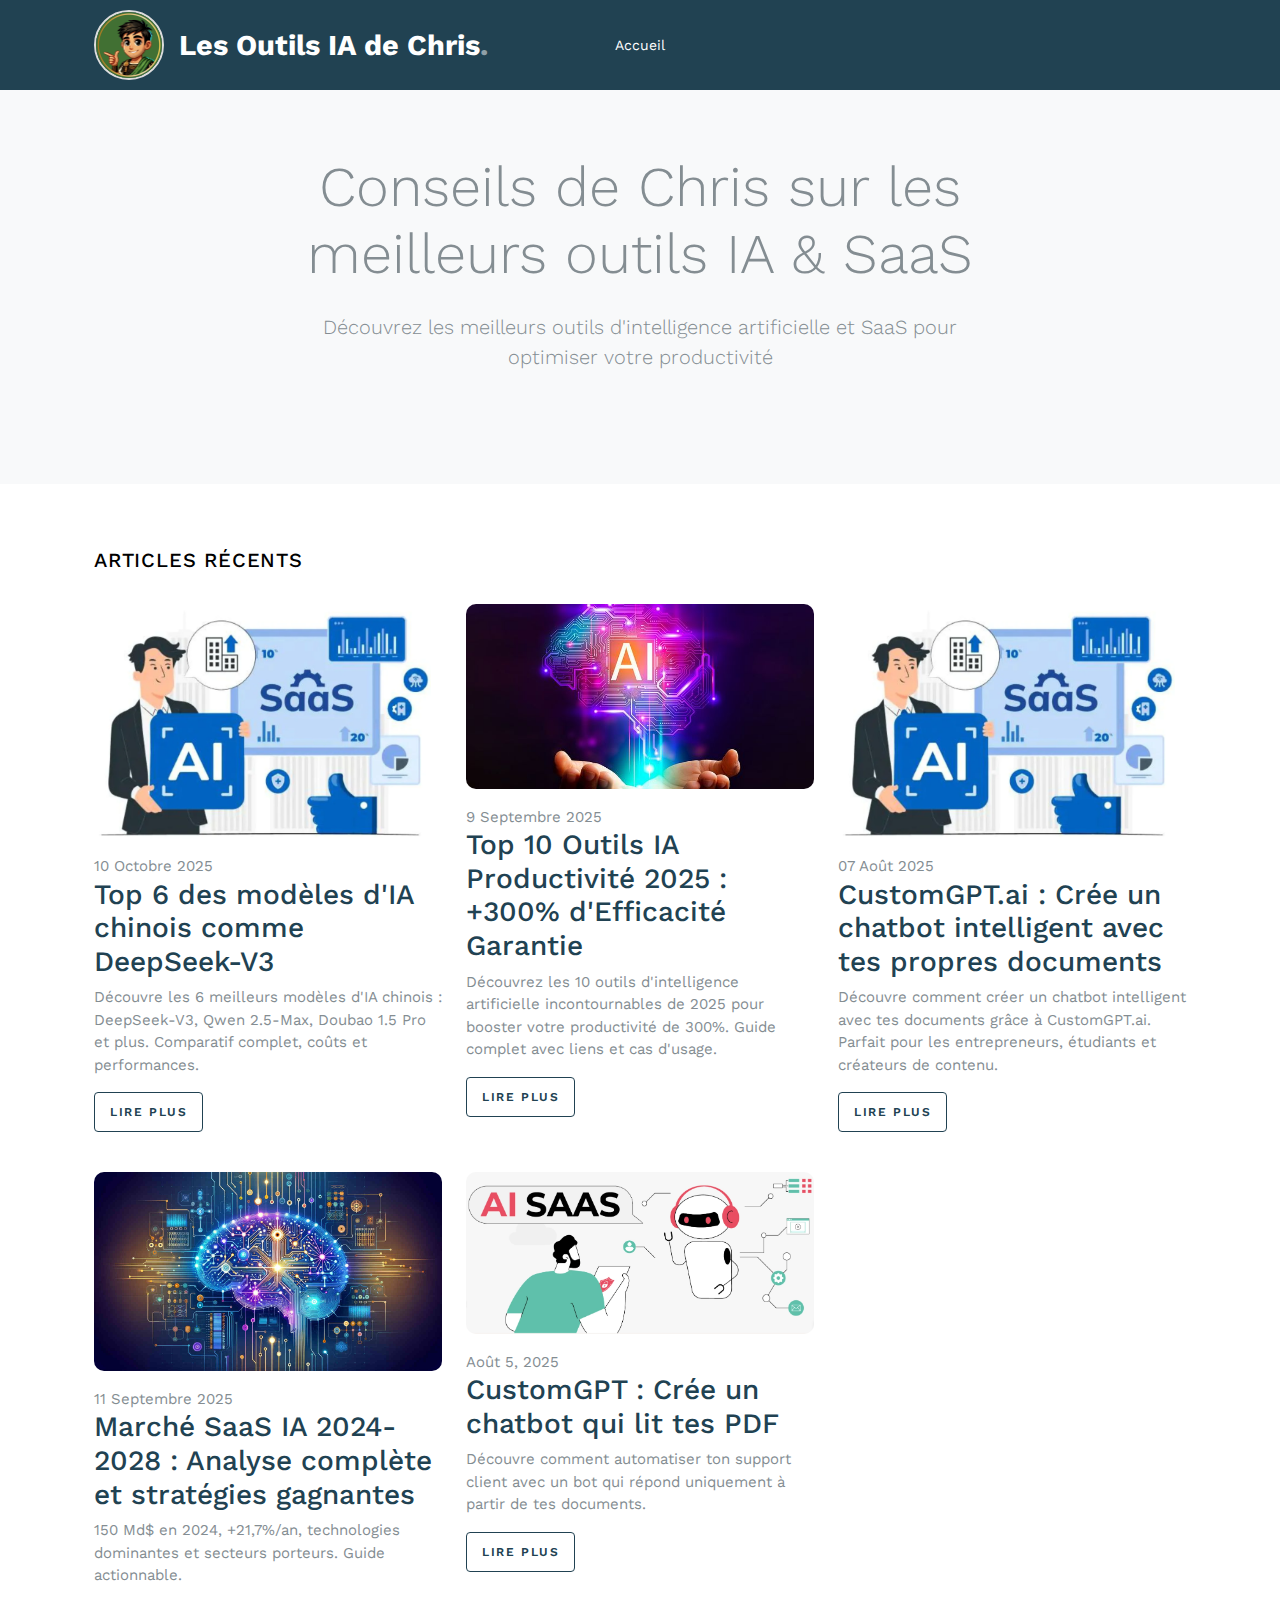
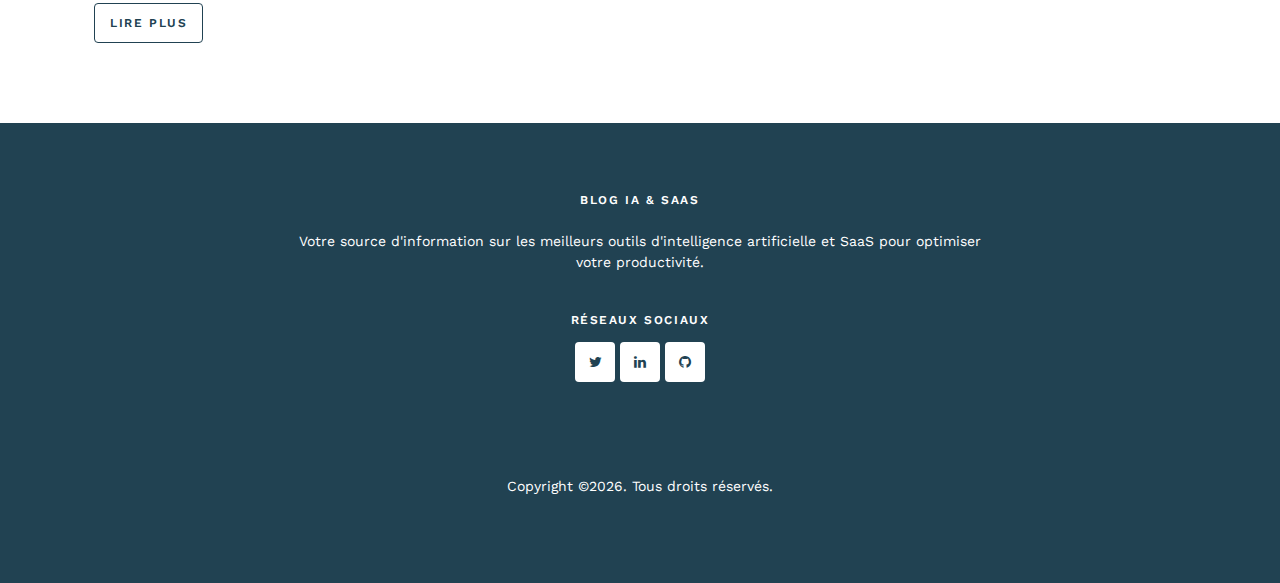
<file: index.html>
<!-- /*
* Template Name: Blogy
* Template Author: Untree.co
* Template URI: https://untree.co/
* License: https://creativecommons.org/licenses/by/3.0/
*/ -->
<!doctype html>
<html lang="fr">
<head>
	<!-- Google Tag Manager -->
	<script>(function(w,d,s,l,i){w[l]=w[l]||[];w[l].push({'gtm.start':
	new Date().getTime(),event:'gtm.js'});var f=d.getElementsByTagName(s)[0],
	j=d.createElement(s),dl=l!='dataLayer'?'&l='+l:'';j.async=true;j.src=
	'https://www.googletagmanager.com/gtm.js?id='+i+dl;f.parentNode.insertBefore(j,f);
	})(window,document,'script','dataLayer','GTM-WSNWCCKG');</script>
	<!-- End Google Tag Manager -->
	
	<meta charset="utf-8">
	<meta name="viewport" content="width=device-width, initial-scale=1">
	<meta name="author" content="Untree.co">
	<link rel="shortcut icon" href="favicon.png">

	<!-- SEO Meta Tags -->
	<meta name="description" content="Découvrez les meilleurs outils d'intelligence artificielle et SaaS pour optimiser votre productivité. Articles pratiques sur ChatGPT, Midjourney, Notion AI et plus." />
	<meta name="keywords" content="IA, intelligence artificielle, SaaS, outils IA, ChatGPT, Midjourney, Notion AI, productivité, automation, marketing IA, copywriting IA" />
	<meta name="author" content="Chris - Blog IA & SaaS" />
	<meta name="robots" content="index, follow" />
	<meta name="language" content="fr" />
	<meta name="revisit-after" content="7 days" />
	
	<!-- Open Graph Meta Tags -->
	<meta property="og:title" content="Les conseils de Chris sur les meilleurs outils IA & SaaS" />
	<meta property="og:description" content="Découvrez les meilleurs outils d'intelligence artificielle et SaaS pour optimiser votre productivité." />
	<meta property="og:type" content="website" />
	<meta property="og:url" content="https://chrisia7.github.io/Blog-Chris-IA/" />
	<meta property="og:image" content="https://chrisia7.github.io/Blog-Chris-IA/images/image-general-ia/cerveau-IA-main.jpg" />
	<meta property="og:site_name" content="Blog IA & SaaS de Chris" />
	<meta property="og:locale" content="fr_FR" />
	
	<!-- Twitter Card Meta Tags -->
	<meta name="twitter:card" content="summary_large_image" />
	<meta name="twitter:title" content="Les conseils de Chris sur les meilleurs outils IA & SaaS" />
	<meta name="twitter:description" content="Découvrez les meilleurs outils d'intelligence artificielle et SaaS pour optimiser votre productivité." />
	<meta name="twitter:image" content="https://chrisia7.github.io/Blog-Chris-IA/images/image-general-ia/cerveau-IA-main.jpg" />
	
	<!-- Canonical URL -->
	<link rel="canonical" href="https://chrisia7.github.io/Blog-Chris-IA/" />
	
	<!-- Favicon -->
	<link rel="icon" type="image/x-icon" href="favicon.ico" />
	<link rel="apple-touch-icon" sizes="180x180" href="apple-touch-icon.png" />
	<link rel="icon" type="image/png" sizes="32x32" href="favicon-32x32.png" />
	<link rel="icon" type="image/png" sizes="16x16" href="favicon-16x16.png" />
	<link rel="manifest" href="site.webmanifest" />
	
	<!-- Preconnect pour optimiser le chargement -->
	<link rel="preconnect" href="https://fonts.googleapis.com">
	<link rel="preconnect" href="https://fonts.gstatic.com" crossorigin>
	<link href="https://fonts.googleapis.com/css2?family=Work+Sans:wght@400;600;700&display=swap" rel="stylesheet">

	<!-- Stylesheets -->
	<link rel="stylesheet" href="fonts/icomoon/style.css">
	<link rel="stylesheet" href="fonts/flaticon/font/flaticon.css">
	<link rel="stylesheet" href="https://cdn.jsdelivr.net/npm/bootstrap-icons@1.8.1/font/bootstrap-icons.css">
	<link rel="stylesheet" href="css/bootstrap.css">
	<link rel="stylesheet" href="css/style.css">

	<title>Les conseils de Chris sur les meilleurs outils IA & SaaS | Intelligence Artificielle & SaaS</title>
</head>
<body>
	<!-- Google Tag Manager (noscript) -->
	<noscript><iframe src="https://www.googletagmanager.com/ns.html?id=GTM-WSNWCCKG"
	height="0" width="0" style="display:none;visibility:hidden"></iframe></noscript>
	<!-- End Google Tag Manager (noscript) -->

	<div class="site-mobile-menu site-navbar-target">
		<div class="site-mobile-menu-header">
			<div class="site-mobile-menu-close">
				<span class="icofont-close js-menu-toggle"></span>
			</div>
		</div>
		<div class="site-mobile-menu-body"></div>
	</div>

	<nav class="site-nav">
		<div class="container">
			<div class="menu-bg-wrap">
				<div class="site-navigation">
					<div class="row g-0 align-items-center">
						<div class="col-2">
							<div style="display: flex; align-items: center; white-space: nowrap;">
								<figure class="author-figure" style="margin: 0; margin-right: 15px; flex-shrink: 0;">
									<img src="images/logo/bonhomme/logo_1.png" alt="Auteur Chris" style="width: 70px; height: 70px; border-radius: 50%; object-fit: cover; border: 2px solid #ddd;">
								</figure>
								<a href="index.html" class="logo m-0" style="font-size: 1.8rem; line-height: 1.2;">Les Outils IA de Chris<span class="text-primary">.</span></a>
							</div>
						</div>
						<div class="col-8 text-center">
							<ul class="js-clone-nav d-none d-lg-inline-block text-start site-menu mx-auto">
								<li class="active"><a href="index.html">Accueil</a></li>
							</ul>
						</div>
						<div class="col-2 text-end">
							<a href="#" class="burger ms-auto float-end site-menu-toggle js-menu-toggle d-inline-block d-lg-none light">
								<span></span>
							</a>
						</div>
					</div>
				</div>
			</div>
		</div>
	</nav>

	<!-- Header -->
	<section class="section bg-light">
		<div class="container">
			<div class="row">
				<div class="col-lg-8 mx-auto text-center">
					<h1 class="display-4 mb-4">Conseils de Chris sur les meilleurs outils IA & SaaS</h1>
					<p class="lead mb-5">Découvrez les meilleurs outils d'intelligence artificielle et SaaS pour optimiser votre productivité</p>
				</div>
			</div>
		</div>
	</section>

	<!-- Articles récents -->
	<section class="section posts-entry">
		<div class="container">
			<div class="row mb-4">
				<div class="col-12">
					<h2 class="posts-entry-title">Articles récents</h2>
				</div>
			</div>
			
			<div class="row g-4">
				<!-- Nouvel article : Top 6 des IAs chinoises -->
				<div class="col-lg-4 col-md-6">
					<div class="blog-entry">
						<a href="article-6_Chinese_AI.html" class="img-link">
							<img src="images/image-general-ia/AI-SAAS-0.png" alt="Top 6 des modèles d'IA chinois comme DeepSeek-V3" class="img-fluid" loading="lazy">
						</a>
						<span class="date">10 Octobre 2025</span>
						<h3><a href="article-6_Chinese_AI.html">Top 6 des modèles d'IA chinois comme DeepSeek-V3</a></h3>
						<p>Découvre les 6 meilleurs modèles d'IA chinois : DeepSeek-V3, Qwen 2.5-Max, Doubao 1.5 Pro et plus. Comparatif complet, coûts et performances.</p>
						<p><a href="article-6_Chinese_AI.html" class="btn btn-sm btn-outline-primary">Lire plus</a></p>
					</div>
				</div>
				<!-- Nouvel article : Top 10 Outils IA Productivité 2025 -->
				<div class="col-lg-4 col-md-6">
					<div class="blog-entry">
						<a href="article-top-10-outils-ia-productivite-2025.html" class="img-link">
							<img src="images/image-general-ia/cerveau-IA-main.jpg" alt="Top 10 Outils IA Productivité 2025" class="img-fluid" loading="lazy">
						</a>
						<span class="date">9 Septembre 2025</span>
						<h3><a href="article-top-10-outils-ia-productivite-2025.html">Top 10 Outils IA Productivité 2025 : +300% d'Efficacité Garantie</a></h3>
						<p>Découvrez les 10 outils d'intelligence artificielle incontournables de 2025 pour booster votre productivité de 300%. Guide complet avec liens et cas d'usage.</p>
						<p><a href="article-top-10-outils-ia-productivite-2025.html" class="btn btn-sm btn-outline-primary">Lire plus</a></p>
					</div>
				</div>
				<!-- Nouvel article : CustomGPT.ai -->
				<div class="col-lg-4 col-md-6">
					<div class="blog-entry">
						<a href="article-customgpt-chat-avec-documents.html" class="img-link">
							<img src="images/image-general-ia/AI-SAAS-0.png" alt="CustomGPT.ai : assistant IA avec documents" class="img-fluid" loading="lazy">
						</a>
						<span class="date">07 Août 2025</span>
						<h3><a href="article-customgpt-chat-avec-documents.html">CustomGPT.ai : Crée un chatbot intelligent avec tes propres documents</a></h3>
						<p>Découvre comment créer un chatbot intelligent avec tes documents grâce à CustomGPT.ai. Parfait pour les entrepreneurs, étudiants et créateurs de contenu.</p>
						<p><a href="article-customgpt-chat-avec-documents.html" class="btn btn-sm btn-outline-primary">Lire plus</a></p>
					</div>
				</div>
				<!-- Nouvel article : Marché SaaS IA 2024-2028 -->
				<div class="col-lg-4 col-md-6">
					<div class="blog-entry">
						<a href="article-marche-saas-ia-2024-2028.html" class="img-link">
							<img src="images/image-general-ia/Cerveau-brillant-Intelligence-Artificielle-Generative.jpg" alt="Marché SaaS IA 2024-2028 : Analyse et Stratégies" class="img-fluid" loading="lazy">
						</a>
						<span class="date">11 Septembre 2025</span>
						<h3><a href="article-marche-saas-ia-2024-2028.html">Marché SaaS IA 2024-2028 : Analyse complète et stratégies gagnantes</a></h3>
						<p>150 Md$ en 2024, +21,7%/an, technologies dominantes et secteurs porteurs. Guide actionnable.</p>
						<p><a href="article-marche-saas-ia-2024-2028.html" class="btn btn-sm btn-outline-primary">Lire plus</a></p>
					</div>
				</div>
				
				<!-- EXEMPLE : Comment ajouter un nouvel article -->
				<!-- 
				<div class="col-lg-4 col-md-6">
					<div class="blog-entry">
						<a href="mon-nouvel-article.html" class="img-link">
							<img src="images/mon-image.jpg" alt="Description de mon image" class="img-fluid" loading="lazy">
						</a>
						<span class="date">Jan. 20, 2025</span>
						<h3><a href="mon-nouvel-article.html">Titre de mon nouvel article</a></h3>
						<p>Description courte de mon article...</p>
						<p><a href="mon-nouvel-article.html" class="btn btn-sm btn-outline-primary">Lire plus</a></p>
					</div>
				</div>
				-->
				
				<!-- Ajoutez vos articles ici en copiant le bloc ci-dessus -->
				<div class="col-lg-4 col-md-6">
					<div class="blog-entry">
					  <a href="article-customgpt-docbot.html" class="img-link">
						<img src="images/image-general-ia/AI-SAAS-1.png" alt="Chatbot PDF CustomGPT" class="img-fluid" loading="lazy">
					  </a>
					  <span class="date">Août 5, 2025</span>
					  <h3><a href="article-customgpt-docbot.html">CustomGPT : Crée un chatbot qui lit tes PDF</a></h3>
					  <p>Découvre comment automatiser ton support client avec un bot qui répond uniquement à partir de tes documents.</p>
					  <p><a href="article-customgpt-docbot.html" class="btn btn-sm btn-outline-primary">Lire plus</a></p>
					</div>
				</div>
			</div>
		</div>
	</section>

	<!-- Footer simplifié -->
	<footer class="site-footer">
		<div class="container">
			<div class="row">
				<div class="col-lg-8 mx-auto text-center">
					<div class="widget">
						<h3 class="mb-4">Blog IA & SaaS</h3>
						<p>Votre source d'information sur les meilleurs outils d'intelligence artificielle et SaaS pour optimiser votre productivité.</p>
					</div>
					<div class="widget">
						<h3>Réseaux sociaux</h3>
						<ul class="list-unstyled social">
							<li><a href="#"><span class="icon-twitter"></span></a></li>
							<li><a href="#"><span class="icon-linkedin"></span></a></li>
							<li><a href="#"><span class="icon-github"></span></a></li>
						</ul>
					</div>
				</div>
			</div>
			<div class="row mt-5">
				<div class="col-12 text-center">
					<p>Copyright &copy;<script>document.write(new Date().getFullYear());</script>. Tous droits réservés.</p>
				</div>
			</div>
		</div>
	</footer>

	<!-- Scripts simplifiés -->
	<script src="js/bootstrap.bundle.min.js"></script>
	<script src="js/navbar.js"></script>
	<script src="js/custom.js"></script>

</body>
</html>
</file>
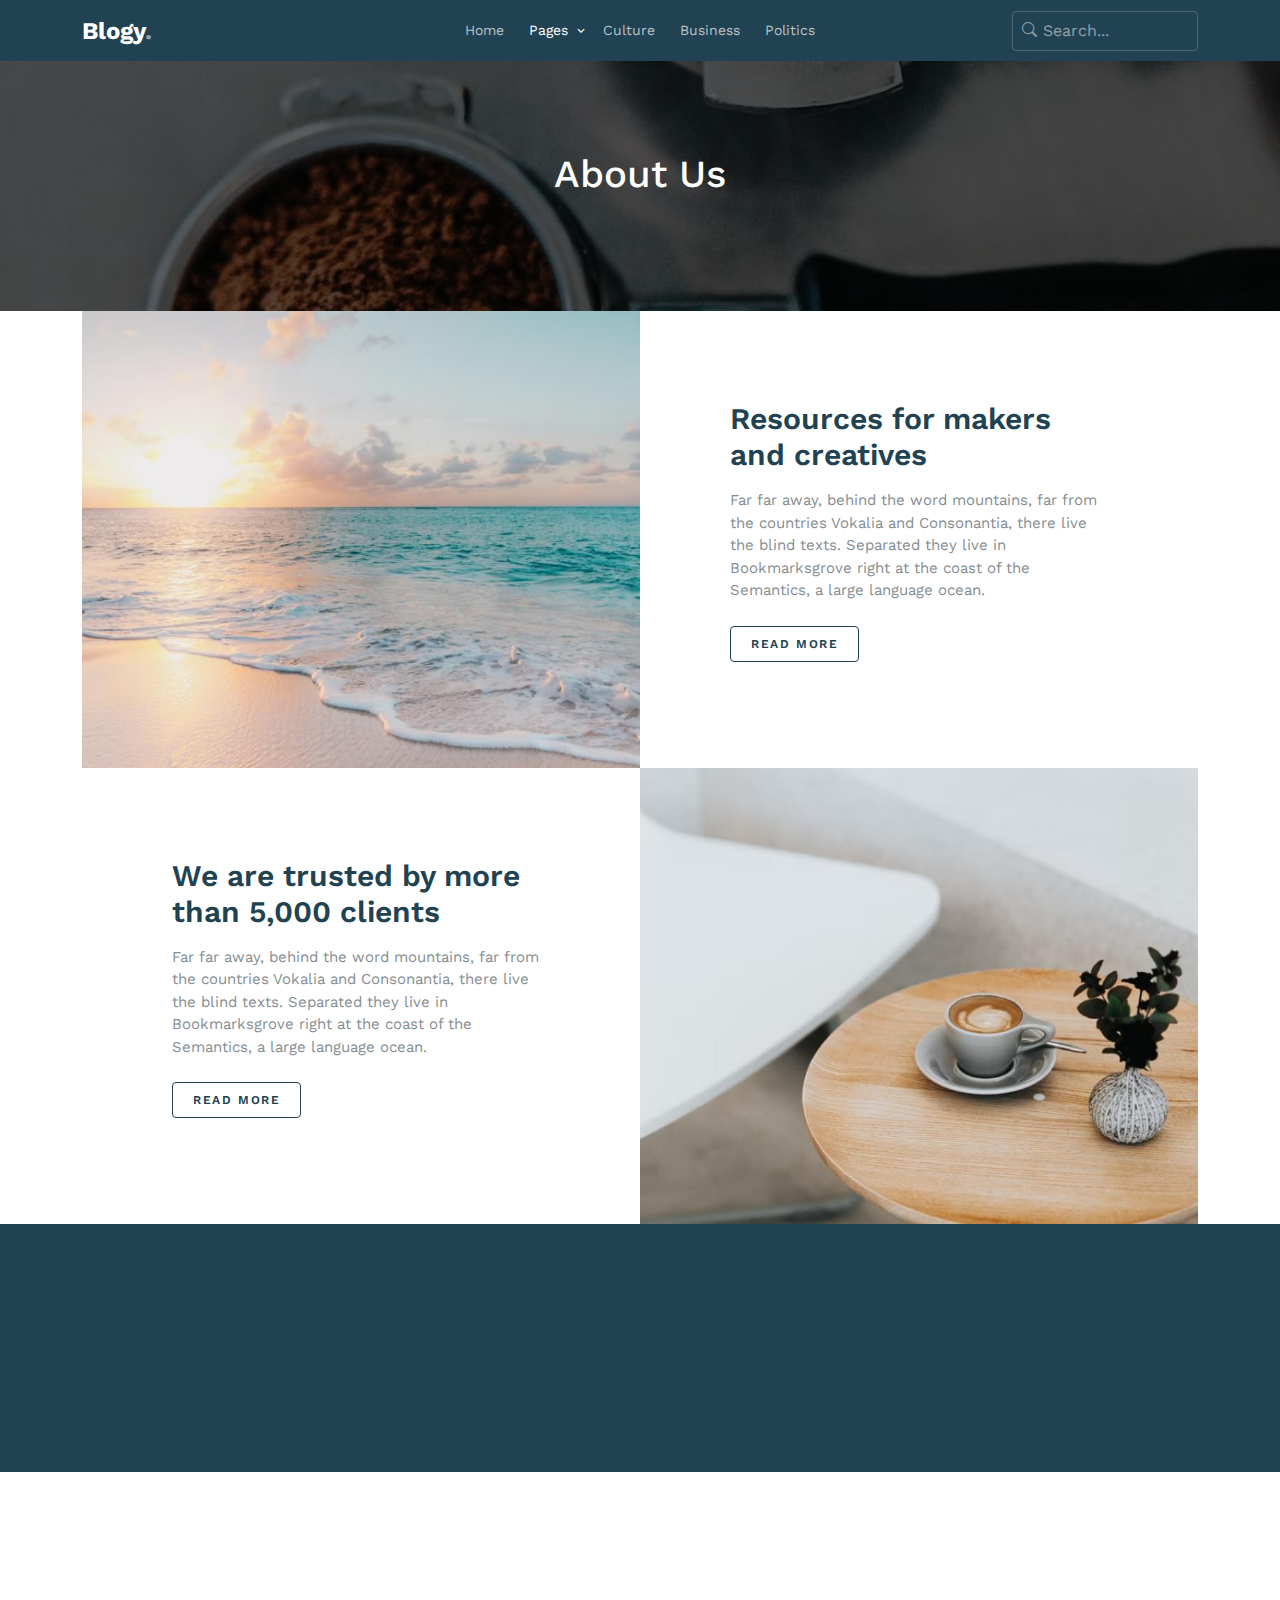
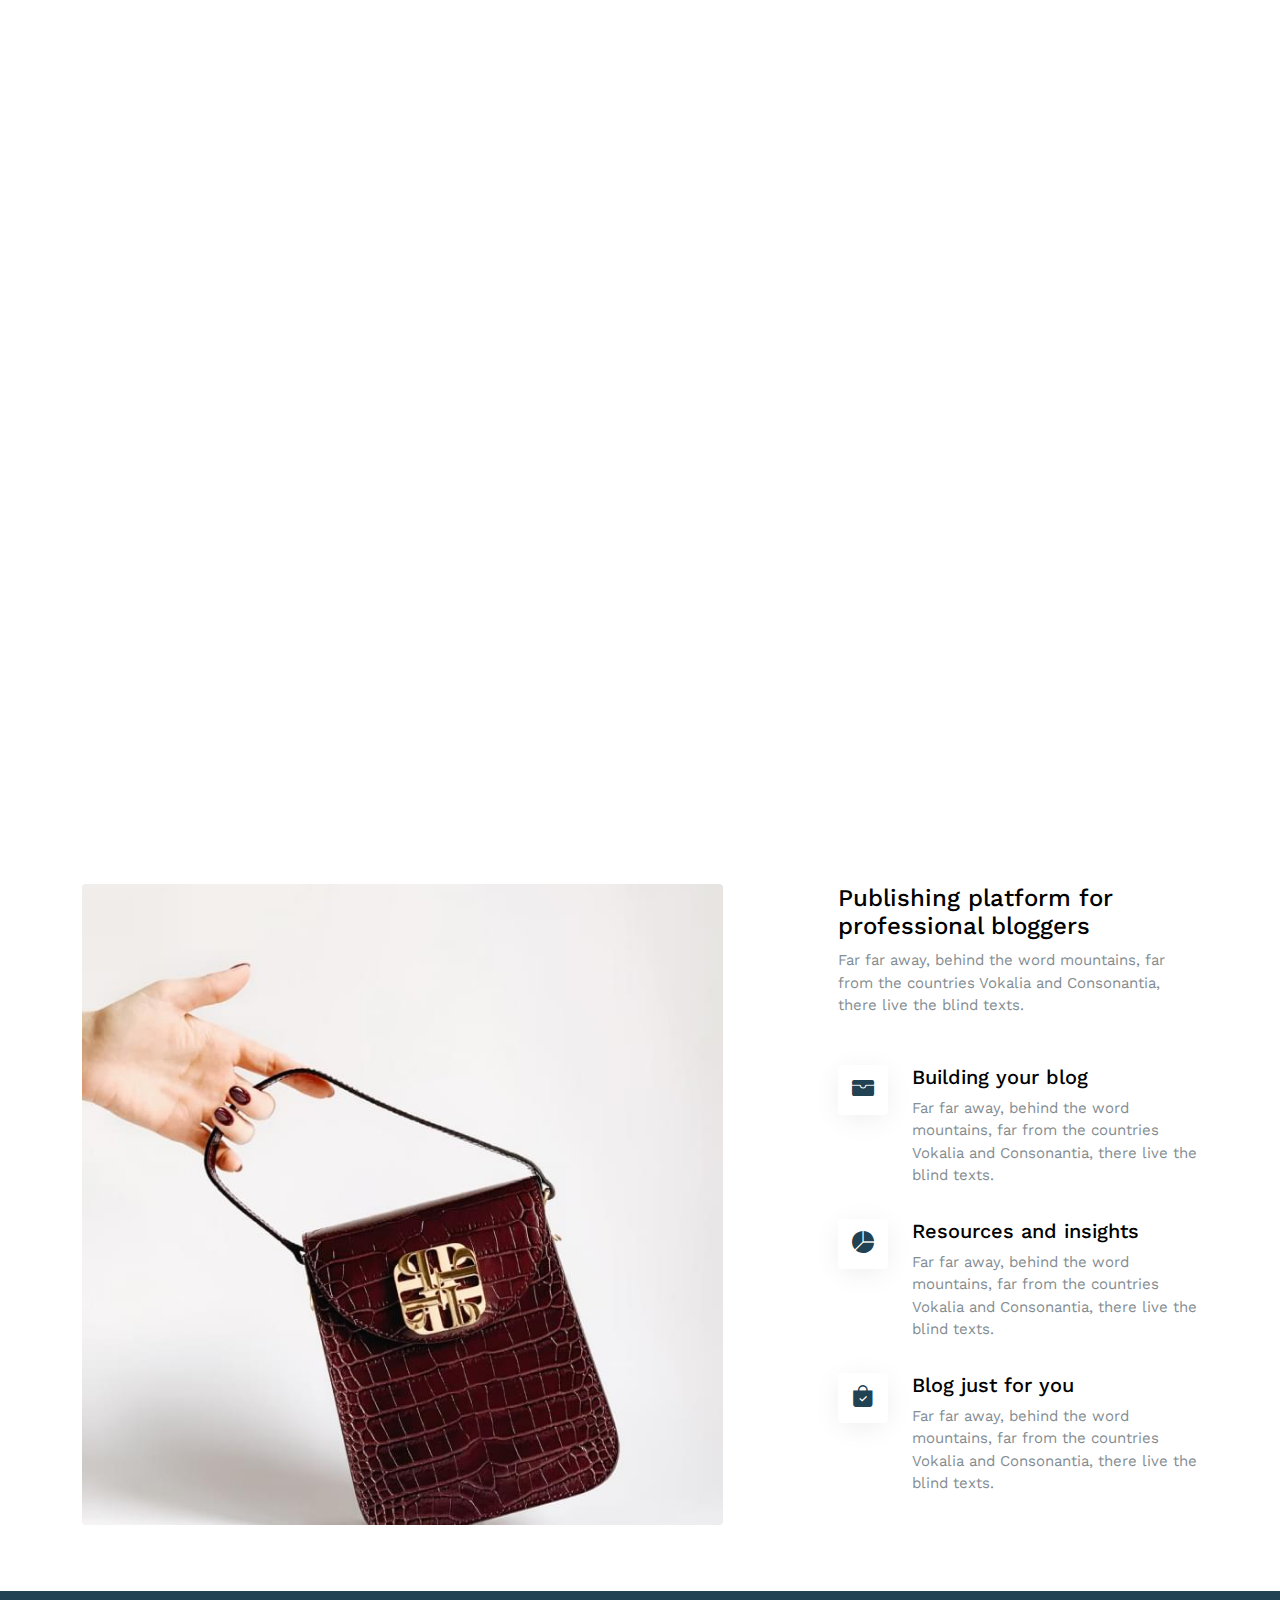
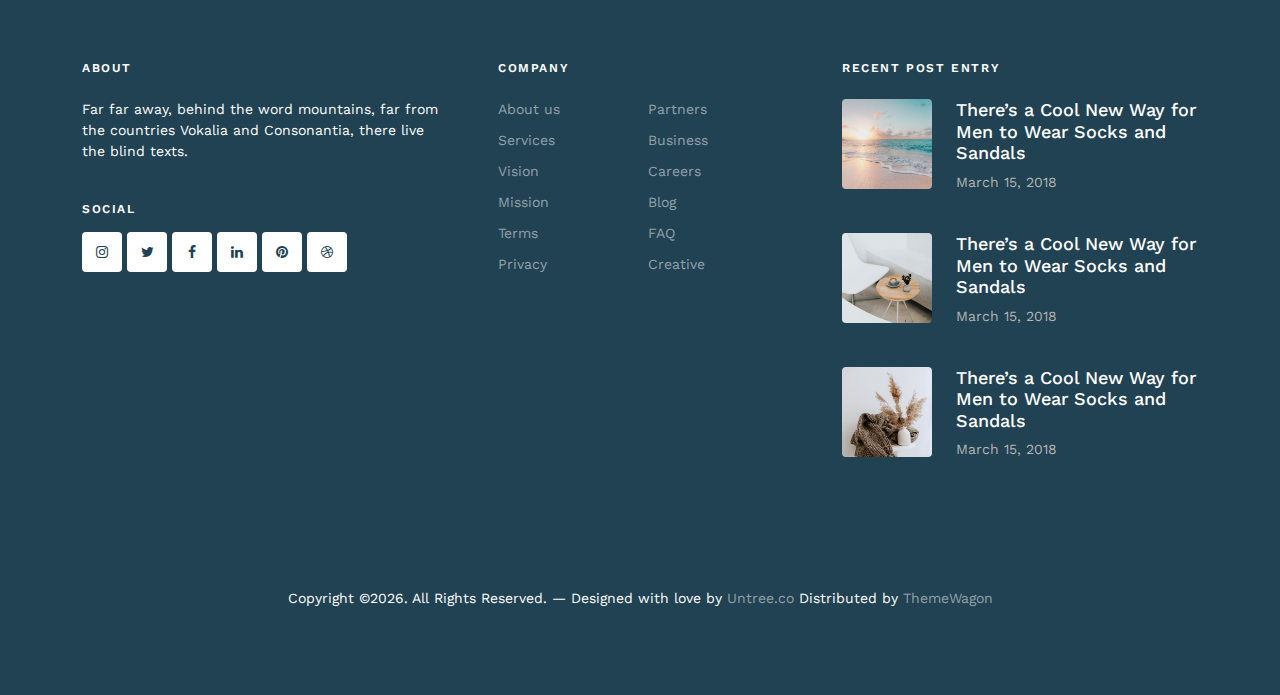
<file: about.html>
<!-- /*
* Template Name: Blogy
* Template Author: Untree.co
* Template URI: https://untree.co/
* License: https://creativecommons.org/licenses/by/3.0/
*/ -->
<!doctype html>
<html lang="en">
<head>
	<meta charset="utf-8">
	<meta name="viewport" content="width=device-width, initial-scale=1">
	<meta name="author" content="Untree.co">
	<link rel="shortcut icon" href="favicon.png">

	<meta name="description" content="" />
	<meta name="keywords" content="bootstrap, bootstrap5" />

	<link rel="preconnect" href="https://fonts.googleapis.com">
	<link rel="preconnect" href="https://fonts.gstatic.com" crossorigin>
	<link href="https://fonts.googleapis.com/css2?family=Work+Sans:wght@400;600;700&display=swap" rel="stylesheet">


	<link rel="stylesheet" href="fonts/icomoon/style.css">
	<link rel="stylesheet" href="fonts/flaticon/font/flaticon.css">

	<link rel="stylesheet" href="https://cdn.jsdelivr.net/npm/bootstrap-icons@1.8.1/font/bootstrap-icons.css">

	<link rel="stylesheet" href="css/tiny-slider.css">
	<link rel="stylesheet" href="css/aos.css">
	<link rel="stylesheet" href="css/glightbox.min.css">
	<link rel="stylesheet" href="css/style.css">

	<link rel="stylesheet" href="css/flatpickr.min.css">


	<title>Blogy &mdash; Free Bootstrap 5 Website Template by Untree.co</title>
</head>
<body>

	<div class="site-mobile-menu site-navbar-target">
		<div class="site-mobile-menu-header">
			<div class="site-mobile-menu-close">
				<span class="icofont-close js-menu-toggle"></span>
			</div>
		</div>
		<div class="site-mobile-menu-body"></div>
	</div>

	<nav class="site-nav">
		<div class="container">
			<div class="menu-bg-wrap">
				<div class="site-navigation">
					<div class="row g-0 align-items-center">
						<div class="col-2">
							<a href="index.html" class="logo m-0 float-start">Blogy<span class="text-primary">.</span></a>
						</div>
						<div class="col-8 text-center">
							<form action="#" class="search-form d-inline-block d-lg-none">
								<input type="text" class="form-control" placeholder="Search...">
								<span class="bi-search"></span>
							</form>

							<ul class="js-clone-nav d-none d-lg-inline-block text-start site-menu mx-auto">
								<li><a href="index.html">Home</a></li>
								<li class="has-children active">
									<a href="category.html">Pages</a>
									<ul class="dropdown">
										<li><a href="search-result.html">Search Result</a></li>
										<li><a href="blog.html">Blog</a></li>
										<li><a href="single.html">Blog Single</a></li>
										<li><a href="category.html">Category</a></li>
										<li class="active"><a href="about.html">About</a></li>
										<li><a href="contact.html">Contact Us</a></li>
										<li><a href="#">Menu One</a></li>
										<li><a href="#">Menu Two</a></li>
										<li class="has-children">
											<a href="#">Dropdown</a>
											<ul class="dropdown">
												<li><a href="#">Sub Menu One</a></li>
												<li><a href="#">Sub Menu Two</a></li>
												<li><a href="#">Sub Menu Three</a></li>
											</ul>
										</li>
									</ul>
								</li>
								<li><a href="category.html">Culture</a></li>
								<li><a href="category.html">Business</a></li>
								<li><a href="category.html">Politics</a></li>
							</ul>
						</div>
						<div class="col-2 text-end">
							<a href="#" class="burger ms-auto float-end site-menu-toggle js-menu-toggle d-inline-block d-lg-none light">
								<span></span>
							</a>
							<form action="#" class="search-form d-none d-lg-inline-block">
								<input type="text" class="form-control" placeholder="Search...">
								<span class="bi-search"></span>
							</form>
						</div>
					</div>
				</div>
			</div>
		</div>
	</nav>

	<div class="site-cover site-cover-sm same-height overlay single-page" style="background-image: url('images/hero_5.jpg');">
		<div class="container">
			<div class="row same-height justify-content-center">
				<div class="col-md-6">
					<div class="post-entry text-center">
						<h1 class="mb-4">About Us</h1>
					</div>
				</div>
			</div>
		</div>
	</div>

	<div class="section sec-halfs py-0">
		<div class="container">
			<div class="half-content d-lg-flex align-items-stretch">
				<div class="img" style="background-image: url('images/hero_1.jpg')" data-aos="fade-in" data-aos-delay="100">
					
				</div>
				<div class="text">
					<h2 class="heading text-primary mb-3">Resources for makers and creatives</h2>
					<p class="mb-4">Far far away, behind the word mountains, far from the countries Vokalia and Consonantia, there live the blind texts. Separated they live in Bookmarksgrove right at the coast of the Semantics, a large language ocean.</p>
					<p><a href="#" class="btn btn-outline-primary py-2">Read more</a></p>
				</div>
			</div>

			<div class="half-content d-lg-flex align-items-stretch">
				<div class="img order-md-2" style="background-image: url('images/hero_2.jpg')" data-aos="fade-in">
					
				</div>
				<div class="text">
					<h2 class="heading text-primary mb-3">We are trusted by more than 5,000 clients</h2>
					<p class="mb-4">Far far away, behind the word mountains, far from the countries Vokalia and Consonantia, there live the blind texts. Separated they live in Bookmarksgrove right at the coast of the Semantics, a large language ocean.</p>
					<p><a href="#" class="btn btn-outline-primary py-2">Read more</a></p>
				</div>
			</div>
		</div>

	</div>

	<div class="section sec-features">
		<div class="container">
			<div class="row g-5">
				<div class="col-12 col-sm-6 col-md-6 col-lg-4" data-aos="fade-up" data-aos-delay="0">
					<div class="feature d-flex">
						<span class="bi-bag-check-fill"></span>
						<div>
							<h3>Building your blog</h3>
							<p>Far far away, behind the word mountains, far from the countries Vokalia and Consonantia, there live the blind texts. </p>
						</div>
					</div>
				</div>
				<div class="col-12 col-sm-6 col-md-6 col-lg-4" data-aos="fade-up" data-aos-delay="100">
					<div class="feature d-flex">
						<span class="bi-wallet-fill"></span>
						<div>
							<h3>Resources and insights</h3>
							<p>Far far away, behind the word mountains, far from the countries Vokalia and Consonantia, there live the blind texts. </p>
						</div>
					</div>
				</div>
				<div class="col-12 col-sm-6 col-md-6 col-lg-4" data-aos="fade-up" data-aos-delay="200">
					<div class="feature d-flex">
						<span class="bi-pie-chart-fill"></span>
						<div>
							<h3>Blog just for you</h3>
							<p>Far far away, behind the word mountains, far from the countries Vokalia and Consonantia, there live the blind texts. </p>
						</div>
					</div>
				</div>
			</div>
		</div>
	</div>

	
	<div class="section">
		<div class="container">
			
			<div class="row mb-5">
				<div class="col-lg-5 mx-auto text-center" data-aos="fade-up">
					<h2 class="heading text-primary">Our Team</h2>
					<p>Far far away, behind the word mountains, far from the countries Vokalia and Consonantia, there live the blind texts. </p>
				</div>
			</div>

			<div class="row">
				<div class="col-lg-4 mb-4 text-center" data-aos="fade-up" data-aos-delay="0">
					<img src="images/person_1.jpg" alt="Image" class="img-fluid w-50 rounded-circle mb-3">
					<h5 class="text-black">James Griffin</h5>
					<p>Far far away, behind the word mountains, far from the countries Vokalia and Consonantia, there live the blind texts. </p>
				</div>
				<div class="col-lg-4 mb-4 text-center" data-aos="fade-up" data-aos-delay="100">
					<img src="images/person_2.jpg" alt="Image" class="img-fluid w-50 rounded-circle mb-3">
					<h5 class="text-black">Claire Smith</h5>
					<p>Far far away, behind the word mountains, far from the countries Vokalia and Consonantia, there live the blind texts. </p>
				</div>
				<div class="col-lg-4 mb-4 text-center" data-aos="fade-up" data-aos-delay="200">
					<img src="images/person_3.jpg" alt="Image" class="img-fluid w-50 rounded-circle mb-3">
					<h5 class="text-black">Jessica Wilson</h5>
					<p>Far far away, behind the word mountains, far from the countries Vokalia and Consonantia, there live the blind texts. </p>
				</div>

				<div class="col-lg-4 mb-4 text-center" data-aos="fade-up" data-aos-delay="0">
					<img src="images/person_4.jpg" alt="Image" class="img-fluid w-50 rounded-circle mb-3">
					<h5 class="text-black">William Anderson</h5>
					<p>Far far away, behind the word mountains, far from the countries Vokalia and Consonantia, there live the blind texts. </p>
				</div>
				<div class="col-lg-4 mb-4 text-center" data-aos="fade-up" data-aos-delay="100">
					<img src="images/person_5.jpg" alt="Image" class="img-fluid w-50 rounded-circle mb-3">
					<h5 class="text-black">Julie Harvey</h5>
					<p>Far far away, behind the word mountains, far from the countries Vokalia and Consonantia, there live the blind texts. </p>
				</div>
				<div class="col-lg-4 mb-4 text-center" data-aos="fade-up" data-aos-delay="200">
					<img src="images/person_2.jpg" alt="Image" class="img-fluid w-50 rounded-circle mb-3">
					<h5 class="text-black">Shana Clarkson</h5>
					<p>Far far away, behind the word mountains, far from the countries Vokalia and Consonantia, there live the blind texts. </p>
				</div>
			</div>

		</div>
	</div>



	<div class="section">
		<div class="container">
			<div class="row justify-content-between">
				<div class="col-lg-7 mb-4 mb-lg-0">
					<img src="images/img_7_sq.jpg" alt="Image" class="img-fluid rounded
					">
				</div>
				<div class="col-lg-4 ps-lg-2">
					<div class="mb-5">
						<h2 class="text-black h4">Publishing platform for professional bloggers</h2>
						<p>Far far away, behind the word mountains, far from the countries Vokalia and Consonantia, there live the blind texts.</p>
					</div>
					<div class="d-flex mb-3 service-alt">
						<div>
							<span class="bi-wallet-fill me-4"></span>
						</div>
						<div>
							<h3>Building your blog</h3>
							<p>Far far away, behind the word mountains, far from the countries Vokalia and Consonantia, there live the blind texts.</p>
						</div>
					</div>

					<div class="d-flex mb-3 service-alt">
						<div>
							<span class="bi-pie-chart-fill me-4"></span>
						</div>
						<div>
							<h3>Resources and insights</h3>
							<p>Far far away, behind the word mountains, far from the countries Vokalia and Consonantia, there live the blind texts.</p>
						</div>
					</div>

					<div class="d-flex mb-3 service-alt">
						<div>
							<span class="bi-bag-check-fill me-4"></span>
						</div>
						<div>
							<h3>Blog just for you</h3>
							<p>Far far away, behind the word mountains, far from the countries Vokalia and Consonantia, there live the blind texts.</p>
						</div>
					</div>

				</div>

			</div>
		</div>
	</div>

	<footer class="site-footer">
		<div class="container">
			<div class="row">
				<div class="col-lg-4">
					<div class="widget">
						<h3 class="mb-4">About</h3>
						<p>Far far away, behind the word mountains, far from the countries Vokalia and Consonantia, there live the blind texts.</p>
					</div> <!-- /.widget -->
					<div class="widget">
						<h3>Social</h3>
						<ul class="list-unstyled social">
							<li><a href="#"><span class="icon-instagram"></span></a></li>
							<li><a href="#"><span class="icon-twitter"></span></a></li>
							<li><a href="#"><span class="icon-facebook"></span></a></li>
							<li><a href="#"><span class="icon-linkedin"></span></a></li>
							<li><a href="#"><span class="icon-pinterest"></span></a></li>
							<li><a href="#"><span class="icon-dribbble"></span></a></li>
						</ul>
					</div> <!-- /.widget -->
				</div> <!-- /.col-lg-4 -->
				<div class="col-lg-4 ps-lg-5">
					<div class="widget">
						<h3 class="mb-4">Company</h3>
						<ul class="list-unstyled float-start links">
							<li><a href="#">About us</a></li>
							<li><a href="#">Services</a></li>
							<li><a href="#">Vision</a></li>
							<li><a href="#">Mission</a></li>
							<li><a href="#">Terms</a></li>
							<li><a href="#">Privacy</a></li>
						</ul>
						<ul class="list-unstyled float-start links">
							<li><a href="#">Partners</a></li>
							<li><a href="#">Business</a></li>
							<li><a href="#">Careers</a></li>
							<li><a href="#">Blog</a></li>
							<li><a href="#">FAQ</a></li>
							<li><a href="#">Creative</a></li>
						</ul>
					</div> <!-- /.widget -->
				</div> <!-- /.col-lg-4 -->
				<div class="col-lg-4">
					<div class="widget">
						<h3 class="mb-4">Recent Post Entry</h3>
						<div class="post-entry-footer">
							<ul>
								<li>
									<a href="">
										<img src="images/img_1_sq.jpg" alt="Image placeholder" class="me-4 rounded">
										<div class="text">
											<h4>There’s a Cool New Way for Men to Wear Socks and Sandals</h4>
											<div class="post-meta">
												<span class="mr-2">March 15, 2018 </span>
											</div>
										</div>
									</a>
								</li>
								<li>
									<a href="">
										<img src="images/img_2_sq.jpg" alt="Image placeholder" class="me-4 rounded">
										<div class="text">
											<h4>There’s a Cool New Way for Men to Wear Socks and Sandals</h4>
											<div class="post-meta">
												<span class="mr-2">March 15, 2018 </span>
											</div>
										</div>
									</a>
								</li>
								<li>
									<a href="">
										<img src="images/img_3_sq.jpg" alt="Image placeholder" class="me-4 rounded">
										<div class="text">
											<h4>There’s a Cool New Way for Men to Wear Socks and Sandals</h4>
											<div class="post-meta">
												<span class="mr-2">March 15, 2018 </span>
											</div>
										</div>
									</a>
								</li>
							</ul>
						</div>


					</div> <!-- /.widget -->
				</div> <!-- /.col-lg-4 -->
			</div> <!-- /.row -->

			<div class="row mt-5">
				<div class="col-12 text-center">
          <!-- 
              **==========
              NOTE: 
              Please don't remove this copyright link unless you buy the license here https://untree.co/license/  
              **==========
            -->

            <p>Copyright &copy;<script>document.write(new Date().getFullYear());</script>. All Rights Reserved. &mdash; Designed with love by <a href="https://untree.co">Untree.co</a> Distributed by <a href="https://themewagon.com">ThemeWagon</a> <!-- License information: https://untree.co/license/ -->
            </p>
          </div>
        </div>
      </div> <!-- /.container -->
    </footer> <!-- /.site-footer -->

    <!-- Preloader -->
    <div id="overlayer"></div>
    <div class="loader">
    	<div class="spinner-border text-primary" role="status">
    		<span class="visually-hidden">Loading...</span>
    	</div>
    </div>


    <script src="js/bootstrap.bundle.min.js"></script>
    <script src="js/tiny-slider.js"></script>

    <script src="js/flatpickr.min.js"></script>


    <script src="js/aos.js"></script>
    <script src="js/glightbox.min.js"></script>
    <script src="js/navbar.js"></script>
    <script src="js/counter.js"></script>
    <script src="js/custom.js"></script>

    
  </body>
  </html>
</file>
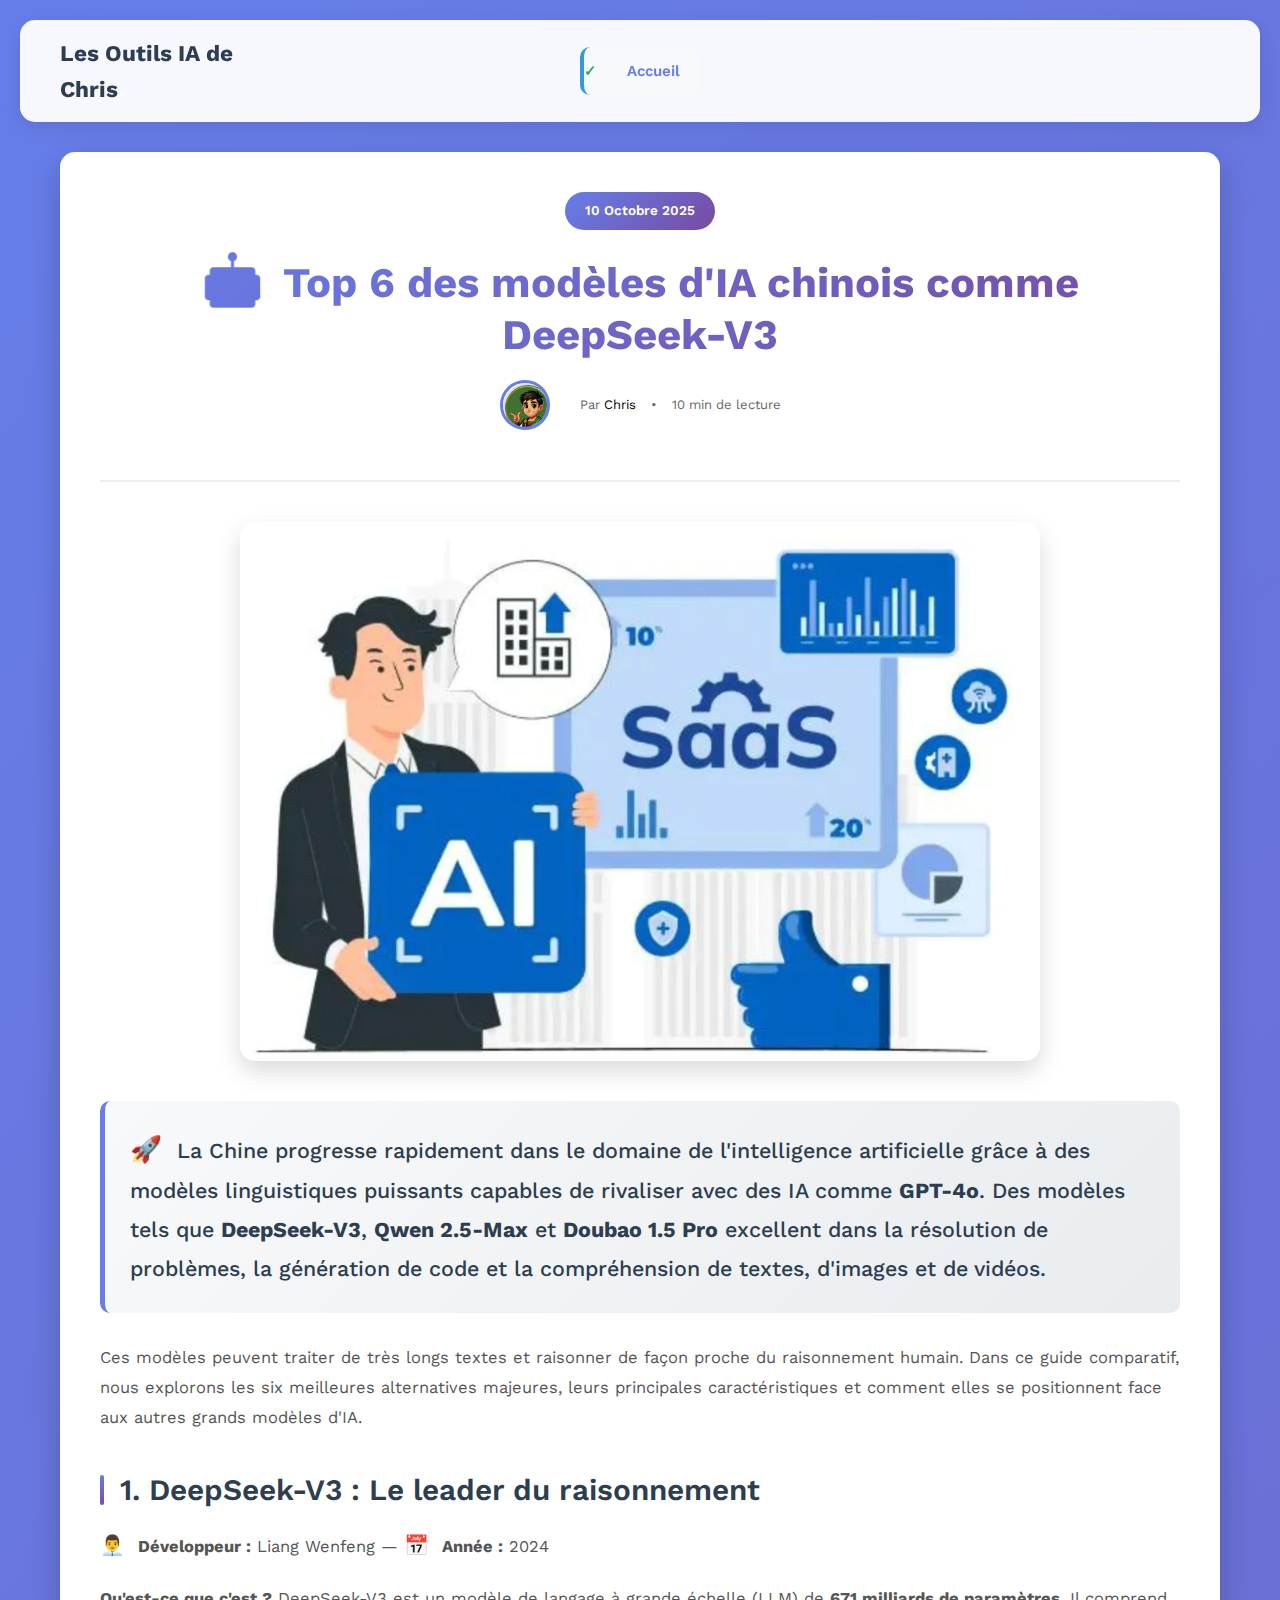
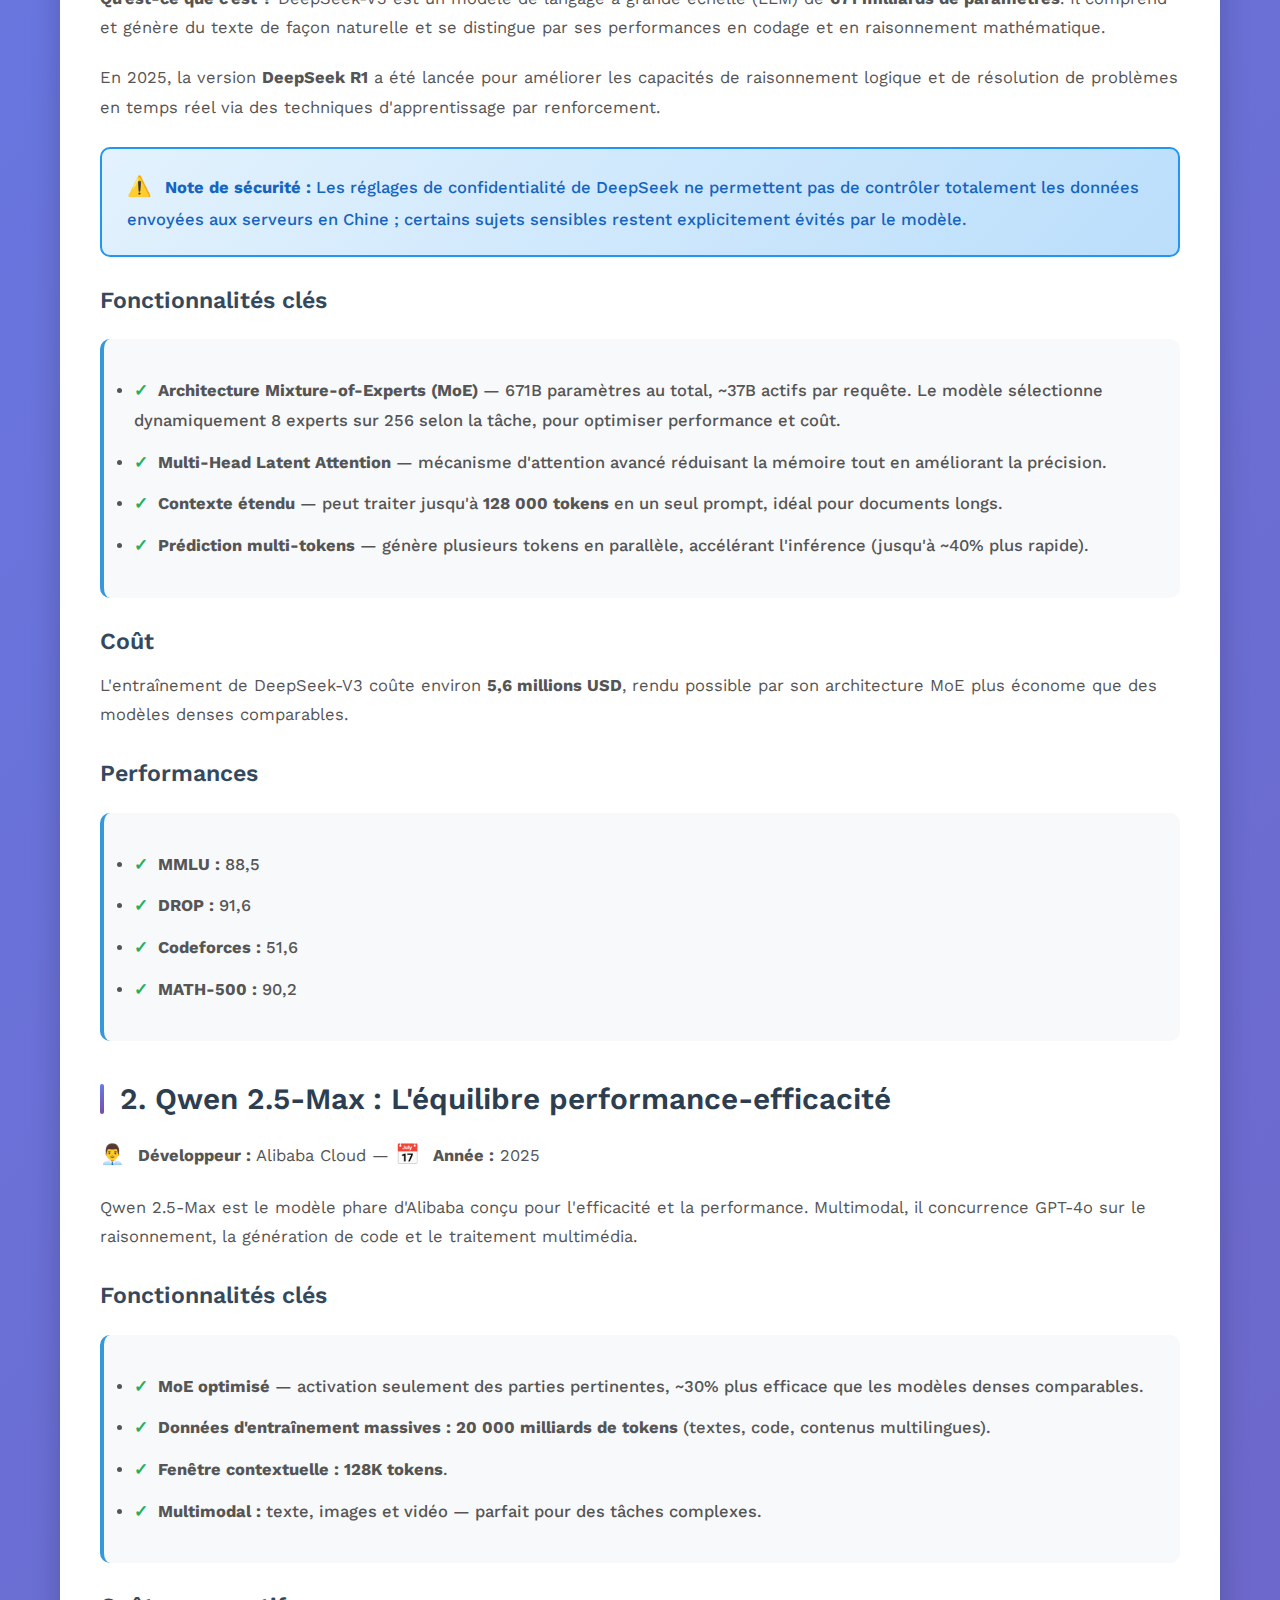
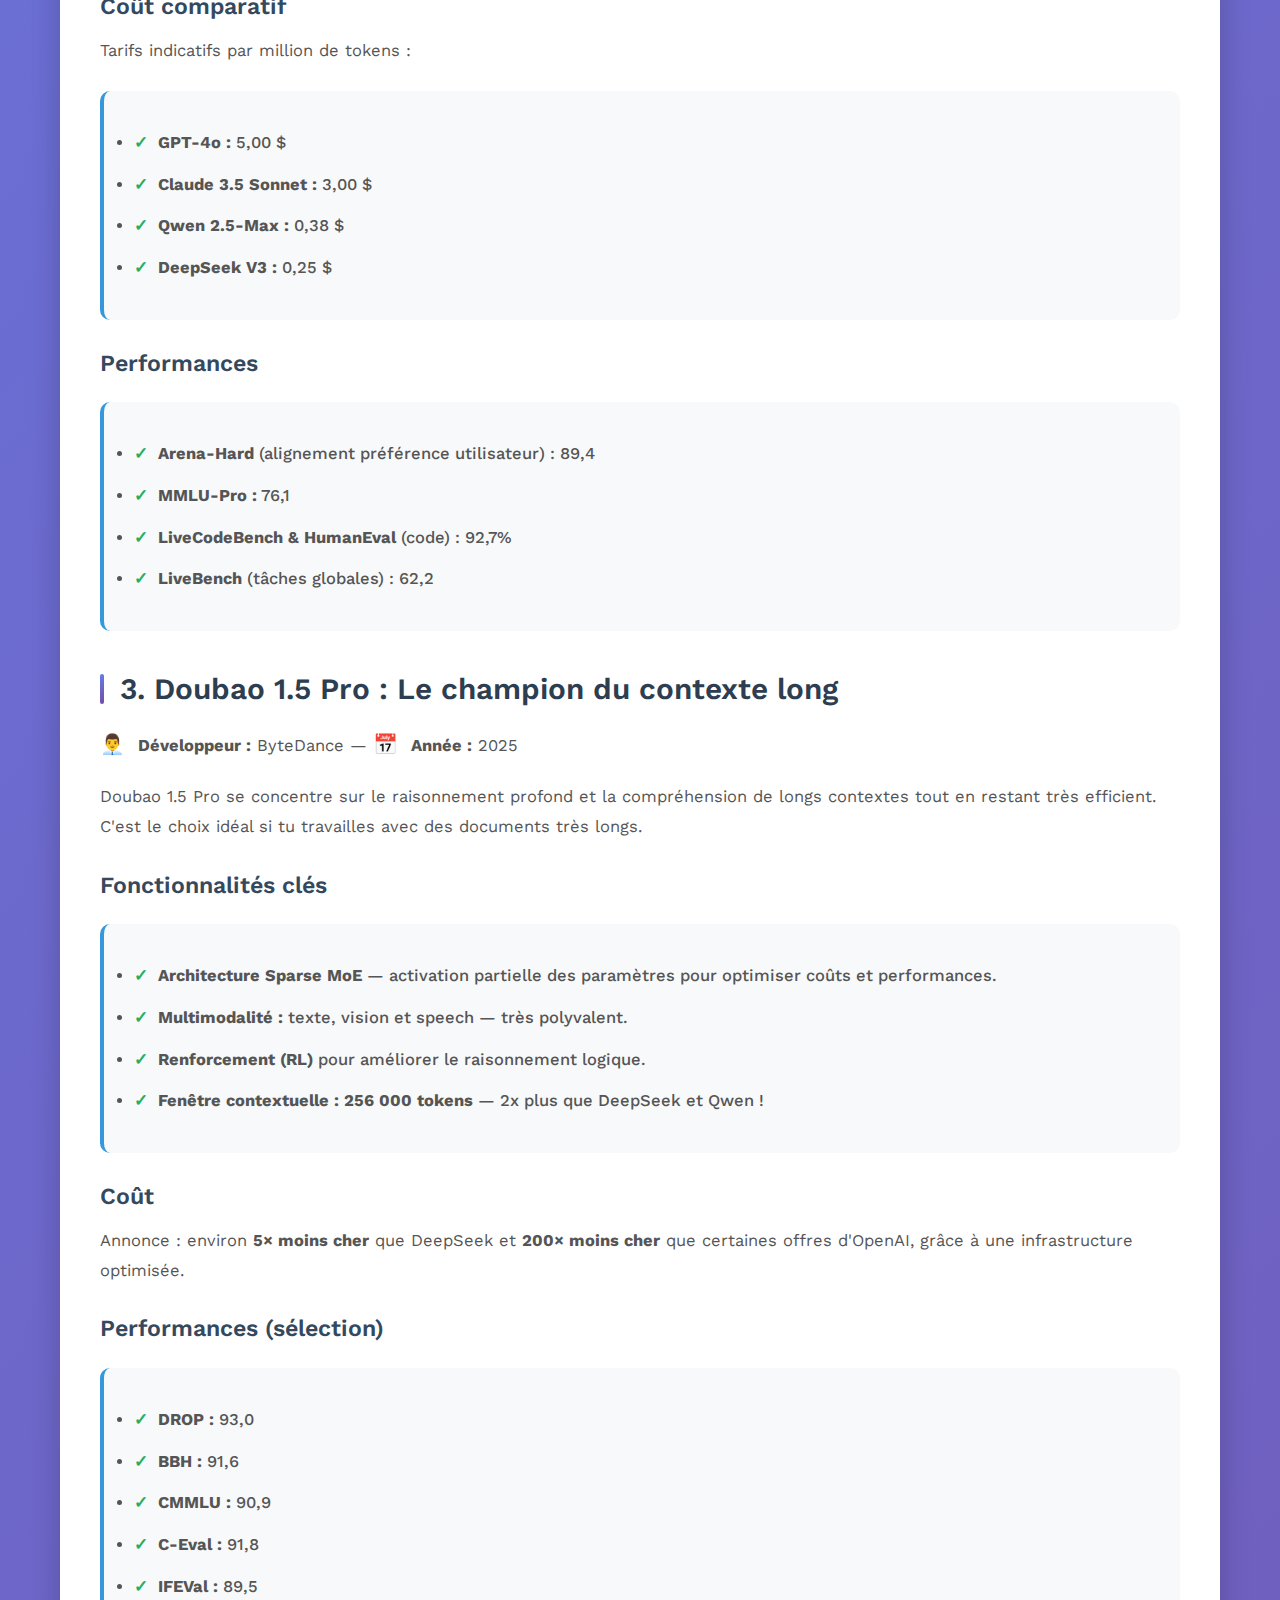
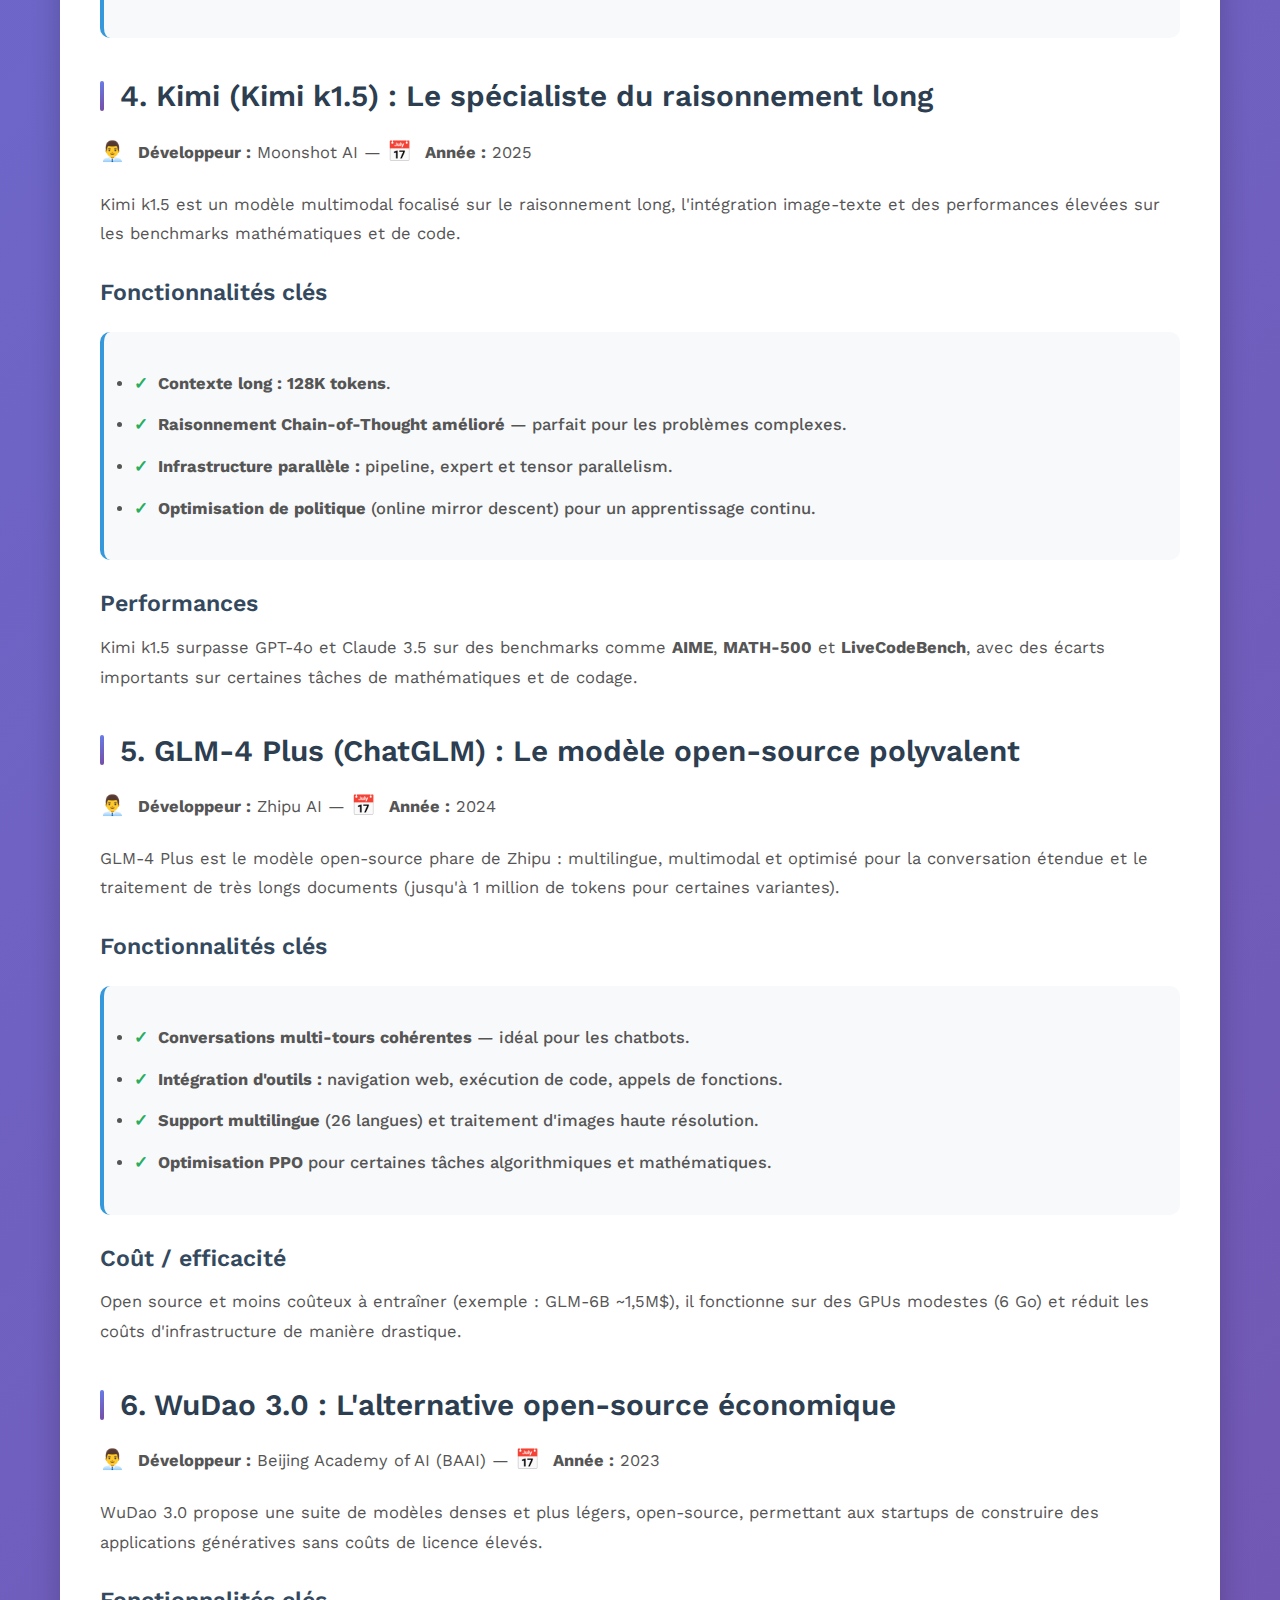
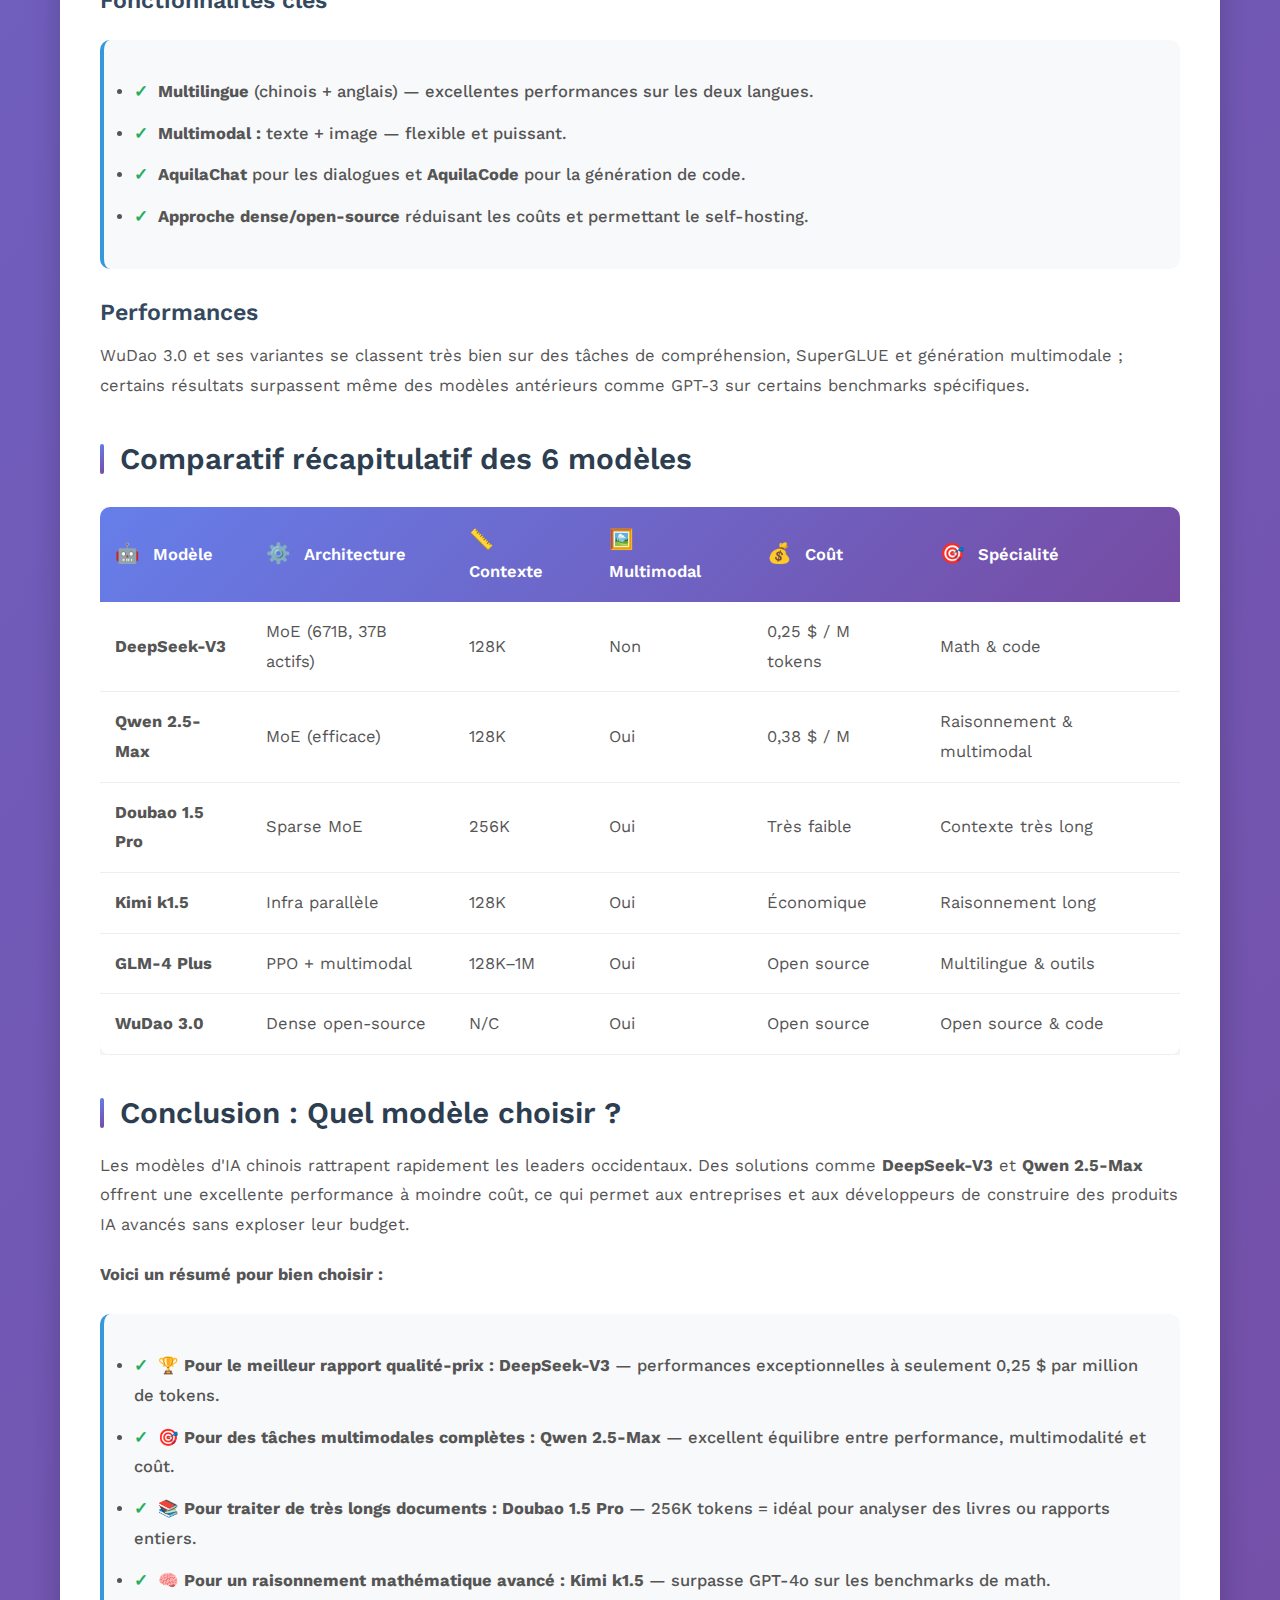
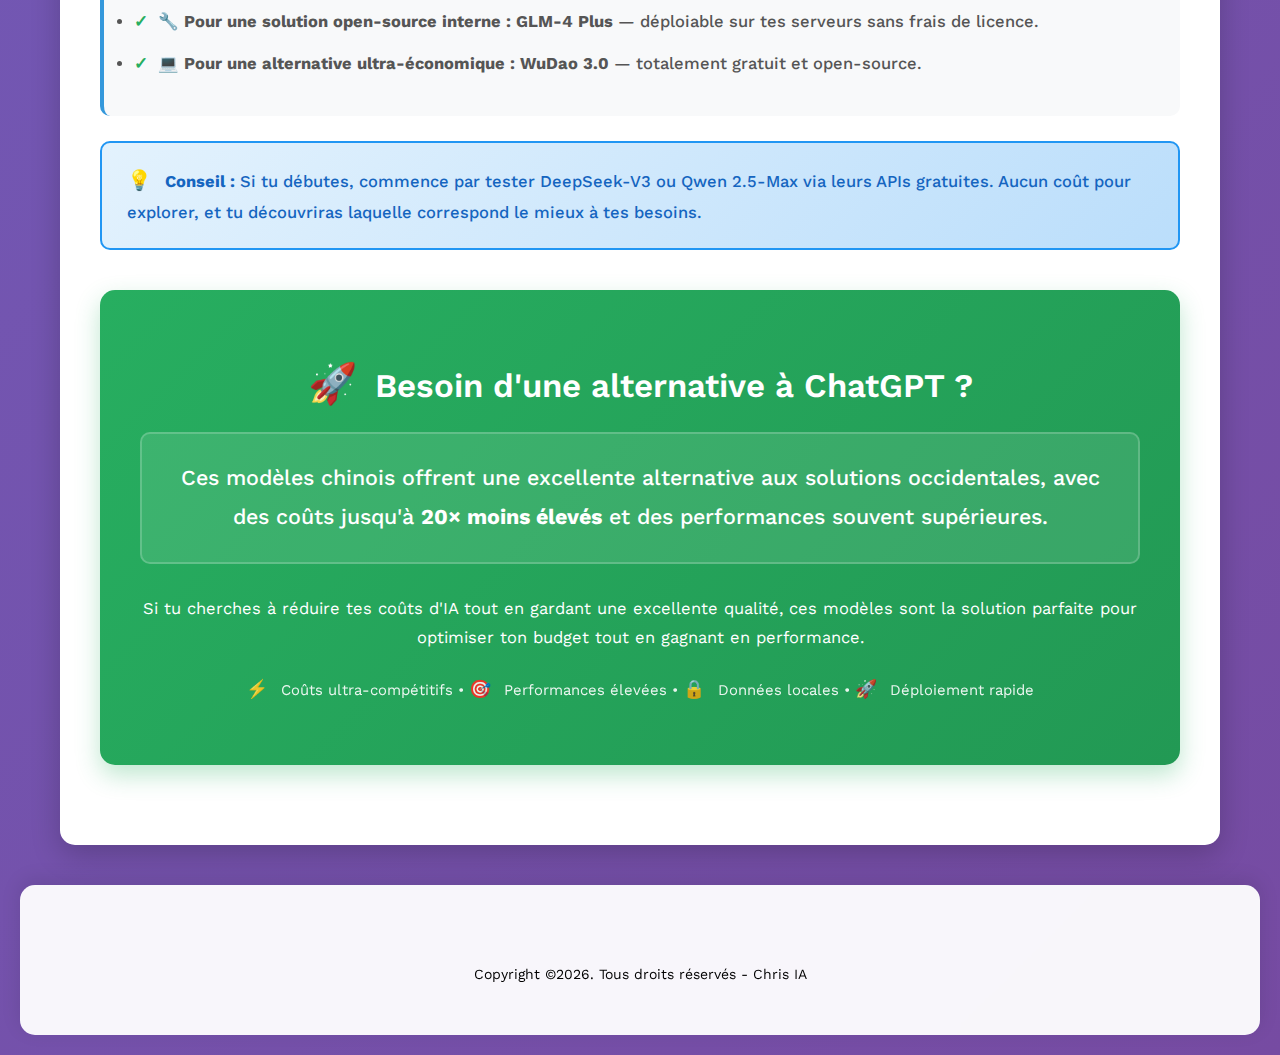
<file: article-6_Chinese_AI.html>
<!--
* Template Name: Blogy
* Template Author: Untree.co
* ARTICLE : Top 6 des modèles d'IA chinois comme DeepSeek-V3
* PARTIE : 1/2 (Sections 1, 2, 3)
-->
<!doctype html>
<html lang="fr">
<head>
  <meta charset="utf-8">
  <meta name="viewport" content="width=device-width, initial-scale=1">
  <meta name="author" content="Chris - Blog IA & SaaS">
  <link rel="shortcut icon" href="favicon.png">

  <!-- SEO Meta Tags -->
  <meta name="description" content="Découvre les 6 meilleurs modèles d'IA chinois comme DeepSeek-V3 : Qwen 2.5-Max, Doubao 1.5 Pro et leurs performances. Comparatif, coûts et caractéristiques.">
  <meta name="keywords" content="DeepSeek-V3, Qwen 2.5-Max, Doubao 1.5 Pro, LLM chinois, modèles IA Chine, GPT-4o, IA alternatives, intelligence artificielle">
  <meta name="author" content="Chris - Blog IA & SaaS">
  <meta name="robots" content="index, follow">
  <meta property="og:title" content="Top 6 des modèles d'IA chinois comme DeepSeek-V3 | Blog IA & SaaS">
  <meta property="og:description" content="Comparatif des meilleurs LLM chinois : DeepSeek, Qwen, Doubao. Performances, coûts et alternatives à GPT-4o.">
  <meta property="og:type" content="article">
  <meta property="og:url" content="https://chrisia7.github.io/Blog-Chris-IA/article-deepseek-alternatives-partie1.html">
  <meta property="og:image" content="https://chrisia7.github.io/Blog-Chris-IA/images/image-general-ia/AI-SAAS-0.png">
  <meta property="og:locale" content="fr_FR">
  <meta name="twitter:card" content="summary_large_image">
  <meta name="twitter:title" content="Top 6 des modèles d'IA chinois comme DeepSeek-V3">
  <meta name="twitter:description" content="DeepSeek, Qwen 2.5-Max, Doubao 1.5 Pro : les meilleures alternatives aux modèles occidentaux.">
  <meta name="twitter:image" content="https://chrisia7.github.io/Blog-Chris-IA/images/image-general-ia/AI-SAAS-0.png">
  <link rel="canonical" href="https://chrisia7.github.io/Blog-Chris-IA/article-deepseek-alternatives-partie1.html">

  <!-- Favicon -->
  <link rel="icon" type="image/x-icon" href="favicon.ico">
  <link rel="apple-touch-icon" sizes="180x180" href="apple-touch-icon.png">
  <link rel="icon" type="image/png" sizes="32x32" href="favicon-32x32.png">
  <link rel="icon" type="image/png" sizes="16x16" href="favicon-16x16.png">
  <link rel="manifest" href="site.webmanifest">

  <!-- Fonts -->
  <link rel="preconnect" href="https://fonts.googleapis.com">
  <link rel="preconnect" href="https://fonts.gstatic.com" crossorigin>
  <link href="https://fonts.googleapis.com/css2?family=Work+Sans:wght@400;600;700&display=swap" rel="stylesheet">

  <!-- Stylesheets -->
  <link rel="stylesheet" href="fonts/icomoon/style.css">
  <link rel="stylesheet" href="fonts/flaticon/font/flaticon.css">
  <link rel="stylesheet" href="https://cdn.jsdelivr.net/npm/bootstrap-icons@1.8.1/font/bootstrap-icons.css">
  <link rel="stylesheet" href="css/bootstrap.css">
  <link rel="stylesheet" href="css/style.css">

  <title>Top 6 des modèles d'IA chinois comme DeepSeek-V3 | Blog IA & SaaS</title>

  <style>
    body {
      font-family: 'Work Sans', 'Segoe UI', Tahoma, Geneva, Verdana, sans-serif;
      line-height: 1.6;
      color: #333;
      background: linear-gradient(135deg, #667eea 0%, #764ba2 100%);
      min-height: 100vh;
      margin: 0;
      padding: 20px;
    }
    
    .site-nav {
      background: rgba(255, 255, 255, 0.95);
      backdrop-filter: blur(10px);
      padding: 15px 0;
      border-radius: 15px;
      box-shadow: 0 5px 20px rgba(0,0,0,0.1);
      margin-bottom: 30px;
    }
    
    .container {
      max-width: 1200px;
      margin: 0 auto;
      padding: 0 20px;
    }
    
    .logo {
      color: #2c3e50 !important;
      font-weight: 700;
      font-size: 1.5em;
      text-decoration: none;
    }
    
    .text-primary {
      color: #667eea !important;
    }
    
    .article-container {
      background: white;
      padding: 40px;
      border-radius: 15px;
      box-shadow: 0 10px 30px rgba(0,0,0,0.2);
      margin: 20px 0;
    }
    
    .article-header {
      text-align: center;
      margin-bottom: 40px;
      border-bottom: 2px solid #eee;
      padding-bottom: 30px;
    }
    
    .date {
      background: linear-gradient(135deg, #667eea 0%, #764ba2 100%);
      color: white;
      padding: 8px 20px;
      border-radius: 25px;
      font-size: 0.9em;
      font-weight: 600;
      display: inline-block;
      margin-bottom: 20px;
    }
    
    h1 {
      color: #2c3e50;
      font-size: 2.8em;
      margin-bottom: 20px;
      background: linear-gradient(135deg, #667eea 0%, #764ba2 100%);
      -webkit-background-clip: text;
      -webkit-text-fill-color: transparent;
      background-clip: text;
      font-weight: 700;
    }
    
    .post-meta {
      display: flex;
      align-items: center;
      justify-content: center;
      gap: 15px;
      color: #666;
      margin-top: 20px;
    }
    
    .author-figure {
      width: 50px;
      height: 50px;
      border-radius: 50%;
      overflow: hidden;
      border: 3px solid #667eea;
      margin: 0;
    }
    
    .author-figure img {
      width: 100%;
      height: 100%;
      object-fit: cover;
    }
    
    .hero-image {
      text-align: center;
      margin: 40px 0;
    }
    
    .hero-image img {
      width: 100%;
      max-width: 800px;
      border-radius: 15px;
      box-shadow: 0 10px 25px rgba(0,0,0,0.15);
    }
    
    .article-content {
      font-size: 1.1em;
      line-height: 1.8;
      color: #555;
    }
    
    .lead {
      font-size: 1.3em;
      color: #2c3e50;
      font-weight: 500;
      margin-bottom: 30px;
      padding: 25px;
      background: linear-gradient(135deg, #f8f9fa 0%, #e9ecef 100%);
      border-radius: 10px;
      border-left: 5px solid #667eea;
    }
    
    h2 {
      color: #2c3e50;
      font-size: 1.8em;
      margin: 40px 0 20px 0;
      font-weight: 600;
      position: relative;
      padding-left: 20px;
    }
    
    h2:before {
      content: '';
      position: absolute;
      left: 0;
      top: 50%;
      transform: translateY(-50%);
      width: 4px;
      height: 30px;
      background: linear-gradient(135deg, #667eea 0%, #764ba2 100%);
      border-radius: 2px;
    }
    
    h3 {
      color: #34495e;
      font-size: 1.4em;
      margin: 30px 0 15px 0;
      font-weight: 600;
    }
    
    h4 {
      color: #34495e;
      font-size: 1.2em;
      margin: 25px 0 15px 0;
      font-weight: 600;
    }
    
    p {
      margin-bottom: 20px;
    }
    
    ul {
      background: #f8f9fa;
      padding: 25px 30px;
      border-radius: 10px;
      border-left: 4px solid #3498db;
      margin: 25px 0;
    }
    
    ul li {
      margin: 12px 0;
      color: #555;
      font-weight: 500;
    }
    
    ul li:before {
      content: '✓';
      color: #27ae60;
      font-weight: bold;
      margin-right: 10px;
    }
    
    ol {
      background: #f8f9fa;
      padding: 25px 30px;
      border-radius: 10px;
      border-left: 4px solid #3498db;
      margin: 25px 0;
    }
    
    ol li {
      margin: 12px 0;
      color: #555;
      font-weight: 500;
    }
    
    .alert {
      padding: 20px 25px;
      border-radius: 10px;
      margin: 25px 0;
      font-weight: 500;
    }
    
    .alert-primary {
      background: linear-gradient(135deg, #e3f2fd 0%, #bbdefb 100%);
      border: 2px solid #2196f3;
      color: #1565c0;
    }
    
    .part-indicator {
      background: linear-gradient(135deg, #667eea 0%, #764ba2 100%);
      color: white;
      padding: 12px 20px;
      border-radius: 8px;
      display: inline-block;
      font-size: 0.95em;
      font-weight: 600;
      margin-bottom: 30px;
    }
    
    .next-part {
      background: linear-gradient(135deg, #f39c12 0%, #e67e22 100%);
      color: white;
      padding: 25px;
      border-radius: 10px;
      margin: 40px 0;
      text-align: center;
    }
    
    .next-part a {
      color: white;
      text-decoration: underline;
      font-weight: 600;
    }
    
    .comparison-table {
      overflow-x: auto;
      margin: 30px 0;
    }
    
    table {
      width: 100%;
      border-collapse: collapse;
      background: white;
      border-radius: 10px;
      overflow: hidden;
      box-shadow: 0 5px 15px rgba(0,0,0,0.1);
    }
    
    table thead {
      background: linear-gradient(135deg, #667eea 0%, #764ba2 100%);
      color: white;
    }
    
    table th {
      padding: 15px;
      text-align: left;
      font-weight: 600;
    }
    
    table td {
      padding: 15px;
      border-bottom: 1px solid #eee;
    }
    
    table tbody tr:hover {
      background: #f8f9fa;
    }
    
    .cta-section {
      background: linear-gradient(135deg, #27ae60 0%, #229954 100%);
      color: white;
      padding: 40px;
      border-radius: 15px;
      margin: 40px 0;
      text-align: center;
      box-shadow: 0 10px 25px rgba(39, 174, 96, 0.3);
    }
    
    .cta-section h3 {
      color: white;
      margin-bottom: 25px;
      font-size: 2em;
    }
    
    .cta-section .lead {
      background: rgba(255, 255, 255, 0.1);
      border: 2px solid rgba(255, 255, 255, 0.2);
      color: white;
    }
    
    .btn {
      display: inline-block;
      padding: 15px 35px;
      background: linear-gradient(135deg, #667eea 0%, #764ba2 100%);
      color: white;
      text-decoration: none;
      border-radius: 50px;
      font-weight: 600;
      font-size: 1.1em;
      transition: transform 0.3s, box-shadow 0.3s;
      border: none;
      cursor: pointer;
    }
    
    .btn:hover {
      transform: translateY(-3px);
      box-shadow: 0 8px 25px rgba(102, 126, 234, 0.4);
      color: white;
      text-decoration: none;
    }
    
    .site-footer {
      background: rgba(255, 255, 255, 0.95);
      backdrop-filter: blur(10px);
      padding: 30px 0;
      border-radius: 15px;
      margin-top: 40px;
      text-align: center;
      box-shadow: 0 -5px 20px rgba(0,0,0,0.1);
    }
    
    .emoji {
      font-size: 1.2em;
      margin-right: 8px;
    }
    
    a {
      color: #667eea;
      text-decoration: none;
      transition: color 0.3s;
    }
    
    a:hover {
      color: #5a67d8;
      text-decoration: underline;
    }
    
    @media (max-width: 768px) {
      body {
        padding: 10px;
      }
      
      .article-container {
        padding: 20px;
      }
      
      h1 {
        font-size: 2.2em;
      }
      
      .post-meta {
        flex-direction: column;
        gap: 10px;
      }
      
      .cta-section {
        padding: 25px;
      }
      
      .cta-section h3 {
        font-size: 1.5em;
      }
      
      table {
        font-size: 0.9em;
      }
      
      table th, table td {
        padding: 10px;
      }
    }
  </style>
</head>
<body>
 
  <div class="site-mobile-menu site-navbar-target">
    <div class="site-mobile-menu-header">
      <div class="site-mobile-menu-close">
        <span class="icofont-close js-menu-toggle"></span>
      </div>
    </div>
    <div class="site-mobile-menu-body"></div>
  </div>

  <nav class="site-nav">
    <div class="container">
      <div class="row g-0 align-items-center">
        <div class="col-2">
          <a href="index.html" class="logo">Les Outils IA de Chris<span class="text-primary">.</span></a>
        </div>
        <div class="col-8 text-center">
          <ul style="list-style: none; margin: 0; padding: 0; display: inline-block;">
            <li style="display: inline-block;"><a href="index.html" style="padding: 0 20px; font-weight: 600;">Accueil</a></li>
          </ul>
        </div>
        <div class="col-2"></div>
      </div>
    </div>
  </nav>

  <div class="container">
    <div class="article-container">

      <!-- En-tête de l'article -->
      <div class="article-header">
        <span class="date">10 Octobre 2025</span>
        <h1><span class="emoji">🤖</span> Top 6 des modèles d'IA chinois comme DeepSeek-V3</h1>
        <div class="post-meta">
          <figure class="author-figure" style="margin: 0; margin-right: 15px; flex-shrink: 0;">
            <img src="images/logo/bonhomme/logo_1.png" alt="Auteur Chris" style="width: 50px; height: 50px; border-radius: 50%; object-fit: cover; border: 2px solid #ddd;">
          </figure>
          <span>Par <a href="#">Chris</a></span>
          <span>•</span>
          <span>10 min de lecture</span>
        </div>
      </div>

      <!-- Image principale -->
      <div class="hero-image">
        <img src="images/image-general-ia/AI-SAAS-0.png" alt="Top 6 des modèles d'IA chinois - DeepSeek-V3, Qwen, Doubao" loading="lazy">
      </div>

      <!-- Contenu de l'article -->
      <div class="article-content">
        
        <p class="lead"><span class="emoji">🚀</span> La Chine progresse rapidement dans le domaine de l'intelligence artificielle grâce à des modèles linguistiques puissants capables de rivaliser avec des IA comme <strong>GPT-4o</strong>. Des modèles tels que <strong>DeepSeek-V3</strong>, <strong>Qwen 2.5-Max</strong> et <strong>Doubao 1.5 Pro</strong> excellent dans la résolution de problèmes, la génération de code et la compréhension de textes, d'images et de vidéos.</p>

        <p>Ces modèles peuvent traiter de très longs textes et raisonner de façon proche du raisonnement humain. Dans ce guide comparatif, nous explorons les six meilleures alternatives majeures, leurs principales caractéristiques et comment elles se positionnent face aux autres grands modèles d'IA.</p>

        <!-- ===== SECTION 1 ===== -->
        <h2>1. DeepSeek-V3 : Le leader du raisonnement</h2>
        
        <p><strong><span class="emoji">👨‍💼</span> Développeur :</strong> Liang Wenfeng — <strong><span class="emoji">📅</span> Année :</strong> 2024</p>
        
        <p><strong>Qu'est-ce que c'est ?</strong> DeepSeek-V3 est un modèle de langage à grande échelle (LLM) de <strong>671 milliards de paramètres</strong>. Il comprend et génère du texte de façon naturelle et se distingue par ses performances en codage et en raisonnement mathématique.</p>
        
        <p>En 2025, la version <strong>DeepSeek R1</strong> a été lancée pour améliorer les capacités de raisonnement logique et de résolution de problèmes en temps réel via des techniques d'apprentissage par renforcement.</p>
        
        <div class="alert alert-primary">
          <span class="emoji">⚠️</span> <strong>Note de sécurité :</strong> Les réglages de confidentialité de DeepSeek ne permettent pas de contrôler totalement les données envoyées aux serveurs en Chine ; certains sujets sensibles restent explicitement évités par le modèle.
        </div>

        <h3>Fonctionnalités clés</h3>
        <ul>
          <li><strong>Architecture Mixture-of-Experts (MoE)</strong> — 671B paramètres au total, ~37B actifs par requête. Le modèle sélectionne dynamiquement 8 experts sur 256 selon la tâche, pour optimiser performance et coût.</li>
          <li><strong>Multi-Head Latent Attention</strong> — mécanisme d'attention avancé réduisant la mémoire tout en améliorant la précision.</li>
          <li><strong>Contexte étendu</strong> — peut traiter jusqu'à <strong>128 000 tokens</strong> en un seul prompt, idéal pour documents longs.</li>
          <li><strong>Prédiction multi-tokens</strong> — génère plusieurs tokens en parallèle, accélérant l'inférence (jusqu'à ~40% plus rapide).</li>
        </ul>

        <h3>Coût</h3>
        <p>L'entraînement de DeepSeek-V3 coûte environ <strong>5,6 millions USD</strong>, rendu possible par son architecture MoE plus économe que des modèles denses comparables.</p>

        <h3>Performances</h3>
        <ul>
          <li><strong>MMLU :</strong> 88,5</li>
          <li><strong>DROP :</strong> 91,6</li>
          <li><strong>Codeforces :</strong> 51,6</li>
          <li><strong>MATH-500 :</strong> 90,2</li>
        </ul>

        <!-- ===== SECTION 2 ===== -->
        <h2>2. Qwen 2.5-Max : L'équilibre performance-efficacité</h2>
        
        <p><strong><span class="emoji">👨‍💼</span> Développeur :</strong> Alibaba Cloud — <strong><span class="emoji">📅</span> Année :</strong> 2025</p>
        
        <p>Qwen 2.5-Max est le modèle phare d'Alibaba conçu pour l'efficacité et la performance. Multimodal, il concurrence GPT-4o sur le raisonnement, la génération de code et le traitement multimédia.</p>

        <h3>Fonctionnalités clés</h3>
        <ul>
          <li><strong>MoE optimisé</strong> — activation seulement des parties pertinentes, ~30% plus efficace que les modèles denses comparables.</li>
          <li><strong>Données d'entraînement massives :</strong> <strong>20 000 milliards de tokens</strong> (textes, code, contenus multilingues).</li>
          <li><strong>Fenêtre contextuelle :</strong> <strong>128K tokens</strong>.</li>
          <li><strong>Multimodal :</strong> texte, images et vidéo — parfait pour des tâches complexes.</li>
        </ul>

        <h3>Coût comparatif</h3>
        <p>Tarifs indicatifs par million de tokens :</p>
        <ul>
          <li><strong>GPT-4o :</strong> 5,00 $</li>
          <li><strong>Claude 3.5 Sonnet :</strong> 3,00 $</li>
          <li><strong>Qwen 2.5-Max :</strong> 0,38 $</li>
          <li><strong>DeepSeek V3 :</strong> 0,25 $</li>
        </ul>

        <h3>Performances</h3>
        <ul>
          <li><strong>Arena-Hard</strong> (alignement préférence utilisateur) : 89,4</li>
          <li><strong>MMLU-Pro :</strong> 76,1</li>
          <li><strong>LiveCodeBench & HumanEval</strong> (code) : 92,7%</li>
          <li><strong>LiveBench</strong> (tâches globales) : 62,2</li>
        </ul>

        <!-- ===== SECTION 3 ===== -->
        <h2>3. Doubao 1.5 Pro : Le champion du contexte long</h2>
        
        <p><strong><span class="emoji">👨‍💼</span> Développeur :</strong> ByteDance — <strong><span class="emoji">📅</span> Année :</strong> 2025</p>
        
        <p>Doubao 1.5 Pro se concentre sur le raisonnement profond et la compréhension de longs contextes tout en restant très efficient. C'est le choix idéal si tu travailles avec des documents très longs.</p>

        <h3>Fonctionnalités clés</h3>
        <ul>
          <li><strong>Architecture Sparse MoE</strong> — activation partielle des paramètres pour optimiser coûts et performances.</li>
          <li><strong>Multimodalité :</strong> texte, vision et speech — très polyvalent.</li>
          <li><strong>Renforcement (RL)</strong> pour améliorer le raisonnement logique.</li>
          <li><strong>Fenêtre contextuelle :</strong> <strong>256 000 tokens</strong> — 2x plus que DeepSeek et Qwen !</li>
        </ul>

        <h3>Coût</h3>
        <p>Annonce : environ <strong>5× moins cher</strong> que DeepSeek et <strong>200× moins cher</strong> que certaines offres d'OpenAI, grâce à une infrastructure optimisée.</p>

        <h3>Performances (sélection)</h3>
        <ul>
          <li><strong>DROP :</strong> 93,0</li>
          <li><strong>BBH :</strong> 91,6</li>
          <li><strong>CMMLU :</strong> 90,9</li>
          <li><strong>C-Eval :</strong> 91,8</li>
          <li><strong>IFEVal :</strong> 89,5</li>
        </ul>

        <!-- ===== SECTION 4 ===== -->
        <h2>4. Kimi (Kimi k1.5) : Le spécialiste du raisonnement long</h2>
        
        <p><strong><span class="emoji">👨‍💼</span> Développeur :</strong> Moonshot AI — <strong><span class="emoji">📅</span> Année :</strong> 2025</p>
        
        <p>Kimi k1.5 est un modèle multimodal focalisé sur le raisonnement long, l'intégration image-texte et des performances élevées sur les benchmarks mathématiques et de code.</p>

        <h3>Fonctionnalités clés</h3>
        <ul>
          <li><strong>Contexte long :</strong> <strong>128K tokens</strong>.</li>
          <li><strong>Raisonnement Chain-of-Thought amélioré</strong> — parfait pour les problèmes complexes.</li>
          <li><strong>Infrastructure parallèle :</strong> pipeline, expert et tensor parallelism.</li>
          <li><strong>Optimisation de politique</strong> (online mirror descent) pour un apprentissage continu.</li>
        </ul>

        <h3>Performances</h3>
        <p>Kimi k1.5 surpasse GPT-4o et Claude 3.5 sur des benchmarks comme <strong>AIME</strong>, <strong>MATH-500</strong> et <strong>LiveCodeBench</strong>, avec des écarts importants sur certaines tâches de mathématiques et de codage.</p>

        <!-- ===== SECTION 5 ===== -->
        <h2>5. GLM-4 Plus (ChatGLM) : Le modèle open-source polyvalent</h2>
        
        <p><strong><span class="emoji">👨‍💼</span> Développeur :</strong> Zhipu AI — <strong><span class="emoji">📅</span> Année :</strong> 2024</p>
        
        <p>GLM-4 Plus est le modèle open-source phare de Zhipu : multilingue, multimodal et optimisé pour la conversation étendue et le traitement de très longs documents (jusqu'à 1 million de tokens pour certaines variantes).</p>

        <h3>Fonctionnalités clés</h3>
        <ul>
          <li><strong>Conversations multi-tours cohérentes</strong> — idéal pour les chatbots.</li>
          <li><strong>Intégration d'outils :</strong> navigation web, exécution de code, appels de fonctions.</li>
          <li><strong>Support multilingue</strong> (26 langues) et traitement d'images haute résolution.</li>
          <li><strong>Optimisation PPO</strong> pour certaines tâches algorithmiques et mathématiques.</li>
        </ul>

        <h3>Coût / efficacité</h3>
        <p>Open source et moins coûteux à entraîner (exemple : GLM-6B ~1,5M$), il fonctionne sur des GPUs modestes (6 Go) et réduit les coûts d'infrastructure de manière drastique.</p>

        <!-- ===== SECTION 6 ===== -->
        <h2>6. WuDao 3.0 : L'alternative open-source économique</h2>
        
        <p><strong><span class="emoji">👨‍💼</span> Développeur :</strong> Beijing Academy of AI (BAAI) — <strong><span class="emoji">📅</span> Année :</strong> 2023</p>
        

<p>WuDao 3.0 propose une suite de modèles denses et plus légers, open-source, permettant aux startups de construire des applications génératives sans coûts de licence élevés.</p>

<h3>Fonctionnalités clés</h3>
<ul>
  <li><strong>Multilingue</strong> (chinois + anglais) — excellentes performances sur les deux langues.</li>
  <li><strong>Multimodal :</strong> texte + image — flexible et puissant.</li>
  <li><strong>AquilaChat</strong> pour les dialogues et <strong>AquilaCode</strong> pour la génération de code.</li>
  <li><strong>Approche dense/open-source</strong> réduisant les coûts et permettant le self-hosting.</li>
</ul>

<h3>Performances</h3>
<p>WuDao 3.0 et ses variantes se classent très bien sur des tâches de compréhension, SuperGLUE et génération multimodale ; certains résultats surpassent même des modèles antérieurs comme GPT-3 sur certains benchmarks spécifiques.</p>

<!-- ===== COMPARATIF RAPIDE ===== -->
<h2>Comparatif récapitulatif des 6 modèles</h2>

<div class="comparison-table">
  <table>
    <thead>
      <tr>
        <th><span class="emoji">🤖</span> Modèle</th>
        <th><span class="emoji">⚙️</span> Architecture</th>
        <th><span class="emoji">📏</span> Contexte</th>
        <th><span class="emoji">🖼️</span> Multimodal</th>
        <th><span class="emoji">💰</span> Coût</th>
        <th><span class="emoji">🎯</span> Spécialité</th>
      </tr>
    </thead>
    <tbody>
      <tr>
        <td><strong>DeepSeek-V3</strong></td>
        <td>MoE (671B, 37B actifs)</td>
        <td>128K</td>
        <td>Non</td>
        <td>0,25 $ / M tokens</td>
        <td>Math & code</td>
      </tr>
      <tr>
        <td><strong>Qwen 2.5-Max</strong></td>
        <td>MoE (efficace)</td>
        <td>128K</td>
        <td>Oui</td>
        <td>0,38 $ / M</td>
        <td>Raisonnement & multimodal</td>
      </tr>
      <tr>
        <td><strong>Doubao 1.5 Pro</strong></td>
        <td>Sparse MoE</td>
        <td>256K</td>
        <td>Oui</td>
        <td>Très faible</td>
        <td>Contexte très long</td>
      </tr>
      <tr>
        <td><strong>Kimi k1.5</strong></td>
        <td>Infra parallèle</td>
        <td>128K</td>
        <td>Oui</td>
        <td>Économique</td>
        <td>Raisonnement long</td>
      </tr>
      <tr>
        <td><strong>GLM-4 Plus</strong></td>
        <td>PPO + multimodal</td>
        <td>128K–1M</td>
        <td>Oui</td>
        <td>Open source</td>
        <td>Multilingue & outils</td>
      </tr>
      <tr>
        <td><strong>WuDao 3.0</strong></td>
        <td>Dense open-source</td>
        <td>N/C</td>
        <td>Oui</td>
        <td>Open source</td>
        <td>Open source & code</td>
      </tr>
    </tbody>
  </table>
</div>

<!-- ===== CONCLUSION ===== -->
<h2>Conclusion : Quel modèle choisir ?</h2>

<p>Les modèles d'IA chinois rattrapent rapidement les leaders occidentaux. Des solutions comme <strong>DeepSeek-V3</strong> et <strong>Qwen 2.5-Max</strong> offrent une excellente performance à moindre coût, ce qui permet aux entreprises et aux développeurs de construire des produits IA avancés sans exploser leur budget.</p>

<p><strong>Voici un résumé pour bien choisir :</strong></p>
<ul>
  <li><strong>🏆 Pour le meilleur rapport qualité-prix :</strong> <strong>DeepSeek-V3</strong> — performances exceptionnelles à seulement 0,25 $ par million de tokens.</li>
  <li><strong>🎯 Pour des tâches multimodales complètes :</strong> <strong>Qwen 2.5-Max</strong> — excellent équilibre entre performance, multimodalité et coût.</li>
  <li><strong>📚 Pour traiter de très longs documents :</strong> <strong>Doubao 1.5 Pro</strong> — 256K tokens = idéal pour analyser des livres ou rapports entiers.</li>
  <li><strong>🧠 Pour un raisonnement mathématique avancé :</strong> <strong>Kimi k1.5</strong> — surpasse GPT-4o sur les benchmarks de math.</li>
  <li><strong>🔧 Pour une solution open-source interne :</strong> <strong>GLM-4 Plus</strong> — déploiable sur tes serveurs sans frais de licence.</li>
  <li><strong>💻 Pour une alternative ultra-économique :</strong> <strong>WuDao 3.0</strong> — totalement gratuit et open-source.</li>
</ul>

<div class="alert alert-primary">
  <span class="emoji">💡</span> <strong>Conseil :</strong> Si tu débutes, commence par tester DeepSeek-V3 ou Qwen 2.5-Max via leurs APIs gratuites. Aucun coût pour explorer, et tu découvriras laquelle correspond le mieux à tes besoins.
</div>

<!-- ===== CTA SECTION ===== -->
<div class="cta-section">
  <h3><span class="emoji">🚀</span> Besoin d'une alternative à ChatGPT ?</h3>
  <p class="lead">
    Ces modèles chinois offrent une excellente alternative aux solutions occidentales, avec des coûts jusqu'à <strong>20× moins élevés</strong> et des performances souvent supérieures.
  </p>
  <p>
    Si tu cherches à réduire tes coûts d'IA tout en gardant une excellente qualité, ces modèles sont la solution parfaite pour optimiser ton budget tout en gagnant en performance.
  </p>
  <p style="margin-top: 20px; font-size: 0.9em; opacity: 0.9;">
    <span class="emoji">⚡</span> Coûts ultra-compétitifs • <span class="emoji">🎯</span> Performances élevées • <span class="emoji">🔒</span> Données locales • <span class="emoji">🚀</span> Déploiement rapide
  </p>
</div>

</div>

</div>
</div>

<footer class="site-footer">
<div class="container">
<div class="row mt-5">
<div class="col-12 text-center">
  <p style="color: black !important;">Copyright &copy;<script>document.write(new Date().getFullYear());</script>. Tous droits réservés - Chris IA</p>
</div>
</div>
</div>
</footer>

<!-- Scripts -->
<script src="js/bootstrap.bundle.min.js"></script>
<script src="js/navbar.js"></script>
<script src="js/custom.js"></script>

</body>
</html>
</file>
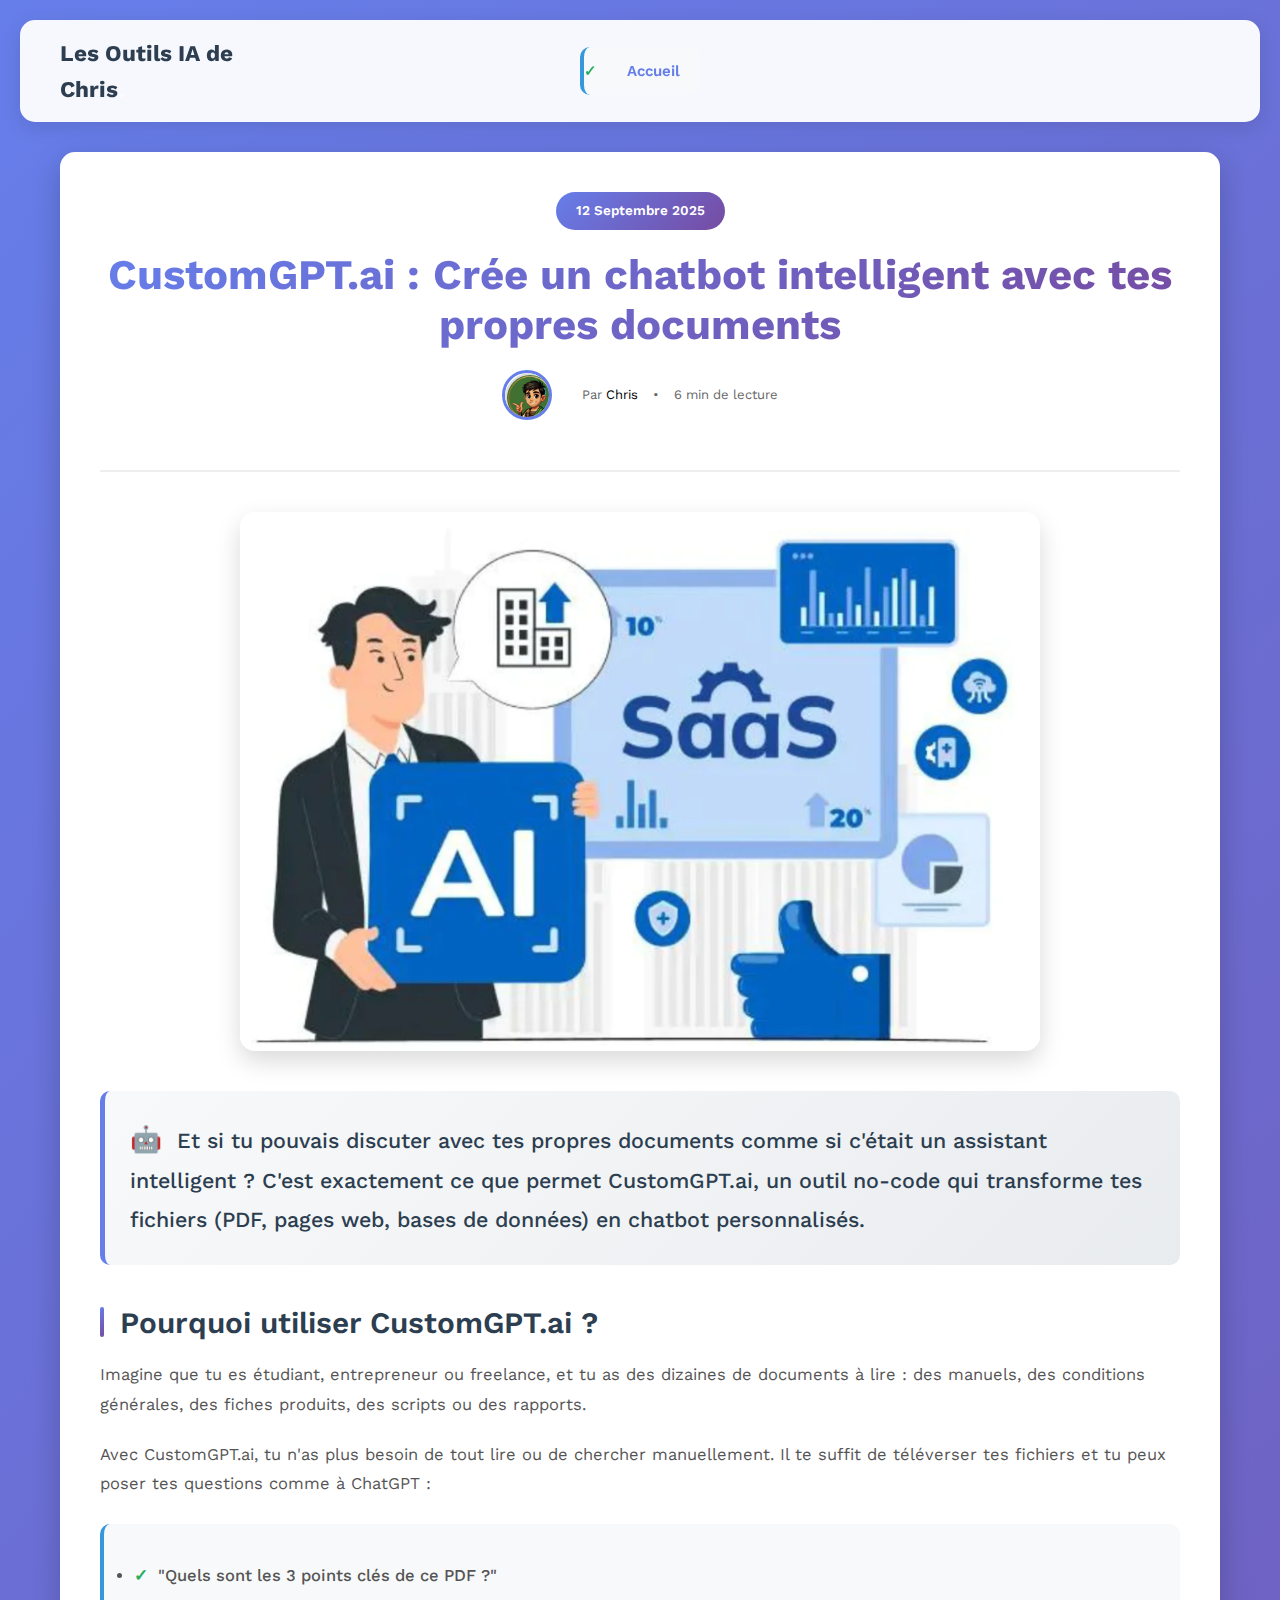
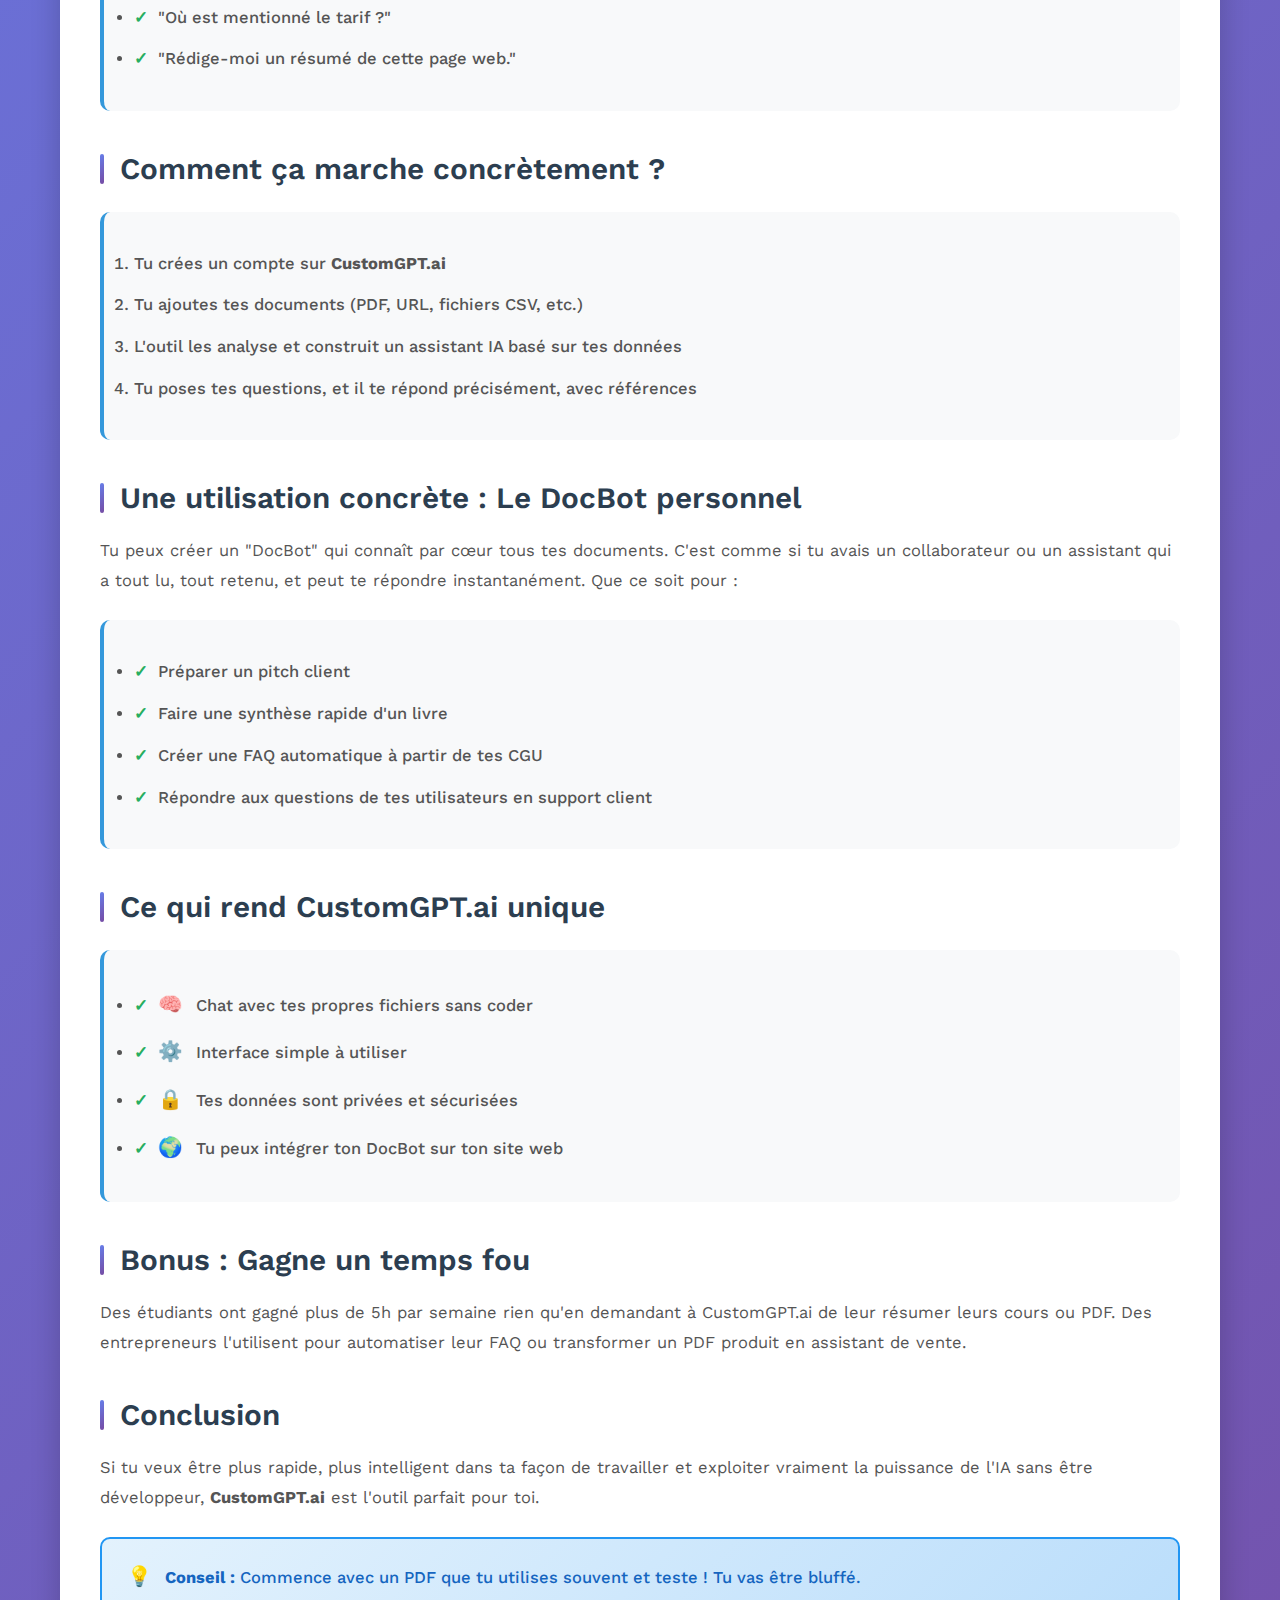
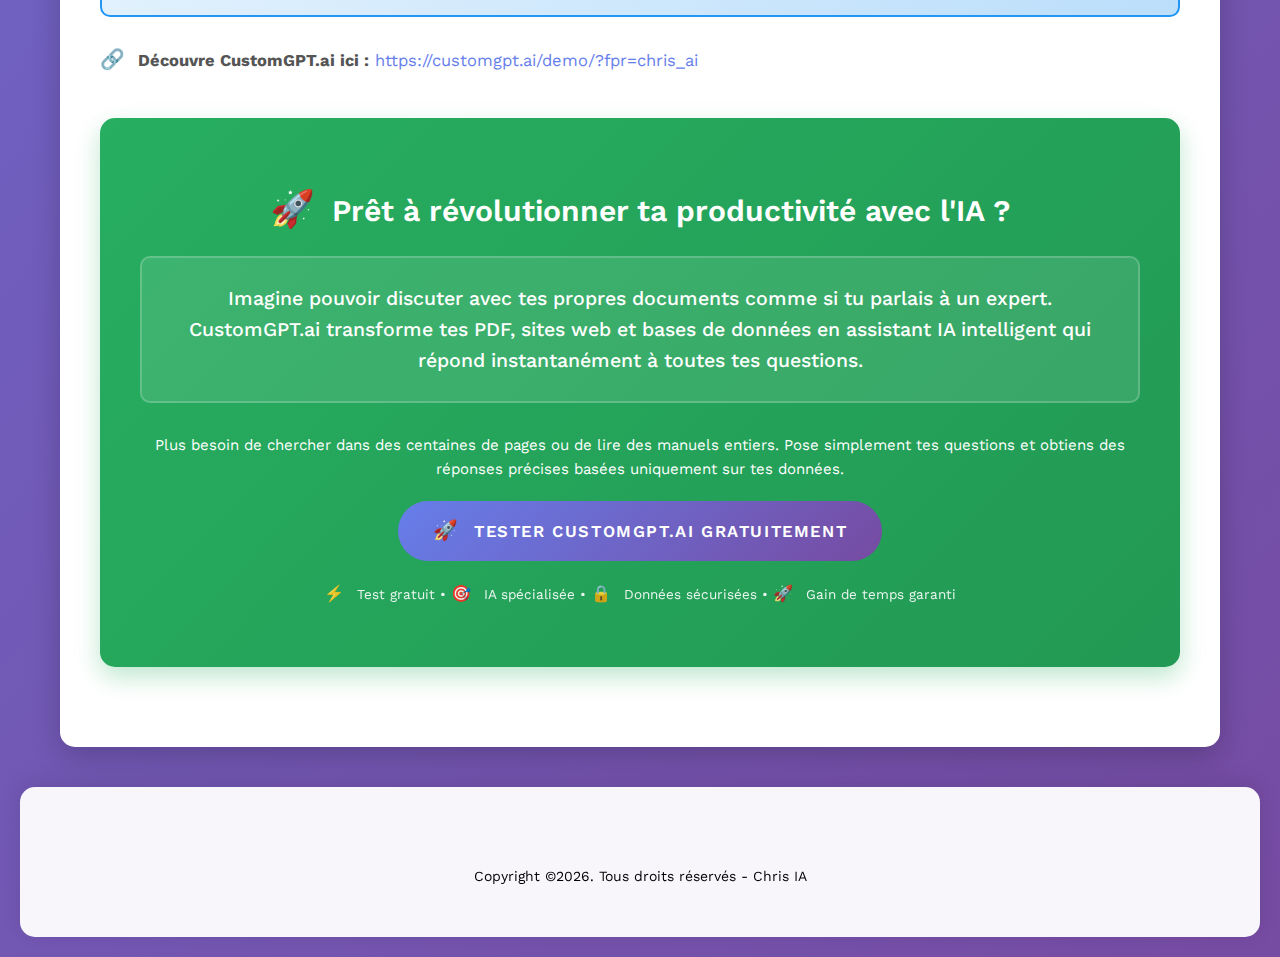
<file: article-customgpt-chat-avec-documents.html>
<!--
* Template Name: Blogy
* Template Author: Untree.co
* Template URI: https://untree.co/
* License: https://creativecommons.org/licenses/by/3.0/
-->
<!doctype html>
<html lang="fr">
<head>
  <meta charset="utf-8">
  <meta name="viewport" content="width=device-width, initial-scale=1">
  <meta name="author" content="Chris - Blog IA & SaaS">
  <link rel="shortcut icon" href="favicon.png">

  <!-- SEO Meta Tags -->
  <meta name="description" content="Découvre comment créer un chatbot intelligent avec tes documents grâce à CustomGPT.ai. Parfait pour les entrepreneurs, étudiants et créateurs de contenu.">
  <meta name="keywords" content="CustomGPT.ai, GPT, IA, chatbot intelligent, documents PDF, assistant IA, outils IA, no-code, GPT personnalisé, blog IA">
  <meta name="author" content="Chris - Blog IA & SaaS">
  <meta name="robots" content="index, follow">
  <meta property="og:title" content="Crée ton propre chatbot intelligent avec CustomGPT.ai | Blog IA & SaaS">
  <meta property="og:description" content="Avec CustomGPT.ai, transforme tes PDF ou sites web en assistant IA qui répond à toutes tes questions.">
  <meta property="og:type" content="article">
  <meta property="og:url" content="https://chrisia7.github.io/Blog-Chris-IA/article-customgpt-chat-avec-documents.html">
  <meta property="og:image" content="https://chrisia7.github.io/Blog-Chris-IA/images/img_1_horizontal.jpg">
  <meta property="og:locale" content="fr_FR">
  <meta name="twitter:card" content="summary_large_image">
  <meta name="twitter:title" content="Crée ton propre chatbot intelligent avec CustomGPT.ai">
  <meta name="twitter:description" content="Découvre comment utiliser CustomGPT.ai pour interagir avec tes données, sans coder.">
  <meta name="twitter:image" content="https://chrisia7.github.io/Blog-Chris-IA/images/img_1_horizontal.jpg">
  <link rel="canonical" href="https://chrisia7.github.io/Blog-Chris-IA/article-customgpt-chat-avec-documents.html">

  <!-- Favicon -->
  <link rel="icon" type="image/x-icon" href="favicon.ico">
  <link rel="apple-touch-icon" sizes="180x180" href="apple-touch-icon.png">
  <link rel="icon" type="image/png" sizes="32x32" href="favicon-32x32.png">
  <link rel="icon" type="image/png" sizes="16x16" href="favicon-16x16.png">
  <link rel="manifest" href="site.webmanifest">

  <!-- Fonts -->
  <link rel="preconnect" href="https://fonts.googleapis.com">
  <link rel="preconnect" href="https://fonts.gstatic.com" crossorigin>
  <link href="https://fonts.googleapis.com/css2?family=Work+Sans:wght@400;600;700&display=swap" rel="stylesheet">

  <!-- Stylesheets -->
  <link rel="stylesheet" href="fonts/icomoon/style.css">
  <link rel="stylesheet" href="fonts/flaticon/font/flaticon.css">
  <link rel="stylesheet" href="https://cdn.jsdelivr.net/npm/bootstrap-icons@1.8.1/font/bootstrap-icons.css">
  <link rel="stylesheet" href="css/bootstrap.css">
  <link rel="stylesheet" href="css/style.css">

  <title>Crée ton propre chatbot intelligent avec CustomGPT.ai | Blog IA & SaaS</title>

  <style>
    body {
      font-family: 'Work Sans', 'Segoe UI', Tahoma, Geneva, Verdana, sans-serif;
      line-height: 1.6;
      color: #333;
      background: linear-gradient(135deg, #667eea 0%, #764ba2 100%);
      min-height: 100vh;
      margin: 0;
      padding: 20px;
    }
    
    .site-nav {
      background: rgba(255, 255, 255, 0.95);
      backdrop-filter: blur(10px);
      padding: 15px 0;
      border-radius: 15px;
      box-shadow: 0 5px 20px rgba(0,0,0,0.1);
      margin-bottom: 30px;
    }
    
    .container {
      max-width: 1200px;
      margin: 0 auto;
      padding: 0 20px;
    }
    
    .logo {
      color: #2c3e50 !important;
      font-weight: 700;
      font-size: 1.5em;
      text-decoration: none;
    }
    
    .text-primary {
      color: #667eea !important;
    }
    
    .article-container {
      background: white;
      padding: 40px;
      border-radius: 15px;
      box-shadow: 0 10px 30px rgba(0,0,0,0.2);
      margin: 20px 0;
    }
    
    .article-header {
      text-align: center;
      margin-bottom: 40px;
      border-bottom: 2px solid #eee;
      padding-bottom: 30px;
    }
    
    .date {
      color: #667eea;
      background: linear-gradient(135deg, #667eea 0%, #764ba2 100%);
      color: white;
      padding: 8px 20px;
      border-radius: 25px;
      font-size: 0.9em;
      font-weight: 600;
      display: inline-block;
      margin-bottom: 20px;
    }
    
    h1 {
      color: #2c3e50;
      font-size: 2.8em;
      margin-bottom: 20px;
      background: linear-gradient(135deg, #667eea 0%, #764ba2 100%);
      -webkit-background-clip: text;
      -webkit-text-fill-color: transparent;
      background-clip: text;
      font-weight: 700;
    }
    
    .post-meta {
      display: flex;
      align-items: center;
      justify-content: center;
      gap: 15px;
      color: #666;
      margin-top: 20px;
    }
    
    .author-figure {
      width: 50px;
      height: 50px;
      border-radius: 50%;
      overflow: hidden;
      border: 3px solid #667eea;
      margin: 0;
    }
    
    .author-figure img {
      width: 100%;
      height: 100%;
      object-fit: cover;
    }
    
    .hero-image {
      text-align: center;
      margin: 40px 0;
    }
    
    .hero-image img {
      width: 100%;
      max-width: 800px;
      border-radius: 15px;
      box-shadow: 0 10px 25px rgba(0,0,0,0.15);
    }
    
    .article-content {
      font-size: 1.1em;
      line-height: 1.8;
      color: #555;
    }
    
    .lead {
      font-size: 1.3em;
      color: #2c3e50;
      font-weight: 500;
      margin-bottom: 30px;
      padding: 25px;
      background: linear-gradient(135deg, #f8f9fa 0%, #e9ecef 100%);
      border-radius: 10px;
      border-left: 5px solid #667eea;
    }
    
    h2 {
      color: #2c3e50;
      font-size: 1.8em;
      margin: 40px 0 20px 0;
      font-weight: 600;
      position: relative;
      padding-left: 20px;
    }
    
    h2:before {
      content: '';
      position: absolute;
      left: 0;
      top: 50%;
      transform: translateY(-50%);
      width: 4px;
      height: 30px;
      background: linear-gradient(135deg, #667eea 0%, #764ba2 100%);
      border-radius: 2px;
    }
    
    h3 {
      color: #34495e;
      font-size: 1.4em;
      margin: 30px 0 15px 0;
      font-weight: 600;
    }
    
    p {
      margin-bottom: 20px;
    }
    
    ul {
      background: #f8f9fa;
      padding: 25px 30px;
      border-radius: 10px;
      border-left: 4px solid #3498db;
      margin: 25px 0;
    }
    
    ul li {
      margin: 12px 0;
      color: #555;
      font-weight: 500;
    }
    
    ul li:before {
      content: '✓';
      color: #27ae60;
      font-weight: bold;
      margin-right: 10px;
    }
    
    ol {
      background: #f8f9fa;
      padding: 25px 30px;
      border-radius: 10px;
      border-left: 4px solid #3498db;
      margin: 25px 0;
    }
    
    ol li {
      margin: 12px 0;
      color: #555;
      font-weight: 500;
    }
    
    .alert {
      padding: 20px 25px;
      border-radius: 10px;
      margin: 25px 0;
      font-weight: 500;
    }
    
    .alert-primary {
      background: linear-gradient(135deg, #e3f2fd 0%, #bbdefb 100%);
      border: 2px solid #2196f3;
      color: #1565c0;
    }
    
    .alert-warning {
      background: linear-gradient(135deg, #fff8e1 0%, #ffecb3 100%);
      border: 2px solid #ff9800;
      color: #e65100;
    }
    
    .cta-section {
      background: linear-gradient(135deg, #27ae60 0%, #229954 100%);
      color: white;
      padding: 40px;
      border-radius: 15px;
      margin: 40px 0;
      text-align: center;
      box-shadow: 0 10px 25px rgba(39, 174, 96, 0.3);
    }
    
    .cta-section h3 {
      color: white;
      margin-bottom: 25px;
      font-size: 2em;
    }
    
    .cta-section .lead {
      background: rgba(255, 255, 255, 0.1);
      border: 2px solid rgba(255, 255, 255, 0.2);
      color: white;
    }
    
    .btn {
      display: inline-block;
      padding: 15px 35px;
      background: linear-gradient(135deg, #3498db 0%, #2980b9 100%);
      color: white;
      text-decoration: none;
      border-radius: 50px;
      font-weight: 600;
      font-size: 1.1em;
      transition: transform 0.3s, box-shadow 0.3s;
      border: none;
      cursor: pointer;
    }
    
    .btn:hover {
      transform: translateY(-3px);
      box-shadow: 0 8px 25px rgba(52, 152, 219, 0.4);
      color: white;
      text-decoration: none;
    }
    
    .btn-primary {
      background: linear-gradient(135deg, #667eea 0%, #764ba2 100%);
    }
    
    .btn-primary:hover {
      box-shadow: 0 8px 25px rgba(102, 126, 234, 0.4);
    }
    
    .site-footer {
      background: rgba(255, 255, 255, 0.95);
      backdrop-filter: blur(10px);
      padding: 30px 0;
      border-radius: 15px;
      margin-top: 40px;
      text-align: center;
      box-shadow: 0 -5px 20px rgba(0,0,0,0.1);
    }
    
    .emoji {
      font-size: 1.2em;
      margin-right: 8px;
    }
    
    a {
      color: #667eea;
      text-decoration: none;
      transition: color 0.3s;
    }
    
    a:hover {
      color: #5a67d8;
      text-decoration: underline;
    }
    
    @media (max-width: 768px) {
      body {
        padding: 10px;
      }
      
      .article-container {
        padding: 20px;
      }
      
      h1 {
        font-size: 2.2em;
      }
      
      .post-meta {
        flex-direction: column;
        gap: 10px;
      }
      
      .cta-section {
        padding: 25px;
      }
      
      .cta-section h3 {
        font-size: 1.5em;
      }
    }
  </style>
 </head>
 <body>
 
   <div class="site-mobile-menu site-navbar-target">
     <div class="site-mobile-menu-header">
       <div class="site-mobile-menu-close">
         <span class="icofont-close js-menu-toggle"></span>
       </div>
     </div>
     <div class="site-mobile-menu-body"></div>
   </div>

  <nav class="site-nav">
    <div class="container">
          <div class="row g-0 align-items-center">
            <div class="col-2">
          <a href="index.html" class="logo">Les Outils IA de Chris<span class="text-primary">.</span></a>
            </div>
            <div class="col-8 text-center">
          <ul style="list-style: none; margin: 0; padding: 0; display: inline-block;">
            <li style="display: inline-block;"><a href="index.html" style="padding: 0 20px; font-weight: 600;">Accueil</a></li>
              </ul>
        </div>
        <div class="col-2"></div>
      </div>
    </div>
  </nav>

    <div class="container">
    <div class="article-container">

          <!-- En-tête de l'article -->
      <div class="article-header">
            <span class="date">12 Septembre 2025</span>
        <h1>CustomGPT.ai : Crée un chatbot intelligent avec tes propres documents</h1>
        <div class="post-meta">
          <figure class="author-figure" style="margin: 0; margin-right: 15px; flex-shrink: 0;">
            <img src="images/logo/bonhomme/logo_1.png" alt="Auteur Chris" style="width: 50px; height: 50px; border-radius: 50%; object-fit: cover; border: 2px solid #ddd;">
          </figure>
          <span>Par <a href="#">Chris</a></span>
          <span>•</span>
          <span>6 min de lecture</span>
            </div>
          </div>

          <!-- Image principale -->
      <div class="hero-image">
        <img src="images/image-general-ia/AI-SAAS-0.png" alt="CustomGPT.ai : assistant IA avec documents" loading="lazy">
          </div>

          <!-- Contenu de l'article -->
          <div class="article-content">
        <p class="lead"><span class="emoji">🤖</span> Et si tu pouvais discuter avec tes propres documents comme si c'était un assistant intelligent ? C'est exactement ce que permet CustomGPT.ai, un outil no-code qui transforme tes fichiers (PDF, pages web, bases de données) en chatbot personnalisés.</p>

            <h2>Pourquoi utiliser CustomGPT.ai ?</h2>
            <p>Imagine que tu es étudiant, entrepreneur ou freelance, et tu as des dizaines de documents à lire : des manuels, des conditions générales, des fiches produits, des scripts ou des rapports.</p>
        <p>Avec CustomGPT.ai, tu n'as plus besoin de tout lire ou de chercher manuellement. Il te suffit de téléverser tes fichiers et tu peux poser tes questions comme à ChatGPT :</p>
        <ul>
          <li>"Quels sont les 3 points clés de ce PDF ?"</li>
          <li>"Où est mentionné le tarif ?"</li>
          <li>"Rédige-moi un résumé de cette page web."</li>
            </ul>

            <h2>Comment ça marche concrètement ?</h2>
            <ol>
              <li>Tu crées un compte sur <strong>CustomGPT.ai</strong></li>
              <li>Tu ajoutes tes documents (PDF, URL, fichiers CSV, etc.)</li>
          <li>L'outil les analyse et construit un assistant IA basé sur tes données</li>
              <li>Tu poses tes questions, et il te répond précisément, avec références</li>
            </ol>

            <h2>Une utilisation concrète : Le DocBot personnel</h2>
        <p>Tu peux créer un "DocBot" qui connaît par cœur tous tes documents. C'est comme si tu avais un collaborateur ou un assistant qui a tout lu, tout retenu, et peut te répondre instantanément. Que ce soit pour :</p>
            <ul>
              <li>Préparer un pitch client</li>
          <li>Faire une synthèse rapide d'un livre</li>
              <li>Créer une FAQ automatique à partir de tes CGU</li>
              <li>Répondre aux questions de tes utilisateurs en support client</li>
            </ul>

            <h2>Ce qui rend CustomGPT.ai unique</h2>
            <ul>
          <li><span class="emoji">🧠</span> Chat avec tes propres fichiers sans coder</li>
          <li><span class="emoji">⚙️</span> Interface simple à utiliser</li>
          <li><span class="emoji">🔒</span> Tes données sont privées et sécurisées</li>
          <li><span class="emoji">🌍</span> Tu peux intégrer ton DocBot sur ton site web</li>
            </ul>

            <h2>Bonus : Gagne un temps fou</h2>
        <p>Des étudiants ont gagné plus de 5h par semaine rien qu'en demandant à CustomGPT.ai de leur résumer leurs cours ou PDF. Des entrepreneurs l'utilisent pour automatiser leur FAQ ou transformer un PDF produit en assistant de vente.</p>

            <h2>Conclusion</h2>
        <p>Si tu veux être plus rapide, plus intelligent dans ta façon de travailler et exploiter vraiment la puissance de l'IA sans être développeur, <strong>CustomGPT.ai</strong> est l'outil parfait pour toi.</p>

            <div class="alert alert-primary">
          <span class="emoji">💡</span> <strong>Conseil :</strong> Commence avec un PDF que tu utilises souvent et teste ! Tu vas être bluffé.
            </div>

        <p><strong><span class="emoji">🔗</span> Découvre CustomGPT.ai ici :</strong> <a href="https://customgpt.ai/demo/?fpr=chris_ai" target="_blank">https://customgpt.ai/demo/?fpr=chris_ai</a></p>
          </div>

          <!-- Bloc CTA optimisé SEO -->
      <div class="cta-section">
        <h3><span class="emoji">🚀</span> Prêt à révolutionner ta productivité avec l'IA ?</h3>
        <p class="lead">
                Imagine pouvoir discuter avec tes propres documents comme si tu parlais à un expert. CustomGPT.ai transforme tes PDF, sites web et bases de données en assistant IA intelligent qui répond instantanément à toutes tes questions.
              </p>
        <p>
                Plus besoin de chercher dans des centaines de pages ou de lire des manuels entiers. Pose simplement tes questions et obtiens des réponses précises basées uniquement sur tes données.
              </p>
        <div>
                <a href="https://customgpt.ai/demo/?fpr=chris_ai" 
                   target="_blank" 
                   rel="nofollow" 
             class="btn btn-primary">
            <span class="emoji">🚀</span>
                  Tester CustomGPT.ai gratuitement
                </a>
              </div>
        <p style="margin-top: 20px; font-size: 0.9em; opacity: 0.9;">
          <span class="emoji">⚡</span> Test gratuit • <span class="emoji">🎯</span> IA spécialisée • <span class="emoji">🔒</span> Données sécurisées • <span class="emoji">🚀</span> Gain de temps garanti
              </p>
          </div>

        </div>
      </div>

  <footer class="site-footer">
    <div class="container">
      <div class="row mt-5">
        <div class="col-12 text-center">
          <p style="color: black !important;">Copyright &copy;<script>document.write(new Date().getFullYear());</script>. Tous droits réservés - Chris IA</p>
        </div>
      </div>
    </div>
  </footer>

  <!-- Scripts -->
  <script src="js/bootstrap.bundle.min.js"></script>
  <script src="js/navbar.js"></script>
  <script src="js/custom.js"></script>

</body>
</html>
</file>
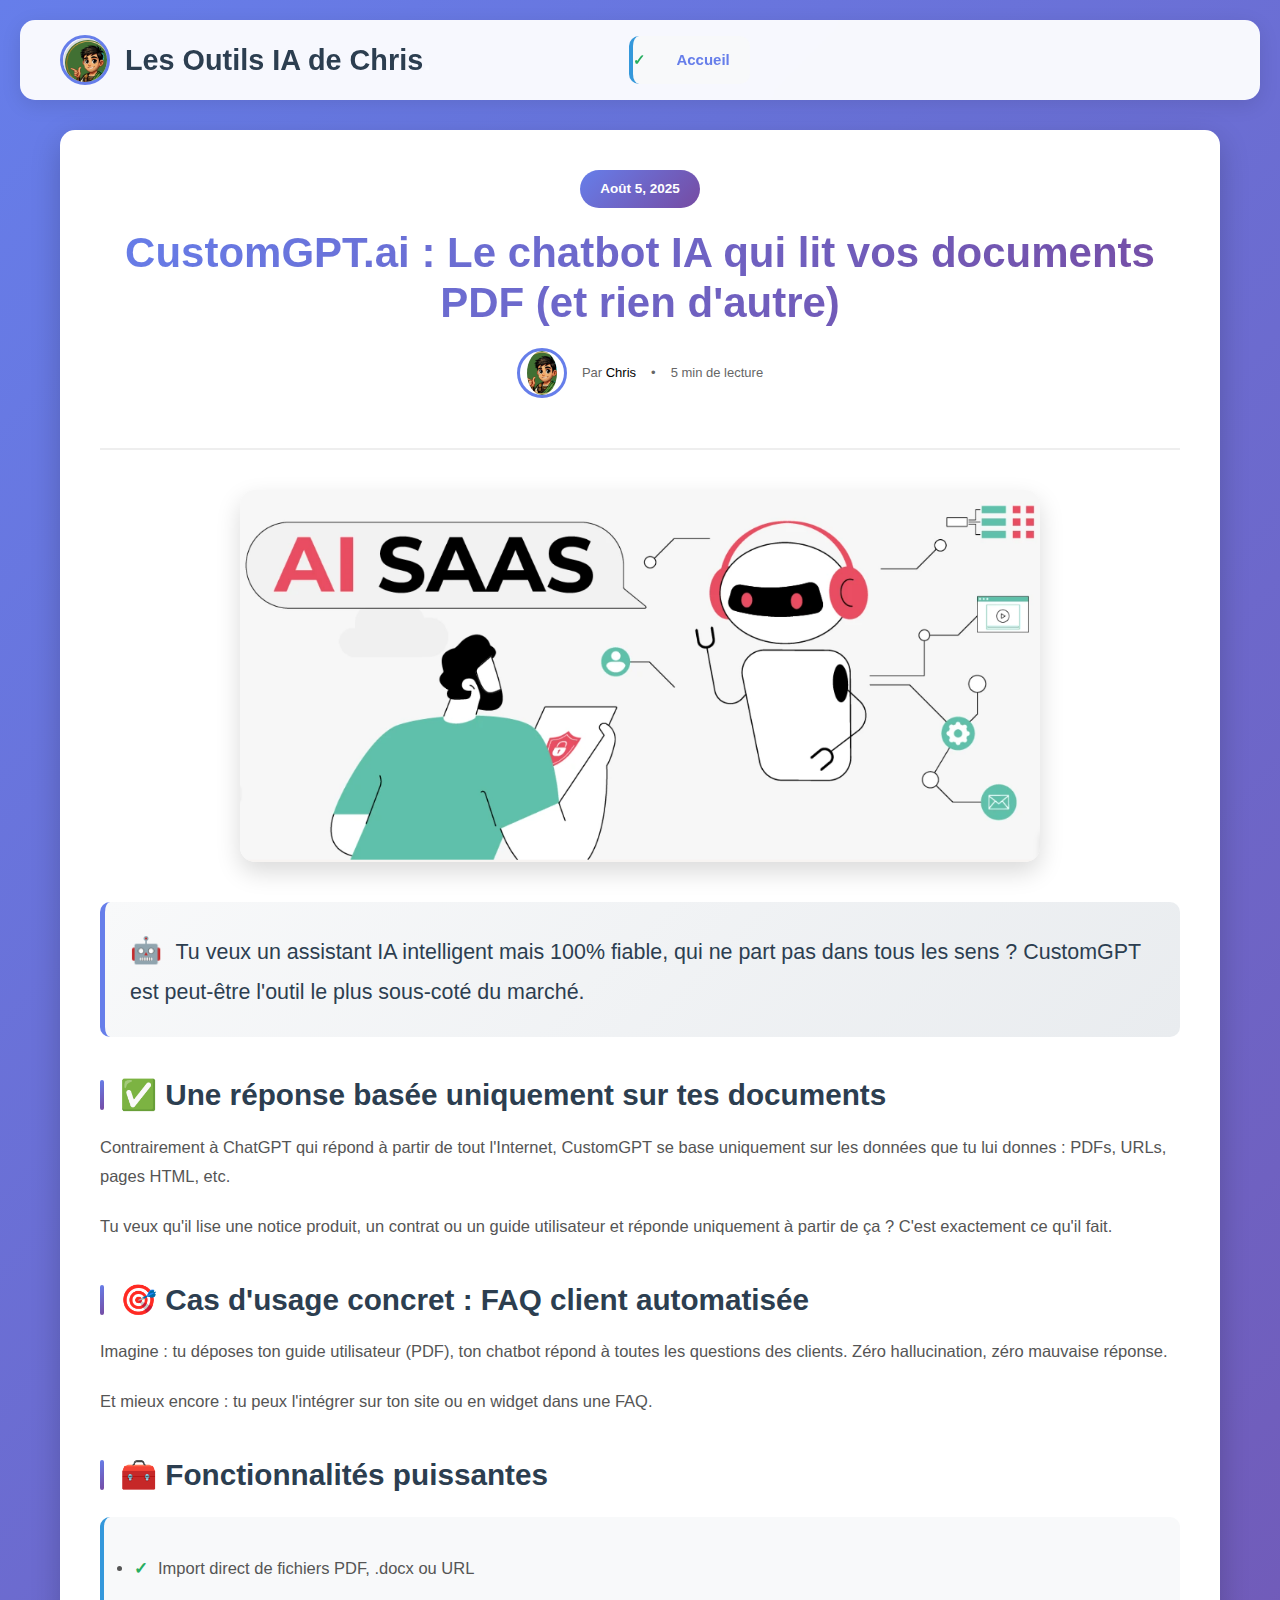
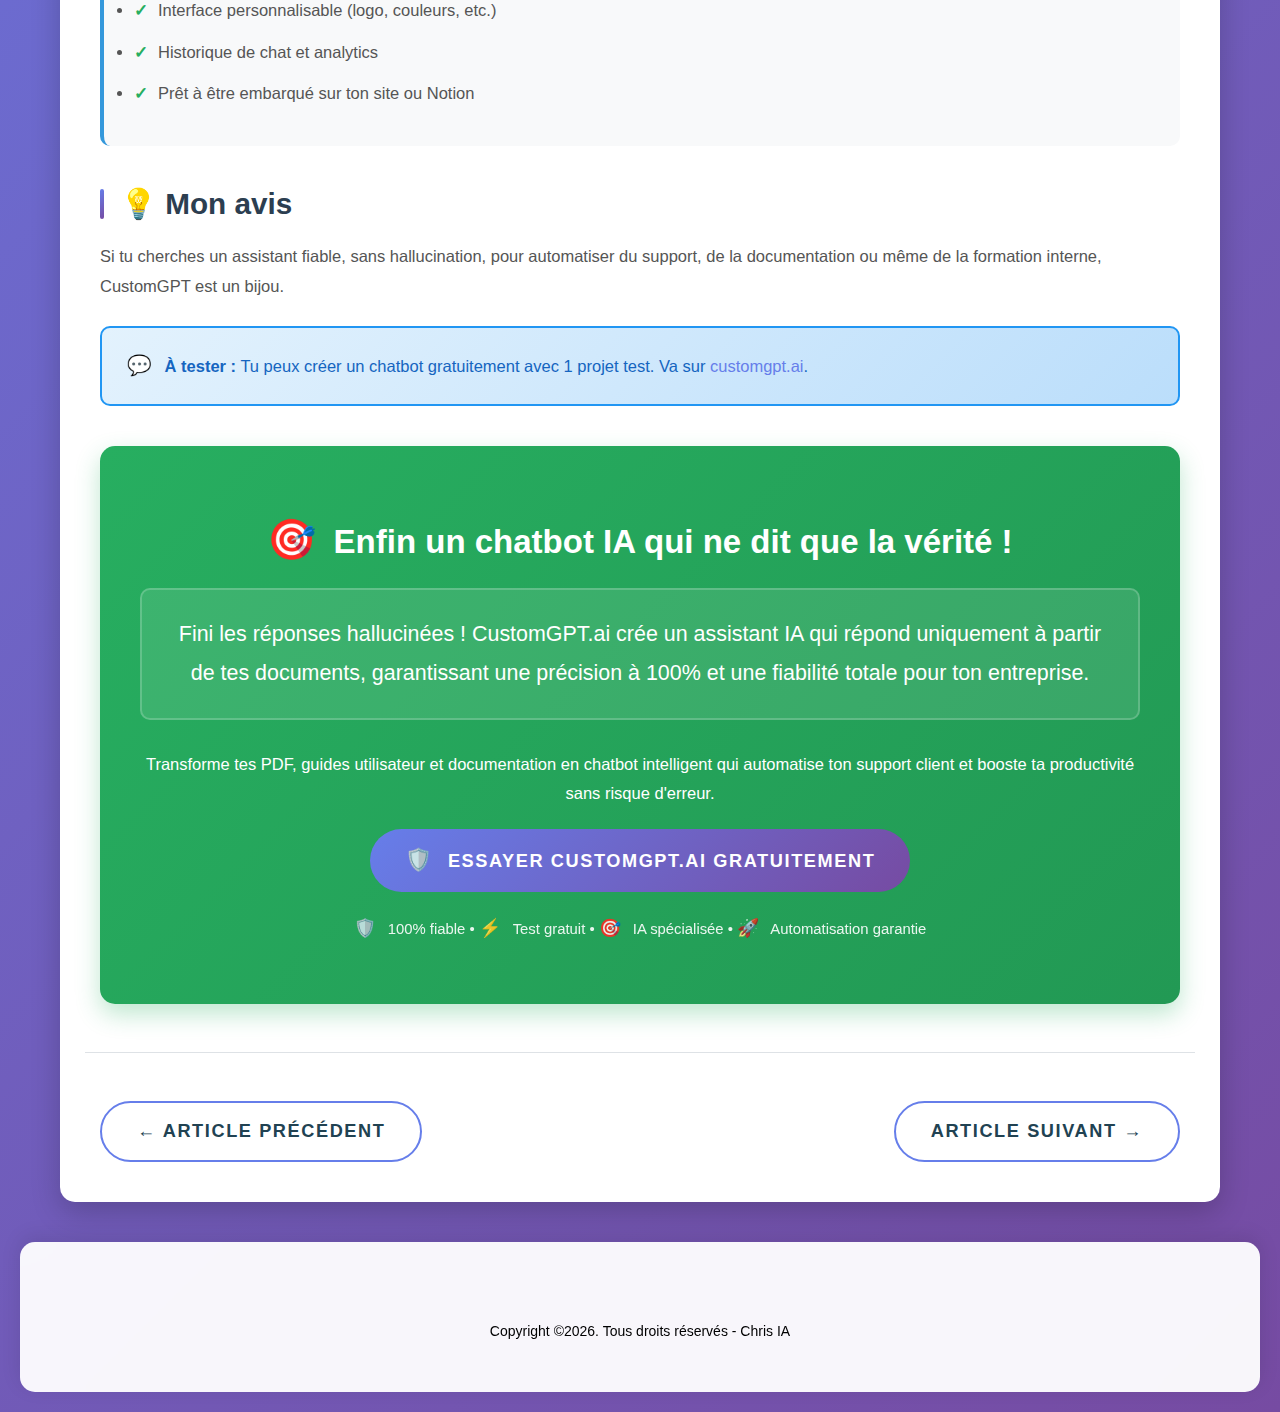
<file: article-customgpt-docbot.html>
<!-- ARTICLE : CustomGPT.ai - Le chatbot qui comprend tes documents -->
<!doctype html>
<html lang="fr">
<head>
	<!-- Google Tag Manager -->
	<script>(function(w,d,s,l,i){w[l]=w[l]||[];w[l].push({'gtm.start':
	new Date().getTime(),event:'gtm.js'});var f=d.getElementsByTagName(s)[0],
	j=d.createElement(s),dl=l!='dataLayer'?'&l='+l:'';j.async=true;j.src=
	'https://www.googletagmanager.com/gtm.js?id='+i+dl;f.parentNode.insertBefore(j,f);
	})(window,document,'script','dataLayer','GTM-WSNWCCKG');</script>
	<!-- End Google Tag Manager -->
	
	<meta charset="utf-8">
	<meta name="viewport" content="width=device-width, initial-scale=1">
	<meta name="author" content="Chris - Blog IA & SaaS">
	<link rel="shortcut icon" href="favicon.png">

	<!-- SEO Meta Tags -->
	<meta name="description" content="CustomGPT.ai est un outil d'IA permettant de créer des chatbots intelligents basés uniquement sur vos propres documents. Découvrez comment l'utiliser pour automatiser les réponses clients avec précision." />
	<meta name="keywords" content="CustomGPT, chatbot personnalisé, IA, intelligence artificielle, PDF chatbot, closed domain AI, outils IA, SaaS, chatbot entreprise" />
	<meta name="robots" content="index, follow" />
	<meta name="language" content="fr" />
	<meta name="revisit-after" content="30 days" />
	
	<!-- Open Graph Meta Tags -->
	<meta property="og:title" content="CustomGPT.ai - Le chatbot IA qui lit vos documents PDF" />
	<meta property="og:description" content="Créez un chatbot intelligent qui répond uniquement à partir de vos documents, sans hallucination. Une solution IA idéale pour les entreprises et freelances." />
	<meta property="og:type" content="article" />
	<meta property="og:url" content="https://ton-domaine.com/article-customgpt-docbot.html" />
	<meta property="og:image" content="https://ton-domaine.com/images/customgpt.jpg" />
	<meta property="og:site_name" content="Blog IA & SaaS de Chris" />
	<meta property="og:locale" content="fr_FR" />
	<meta property="article:published_time" content="2025-08-05T00:00:00+01:00" />
	<meta property="article:author" content="Chris" />

	<!-- Twitter Card Meta Tags -->
	<meta name="twitter:card" content="summary_large_image" />
	<meta name="twitter:title" content="CustomGPT.ai - Le chatbot IA qui lit vos documents PDF" />
	<meta name="twitter:description" content="Créez un chatbot intelligent qui répond uniquement à partir de vos documents, sans hallucination." />
	<meta name="twitter:image" content="https://ton-domaine.com/images/customgpt.jpg" />

	<title>CustomGPT.ai - Le chatbot IA qui comprend vos documents PDF</title>

    <link rel="stylesheet" href="fonts/icomoon/style.css">
    <link rel="stylesheet" href="fonts/flaticon/font/flaticon.css">
    <link rel="stylesheet" href="https://cdn.jsdelivr.net/npm/bootstrap-icons@1.8.1/font/bootstrap-icons.css">
    <link rel="stylesheet" href="css/bootstrap.css">
    <link rel="stylesheet" href="css/style.css">

    <style>
      body {
        font-family: 'Work Sans', 'Segoe UI', Tahoma, Geneva, Verdana, sans-serif;
        line-height: 1.6;
        color: #333;
        background: linear-gradient(135deg, #667eea 0%, #764ba2 100%);
        min-height: 100vh;
        margin: 0;
        padding: 20px;
      }
      
      .site-nav {
        background: rgba(255, 255, 255, 0.95);
        backdrop-filter: blur(10px);
        padding: 15px 0;
        border-radius: 15px;
        box-shadow: 0 5px 20px rgba(0,0,0,0.1);
        margin-bottom: 30px;
      }
      
      .container {
        max-width: 1200px;
        margin: 0 auto;
        padding: 0 20px;
      }
      
      .logo {
        color: #2c3e50 !important;
        font-weight: 700;
        font-size: 1.5em;
        text-decoration: none;
      }
      
      .text-primary {
        color: #667eea !important;
      }
      
      .article-container {
        background: white;
        padding: 40px;
        border-radius: 15px;
        box-shadow: 0 10px 30px rgba(0,0,0,0.2);
        margin: 20px 0;
      }
      
      .article-header {
        text-align: center;
        margin-bottom: 40px;
        border-bottom: 2px solid #eee;
        padding-bottom: 30px;
      }
      
      .date {
        color: #667eea;
        background: linear-gradient(135deg, #667eea 0%, #764ba2 100%);
        color: white;
        padding: 8px 20px;
        border-radius: 25px;
        font-size: 0.9em;
        font-weight: 600;
        display: inline-block;
        margin-bottom: 20px;
      }
      
      h1 {
        color: #2c3e50;
        font-size: 2.8em;
        margin-bottom: 20px;
        background: linear-gradient(135deg, #667eea 0%, #764ba2 100%);
        -webkit-background-clip: text;
        -webkit-text-fill-color: transparent;
        background-clip: text;
        font-weight: 700;
      }
      
      .post-meta {
        display: flex;
        align-items: center;
        justify-content: center;
        gap: 15px;
        color: #666;
        margin-top: 20px;
      }
      
      .author-figure {
        width: 50px;
        height: 50px;
        border-radius: 50%;
        overflow: hidden;
        border: 3px solid #667eea;
        margin: 0;
      }
      
      .author-figure img {
        width: 100%;
        height: 100%;
        object-fit: cover;
      }
      
      .hero-image {
        text-align: center;
        margin: 40px 0;
      }
      
      .hero-image img {
        width: 100%;
        max-width: 800px;
        border-radius: 15px;
        box-shadow: 0 10px 25px rgba(0,0,0,0.15);
      }
      
      .article-content {
        font-size: 1.1em;
        line-height: 1.8;
        color: #555;
      }
      
      .lead {
        font-size: 1.3em;
        color: #2c3e50;
        font-weight: 500;
        margin-bottom: 30px;
        padding: 25px;
        background: linear-gradient(135deg, #f8f9fa 0%, #e9ecef 100%);
        border-radius: 10px;
        border-left: 5px solid #667eea;
      }
      
      h2 {
        color: #2c3e50;
        font-size: 1.8em;
        margin: 40px 0 20px 0;
        font-weight: 600;
        position: relative;
        padding-left: 20px;
      }
      
      h2:before {
        content: '';
        position: absolute;
        left: 0;
        top: 50%;
        transform: translateY(-50%);
        width: 4px;
        height: 30px;
        background: linear-gradient(135deg, #667eea 0%, #764ba2 100%);
        border-radius: 2px;
      }
      
      h3 {
        color: #34495e;
        font-size: 1.4em;
        margin: 30px 0 15px 0;
        font-weight: 600;
      }
      
      p {
        margin-bottom: 20px;
      }
      
      ul {
        background: #f8f9fa;
        padding: 25px 30px;
        border-radius: 10px;
        border-left: 4px solid #3498db;
        margin: 25px 0;
      }
      
      ul li {
        margin: 12px 0;
        color: #555;
        font-weight: 500;
      }
      
      ul li:before {
        content: '✓';
        color: #27ae60;
        font-weight: bold;
        margin-right: 10px;
      }
      
      .alert {
        padding: 20px 25px;
        border-radius: 10px;
        margin: 25px 0;
        font-weight: 500;
      }
      
      .alert-info {
        background: linear-gradient(135deg, #e3f2fd 0%, #bbdefb 100%);
        border: 2px solid #2196f3;
        color: #1565c0;
      }
      
      .cta-section {
        background: linear-gradient(135deg, #27ae60 0%, #229954 100%);
        color: white;
        padding: 40px;
        border-radius: 15px;
        margin: 40px 0;
        text-align: center;
        box-shadow: 0 10px 25px rgba(39, 174, 96, 0.3);
      }
      
      .cta-section h3 {
        color: white;
        margin-bottom: 25px;
        font-size: 2em;
      }
      
      .cta-section .lead {
        background: rgba(255, 255, 255, 0.1);
        border: 2px solid rgba(255, 255, 255, 0.2);
        color: white;
      }
      
      .btn {
        display: inline-block;
        padding: 15px 35px;
        background: linear-gradient(135deg, #3498db 0%, #2980b9 100%);
        color: white;
        text-decoration: none;
        border-radius: 50px;
        font-weight: 600;
        font-size: 1.1em;
        transition: transform 0.3s, box-shadow 0.3s;
        border: none;
        cursor: pointer;
      }
      
      .btn:hover {
        transform: translateY(-3px);
        box-shadow: 0 8px 25px rgba(52, 152, 219, 0.4);
        color: white;
        text-decoration: none;
      }
      
      .btn-primary {
        background: linear-gradient(135deg, #667eea 0%, #764ba2 100%);
      }
      
      .btn-primary:hover {
        box-shadow: 0 8px 25px rgba(102, 126, 234, 0.4);
      }
      
      .btn-outline-primary {
        background: transparent;
        border: 2px solid #667eea;
        color: #667eea;
      }
      
      .btn-outline-primary:hover {
        background: #667eea;
        color: white;
      }
      
      .site-footer {
        background: rgba(255, 255, 255, 0.95);
        backdrop-filter: blur(10px);
        padding: 30px 0;
        border-radius: 15px;
        margin-top: 40px;
        text-align: center;
        box-shadow: 0 -5px 20px rgba(0,0,0,0.1);
      }
      
      .emoji {
        font-size: 1.2em;
        margin-right: 8px;
      }
      
      a {
        color: #667eea;
        text-decoration: none;
        transition: color 0.3s;
      }
      
      a:hover {
        color: #5a67d8;
        text-decoration: underline;
      }
      
      .row {
        display: flex;
        flex-wrap: wrap;
        margin-right: -15px;
        margin-left: -15px;
      }
      
      .col-6 {
        position: relative;
        width: 100%;
        padding-right: 15px;
        padding-left: 15px;
        flex: 0 0 50%;
        max-width: 50%;
      }
      
      .col-3 {
        position: relative;
        width: 100%;
        padding-right: 15px;
        padding-left: 15px;
        flex: 0 0 25%;
        max-width: 25%;
      }
      
      .col-7 {
        position: relative;
        width: 100%;
        padding-right: 15px;
        padding-left: 15px;
        flex: 0 0 58.33333%;
        max-width: 58.33333%;
      }
      
      .col-2 {
        position: relative;
        width: 100%;
        padding-right: 15px;
        padding-left: 15px;
        flex: 0 0 16.66667%;
        max-width: 16.66667%;
      }
      
      .text-center {
        text-align: center !important;
      }
      
      .text-end {
        text-align: right !important;
      }
      
      .mt-5 {
        margin-top: 3rem !important;
      }
      
      .pt-5 {
        padding-top: 3rem !important;
      }
      
      .border-top {
        border-top: 1px solid #dee2e6 !important;
      }
      
      .g-0 {
        --bs-gutter-x: 0;
      }
      
      .align-items-center {
        align-items: center !important;
      }
      
      @media (max-width: 768px) {
        body {
          padding: 10px;
        }
        
        .article-container {
          padding: 20px;
        }
        
        h1 {
          font-size: 2.2em;
        }
        
        .post-meta {
          flex-direction: column;
          gap: 10px;
        }
        
        .cta-section {
          padding: 25px;
        }
        
        .cta-section h3 {
          font-size: 1.5em;
        }
        
        .col-6 {
          flex: 0 0 100%;
          max-width: 100%;
        }
        
        .col-3 {
          flex: 0 0 100%;
          max-width: 100%;
        }
        
        .col-7 {
          flex: 0 0 100%;
          max-width: 100%;
        }
        
        .col-2 {
          flex: 0 0 100%;
          max-width: 100%;
        }
      }
    </style>
</head>

<body>
    <!-- Google Tag Manager (noscript) -->
    <noscript><iframe src="https://www.googletagmanager.com/ns.html?id=GTM-WSNWCCKG"
    height="0" width="0" style="display:none;visibility:hidden"></iframe></noscript>
    <!-- End Google Tag Manager (noscript) -->
    
    <div class="site-mobile-menu site-navbar-target">
        <div class="site-mobile-menu-header">
            <div class="site-mobile-menu-close">
                <span class="icofont-close js-menu-toggle"></span>
            </div>
        </div>
        <div class="site-mobile-menu-body"></div>
    </div>

    <nav class="site-nav">
        <div class="container">
            <div class="row g-0 align-items-center">
                <div class="col-3">
                    <div style="display: flex; align-items: center; white-space: nowrap;">
                        <figure class="author-figure" style="margin: 0; margin-right: 15px; flex-shrink: 0;">
                            <img src="images/logo/bonhomme/logo_1.png" alt="Auteur Chris" style="width: 50px; height: 50px; border-radius: 50%; object-fit: cover; border: 2px solid #ddd;">
                        </figure>
                        <a href="index.html" class="logo" style="font-size: 1.8rem; line-height: 1.2;">Les Outils IA de Chris<span class="text-primary">.</span></a>
                    </div>
                </div>
                <div class="col-7 text-center">
                    <ul style="list-style: none; margin: 0; padding: 0; display: inline-block;">
                        <li style="display: inline-block;"><a href="index.html" style="padding: 0 20px; font-weight: 600;">Accueil</a></li>
                    </ul>
                </div>
                <div class="col-2"></div>
            </div>
        </div>
    </nav>
	<div class="container">
		<div class="article-container">

			<!-- En-tête de l'article -->
			<div class="article-header">
				<span class="date">Août 5, 2025</span>
				<h1>CustomGPT.ai : Le chatbot IA qui lit vos documents PDF (et rien d'autre)</h1>
				<div class="post-meta">
          <figure class="author-figure">
            <img src="images/logo/bonhomme/logo_1.png" alt="Auteur Chris">
          </figure>
					<span>Par <a href="#">Chris</a></span>
					<span>•</span>
					<span>5 min de lecture</span>
				</div>
			</div>

			<!-- Image principale -->
			<div class="hero-image">
				<img src="images/image-general-ia/AI-SAAS-1.png" alt="Interface CustomGPT.ai - Chatbot IA" loading="lazy">
			</div>

			<!-- Contenu de l'article -->
			<div class="article-content">
				<p class="lead"><span class="emoji">🤖</span> Tu veux un assistant IA intelligent mais 100% fiable, qui ne part pas dans tous les sens ? CustomGPT est peut-être l'outil le plus sous-coté du marché.</p>

				<h2>✅ Une réponse basée uniquement sur tes documents</h2>
				<p>
					Contrairement à ChatGPT qui répond à partir de tout l'Internet, CustomGPT se base uniquement sur les données que tu lui donnes : PDFs, URLs, pages HTML, etc.
				</p>
				<p>
					Tu veux qu'il lise une notice produit, un contrat ou un guide utilisateur et réponde uniquement à partir de ça ? C'est exactement ce qu'il fait.
				</p>

				<h2>🎯 Cas d'usage concret : FAQ client automatisée</h2>
				<p>
					Imagine : tu déposes ton guide utilisateur (PDF), ton chatbot répond à toutes les questions des clients. Zéro hallucination, zéro mauvaise réponse.
				</p>
				<p>
					Et mieux encore : tu peux l'intégrer sur ton site ou en widget dans une FAQ.
				</p>

				<h2>🧰 Fonctionnalités puissantes</h2>
				<ul>
					<li>Import direct de fichiers PDF, .docx ou URL</li>
					<li>Interface personnalisable (logo, couleurs, etc.)</li>
					<li>Historique de chat et analytics</li>
					<li>Prêt à être embarqué sur ton site ou Notion</li>
				</ul>

				<h2>💡 Mon avis</h2>
				<p>
					Si tu cherches un assistant fiable, sans hallucination, pour automatiser du support, de la documentation ou même de la formation interne, CustomGPT est un bijou.
				</p>

				<div class="alert alert-info">
					<strong><span class="emoji">💬</span> À tester :</strong> Tu peux créer un chatbot gratuitement avec 1 projet test. Va sur <a href="https://www.customgpt.ai" target="_blank">customgpt.ai</a>.
				</div>

				<!-- Bloc CTA optimisé SEO -->
				<div class="cta-section">
					<h3><span class="emoji">🎯</span> Enfin un chatbot IA qui ne dit que la vérité !</h3>
					<p class="lead">
						Fini les réponses hallucinées ! CustomGPT.ai crée un assistant IA qui répond uniquement à partir de tes documents, garantissant une précision à 100% et une fiabilité totale pour ton entreprise.
					</p>
					<p>
						Transforme tes PDF, guides utilisateur et documentation en chatbot intelligent qui automatise ton support client et booste ta productivité sans risque d'erreur.
					</p>
					<div>
						<a href="https://customgpt.ai/demo/?fpr=chris_ai" 
						   target="_blank" 
						   rel="nofollow" 
						   class="btn btn-primary">
							<span class="emoji">🛡️</span>
							Essayer CustomGPT.ai gratuitement
						</a>
					</div>
					<p style="margin-top: 20px; font-size: 0.9em; opacity: 0.9;">
						<span class="emoji">🛡️</span> 100% fiable • <span class="emoji">⚡</span> Test gratuit • <span class="emoji">🎯</span> IA spécialisée • <span class="emoji">🚀</span> Automatisation garantie
					</p>
				</div>

				<!-- Navigation -->
				<div class="row mt-5 pt-5 border-top">
					<div class="col-6">
						<a href="#" class="btn btn-outline-primary">&larr; Article précédent</a>
					</div>
					<div class="col-6 text-end">
						<a href="#" class="btn btn-outline-primary">Article suivant &rarr;</a>
					</div>
				</div>

			</div>

		</div>
	</div>

    <footer class="site-footer">
        <div class="container">
            <div class="row mt-5">
                <div class="col-12 text-center">
                    <p style="color: black !important;">Copyright &copy;<script>document.write(new Date().getFullYear());</script>. Tous droits réservés - Chris IA</p>
                </div>
            </div>
        </div>
    </footer>

    <!-- Scripts -->
    <script src="js/bootstrap.bundle.min.js"></script>
    <script src="js/navbar.js"></script>
    <script src="js/custom.js"></script>

</body>
</html>
</file>
<file: fonts/icomoon/style.css>
@font-face {
  font-family: 'icomoon';
  src:  url('fonts/icomoon.eot?10si43');
  src:  url('fonts/icomoon.eot?10si43#iefix') format('embedded-opentype'),
    url('fonts/icomoon.ttf?10si43') format('truetype'),
    url('fonts/icomoon.woff?10si43') format('woff'),
    url('fonts/icomoon.svg?10si43#icomoon') format('svg');
  font-weight: normal;
  font-style: normal;
}

[class^="icon-"], [class*=" icon-"] {
  /* use !important to prevent issues with browser extensions that change fonts */
  font-family: 'icomoon' !important;
  speak: none;
  font-style: normal;
  font-weight: normal;
  font-variant: normal;
  text-transform: none;
  line-height: 1;

  /* Better Font Rendering =========== */
  -webkit-font-smoothing: antialiased;
  -moz-osx-font-smoothing: grayscale;
}

.icon-asterisk:before {
  content: "\f069";
}
.icon-plus:before {
  content: "\f067";
}
.icon-question:before {
  content: "\f128";
}
.icon-minus:before {
  content: "\f068";
}
.icon-glass:before {
  content: "\f000";
}
.icon-music:before {
  content: "\f001";
}
.icon-search:before {
  content: "\f002";
}
.icon-envelope-o:before {
  content: "\f003";
}
.icon-heart:before {
  content: "\f004";
}
.icon-star:before {
  content: "\f005";
}
.icon-star-o:before {
  content: "\f006";
}
.icon-user:before {
  content: "\f007";
}
.icon-film:before {
  content: "\f008";
}
.icon-th-large:before {
  content: "\f009";
}
.icon-th:before {
  content: "\f00a";
}
.icon-th-list:before {
  content: "\f00b";
}
.icon-check:before {
  content: "\f00c";
}
.icon-close:before {
  content: "\f00d";
}
.icon-remove:before {
  content: "\f00d";
}
.icon-times:before {
  content: "\f00d";
}
.icon-search-plus:before {
  content: "\f00e";
}
.icon-search-minus:before {
  content: "\f010";
}
.icon-power-off:before {
  content: "\f011";
}
.icon-signal:before {
  content: "\f012";
}
.icon-cog:before {
  content: "\f013";
}
.icon-gear:before {
  content: "\f013";
}
.icon-trash-o:before {
  content: "\f014";
}
.icon-home:before {
  content: "\f015";
}
.icon-file-o:before {
  content: "\f016";
}
.icon-clock-o:before {
  content: "\f017";
}
.icon-road:before {
  content: "\f018";
}
.icon-download:before {
  content: "\f019";
}
.icon-arrow-circle-o-down:before {
  content: "\f01a";
}
.icon-arrow-circle-o-up:before {
  content: "\f01b";
}
.icon-inbox:before {
  content: "\f01c";
}
.icon-play-circle-o:before {
  content: "\f01d";
}
.icon-repeat:before {
  content: "\f01e";
}
.icon-rotate-right:before {
  content: "\f01e";
}
.icon-refresh:before {
  content: "\f021";
}
.icon-list-alt:before {
  content: "\f022";
}
.icon-lock:before {
  content: "\f023";
}
.icon-flag:before {
  content: "\f024";
}
.icon-headphones:before {
  content: "\f025";
}
.icon-volume-off:before {
  content: "\f026";
}
.icon-volume-down:before {
  content: "\f027";
}
.icon-volume-up:before {
  content: "\f028";
}
.icon-qrcode:before {
  content: "\f029";
}
.icon-barcode:before {
  content: "\f02a";
}
.icon-tag:before {
  content: "\f02b";
}
.icon-tags:before {
  content: "\f02c";
}
.icon-book:before {
  content: "\f02d";
}
.icon-bookmark:before {
  content: "\f02e";
}
.icon-print:before {
  content: "\f02f";
}
.icon-camera:before {
  content: "\f030";
}
.icon-font:before {
  content: "\f031";
}
.icon-bold:before {
  content: "\f032";
}
.icon-italic:before {
  content: "\f033";
}
.icon-text-height:before {
  content: "\f034";
}
.icon-text-width:before {
  content: "\f035";
}
.icon-align-left:before {
  content: "\f036";
}
.icon-align-center:before {
  content: "\f037";
}
.icon-align-right:before {
  content: "\f038";
}
.icon-align-justify:before {
  content: "\f039";
}
.icon-list:before {
  content: "\f03a";
}
.icon-dedent:before {
  content: "\f03b";
}
.icon-outdent:before {
  content: "\f03b";
}
.icon-indent:before {
  content: "\f03c";
}
.icon-video-camera:before {
  content: "\f03d";
}
.icon-image:before {
  content: "\f03e";
}
.icon-photo:before {
  content: "\f03e";
}
.icon-picture-o:before {
  content: "\f03e";
}
.icon-pencil:before {
  content: "\f040";
}
.icon-map-marker:before {
  content: "\f041";
}
.icon-adjust:before {
  content: "\f042";
}
.icon-tint:before {
  content: "\f043";
}
.icon-edit:before {
  content: "\f044";
}
.icon-pencil-square-o:before {
  content: "\f044";
}
.icon-share-square-o:before {
  content: "\f045";
}
.icon-check-square-o:before {
  content: "\f046";
}
.icon-arrows:before {
  content: "\f047";
}
.icon-step-backward:before {
  content: "\f048";
}
.icon-fast-backward:before {
  content: "\f049";
}
.icon-backward:before {
  content: "\f04a";
}
.icon-play:before {
  content: "\f04b";
}
.icon-pause:before {
  content: "\f04c";
}
.icon-stop:before {
  content: "\f04d";
}
.icon-forward:before {
  content: "\f04e";
}
.icon-fast-forward:before {
  content: "\f050";
}
.icon-step-forward:before {
  content: "\f051";
}
.icon-eject:before {
  content: "\f052";
}
.icon-chevron-left:before {
  content: "\f053";
}
.icon-chevron-right:before {
  content: "\f054";
}
.icon-plus-circle:before {
  content: "\f055";
}
.icon-minus-circle:before {
  content: "\f056";
}
.icon-times-circle:before {
  content: "\f057";
}
.icon-check-circle:before {
  content: "\f058";
}
.icon-question-circle:before {
  content: "\f059";
}
.icon-info-circle:before {
  content: "\f05a";
}
.icon-crosshairs:before {
  content: "\f05b";
}
.icon-times-circle-o:before {
  content: "\f05c";
}
.icon-check-circle-o:before {
  content: "\f05d";
}
.icon-ban:before {
  content: "\f05e";
}
.icon-arrow-left:before {
  content: "\f060";
}
.icon-arrow-right:before {
  content: "\f061";
}
.icon-arrow-up:before {
  content: "\f062";
}
.icon-arrow-down:before {
  content: "\f063";
}
.icon-mail-forward:before {
  content: "\f064";
}
.icon-share:before {
  content: "\f064";
}
.icon-expand:before {
  content: "\f065";
}
.icon-compress:before {
  content: "\f066";
}
.icon-exclamation-circle:before {
  content: "\f06a";
}
.icon-gift:before {
  content: "\f06b";
}
.icon-leaf:before {
  content: "\f06c";
}
.icon-fire:before {
  content: "\f06d";
}
.icon-eye:before {
  content: "\f06e";
}
.icon-eye-slash:before {
  content: "\f070";
}
.icon-exclamation-triangle:before {
  content: "\f071";
}
.icon-warning:before {
  content: "\f071";
}
.icon-plane:before {
  content: "\f072";
}
.icon-calendar:before {
  content: "\f073";
}
.icon-random:before {
  content: "\f074";
}
.icon-comment:before {
  content: "\f075";
}
.icon-magnet:before {
  content: "\f076";
}
.icon-chevron-up:before {
  content: "\f077";
}
.icon-chevron-down:before {
  content: "\f078";
}
.icon-retweet:before {
  content: "\f079";
}
.icon-shopping-cart:before {
  content: "\f07a";
}
.icon-folder:before {
  content: "\f07b";
}
.icon-folder-open:before {
  content: "\f07c";
}
.icon-arrows-v:before {
  content: "\f07d";
}
.icon-arrows-h:before {
  content: "\f07e";
}
.icon-bar-chart:before {
  content: "\f080";
}
.icon-bar-chart-o:before {
  content: "\f080";
}
.icon-twitter-square:before {
  content: "\f081";
}
.icon-facebook-square:before {
  content: "\f082";
}
.icon-camera-retro:before {
  content: "\f083";
}
.icon-key:before {
  content: "\f084";
}
.icon-cogs:before {
  content: "\f085";
}
.icon-gears:before {
  content: "\f085";
}
.icon-comments:before {
  content: "\f086";
}
.icon-thumbs-o-up:before {
  content: "\f087";
}
.icon-thumbs-o-down:before {
  content: "\f088";
}
.icon-star-half:before {
  content: "\f089";
}
.icon-heart-o:before {
  content: "\f08a";
}
.icon-sign-out:before {
  content: "\f08b";
}
.icon-linkedin-square:before {
  content: "\f08c";
}
.icon-thumb-tack:before {
  content: "\f08d";
}
.icon-external-link:before {
  content: "\f08e";
}
.icon-sign-in:before {
  content: "\f090";
}
.icon-trophy:before {
  content: "\f091";
}
.icon-github-square:before {
  content: "\f092";
}
.icon-upload:before {
  content: "\f093";
}
.icon-lemon-o:before {
  content: "\f094";
}
.icon-phone:before {
  content: "\f095";
}
.icon-square-o:before {
  content: "\f096";
}
.icon-bookmark-o:before {
  content: "\f097";
}
.icon-phone-square:before {
  content: "\f098";
}
.icon-twitter:before {
  content: "\f099";
}
.icon-facebook:before {
  content: "\f09a";
}
.icon-facebook-f:before {
  content: "\f09a";
}
.icon-github:before {
  content: "\f09b";
}
.icon-unlock:before {
  content: "\f09c";
}
.icon-credit-card:before {
  content: "\f09d";
}
.icon-feed:before {
  content: "\f09e";
}
.icon-rss:before {
  content: "\f09e";
}
.icon-hdd-o:before {
  content: "\f0a0";
}
.icon-bullhorn:before {
  content: "\f0a1";
}
.icon-bell-o:before {
  content: "\f0a2";
}
.icon-certificate:before {
  content: "\f0a3";
}
.icon-hand-o-right:before {
  content: "\f0a4";
}
.icon-hand-o-left:before {
  content: "\f0a5";
}
.icon-hand-o-up:before {
  content: "\f0a6";
}
.icon-hand-o-down:before {
  content: "\f0a7";
}
.icon-arrow-circle-left:before {
  content: "\f0a8";
}
.icon-arrow-circle-right:before {
  content: "\f0a9";
}
.icon-arrow-circle-up:before {
  content: "\f0aa";
}
.icon-arrow-circle-down:before {
  content: "\f0ab";
}
.icon-globe:before {
  content: "\f0ac";
}
.icon-wrench:before {
  content: "\f0ad";
}
.icon-tasks:before {
  content: "\f0ae";
}
.icon-filter:before {
  content: "\f0b0";
}
.icon-briefcase:before {
  content: "\f0b1";
}
.icon-arrows-alt:before {
  content: "\f0b2";
}
.icon-group:before {
  content: "\f0c0";
}
.icon-users:before {
  content: "\f0c0";
}
.icon-chain:before {
  content: "\f0c1";
}
.icon-link:before {
  content: "\f0c1";
}
.icon-cloud:before {
  content: "\f0c2";
}
.icon-flask:before {
  content: "\f0c3";
}
.icon-cut:before {
  content: "\f0c4";
}
.icon-scissors:before {
  content: "\f0c4";
}
.icon-copy:before {
  content: "\f0c5";
}
.icon-files-o:before {
  content: "\f0c5";
}
.icon-paperclip:before {
  content: "\f0c6";
}
.icon-floppy-o:before {
  content: "\f0c7";
}
.icon-save:before {
  content: "\f0c7";
}
.icon-square:before {
  content: "\f0c8";
}
.icon-bars:before {
  content: "\f0c9";
}
.icon-navicon:before {
  content: "\f0c9";
}
.icon-reorder:before {
  content: "\f0c9";
}
.icon-list-ul:before {
  content: "\f0ca";
}
.icon-list-ol:before {
  content: "\f0cb";
}
.icon-strikethrough:before {
  content: "\f0cc";
}
.icon-underline:before {
  content: "\f0cd";
}
.icon-table:before {
  content: "\f0ce";
}
.icon-magic:before {
  content: "\f0d0";
}
.icon-truck:before {
  content: "\f0d1";
}
.icon-pinterest:before {
  content: "\f0d2";
}
.icon-pinterest-square:before {
  content: "\f0d3";
}
.icon-google-plus-square:before {
  content: "\f0d4";
}
.icon-google-plus:before {
  content: "\f0d5";
}
.icon-money:before {
  content: "\f0d6";
}
.icon-caret-down:before {
  content: "\f0d7";
}
.icon-caret-up:before {
  content: "\f0d8";
}
.icon-caret-left:before {
  content: "\f0d9";
}
.icon-caret-right:before {
  content: "\f0da";
}
.icon-columns:before {
  content: "\f0db";
}
.icon-sort:before {
  content: "\f0dc";
}
.icon-unsorted:before {
  content: "\f0dc";
}
.icon-sort-desc:before {
  content: "\f0dd";
}
.icon-sort-down:before {
  content: "\f0dd";
}
.icon-sort-asc:before {
  content: "\f0de";
}
.icon-sort-up:before {
  content: "\f0de";
}
.icon-envelope:before {
  content: "\f0e0";
}
.icon-linkedin:before {
  content: "\f0e1";
}
.icon-rotate-left:before {
  content: "\f0e2";
}
.icon-undo:before {
  content: "\f0e2";
}
.icon-gavel:before {
  content: "\f0e3";
}
.icon-legal:before {
  content: "\f0e3";
}
.icon-dashboard:before {
  content: "\f0e4";
}
.icon-tachometer:before {
  content: "\f0e4";
}
.icon-comment-o:before {
  content: "\f0e5";
}
.icon-comments-o:before {
  content: "\f0e6";
}
.icon-bolt:before {
  content: "\f0e7";
}
.icon-flash:before {
  content: "\f0e7";
}
.icon-sitemap:before {
  content: "\f0e8";
}
.icon-umbrella:before {
  content: "\f0e9";
}
.icon-clipboard:before {
  content: "\f0ea";
}
.icon-paste:before {
  content: "\f0ea";
}
.icon-lightbulb-o:before {
  content: "\f0eb";
}
.icon-exchange:before {
  content: "\f0ec";
}
.icon-cloud-download:before {
  content: "\f0ed";
}
.icon-cloud-upload:before {
  content: "\f0ee";
}
.icon-user-md:before {
  content: "\f0f0";
}
.icon-stethoscope:before {
  content: "\f0f1";
}
.icon-suitcase:before {
  content: "\f0f2";
}
.icon-bell:before {
  content: "\f0f3";
}
.icon-coffee:before {
  content: "\f0f4";
}
.icon-cutlery:before {
  content: "\f0f5";
}
.icon-file-text-o:before {
  content: "\f0f6";
}
.icon-building-o:before {
  content: "\f0f7";
}
.icon-hospital-o:before {
  content: "\f0f8";
}
.icon-ambulance:before {
  content: "\f0f9";
}
.icon-medkit:before {
  content: "\f0fa";
}
.icon-fighter-jet:before {
  content: "\f0fb";
}
.icon-beer:before {
  content: "\f0fc";
}
.icon-h-square:before {
  content: "\f0fd";
}
.icon-plus-square:before {
  content: "\f0fe";
}
.icon-angle-double-left:before {
  content: "\f100";
}
.icon-angle-double-right:before {
  content: "\f101";
}
.icon-angle-double-up:before {
  content: "\f102";
}
.icon-angle-double-down:before {
  content: "\f103";
}
.icon-angle-left:before {
  content: "\f104";
}
.icon-angle-right:before {
  content: "\f105";
}
.icon-angle-up:before {
  content: "\f106";
}
.icon-angle-down:before {
  content: "\f107";
}
.icon-desktop:before {
  content: "\f108";
}
.icon-laptop:before {
  content: "\f109";
}
.icon-tablet:before {
  content: "\f10a";
}
.icon-mobile:before {
  content: "\f10b";
}
.icon-mobile-phone:before {
  content: "\f10b";
}
.icon-circle-o:before {
  content: "\f10c";
}
.icon-quote-left:before {
  content: "\f10d";
}
.icon-quote-right:before {
  content: "\f10e";
}
.icon-spinner:before {
  content: "\f110";
}
.icon-circle:before {
  content: "\f111";
}
.icon-mail-reply:before {
  content: "\f112";
}
.icon-reply:before {
  content: "\f112";
}
.icon-github-alt:before {
  content: "\f113";
}
.icon-folder-o:before {
  content: "\f114";
}
.icon-folder-open-o:before {
  content: "\f115";
}
.icon-smile-o:before {
  content: "\f118";
}
.icon-frown-o:before {
  content: "\f119";
}
.icon-meh-o:before {
  content: "\f11a";
}
.icon-gamepad:before {
  content: "\f11b";
}
.icon-keyboard-o:before {
  content: "\f11c";
}
.icon-flag-o:before {
  content: "\f11d";
}
.icon-flag-checkered:before {
  content: "\f11e";
}
.icon-terminal:before {
  content: "\f120";
}
.icon-code:before {
  content: "\f121";
}
.icon-mail-reply-all:before {
  content: "\f122";
}
.icon-reply-all:before {
  content: "\f122";
}
.icon-star-half-empty:before {
  content: "\f123";
}
.icon-star-half-full:before {
  content: "\f123";
}
.icon-star-half-o:before {
  content: "\f123";
}
.icon-location-arrow:before {
  content: "\f124";
}
.icon-crop:before {
  content: "\f125";
}
.icon-code-fork:before {
  content: "\f126";
}
.icon-chain-broken:before {
  content: "\f127";
}
.icon-unlink:before {
  content: "\f127";
}
.icon-info:before {
  content: "\f129";
}
.icon-exclamation:before {
  content: "\f12a";
}
.icon-superscript:before {
  content: "\f12b";
}
.icon-subscript:before {
  content: "\f12c";
}
.icon-eraser:before {
  content: "\f12d";
}
.icon-puzzle-piece:before {
  content: "\f12e";
}
.icon-microphone:before {
  content: "\f130";
}
.icon-microphone-slash:before {
  content: "\f131";
}
.icon-shield:before {
  content: "\f132";
}
.icon-calendar-o:before {
  content: "\f133";
}
.icon-fire-extinguisher:before {
  content: "\f134";
}
.icon-rocket:before {
  content: "\f135";
}
.icon-maxcdn:before {
  content: "\f136";
}
.icon-chevron-circle-left:before {
  content: "\f137";
}
.icon-chevron-circle-right:before {
  content: "\f138";
}
.icon-chevron-circle-up:before {
  content: "\f139";
}
.icon-chevron-circle-down:before {
  content: "\f13a";
}
.icon-html5:before {
  content: "\f13b";
}
.icon-css3:before {
  content: "\f13c";
}
.icon-anchor:before {
  content: "\f13d";
}
.icon-unlock-alt:before {
  content: "\f13e";
}
.icon-bullseye:before {
  content: "\f140";
}
.icon-ellipsis-h:before {
  content: "\f141";
}
.icon-ellipsis-v:before {
  content: "\f142";
}
.icon-rss-square:before {
  content: "\f143";
}
.icon-play-circle:before {
  content: "\f144";
}
.icon-ticket:before {
  content: "\f145";
}
.icon-minus-square:before {
  content: "\f146";
}
.icon-minus-square-o:before {
  content: "\f147";
}
.icon-level-up:before {
  content: "\f148";
}
.icon-level-down:before {
  content: "\f149";
}
.icon-check-square:before {
  content: "\f14a";
}
.icon-pencil-square:before {
  content: "\f14b";
}
.icon-external-link-square:before {
  content: "\f14c";
}
.icon-share-square:before {
  content: "\f14d";
}
.icon-compass:before {
  content: "\f14e";
}
.icon-caret-square-o-down:before {
  content: "\f150";
}
.icon-toggle-down:before {
  content: "\f150";
}
.icon-caret-square-o-up:before {
  content: "\f151";
}
.icon-toggle-up:before {
  content: "\f151";
}
.icon-caret-square-o-right:before {
  content: "\f152";
}
.icon-toggle-right:before {
  content: "\f152";
}
.icon-eur:before {
  content: "\f153";
}
.icon-euro:before {
  content: "\f153";
}
.icon-gbp:before {
  content: "\f154";
}
.icon-dollar:before {
  content: "\f155";
}
.icon-usd:before {
  content: "\f155";
}
.icon-inr:before {
  content: "\f156";
}
.icon-rupee:before {
  content: "\f156";
}
.icon-cny:before {
  content: "\f157";
}
.icon-jpy:before {
  content: "\f157";
}
.icon-rmb:before {
  content: "\f157";
}
.icon-yen:before {
  content: "\f157";
}
.icon-rouble:before {
  content: "\f158";
}
.icon-rub:before {
  content: "\f158";
}
.icon-ruble:before {
  content: "\f158";
}
.icon-krw:before {
  content: "\f159";
}
.icon-won:before {
  content: "\f159";
}
.icon-bitcoin:before {
  content: "\f15a";
}
.icon-btc:before {
  content: "\f15a";
}
.icon-file:before {
  content: "\f15b";
}
.icon-file-text:before {
  content: "\f15c";
}
.icon-sort-alpha-asc:before {
  content: "\f15d";
}
.icon-sort-alpha-desc:before {
  content: "\f15e";
}
.icon-sort-amount-asc:before {
  content: "\f160";
}
.icon-sort-amount-desc:before {
  content: "\f161";
}
.icon-sort-numeric-asc:before {
  content: "\f162";
}
.icon-sort-numeric-desc:before {
  content: "\f163";
}
.icon-thumbs-up:before {
  content: "\f164";
}
.icon-thumbs-down:before {
  content: "\f165";
}
.icon-youtube-square:before {
  content: "\f166";
}
.icon-youtube:before {
  content: "\f167";
}
.icon-xing:before {
  content: "\f168";
}
.icon-xing-square:before {
  content: "\f169";
}
.icon-youtube-play:before {
  content: "\f16a";
}
.icon-dropbox:before {
  content: "\f16b";
}
.icon-stack-overflow:before {
  content: "\f16c";
}
.icon-instagram:before {
  content: "\f16d";
}
.icon-flickr:before {
  content: "\f16e";
}
.icon-adn:before {
  content: "\f170";
}
.icon-bitbucket:before {
  content: "\f171";
}
.icon-bitbucket-square:before {
  content: "\f172";
}
.icon-tumblr:before {
  content: "\f173";
}
.icon-tumblr-square:before {
  content: "\f174";
}
.icon-long-arrow-down:before {
  content: "\f175";
}
.icon-long-arrow-up:before {
  content: "\f176";
}
.icon-long-arrow-left:before {
  content: "\f177";
}
.icon-long-arrow-right:before {
  content: "\f178";
}
.icon-apple:before {
  content: "\f179";
}
.icon-windows:before {
  content: "\f17a";
}
.icon-android:before {
  content: "\f17b";
}
.icon-linux:before {
  content: "\f17c";
}
.icon-dribbble:before {
  content: "\f17d";
}
.icon-skype:before {
  content: "\f17e";
}
.icon-foursquare:before {
  content: "\f180";
}
.icon-trello:before {
  content: "\f181";
}
.icon-female:before {
  content: "\f182";
}
.icon-male:before {
  content: "\f183";
}
.icon-gittip:before {
  content: "\f184";
}
.icon-gratipay:before {
  content: "\f184";
}
.icon-sun-o:before {
  content: "\f185";
}
.icon-moon-o:before {
  content: "\f186";
}
.icon-archive:before {
  content: "\f187";
}
.icon-bug:before {
  content: "\f188";
}
.icon-vk:before {
  content: "\f189";
}
.icon-weibo:before {
  content: "\f18a";
}
.icon-renren:before {
  content: "\f18b";
}
.icon-pagelines:before {
  content: "\f18c";
}
.icon-stack-exchange:before {
  content: "\f18d";
}
.icon-arrow-circle-o-right:before {
  content: "\f18e";
}
.icon-arrow-circle-o-left:before {
  content: "\f190";
}
.icon-caret-square-o-left:before {
  content: "\f191";
}
.icon-toggle-left:before {
  content: "\f191";
}
.icon-dot-circle-o:before {
  content: "\f192";
}
.icon-wheelchair:before {
  content: "\f193";
}
.icon-vimeo-square:before {
  content: "\f194";
}
.icon-try:before {
  content: "\f195";
}
.icon-turkish-lira:before {
  content: "\f195";
}
.icon-plus-square-o:before {
  content: "\f196";
}
.icon-space-shuttle:before {
  content: "\f197";
}
.icon-slack:before {
  content: "\f198";
}
.icon-envelope-square:before {
  content: "\f199";
}
.icon-wordpress:before {
  content: "\f19a";
}
.icon-openid:before {
  content: "\f19b";
}
.icon-bank:before {
  content: "\f19c";
}
.icon-institution:before {
  content: "\f19c";
}
.icon-university:before {
  content: "\f19c";
}
.icon-graduation-cap:before {
  content: "\f19d";
}
.icon-mortar-board:before {
  content: "\f19d";
}
.icon-yahoo:before {
  content: "\f19e";
}
.icon-google:before {
  content: "\f1a0";
}
.icon-reddit:before {
  content: "\f1a1";
}
.icon-reddit-square:before {
  content: "\f1a2";
}
.icon-stumbleupon-circle:before {
  content: "\f1a3";
}
.icon-stumbleupon:before {
  content: "\f1a4";
}
.icon-delicious:before {
  content: "\f1a5";
}
.icon-digg:before {
  content: "\f1a6";
}
.icon-pied-piper-pp:before {
  content: "\f1a7";
}
.icon-pied-piper-alt:before {
  content: "\f1a8";
}
.icon-drupal:before {
  content: "\f1a9";
}
.icon-joomla:before {
  content: "\f1aa";
}
.icon-language:before {
  content: "\f1ab";
}
.icon-fax:before {
  content: "\f1ac";
}
.icon-building:before {
  content: "\f1ad";
}
.icon-child:before {
  content: "\f1ae";
}
.icon-paw:before {
  content: "\f1b0";
}
.icon-spoon:before {
  content: "\f1b1";
}
.icon-cube:before {
  content: "\f1b2";
}
.icon-cubes:before {
  content: "\f1b3";
}
.icon-behance:before {
  content: "\f1b4";
}
.icon-behance-square:before {
  content: "\f1b5";
}
.icon-steam:before {
  content: "\f1b6";
}
.icon-steam-square:before {
  content: "\f1b7";
}
.icon-recycle:before {
  content: "\f1b8";
}
.icon-automobile:before {
  content: "\f1b9";
}
.icon-car:before {
  content: "\f1b9";
}
.icon-cab:before {
  content: "\f1ba";
}
.icon-taxi:before {
  content: "\f1ba";
}
.icon-tree:before {
  content: "\f1bb";
}
.icon-spotify:before {
  content: "\f1bc";
}
.icon-deviantart:before {
  content: "\f1bd";
}
.icon-soundcloud:before {
  content: "\f1be";
}
.icon-database:before {
  content: "\f1c0";
}
.icon-file-pdf-o:before {
  content: "\f1c1";
}
.icon-file-word-o:before {
  content: "\f1c2";
}
.icon-file-excel-o:before {
  content: "\f1c3";
}
.icon-file-powerpoint-o:before {
  content: "\f1c4";
}
.icon-file-image-o:before {
  content: "\f1c5";
}
.icon-file-photo-o:before {
  content: "\f1c5";
}
.icon-file-picture-o:before {
  content: "\f1c5";
}
.icon-file-archive-o:before {
  content: "\f1c6";
}
.icon-file-zip-o:before {
  content: "\f1c6";
}
.icon-file-audio-o:before {
  content: "\f1c7";
}
.icon-file-sound-o:before {
  content: "\f1c7";
}
.icon-file-movie-o:before {
  content: "\f1c8";
}
.icon-file-video-o:before {
  content: "\f1c8";
}
.icon-file-code-o:before {
  content: "\f1c9";
}
.icon-vine:before {
  content: "\f1ca";
}
.icon-codepen:before {
  content: "\f1cb";
}
.icon-jsfiddle:before {
  content: "\f1cc";
}
.icon-life-bouy:before {
  content: "\f1cd";
}
.icon-life-buoy:before {
  content: "\f1cd";
}
.icon-life-ring:before {
  content: "\f1cd";
}
.icon-life-saver:before {
  content: "\f1cd";
}
.icon-support:before {
  content: "\f1cd";
}
.icon-circle-o-notch:before {
  content: "\f1ce";
}
.icon-ra:before {
  content: "\f1d0";
}
.icon-rebel:before {
  content: "\f1d0";
}
.icon-resistance:before {
  content: "\f1d0";
}
.icon-empire:before {
  content: "\f1d1";
}
.icon-ge:before {
  content: "\f1d1";
}
.icon-git-square:before {
  content: "\f1d2";
}
.icon-git:before {
  content: "\f1d3";
}
.icon-hacker-news:before {
  content: "\f1d4";
}
.icon-y-combinator-square:before {
  content: "\f1d4";
}
.icon-yc-square:before {
  content: "\f1d4";
}
.icon-tencent-weibo:before {
  content: "\f1d5";
}
.icon-qq:before {
  content: "\f1d6";
}
.icon-wechat:before {
  content: "\f1d7";
}
.icon-weixin:before {
  content: "\f1d7";
}
.icon-paper-plane:before {
  content: "\f1d8";
}
.icon-send:before {
  content: "\f1d8";
}
.icon-paper-plane-o:before {
  content: "\f1d9";
}
.icon-send-o:before {
  content: "\f1d9";
}
.icon-history:before {
  content: "\f1da";
}
.icon-circle-thin:before {
  content: "\f1db";
}
.icon-header:before {
  content: "\f1dc";
}
.icon-paragraph:before {
  content: "\f1dd";
}
.icon-sliders:before {
  content: "\f1de";
}
.icon-share-alt:before {
  content: "\f1e0";
}
.icon-share-alt-square:before {
  content: "\f1e1";
}
.icon-bomb:before {
  content: "\f1e2";
}
.icon-futbol-o:before {
  content: "\f1e3";
}
.icon-soccer-ball-o:before {
  content: "\f1e3";
}
.icon-tty:before {
  content: "\f1e4";
}
.icon-binoculars:before {
  content: "\f1e5";
}
.icon-plug:before {
  content: "\f1e6";
}
.icon-slideshare:before {
  content: "\f1e7";
}
.icon-twitch:before {
  content: "\f1e8";
}
.icon-yelp:before {
  content: "\f1e9";
}
.icon-newspaper-o:before {
  content: "\f1ea";
}
.icon-wifi:before {
  content: "\f1eb";
}
.icon-calculator:before {
  content: "\f1ec";
}
.icon-paypal:before {
  content: "\f1ed";
}
.icon-google-wallet:before {
  content: "\f1ee";
}
.icon-cc-visa:before {
  content: "\f1f0";
}
.icon-cc-mastercard:before {
  content: "\f1f1";
}
.icon-cc-discover:before {
  content: "\f1f2";
}
.icon-cc-amex:before {
  content: "\f1f3";
}
.icon-cc-paypal:before {
  content: "\f1f4";
}
.icon-cc-stripe:before {
  content: "\f1f5";
}
.icon-bell-slash:before {
  content: "\f1f6";
}
.icon-bell-slash-o:before {
  content: "\f1f7";
}
.icon-trash:before {
  content: "\f1f8";
}
.icon-copyright:before {
  content: "\f1f9";
}
.icon-at:before {
  content: "\f1fa";
}
.icon-eyedropper:before {
  content: "\f1fb";
}
.icon-paint-brush:before {
  content: "\f1fc";
}
.icon-birthday-cake:before {
  content: "\f1fd";
}
.icon-area-chart:before {
  content: "\f1fe";
}
.icon-pie-chart:before {
  content: "\f200";
}
.icon-line-chart:before {
  content: "\f201";
}
.icon-lastfm:before {
  content: "\f202";
}
.icon-lastfm-square:before {
  content: "\f203";
}
.icon-toggle-off:before {
  content: "\f204";
}
.icon-toggle-on:before {
  content: "\f205";
}
.icon-bicycle:before {
  content: "\f206";
}
.icon-bus:before {
  content: "\f207";
}
.icon-ioxhost:before {
  content: "\f208";
}
.icon-angellist:before {
  content: "\f209";
}
.icon-cc:before {
  content: "\f20a";
}
.icon-ils:before {
  content: "\f20b";
}
.icon-shekel:before {
  content: "\f20b";
}
.icon-sheqel:before {
  content: "\f20b";
}
.icon-meanpath:before {
  content: "\f20c";
}
.icon-buysellads:before {
  content: "\f20d";
}
.icon-connectdevelop:before {
  content: "\f20e";
}
.icon-dashcube:before {
  content: "\f210";
}
.icon-forumbee:before {
  content: "\f211";
}
.icon-leanpub:before {
  content: "\f212";
}
.icon-sellsy:before {
  content: "\f213";
}
.icon-shirtsinbulk:before {
  content: "\f214";
}
.icon-simplybuilt:before {
  content: "\f215";
}
.icon-skyatlas:before {
  content: "\f216";
}
.icon-cart-plus:before {
  content: "\f217";
}
.icon-cart-arrow-down:before {
  content: "\f218";
}
.icon-diamond:before {
  content: "\f219";
}
.icon-ship:before {
  content: "\f21a";
}
.icon-user-secret:before {
  content: "\f21b";
}
.icon-motorcycle:before {
  content: "\f21c";
}
.icon-street-view:before {
  content: "\f21d";
}
.icon-heartbeat:before {
  content: "\f21e";
}
.icon-venus:before {
  content: "\f221";
}
.icon-mars:before {
  content: "\f222";
}
.icon-mercury:before {
  content: "\f223";
}
.icon-intersex:before {
  content: "\f224";
}
.icon-transgender:before {
  content: "\f224";
}
.icon-transgender-alt:before {
  content: "\f225";
}
.icon-venus-double:before {
  content: "\f226";
}
.icon-mars-double:before {
  content: "\f227";
}
.icon-venus-mars:before {
  content: "\f228";
}
.icon-mars-stroke:before {
  content: "\f229";
}
.icon-mars-stroke-v:before {
  content: "\f22a";
}
.icon-mars-stroke-h:before {
  content: "\f22b";
}
.icon-neuter:before {
  content: "\f22c";
}
.icon-genderless:before {
  content: "\f22d";
}
.icon-facebook-official:before {
  content: "\f230";
}
.icon-pinterest-p:before {
  content: "\f231";
}
.icon-whatsapp:before {
  content: "\f232";
}
.icon-server:before {
  content: "\f233";
}
.icon-user-plus:before {
  content: "\f234";
}
.icon-user-times:before {
  content: "\f235";
}
.icon-bed:before {
  content: "\f236";
}
.icon-hotel:before {
  content: "\f236";
}
.icon-viacoin:before {
  content: "\f237";
}
.icon-train:before {
  content: "\f238";
}
.icon-subway:before {
  content: "\f239";
}
.icon-medium:before {
  content: "\f23a";
}
.icon-y-combinator:before {
  content: "\f23b";
}
.icon-yc:before {
  content: "\f23b";
}
.icon-optin-monster:before {
  content: "\f23c";
}
.icon-opencart:before {
  content: "\f23d";
}
.icon-expeditedssl:before {
  content: "\f23e";
}
.icon-battery:before {
  content: "\f240";
}
.icon-battery-4:before {
  content: "\f240";
}
.icon-battery-full:before {
  content: "\f240";
}
.icon-battery-3:before {
  content: "\f241";
}
.icon-battery-three-quarters:before {
  content: "\f241";
}
.icon-battery-2:before {
  content: "\f242";
}
.icon-battery-half:before {
  content: "\f242";
}
.icon-battery-1:before {
  content: "\f243";
}
.icon-battery-quarter:before {
  content: "\f243";
}
.icon-battery-0:before {
  content: "\f244";
}
.icon-battery-empty:before {
  content: "\f244";
}
.icon-mouse-pointer:before {
  content: "\f245";
}
.icon-i-cursor:before {
  content: "\f246";
}
.icon-object-group:before {
  content: "\f247";
}
.icon-object-ungroup:before {
  content: "\f248";
}
.icon-sticky-note:before {
  content: "\f249";
}
.icon-sticky-note-o:before {
  content: "\f24a";
}
.icon-cc-jcb:before {
  content: "\f24b";
}
.icon-cc-diners-club:before {
  content: "\f24c";
}
.icon-clone:before {
  content: "\f24d";
}
.icon-balance-scale:before {
  content: "\f24e";
}
.icon-hourglass-o:before {
  content: "\f250";
}
.icon-hourglass-1:before {
  content: "\f251";
}
.icon-hourglass-start:before {
  content: "\f251";
}
.icon-hourglass-2:before {
  content: "\f252";
}
.icon-hourglass-half:before {
  content: "\f252";
}
.icon-hourglass-3:before {
  content: "\f253";
}
.icon-hourglass-end:before {
  content: "\f253";
}
.icon-hourglass:before {
  content: "\f254";
}
.icon-hand-grab-o:before {
  content: "\f255";
}
.icon-hand-rock-o:before {
  content: "\f255";
}
.icon-hand-paper-o:before {
  content: "\f256";
}
.icon-hand-stop-o:before {
  content: "\f256";
}
.icon-hand-scissors-o:before {
  content: "\f257";
}
.icon-hand-lizard-o:before {
  content: "\f258";
}
.icon-hand-spock-o:before {
  content: "\f259";
}
.icon-hand-pointer-o:before {
  content: "\f25a";
}
.icon-hand-peace-o:before {
  content: "\f25b";
}
.icon-trademark:before {
  content: "\f25c";
}
.icon-registered:before {
  content: "\f25d";
}
.icon-creative-commons:before {
  content: "\f25e";
}
.icon-gg:before {
  content: "\f260";
}
.icon-gg-circle:before {
  content: "\f261";
}
.icon-tripadvisor:before {
  content: "\f262";
}
.icon-odnoklassniki:before {
  content: "\f263";
}
.icon-odnoklassniki-square:before {
  content: "\f264";
}
.icon-get-pocket:before {
  content: "\f265";
}
.icon-wikipedia-w:before {
  content: "\f266";
}
.icon-safari:before {
  content: "\f267";
}
.icon-chrome:before {
  content: "\f268";
}
.icon-firefox:before {
  content: "\f269";
}
.icon-opera:before {
  content: "\f26a";
}
.icon-internet-explorer:before {
  content: "\f26b";
}
.icon-television:before {
  content: "\f26c";
}
.icon-tv:before {
  content: "\f26c";
}
.icon-contao:before {
  content: "\f26d";
}
.icon-500px:before {
  content: "\f26e";
}
.icon-amazon:before {
  content: "\f270";
}
.icon-calendar-plus-o:before {
  content: "\f271";
}
.icon-calendar-minus-o:before {
  content: "\f272";
}
.icon-calendar-times-o:before {
  content: "\f273";
}
.icon-calendar-check-o:before {
  content: "\f274";
}
.icon-industry:before {
  content: "\f275";
}
.icon-map-pin:before {
  content: "\f276";
}
.icon-map-signs:before {
  content: "\f277";
}
.icon-map-o:before {
  content: "\f278";
}
.icon-map:before {
  content: "\f279";
}
.icon-commenting:before {
  content: "\f27a";
}
.icon-commenting-o:before {
  content: "\f27b";
}
.icon-houzz:before {
  content: "\f27c";
}
.icon-vimeo:before {
  content: "\f27d";
}
.icon-black-tie:before {
  content: "\f27e";
}
.icon-fonticons:before {
  content: "\f280";
}
.icon-reddit-alien:before {
  content: "\f281";
}
.icon-edge:before {
  content: "\f282";
}
.icon-credit-card-alt:before {
  content: "\f283";
}
.icon-codiepie:before {
  content: "\f284";
}
.icon-modx:before {
  content: "\f285";
}
.icon-fort-awesome:before {
  content: "\f286";
}
.icon-usb:before {
  content: "\f287";
}
.icon-product-hunt:before {
  content: "\f288";
}
.icon-mixcloud:before {
  content: "\f289";
}
.icon-scribd:before {
  content: "\f28a";
}
.icon-pause-circle:before {
  content: "\f28b";
}
.icon-pause-circle-o:before {
  content: "\f28c";
}
.icon-stop-circle:before {
  content: "\f28d";
}
.icon-stop-circle-o:before {
  content: "\f28e";
}
.icon-shopping-bag:before {
  content: "\f290";
}
.icon-shopping-basket:before {
  content: "\f291";
}
.icon-hashtag:before {
  content: "\f292";
}
.icon-bluetooth:before {
  content: "\f293";
}
.icon-bluetooth-b:before {
  content: "\f294";
}
.icon-percent:before {
  content: "\f295";
}
.icon-gitlab:before {
  content: "\f296";
}
.icon-wpbeginner:before {
  content: "\f297";
}
.icon-wpforms:before {
  content: "\f298";
}
.icon-envira:before {
  content: "\f299";
}
.icon-universal-access:before {
  content: "\f29a";
}
.icon-wheelchair-alt:before {
  content: "\f29b";
}
.icon-question-circle-o:before {
  content: "\f29c";
}
.icon-blind:before {
  content: "\f29d";
}
.icon-audio-description:before {
  content: "\f29e";
}
.icon-volume-control-phone:before {
  content: "\f2a0";
}
.icon-braille:before {
  content: "\f2a1";
}
.icon-assistive-listening-systems:before {
  content: "\f2a2";
}
.icon-american-sign-language-interpreting:before {
  content: "\f2a3";
}
.icon-asl-interpreting:before {
  content: "\f2a3";
}
.icon-deaf:before {
  content: "\f2a4";
}
.icon-deafness:before {
  content: "\f2a4";
}
.icon-hard-of-hearing:before {
  content: "\f2a4";
}
.icon-glide:before {
  content: "\f2a5";
}
.icon-glide-g:before {
  content: "\f2a6";
}
.icon-sign-language:before {
  content: "\f2a7";
}
.icon-signing:before {
  content: "\f2a7";
}
.icon-low-vision:before {
  content: "\f2a8";
}
.icon-viadeo:before {
  content: "\f2a9";
}
.icon-viadeo-square:before {
  content: "\f2aa";
}
.icon-snapchat:before {
  content: "\f2ab";
}
.icon-snapchat-ghost:before {
  content: "\f2ac";
}
.icon-snapchat-square:before {
  content: "\f2ad";
}
.icon-pied-piper:before {
  content: "\f2ae";
}
.icon-first-order:before {
  content: "\f2b0";
}
.icon-yoast:before {
  content: "\f2b1";
}
.icon-themeisle:before {
  content: "\f2b2";
}
.icon-google-plus-circle:before {
  content: "\f2b3";
}
.icon-google-plus-official:before {
  content: "\f2b3";
}
.icon-fa:before {
  content: "\f2b4";
}
.icon-font-awesome:before {
  content: "\f2b4";
}
.icon-handshake-o:before {
  content: "\f2b5";
}
.icon-envelope-open:before {
  content: "\f2b6";
}
.icon-envelope-open-o:before {
  content: "\f2b7";
}
.icon-linode:before {
  content: "\f2b8";
}
.icon-address-book:before {
  content: "\f2b9";
}
.icon-address-book-o:before {
  content: "\f2ba";
}
.icon-address-card:before {
  content: "\f2bb";
}
.icon-vcard:before {
  content: "\f2bb";
}
.icon-address-card-o:before {
  content: "\f2bc";
}
.icon-vcard-o:before {
  content: "\f2bc";
}
.icon-user-circle:before {
  content: "\f2bd";
}
.icon-user-circle-o:before {
  content: "\f2be";
}
.icon-user-o:before {
  content: "\f2c0";
}
.icon-id-badge:before {
  content: "\f2c1";
}
.icon-drivers-license:before {
  content: "\f2c2";
}
.icon-id-card:before {
  content: "\f2c2";
}
.icon-drivers-license-o:before {
  content: "\f2c3";
}
.icon-id-card-o:before {
  content: "\f2c3";
}
.icon-quora:before {
  content: "\f2c4";
}
.icon-free-code-camp:before {
  content: "\f2c5";
}
.icon-telegram:before {
  content: "\f2c6";
}
.icon-thermometer:before {
  content: "\f2c7";
}
.icon-thermometer-4:before {
  content: "\f2c7";
}
.icon-thermometer-full:before {
  content: "\f2c7";
}
.icon-thermometer-3:before {
  content: "\f2c8";
}
.icon-thermometer-three-quarters:before {
  content: "\f2c8";
}
.icon-thermometer-2:before {
  content: "\f2c9";
}
.icon-thermometer-half:before {
  content: "\f2c9";
}
.icon-thermometer-1:before {
  content: "\f2ca";
}
.icon-thermometer-quarter:before {
  content: "\f2ca";
}
.icon-thermometer-0:before {
  content: "\f2cb";
}
.icon-thermometer-empty:before {
  content: "\f2cb";
}
.icon-shower:before {
  content: "\f2cc";
}
.icon-bath:before {
  content: "\f2cd";
}
.icon-bathtub:before {
  content: "\f2cd";
}
.icon-s15:before {
  content: "\f2cd";
}
.icon-podcast:before {
  content: "\f2ce";
}
.icon-window-maximize:before {
  content: "\f2d0";
}
.icon-window-minimize:before {
  content: "\f2d1";
}
.icon-window-restore:before {
  content: "\f2d2";
}
.icon-times-rectangle:before {
  content: "\f2d3";
}
.icon-window-close:before {
  content: "\f2d3";
}
.icon-times-rectangle-o:before {
  content: "\f2d4";
}
.icon-window-close-o:before {
  content: "\f2d4";
}
.icon-bandcamp:before {
  content: "\f2d5";
}
.icon-grav:before {
  content: "\f2d6";
}
.icon-etsy:before {
  content: "\f2d7";
}
.icon-imdb:before {
  content: "\f2d8";
}
.icon-ravelry:before {
  content: "\f2d9";
}
.icon-eercast:before {
  content: "\f2da";
}
.icon-microchip:before {
  content: "\f2db";
}
.icon-snowflake-o:before {
  content: "\f2dc";
}
.icon-superpowers:before {
  content: "\f2dd";
}
.icon-wpexplorer:before {
  content: "\f2de";
}
.icon-meetup:before {
  content: "\f2e0";
}
.icon-3d_rotation:before {
  content: "\e84d";
}
.icon-ac_unit:before {
  content: "\eb3b";
}
.icon-alarm:before {
  content: "\e855";
}
.icon-access_alarms:before {
  content: "\e191";
}
.icon-schedule:before {
  content: "\e8b5";
}
.icon-accessibility:before {
  content: "\e84e";
}
.icon-accessible:before {
  content: "\e914";
}
.icon-account_balance:before {
  content: "\e84f";
}
.icon-account_balance_wallet:before {
  content: "\e850";
}
.icon-account_box:before {
  content: "\e851";
}
.icon-account_circle:before {
  content: "\e853";
}
.icon-adb:before {
  content: "\e60e";
}
.icon-add:before {
  content: "\e145";
}
.icon-add_a_photo:before {
  content: "\e439";
}
.icon-alarm_add:before {
  content: "\e856";
}
.icon-add_alert:before {
  content: "\e003";
}
.icon-add_box:before {
  content: "\e146";
}
.icon-add_circle:before {
  content: "\e147";
}
.icon-control_point:before {
  content: "\e3ba";
}
.icon-add_location:before {
  content: "\e567";
}
.icon-add_shopping_cart:before {
  content: "\e854";
}
.icon-queue:before {
  content: "\e03c";
}
.icon-add_to_queue:before {
  content: "\e05c";
}
.icon-adjust2:before {
  content: "\e39e";
}
.icon-airline_seat_flat:before {
  content: "\e630";
}
.icon-airline_seat_flat_angled:before {
  content: "\e631";
}
.icon-airline_seat_individual_suite:before {
  content: "\e632";
}
.icon-airline_seat_legroom_extra:before {
  content: "\e633";
}
.icon-airline_seat_legroom_normal:before {
  content: "\e634";
}
.icon-airline_seat_legroom_reduced:before {
  content: "\e635";
}
.icon-airline_seat_recline_extra:before {
  content: "\e636";
}
.icon-airline_seat_recline_normal:before {
  content: "\e637";
}
.icon-flight:before {
  content: "\e539";
}
.icon-airplanemode_inactive:before {
  content: "\e194";
}
.icon-airplay:before {
  content: "\e055";
}
.icon-airport_shuttle:before {
  content: "\eb3c";
}
.icon-alarm_off:before {
  content: "\e857";
}
.icon-alarm_on:before {
  content: "\e858";
}
.icon-album:before {
  content: "\e019";
}
.icon-all_inclusive:before {
  content: "\eb3d";
}
.icon-all_out:before {
  content: "\e90b";
}
.icon-android2:before {
  content: "\e859";
}
.icon-announcement:before {
  content: "\e85a";
}
.icon-apps:before {
  content: "\e5c3";
}
.icon-archive2:before {
  content: "\e149";
}
.icon-arrow_back:before {
  content: "\e5c4";
}
.icon-arrow_downward:before {
  content: "\e5db";
}
.icon-arrow_drop_down:before {
  content: "\e5c5";
}
.icon-arrow_drop_down_circle:before {
  content: "\e5c6";
}
.icon-arrow_drop_up:before {
  content: "\e5c7";
}
.icon-arrow_forward:before {
  content: "\e5c8";
}
.icon-arrow_upward:before {
  content: "\e5d8";
}
.icon-art_track:before {
  content: "\e060";
}
.icon-aspect_ratio:before {
  content: "\e85b";
}
.icon-poll:before {
  content: "\e801";
}
.icon-assignment:before {
  content: "\e85d";
}
.icon-assignment_ind:before {
  content: "\e85e";
}
.icon-assignment_late:before {
  content: "\e85f";
}
.icon-assignment_return:before {
  content: "\e860";
}
.icon-assignment_returned:before {
  content: "\e861";
}
.icon-assignment_turned_in:before {
  content: "\e862";
}
.icon-assistant:before {
  content: "\e39f";
}
.icon-flag2:before {
  content: "\e153";
}
.icon-attach_file:before {
  content: "\e226";
}
.icon-attach_money:before {
  content: "\e227";
}
.icon-attachment:before {
  content: "\e2bc";
}
.icon-audiotrack:before {
  content: "\e3a1";
}
.icon-autorenew:before {
  content: "\e863";
}
.icon-av_timer:before {
  content: "\e01b";
}
.icon-backspace:before {
  content: "\e14a";
}
.icon-cloud_upload:before {
  content: "\e2c3";
}
.icon-battery_alert:before {
  content: "\e19c";
}
.icon-battery_charging_full:before {
  content: "\e1a3";
}
.icon-battery_std:before {
  content: "\e1a5";
}
.icon-battery_unknown:before {
  content: "\e1a6";
}
.icon-beach_access:before {
  content: "\eb3e";
}
.icon-beenhere:before {
  content: "\e52d";
}
.icon-block:before {
  content: "\e14b";
}
.icon-bluetooth2:before {
  content: "\e1a7";
}
.icon-bluetooth_searching:before {
  content: "\e1aa";
}
.icon-bluetooth_connected:before {
  content: "\e1a8";
}
.icon-bluetooth_disabled:before {
  content: "\e1a9";
}
.icon-blur_circular:before {
  content: "\e3a2";
}
.icon-blur_linear:before {
  content: "\e3a3";
}
.icon-blur_off:before {
  content: "\e3a4";
}
.icon-blur_on:before {
  content: "\e3a5";
}
.icon-class:before {
  content: "\e86e";
}
.icon-turned_in:before {
  content: "\e8e6";
}
.icon-turned_in_not:before {
  content: "\e8e7";
}
.icon-border_all:before {
  content: "\e228";
}
.icon-border_bottom:before {
  content: "\e229";
}
.icon-border_clear:before {
  content: "\e22a";
}
.icon-border_color:before {
  content: "\e22b";
}
.icon-border_horizontal:before {
  content: "\e22c";
}
.icon-border_inner:before {
  content: "\e22d";
}
.icon-border_left:before {
  content: "\e22e";
}
.icon-border_outer:before {
  content: "\e22f";
}
.icon-border_right:before {
  content: "\e230";
}
.icon-border_style:before {
  content: "\e231";
}
.icon-border_top:before {
  content: "\e232";
}
.icon-border_vertical:before {
  content: "\e233";
}
.icon-branding_watermark:before {
  content: "\e06b";
}
.icon-brightness_1:before {
  content: "\e3a6";
}
.icon-brightness_2:before {
  content: "\e3a7";
}
.icon-brightness_3:before {
  content: "\e3a8";
}
.icon-brightness_4:before {
  content: "\e3a9";
}
.icon-brightness_low:before {
  content: "\e1ad";
}
.icon-brightness_medium:before {
  content: "\e1ae";
}
.icon-brightness_high:before {
  content: "\e1ac";
}
.icon-brightness_auto:before {
  content: "\e1ab";
}
.icon-broken_image:before {
  content: "\e3ad";
}
.icon-brush:before {
  content: "\e3ae";
}
.icon-bubble_chart:before {
  content: "\e6dd";
}
.icon-bug_report:before {
  content: "\e868";
}
.icon-build:before {
  content: "\e869";
}
.icon-burst_mode:before {
  content: "\e43c";
}
.icon-domain:before {
  content: "\e7ee";
}
.icon-business_center:before {
  content: "\eb3f";
}
.icon-cached:before {
  content: "\e86a";
}
.icon-cake:before {
  content: "\e7e9";
}
.icon-phone2:before {
  content: "\e0cd";
}
.icon-call_end:before {
  content: "\e0b1";
}
.icon-call_made:before {
  content: "\e0b2";
}
.icon-merge_type:before {
  content: "\e252";
}
.icon-call_missed:before {
  content: "\e0b4";
}
.icon-call_missed_outgoing:before {
  content: "\e0e4";
}
.icon-call_received:before {
  content: "\e0b5";
}
.icon-call_split:before {
  content: "\e0b6";
}
.icon-call_to_action:before {
  content: "\e06c";
}
.icon-camera2:before {
  content: "\e3af";
}
.icon-photo_camera:before {
  content: "\e412";
}
.icon-camera_enhance:before {
  content: "\e8fc";
}
.icon-camera_front:before {
  content: "\e3b1";
}
.icon-camera_rear:before {
  content: "\e3b2";
}
.icon-camera_roll:before {
  content: "\e3b3";
}
.icon-cancel:before {
  content: "\e5c9";
}
.icon-redeem:before {
  content: "\e8b1";
}
.icon-card_membership:before {
  content: "\e8f7";
}
.icon-card_travel:before {
  content: "\e8f8";
}
.icon-casino:before {
  content: "\eb40";
}
.icon-cast:before {
  content: "\e307";
}
.icon-cast_connected:before {
  content: "\e308";
}
.icon-center_focus_strong:before {
  content: "\e3b4";
}
.icon-center_focus_weak:before {
  content: "\e3b5";
}
.icon-change_history:before {
  content: "\e86b";
}
.icon-chat:before {
  content: "\e0b7";
}
.icon-chat_bubble:before {
  content: "\e0ca";
}
.icon-chat_bubble_outline:before {
  content: "\e0cb";
}
.icon-check2:before {
  content: "\e5ca";
}
.icon-check_box:before {
  content: "\e834";
}
.icon-check_box_outline_blank:before {
  content: "\e835";
}
.icon-check_circle:before {
  content: "\e86c";
}
.icon-navigate_before:before {
  content: "\e408";
}
.icon-navigate_next:before {
  content: "\e409";
}
.icon-child_care:before {
  content: "\eb41";
}
.icon-child_friendly:before {
  content: "\eb42";
}
.icon-chrome_reader_mode:before {
  content: "\e86d";
}
.icon-close2:before {
  content: "\e5cd";
}
.icon-clear_all:before {
  content: "\e0b8";
}
.icon-closed_caption:before {
  content: "\e01c";
}
.icon-wb_cloudy:before {
  content: "\e42d";
}
.icon-cloud_circle:before {
  content: "\e2be";
}
.icon-cloud_done:before {
  content: "\e2bf";
}
.icon-cloud_download:before {
  content: "\e2c0";
}
.icon-cloud_off:before {
  content: "\e2c1";
}
.icon-cloud_queue:before {
  content: "\e2c2";
}
.icon-code2:before {
  content: "\e86f";
}
.icon-photo_library:before {
  content: "\e413";
}
.icon-collections_bookmark:before {
  content: "\e431";
}
.icon-palette:before {
  content: "\e40a";
}
.icon-colorize:before {
  content: "\e3b8";
}
.icon-comment2:before {
  content: "\e0b9";
}
.icon-compare:before {
  content: "\e3b9";
}
.icon-compare_arrows:before {
  content: "\e915";
}
.icon-laptop2:before {
  content: "\e31e";
}
.icon-confirmation_number:before {
  content: "\e638";
}
.icon-contact_mail:before {
  content: "\e0d0";
}
.icon-contact_phone:before {
  content: "\e0cf";
}
.icon-contacts:before {
  content: "\e0ba";
}
.icon-content_copy:before {
  content: "\e14d";
}
.icon-content_cut:before {
  content: "\e14e";
}
.icon-content_paste:before {
  content: "\e14f";
}
.icon-control_point_duplicate:before {
  content: "\e3bb";
}
.icon-copyright2:before {
  content: "\e90c";
}
.icon-mode_edit:before {
  content: "\e254";
}
.icon-create_new_folder:before {
  content: "\e2cc";
}
.icon-payment:before {
  content: "\e8a1";
}
.icon-crop2:before {
  content: "\e3be";
}
.icon-crop_16_9:before {
  content: "\e3bc";
}
.icon-crop_3_2:before {
  content: "\e3bd";
}
.icon-crop_landscape:before {
  content: "\e3c3";
}
.icon-crop_7_5:before {
  content: "\e3c0";
}
.icon-crop_din:before {
  content: "\e3c1";
}
.icon-crop_free:before {
  content: "\e3c2";
}
.icon-crop_original:before {
  content: "\e3c4";
}
.icon-crop_portrait:before {
  content: "\e3c5";
}
.icon-crop_rotate:before {
  content: "\e437";
}
.icon-crop_square:before {
  content: "\e3c6";
}
.icon-dashboard2:before {
  content: "\e871";
}
.icon-data_usage:before {
  content: "\e1af";
}
.icon-date_range:before {
  content: "\e916";
}
.icon-dehaze:before {
  content: "\e3c7";
}
.icon-delete:before {
  content: "\e872";
}
.icon-delete_forever:before {
  content: "\e92b";
}
.icon-delete_sweep:before {
  content: "\e16c";
}
.icon-description:before {
  content: "\e873";
}
.icon-desktop_mac:before {
  content: "\e30b";
}
.icon-desktop_windows:before {
  content: "\e30c";
}
.icon-details:before {
  content: "\e3c8";
}
.icon-developer_board:before {
  content: "\e30d";
}
.icon-developer_mode:before {
  content: "\e1b0";
}
.icon-device_hub:before {
  content: "\e335";
}
.icon-phonelink:before {
  content: "\e326";
}
.icon-devices_other:before {
  content: "\e337";
}
.icon-dialer_sip:before {
  content: "\e0bb";
}
.icon-dialpad:before {
  content: "\e0bc";
}
.icon-directions:before {
  content: "\e52e";
}
.icon-directions_bike:before {
  content: "\e52f";
}
.icon-directions_boat:before {
  content: "\e532";
}
.icon-directions_bus:before {
  content: "\e530";
}
.icon-directions_car:before {
  content: "\e531";
}
.icon-directions_railway:before {
  content: "\e534";
}
.icon-directions_run:before {
  content: "\e566";
}
.icon-directions_transit:before {
  content: "\e535";
}
.icon-directions_walk:before {
  content: "\e536";
}
.icon-disc_full:before {
  content: "\e610";
}
.icon-dns:before {
  content: "\e875";
}
.icon-not_interested:before {
  content: "\e033";
}
.icon-do_not_disturb_alt:before {
  content: "\e611";
}
.icon-do_not_disturb_off:before {
  content: "\e643";
}
.icon-remove_circle:before {
  content: "\e15c";
}
.icon-dock:before {
  content: "\e30e";
}
.icon-done:before {
  content: "\e876";
}
.icon-done_all:before {
  content: "\e877";
}
.icon-donut_large:before {
  content: "\e917";
}
.icon-donut_small:before {
  content: "\e918";
}
.icon-drafts:before {
  content: "\e151";
}
.icon-drag_handle:before {
  content: "\e25d";
}
.icon-time_to_leave:before {
  content: "\e62c";
}
.icon-dvr:before {
  content: "\e1b2";
}
.icon-edit_location:before {
  content: "\e568";
}
.icon-eject2:before {
  content: "\e8fb";
}
.icon-markunread:before {
  content: "\e159";
}
.icon-enhanced_encryption:before {
  content: "\e63f";
}
.icon-equalizer:before {
  content: "\e01d";
}
.icon-error:before {
  content: "\e000";
}
.icon-error_outline:before {
  content: "\e001";
}
.icon-euro_symbol:before {
  content: "\e926";
}
.icon-ev_station:before {
  content: "\e56d";
}
.icon-insert_invitation:before {
  content: "\e24f";
}
.icon-event_available:before {
  content: "\e614";
}
.icon-event_busy:before {
  content: "\e615";
}
.icon-event_note:before {
  content: "\e616";
}
.icon-event_seat:before {
  content: "\e903";
}
.icon-exit_to_app:before {
  content: "\e879";
}
.icon-expand_less:before {
  content: "\e5ce";
}
.icon-expand_more:before {
  content: "\e5cf";
}
.icon-explicit:before {
  content: "\e01e";
}
.icon-explore:before {
  content: "\e87a";
}
.icon-exposure:before {
  content: "\e3ca";
}
.icon-exposure_neg_1:before {
  content: "\e3cb";
}
.icon-exposure_neg_2:before {
  content: "\e3cc";
}
.icon-exposure_plus_1:before {
  content: "\e3cd";
}
.icon-exposure_plus_2:before {
  content: "\e3ce";
}
.icon-exposure_zero:before {
  content: "\e3cf";
}
.icon-extension:before {
  content: "\e87b";
}
.icon-face:before {
  content: "\e87c";
}
.icon-fast_forward:before {
  content: "\e01f";
}
.icon-fast_rewind:before {
  content: "\e020";
}
.icon-favorite:before {
  content: "\e87d";
}
.icon-favorite_border:before {
  content: "\e87e";
}
.icon-featured_play_list:before {
  content: "\e06d";
}
.icon-featured_video:before {
  content: "\e06e";
}
.icon-sms_failed:before {
  content: "\e626";
}
.icon-fiber_dvr:before {
  content: "\e05d";
}
.icon-fiber_manual_record:before {
  content: "\e061";
}
.icon-fiber_new:before {
  content: "\e05e";
}
.icon-fiber_pin:before {
  content: "\e06a";
}
.icon-fiber_smart_record:before {
  content: "\e062";
}
.icon-get_app:before {
  content: "\e884";
}
.icon-file_upload:before {
  content: "\e2c6";
}
.icon-filter2:before {
  content: "\e3d3";
}
.icon-filter_1:before {
  content: "\e3d0";
}
.icon-filter_2:before {
  content: "\e3d1";
}
.icon-filter_3:before {
  content: "\e3d2";
}
.icon-filter_4:before {
  content: "\e3d4";
}
.icon-filter_5:before {
  content: "\e3d5";
}
.icon-filter_6:before {
  content: "\e3d6";
}
.icon-filter_7:before {
  content: "\e3d7";
}
.icon-filter_8:before {
  content: "\e3d8";
}
.icon-filter_9:before {
  content: "\e3d9";
}
.icon-filter_9_plus:before {
  content: "\e3da";
}
.icon-filter_b_and_w:before {
  content: "\e3db";
}
.icon-filter_center_focus:before {
  content: "\e3dc";
}
.icon-filter_drama:before {
  content: "\e3dd";
}
.icon-filter_frames:before {
  content: "\e3de";
}
.icon-terrain:before {
  content: "\e564";
}
.icon-filter_list:before {
  content: "\e152";
}
.icon-filter_none:before {
  content: "\e3e0";
}
.icon-filter_tilt_shift:before {
  content: "\e3e2";
}
.icon-filter_vintage:before {
  content: "\e3e3";
}
.icon-find_in_page:before {
  content: "\e880";
}
.icon-find_replace:before {
  content: "\e881";
}
.icon-fingerprint:before {
  content: "\e90d";
}
.icon-first_page:before {
  content: "\e5dc";
}
.icon-fitness_center:before {
  content: "\eb43";
}
.icon-flare:before {
  content: "\e3e4";
}
.icon-flash_auto:before {
  content: "\e3e5";
}
.icon-flash_off:before {
  content: "\e3e6";
}
.icon-flash_on:before {
  content: "\e3e7";
}
.icon-flight_land:before {
  content: "\e904";
}
.icon-flight_takeoff:before {
  content: "\e905";
}
.icon-flip:before {
  content: "\e3e8";
}
.icon-flip_to_back:before {
  content: "\e882";
}
.icon-flip_to_front:before {
  content: "\e883";
}
.icon-folder2:before {
  content: "\e2c7";
}
.icon-folder_open:before {
  content: "\e2c8";
}
.icon-folder_shared:before {
  content: "\e2c9";
}
.icon-folder_special:before {
  content: "\e617";
}
.icon-font_download:before {
  content: "\e167";
}
.icon-format_align_center:before {
  content: "\e234";
}
.icon-format_align_justify:before {
  content: "\e235";
}
.icon-format_align_left:before {
  content: "\e236";
}
.icon-format_align_right:before {
  content: "\e237";
}
.icon-format_bold:before {
  content: "\e238";
}
.icon-format_clear:before {
  content: "\e239";
}
.icon-format_color_fill:before {
  content: "\e23a";
}
.icon-format_color_reset:before {
  content: "\e23b";
}
.icon-format_color_text:before {
  content: "\e23c";
}
.icon-format_indent_decrease:before {
  content: "\e23d";
}
.icon-format_indent_increase:before {
  content: "\e23e";
}
.icon-format_italic:before {
  content: "\e23f";
}
.icon-format_line_spacing:before {
  content: "\e240";
}
.icon-format_list_bulleted:before {
  content: "\e241";
}
.icon-format_list_numbered:before {
  content: "\e242";
}
.icon-format_paint:before {
  content: "\e243";
}
.icon-format_quote:before {
  content: "\e244";
}
.icon-format_shapes:before {
  content: "\e25e";
}
.icon-format_size:before {
  content: "\e245";
}
.icon-format_strikethrough:before {
  content: "\e246";
}
.icon-format_textdirection_l_to_r:before {
  content: "\e247";
}
.icon-format_textdirection_r_to_l:before {
  content: "\e248";
}
.icon-format_underlined:before {
  content: "\e249";
}
.icon-question_answer:before {
  content: "\e8af";
}
.icon-forward2:before {
  content: "\e154";
}
.icon-forward_10:before {
  content: "\e056";
}
.icon-forward_30:before {
  content: "\e057";
}
.icon-forward_5:before {
  content: "\e058";
}
.icon-free_breakfast:before {
  content: "\eb44";
}
.icon-fullscreen:before {
  content: "\e5d0";
}
.icon-fullscreen_exit:before {
  content: "\e5d1";
}
.icon-functions:before {
  content: "\e24a";
}
.icon-g_translate:before {
  content: "\e927";
}
.icon-games:before {
  content: "\e021";
}
.icon-gavel2:before {
  content: "\e90e";
}
.icon-gesture:before {
  content: "\e155";
}
.icon-gif:before {
  content: "\e908";
}
.icon-goat:before {
  content: "\e900";
}
.icon-golf_course:before {
  content: "\eb45";
}
.icon-my_location:before {
  content: "\e55c";
}
.icon-location_searching:before {
  content: "\e1b7";
}
.icon-location_disabled:before {
  content: "\e1b6";
}
.icon-star2:before {
  content: "\e838";
}
.icon-gradient:before {
  content: "\e3e9";
}
.icon-grain:before {
  content: "\e3ea";
}
.icon-graphic_eq:before {
  content: "\e1b8";
}
.icon-grid_off:before {
  content: "\e3eb";
}
.icon-grid_on:before {
  content: "\e3ec";
}
.icon-people:before {
  content: "\e7fb";
}
.icon-group_add:before {
  content: "\e7f0";
}
.icon-group_work:before {
  content: "\e886";
}
.icon-hd:before {
  content: "\e052";
}
.icon-hdr_off:before {
  content: "\e3ed";
}
.icon-hdr_on:before {
  content: "\e3ee";
}
.icon-hdr_strong:before {
  content: "\e3f1";
}
.icon-hdr_weak:before {
  content: "\e3f2";
}
.icon-headset:before {
  content: "\e310";
}
.icon-headset_mic:before {
  content: "\e311";
}
.icon-healing:before {
  content: "\e3f3";
}
.icon-hearing:before {
  content: "\e023";
}
.icon-help:before {
  content: "\e887";
}
.icon-help_outline:before {
  content: "\e8fd";
}
.icon-high_quality:before {
  content: "\e024";
}
.icon-highlight:before {
  content: "\e25f";
}
.icon-highlight_off:before {
  content: "\e888";
}
.icon-restore:before {
  content: "\e8b3";
}
.icon-home2:before {
  content: "\e88a";
}
.icon-hot_tub:before {
  content: "\eb46";
}
.icon-local_hotel:before {
  content: "\e549";
}
.icon-hourglass_empty:before {
  content: "\e88b";
}
.icon-hourglass_full:before {
  content: "\e88c";
}
.icon-http:before {
  content: "\e902";
}
.icon-lock2:before {
  content: "\e897";
}
.icon-photo2:before {
  content: "\e410";
}
.icon-image_aspect_ratio:before {
  content: "\e3f5";
}
.icon-import_contacts:before {
  content: "\e0e0";
}
.icon-import_export:before {
  content: "\e0c3";
}
.icon-important_devices:before {
  content: "\e912";
}
.icon-inbox2:before {
  content: "\e156";
}
.icon-indeterminate_check_box:before {
  content: "\e909";
}
.icon-info2:before {
  content: "\e88e";
}
.icon-info_outline:before {
  content: "\e88f";
}
.icon-input:before {
  content: "\e890";
}
.icon-insert_comment:before {
  content: "\e24c";
}
.icon-insert_drive_file:before {
  content: "\e24d";
}
.icon-tag_faces:before {
  content: "\e420";
}
.icon-link2:before {
  content: "\e157";
}
.icon-invert_colors:before {
  content: "\e891";
}
.icon-invert_colors_off:before {
  content: "\e0c4";
}
.icon-iso:before {
  content: "\e3f6";
}
.icon-keyboard:before {
  content: "\e312";
}
.icon-keyboard_arrow_down:before {
  content: "\e313";
}
.icon-keyboard_arrow_left:before {
  content: "\e314";
}
.icon-keyboard_arrow_right:before {
  content: "\e315";
}
.icon-keyboard_arrow_up:before {
  content: "\e316";
}
.icon-keyboard_backspace:before {
  content: "\e317";
}
.icon-keyboard_capslock:before {
  content: "\e318";
}
.icon-keyboard_hide:before {
  content: "\e31a";
}
.icon-keyboard_return:before {
  content: "\e31b";
}
.icon-keyboard_tab:before {
  content: "\e31c";
}
.icon-keyboard_voice:before {
  content: "\e31d";
}
.icon-kitchen:before {
  content: "\eb47";
}
.icon-label:before {
  content: "\e892";
}
.icon-label_outline:before {
  content: "\e893";
}
.icon-language2:before {
  content: "\e894";
}
.icon-laptop_chromebook:before {
  content: "\e31f";
}
.icon-laptop_mac:before {
  content: "\e320";
}
.icon-laptop_windows:before {
  content: "\e321";
}
.icon-last_page:before {
  content: "\e5dd";
}
.icon-open_in_new:before {
  content: "\e89e";
}
.icon-layers:before {
  content: "\e53b";
}
.icon-layers_clear:before {
  content: "\e53c";
}
.icon-leak_add:before {
  content: "\e3f8";
}
.icon-leak_remove:before {
  content: "\e3f9";
}
.icon-lens:before {
  content: "\e3fa";
}
.icon-library_books:before {
  content: "\e02f";
}
.icon-library_music:before {
  content: "\e030";
}
.icon-lightbulb_outline:before {
  content: "\e90f";
}
.icon-line_style:before {
  content: "\e919";
}
.icon-line_weight:before {
  content: "\e91a";
}
.icon-linear_scale:before {
  content: "\e260";
}
.icon-linked_camera:before {
  content: "\e438";
}
.icon-list2:before {
  content: "\e896";
}
.icon-live_help:before {
  content: "\e0c6";
}
.icon-live_tv:before {
  content: "\e639";
}
.icon-local_play:before {
  content: "\e553";
}
.icon-local_airport:before {
  content: "\e53d";
}
.icon-local_atm:before {
  content: "\e53e";
}
.icon-local_bar:before {
  content: "\e540";
}
.icon-local_cafe:before {
  content: "\e541";
}
.icon-local_car_wash:before {
  content: "\e542";
}
.icon-local_convenience_store:before {
  content: "\e543";
}
.icon-restaurant_menu:before {
  content: "\e561";
}
.icon-local_drink:before {
  content: "\e544";
}
.icon-local_florist:before {
  content: "\e545";
}
.icon-local_gas_station:before {
  content: "\e546";
}
.icon-shopping_cart:before {
  content: "\e8cc";
}
.icon-local_hospital:before {
  content: "\e548";
}
.icon-local_laundry_service:before {
  content: "\e54a";
}
.icon-local_library:before {
  content: "\e54b";
}
.icon-local_mall:before {
  content: "\e54c";
}
.icon-theaters:before {
  content: "\e8da";
}
.icon-local_offer:before {
  content: "\e54e";
}
.icon-local_parking:before {
  content: "\e54f";
}
.icon-local_pharmacy:before {
  content: "\e550";
}
.icon-local_pizza:before {
  content: "\e552";
}
.icon-print2:before {
  content: "\e8ad";
}
.icon-local_shipping:before {
  content: "\e558";
}
.icon-local_taxi:before {
  content: "\e559";
}
.icon-location_city:before {
  content: "\e7f1";
}
.icon-location_off:before {
  content: "\e0c7";
}
.icon-room:before {
  content: "\e8b4";
}
.icon-lock_open:before {
  content: "\e898";
}
.icon-lock_outline:before {
  content: "\e899";
}
.icon-looks:before {
  content: "\e3fc";
}
.icon-looks_3:before {
  content: "\e3fb";
}
.icon-looks_4:before {
  content: "\e3fd";
}
.icon-looks_5:before {
  content: "\e3fe";
}
.icon-looks_6:before {
  content: "\e3ff";
}
.icon-looks_one:before {
  content: "\e400";
}
.icon-looks_two:before {
  content: "\e401";
}
.icon-sync:before {
  content: "\e627";
}
.icon-loupe:before {
  content: "\e402";
}
.icon-low_priority:before {
  content: "\e16d";
}
.icon-loyalty:before {
  content: "\e89a";
}
.icon-mail_outline:before {
  content: "\e0e1";
}
.icon-map2:before {
  content: "\e55b";
}
.icon-markunread_mailbox:before {
  content: "\e89b";
}
.icon-memory:before {
  content: "\e322";
}
.icon-menu:before {
  content: "\e5d2";
}
.icon-message:before {
  content: "\e0c9";
}
.icon-mic:before {
  content: "\e029";
}
.icon-mic_none:before {
  content: "\e02a";
}
.icon-mic_off:before {
  content: "\e02b";
}
.icon-mms:before {
  content: "\e618";
}
.icon-mode_comment:before {
  content: "\e253";
}
.icon-monetization_on:before {
  content: "\e263";
}
.icon-money_off:before {
  content: "\e25c";
}
.icon-monochrome_photos:before {
  content: "\e403";
}
.icon-mood_bad:before {
  content: "\e7f3";
}
.icon-more:before {
  content: "\e619";
}
.icon-more_horiz:before {
  content: "\e5d3";
}
.icon-more_vert:before {
  content: "\e5d4";
}
.icon-motorcycle2:before {
  content: "\e91b";
}
.icon-mouse:before {
  content: "\e323";
}
.icon-move_to_inbox:before {
  content: "\e168";
}
.icon-movie_creation:before {
  content: "\e404";
}
.icon-movie_filter:before {
  content: "\e43a";
}
.icon-multiline_chart:before {
  content: "\e6df";
}
.icon-music_note:before {
  content: "\e405";
}
.icon-music_video:before {
  content: "\e063";
}
.icon-nature:before {
  content: "\e406";
}
.icon-nature_people:before {
  content: "\e407";
}
.icon-navigation:before {
  content: "\e55d";
}
.icon-near_me:before {
  content: "\e569";
}
.icon-network_cell:before {
  content: "\e1b9";
}
.icon-network_check:before {
  content: "\e640";
}
.icon-network_locked:before {
  content: "\e61a";
}
.icon-network_wifi:before {
  content: "\e1ba";
}
.icon-new_releases:before {
  content: "\e031";
}
.icon-next_week:before {
  content: "\e16a";
}
.icon-nfc:before {
  content: "\e1bb";
}
.icon-no_encryption:before {
  content: "\e641";
}
.icon-signal_cellular_no_sim:before {
  content: "\e1ce";
}
.icon-note:before {
  content: "\e06f";
}
.icon-note_add:before {
  content: "\e89c";
}
.icon-notifications:before {
  content: "\e7f4";
}
.icon-notifications_active:before {
  content: "\e7f7";
}
.icon-notifications_none:before {
  content: "\e7f5";
}
.icon-notifications_off:before {
  content: "\e7f6";
}
.icon-notifications_paused:before {
  content: "\e7f8";
}
.icon-offline_pin:before {
  content: "\e90a";
}
.icon-ondemand_video:before {
  content: "\e63a";
}
.icon-opacity:before {
  content: "\e91c";
}
.icon-open_in_browser:before {
  content: "\e89d";
}
.icon-open_with:before {
  content: "\e89f";
}
.icon-pages:before {
  content: "\e7f9";
}
.icon-pageview:before {
  content: "\e8a0";
}
.icon-pan_tool:before {
  content: "\e925";
}
.icon-panorama:before {
  content: "\e40b";
}
.icon-radio_button_unchecked:before {
  content: "\e836";
}
.icon-panorama_horizontal:before {
  content: "\e40d";
}
.icon-panorama_vertical:before {
  content: "\e40e";
}
.icon-panorama_wide_angle:before {
  content: "\e40f";
}
.icon-party_mode:before {
  content: "\e7fa";
}
.icon-pause2:before {
  content: "\e034";
}
.icon-pause_circle_filled:before {
  content: "\e035";
}
.icon-pause_circle_outline:before {
  content: "\e036";
}
.icon-people_outline:before {
  content: "\e7fc";
}
.icon-perm_camera_mic:before {
  content: "\e8a2";
}
.icon-perm_contact_calendar:before {
  content: "\e8a3";
}
.icon-perm_data_setting:before {
  content: "\e8a4";
}
.icon-perm_device_information:before {
  content: "\e8a5";
}
.icon-person_outline:before {
  content: "\e7ff";
}
.icon-perm_media:before {
  content: "\e8a7";
}
.icon-perm_phone_msg:before {
  content: "\e8a8";
}
.icon-perm_scan_wifi:before {
  content: "\e8a9";
}
.icon-person:before {
  content: "\e7fd";
}
.icon-person_add:before {
  content: "\e7fe";
}
.icon-person_pin:before {
  content: "\e55a";
}
.icon-person_pin_circle:before {
  content: "\e56a";
}
.icon-personal_video:before {
  content: "\e63b";
}
.icon-pets:before {
  content: "\e91d";
}
.icon-phone_android:before {
  content: "\e324";
}
.icon-phone_bluetooth_speaker:before {
  content: "\e61b";
}
.icon-phone_forwarded:before {
  content: "\e61c";
}
.icon-phone_in_talk:before {
  content: "\e61d";
}
.icon-phone_iphone:before {
  content: "\e325";
}
.icon-phone_locked:before {
  content: "\e61e";
}
.icon-phone_missed:before {
  content: "\e61f";
}
.icon-phone_paused:before {
  content: "\e620";
}
.icon-phonelink_erase:before {
  content: "\e0db";
}
.icon-phonelink_lock:before {
  content: "\e0dc";
}
.icon-phonelink_off:before {
  content: "\e327";
}
.icon-phonelink_ring:before {
  content: "\e0dd";
}
.icon-phonelink_setup:before {
  content: "\e0de";
}
.icon-photo_album:before {
  content: "\e411";
}
.icon-photo_filter:before {
  content: "\e43b";
}
.icon-photo_size_select_actual:before {
  content: "\e432";
}
.icon-photo_size_select_large:before {
  content: "\e433";
}
.icon-photo_size_select_small:before {
  content: "\e434";
}
.icon-picture_as_pdf:before {
  content: "\e415";
}
.icon-picture_in_picture:before {
  content: "\e8aa";
}
.icon-picture_in_picture_alt:before {
  content: "\e911";
}
.icon-pie_chart:before {
  content: "\e6c4";
}
.icon-pie_chart_outlined:before {
  content: "\e6c5";
}
.icon-pin_drop:before {
  content: "\e55e";
}
.icon-play_arrow:before {
  content: "\e037";
}
.icon-play_circle_filled:before {
  content: "\e038";
}
.icon-play_circle_outline:before {
  content: "\e039";
}
.icon-play_for_work:before {
  content: "\e906";
}
.icon-playlist_add:before {
  content: "\e03b";
}
.icon-playlist_add_check:before {
  content: "\e065";
}
.icon-playlist_play:before {
  content: "\e05f";
}
.icon-plus_one:before {
  content: "\e800";
}
.icon-polymer:before {
  content: "\e8ab";
}
.icon-pool:before {
  content: "\eb48";
}
.icon-portable_wifi_off:before {
  content: "\e0ce";
}
.icon-portrait:before {
  content: "\e416";
}
.icon-power:before {
  content: "\e63c";
}
.icon-power_input:before {
  content: "\e336";
}
.icon-power_settings_new:before {
  content: "\e8ac";
}
.icon-pregnant_woman:before {
  content: "\e91e";
}
.icon-present_to_all:before {
  content: "\e0df";
}
.icon-priority_high:before {
  content: "\e645";
}
.icon-public:before {
  content: "\e80b";
}
.icon-publish:before {
  content: "\e255";
}
.icon-queue_music:before {
  content: "\e03d";
}
.icon-queue_play_next:before {
  content: "\e066";
}
.icon-radio:before {
  content: "\e03e";
}
.icon-radio_button_checked:before {
  content: "\e837";
}
.icon-rate_review:before {
  content: "\e560";
}
.icon-receipt:before {
  content: "\e8b0";
}
.icon-recent_actors:before {
  content: "\e03f";
}
.icon-record_voice_over:before {
  content: "\e91f";
}
.icon-redo:before {
  content: "\e15a";
}
.icon-refresh2:before {
  content: "\e5d5";
}
.icon-remove2:before {
  content: "\e15b";
}
.icon-remove_circle_outline:before {
  content: "\e15d";
}
.icon-remove_from_queue:before {
  content: "\e067";
}
.icon-visibility:before {
  content: "\e8f4";
}
.icon-remove_shopping_cart:before {
  content: "\e928";
}
.icon-reorder2:before {
  content: "\e8fe";
}
.icon-repeat2:before {
  content: "\e040";
}
.icon-repeat_one:before {
  content: "\e041";
}
.icon-replay:before {
  content: "\e042";
}
.icon-replay_10:before {
  content: "\e059";
}
.icon-replay_30:before {
  content: "\e05a";
}
.icon-replay_5:before {
  content: "\e05b";
}
.icon-reply2:before {
  content: "\e15e";
}
.icon-reply_all:before {
  content: "\e15f";
}
.icon-report:before {
  content: "\e160";
}
.icon-warning2:before {
  content: "\e002";
}
.icon-restaurant:before {
  content: "\e56c";
}
.icon-restore_page:before {
  content: "\e929";
}
.icon-ring_volume:before {
  content: "\e0d1";
}
.icon-room_service:before {
  content: "\eb49";
}
.icon-rotate_90_degrees_ccw:before {
  content: "\e418";
}
.icon-rotate_left:before {
  content: "\e419";
}
.icon-rotate_right:before {
  content: "\e41a";
}
.icon-rounded_corner:before {
  content: "\e920";
}
.icon-router:before {
  content: "\e328";
}
.icon-rowing:before {
  content: "\e921";
}
.icon-rss_feed:before {
  content: "\e0e5";
}
.icon-rv_hookup:before {
  content: "\e642";
}
.icon-satellite:before {
  content: "\e562";
}
.icon-save2:before {
  content: "\e161";
}
.icon-scanner:before {
  content: "\e329";
}
.icon-school:before {
  content: "\e80c";
}
.icon-screen_lock_landscape:before {
  content: "\e1be";
}
.icon-screen_lock_portrait:before {
  content: "\e1bf";
}
.icon-screen_lock_rotation:before {
  content: "\e1c0";
}
.icon-screen_rotation:before {
  content: "\e1c1";
}
.icon-screen_share:before {
  content: "\e0e2";
}
.icon-sd_storage:before {
  content: "\e1c2";
}
.icon-search2:before {
  content: "\e8b6";
}
.icon-security:before {
  content: "\e32a";
}
.icon-select_all:before {
  content: "\e162";
}
.icon-send2:before {
  content: "\e163";
}
.icon-sentiment_dissatisfied:before {
  content: "\e811";
}
.icon-sentiment_neutral:before {
  content: "\e812";
}
.icon-sentiment_satisfied:before {
  content: "\e813";
}
.icon-sentiment_very_dissatisfied:before {
  content: "\e814";
}
.icon-sentiment_very_satisfied:before {
  content: "\e815";
}
.icon-settings:before {
  content: "\e8b8";
}
.icon-settings_applications:before {
  content: "\e8b9";
}
.icon-settings_backup_restore:before {
  content: "\e8ba";
}
.icon-settings_bluetooth:before {
  content: "\e8bb";
}
.icon-settings_brightness:before {
  content: "\e8bd";
}
.icon-settings_cell:before {
  content: "\e8bc";
}
.icon-settings_ethernet:before {
  content: "\e8be";
}
.icon-settings_input_antenna:before {
  content: "\e8bf";
}
.icon-settings_input_composite:before {
  content: "\e8c1";
}
.icon-settings_input_hdmi:before {
  content: "\e8c2";
}
.icon-settings_input_svideo:before {
  content: "\e8c3";
}
.icon-settings_overscan:before {
  content: "\e8c4";
}
.icon-settings_phone:before {
  content: "\e8c5";
}
.icon-settings_power:before {
  content: "\e8c6";
}
.icon-settings_remote:before {
  content: "\e8c7";
}
.icon-settings_system_daydream:before {
  content: "\e1c3";
}
.icon-settings_voice:before {
  content: "\e8c8";
}
.icon-share2:before {
  content: "\e80d";
}
.icon-shop:before {
  content: "\e8c9";
}
.icon-shop_two:before {
  content: "\e8ca";
}
.icon-shopping_basket:before {
  content: "\e8cb";
}
.icon-short_text:before {
  content: "\e261";
}
.icon-show_chart:before {
  content: "\e6e1";
}
.icon-shuffle:before {
  content: "\e043";
}
.icon-signal_cellular_4_bar:before {
  content: "\e1c8";
}
.icon-signal_cellular_connected_no_internet_4_bar:before {
  content: "\e1cd";
}
.icon-signal_cellular_null:before {
  content: "\e1cf";
}
.icon-signal_cellular_off:before {
  content: "\e1d0";
}
.icon-signal_wifi_4_bar:before {
  content: "\e1d8";
}
.icon-signal_wifi_4_bar_lock:before {
  content: "\e1d9";
}
.icon-signal_wifi_off:before {
  content: "\e1da";
}
.icon-sim_card:before {
  content: "\e32b";
}
.icon-sim_card_alert:before {
  content: "\e624";
}
.icon-skip_next:before {
  content: "\e044";
}
.icon-skip_previous:before {
  content: "\e045";
}
.icon-slideshow:before {
  content: "\e41b";
}
.icon-slow_motion_video:before {
  content: "\e068";
}
.icon-stay_primary_portrait:before {
  content: "\e0d6";
}
.icon-smoke_free:before {
  content: "\eb4a";
}
.icon-smoking_rooms:before {
  content: "\eb4b";
}
.icon-textsms:before {
  content: "\e0d8";
}
.icon-snooze:before {
  content: "\e046";
}
.icon-sort2:before {
  content: "\e164";
}
.icon-sort_by_alpha:before {
  content: "\e053";
}
.icon-spa:before {
  content: "\eb4c";
}
.icon-space_bar:before {
  content: "\e256";
}
.icon-speaker:before {
  content: "\e32d";
}
.icon-speaker_group:before {
  content: "\e32e";
}
.icon-speaker_notes:before {
  content: "\e8cd";
}
.icon-speaker_notes_off:before {
  content: "\e92a";
}
.icon-speaker_phone:before {
  content: "\e0d2";
}
.icon-spellcheck:before {
  content: "\e8ce";
}
.icon-star_border:before {
  content: "\e83a";
}
.icon-star_half:before {
  content: "\e839";
}
.icon-stars:before {
  content: "\e8d0";
}
.icon-stay_primary_landscape:before {
  content: "\e0d5";
}
.icon-stop2:before {
  content: "\e047";
}
.icon-stop_screen_share:before {
  content: "\e0e3";
}
.icon-storage:before {
  content: "\e1db";
}
.icon-store_mall_directory:before {
  content: "\e563";
}
.icon-straighten:before {
  content: "\e41c";
}
.icon-streetview:before {
  content: "\e56e";
}
.icon-strikethrough_s:before {
  content: "\e257";
}
.icon-style:before {
  content: "\e41d";
}
.icon-subdirectory_arrow_left:before {
  content: "\e5d9";
}
.icon-subdirectory_arrow_right:before {
  content: "\e5da";
}
.icon-subject:before {
  content: "\e8d2";
}
.icon-subscriptions:before {
  content: "\e064";
}
.icon-subtitles:before {
  content: "\e048";
}
.icon-subway2:before {
  content: "\e56f";
}
.icon-supervisor_account:before {
  content: "\e8d3";
}
.icon-surround_sound:before {
  content: "\e049";
}
.icon-swap_calls:before {
  content: "\e0d7";
}
.icon-swap_horiz:before {
  content: "\e8d4";
}
.icon-swap_vert:before {
  content: "\e8d5";
}
.icon-swap_vertical_circle:before {
  content: "\e8d6";
}
.icon-switch_camera:before {
  content: "\e41e";
}
.icon-switch_video:before {
  content: "\e41f";
}
.icon-sync_disabled:before {
  content: "\e628";
}
.icon-sync_problem:before {
  content: "\e629";
}
.icon-system_update:before {
  content: "\e62a";
}
.icon-system_update_alt:before {
  content: "\e8d7";
}
.icon-tab:before {
  content: "\e8d8";
}
.icon-tab_unselected:before {
  content: "\e8d9";
}
.icon-tablet2:before {
  content: "\e32f";
}
.icon-tablet_android:before {
  content: "\e330";
}
.icon-tablet_mac:before {
  content: "\e331";
}
.icon-tap_and_play:before {
  content: "\e62b";
}
.icon-text_fields:before {
  content: "\e262";
}
.icon-text_format:before {
  content: "\e165";
}
.icon-texture:before {
  content: "\e421";
}
.icon-thumb_down:before {
  content: "\e8db";
}
.icon-thumb_up:before {
  content: "\e8dc";
}
.icon-thumbs_up_down:before {
  content: "\e8dd";
}
.icon-timelapse:before {
  content: "\e422";
}
.icon-timeline:before {
  content: "\e922";
}
.icon-timer:before {
  content: "\e425";
}
.icon-timer_10:before {
  content: "\e423";
}
.icon-timer_3:before {
  content: "\e424";
}
.icon-timer_off:before {
  content: "\e426";
}
.icon-title:before {
  content: "\e264";
}
.icon-toc:before {
  content: "\e8de";
}
.icon-today:before {
  content: "\e8df";
}
.icon-toll:before {
  content: "\e8e0";
}
.icon-tonality:before {
  content: "\e427";
}
.icon-touch_app:before {
  content: "\e913";
}
.icon-toys:before {
  content: "\e332";
}
.icon-track_changes:before {
  content: "\e8e1";
}
.icon-traffic:before {
  content: "\e565";
}
.icon-train2:before {
  content: "\e570";
}
.icon-tram:before {
  content: "\e571";
}
.icon-transfer_within_a_station:before {
  content: "\e572";
}
.icon-transform:before {
  content: "\e428";
}
.icon-translate:before {
  content: "\e8e2";
}
.icon-trending_down:before {
  content: "\e8e3";
}
.icon-trending_flat:before {
  content: "\e8e4";
}
.icon-trending_up:before {
  content: "\e8e5";
}
.icon-tune:before {
  content: "\e429";
}
.icon-tv2:before {
  content: "\e333";
}
.icon-unarchive:before {
  content: "\e169";
}
.icon-undo2:before {
  content: "\e166";
}
.icon-unfold_less:before {
  content: "\e5d6";
}
.icon-unfold_more:before {
  content: "\e5d7";
}
.icon-update:before {
  content: "\e923";
}
.icon-usb2:before {
  content: "\e1e0";
}
.icon-verified_user:before {
  content: "\e8e8";
}
.icon-vertical_align_bottom:before {
  content: "\e258";
}
.icon-vertical_align_center:before {
  content: "\e259";
}
.icon-vertical_align_top:before {
  content: "\e25a";
}
.icon-vibration:before {
  content: "\e62d";
}
.icon-video_call:before {
  content: "\e070";
}
.icon-video_label:before {
  content: "\e071";
}
.icon-video_library:before {
  content: "\e04a";
}
.icon-videocam:before {
  content: "\e04b";
}
.icon-videocam_off:before {
  content: "\e04c";
}
.icon-videogame_asset:before {
  content: "\e338";
}
.icon-view_agenda:before {
  content: "\e8e9";
}
.icon-view_array:before {
  content: "\e8ea";
}
.icon-view_carousel:before {
  content: "\e8eb";
}
.icon-view_column:before {
  content: "\e8ec";
}
.icon-view_comfy:before {
  content: "\e42a";
}
.icon-view_compact:before {
  content: "\e42b";
}
.icon-view_day:before {
  content: "\e8ed";
}
.icon-view_headline:before {
  content: "\e8ee";
}
.icon-view_list:before {
  content: "\e8ef";
}
.icon-view_module:before {
  content: "\e8f0";
}
.icon-view_quilt:before {
  content: "\e8f1";
}
.icon-view_stream:before {
  content: "\e8f2";
}
.icon-view_week:before {
  content: "\e8f3";
}
.icon-vignette:before {
  content: "\e435";
}
.icon-visibility_off:before {
  content: "\e8f5";
}
.icon-voice_chat:before {
  content: "\e62e";
}
.icon-voicemail:before {
  content: "\e0d9";
}
.icon-volume_down:before {
  content: "\e04d";
}
.icon-volume_mute:before {
  content: "\e04e";
}
.icon-volume_off:before {
  content: "\e04f";
}
.icon-volume_up:before {
  content: "\e050";
}
.icon-vpn_key:before {
  content: "\e0da";
}
.icon-vpn_lock:before {
  content: "\e62f";
}
.icon-wallpaper:before {
  content: "\e1bc";
}
.icon-watch:before {
  content: "\e334";
}
.icon-watch_later:before {
  content: "\e924";
}
.icon-wb_auto:before {
  content: "\e42c";
}
.icon-wb_incandescent:before {
  content: "\e42e";
}
.icon-wb_iridescent:before {
  content: "\e436";
}
.icon-wb_sunny:before {
  content: "\e430";
}
.icon-wc:before {
  content: "\e63d";
}
.icon-web:before {
  content: "\e051";
}
.icon-web_asset:before {
  content: "\e069";
}
.icon-weekend:before {
  content: "\e16b";
}
.icon-whatshot:before {
  content: "\e80e";
}
.icon-widgets:before {
  content: "\e1bd";
}
.icon-wifi2:before {
  content: "\e63e";
}
.icon-wifi_lock:before {
  content: "\e1e1";
}
.icon-wifi_tethering:before {
  content: "\e1e2";
}
.icon-work:before {
  content: "\e8f9";
}
.icon-wrap_text:before {
  content: "\e25b";
}
.icon-youtube_searched_for:before {
  content: "\e8fa";
}
.icon-zoom_in:before {
  content: "\e8ff";
}
.icon-zoom_out:before {
  content: "\e901";
}
.icon-zoom_out_map:before {
  content: "\e56b";
}
</file>
<file: fonts/flaticon/font/flaticon.css>
/*
  	Flaticon icon font: Flaticon
  	Creation date: 27/12/2020 05:48
  	*/

    @font-face {
      font-family: "Flaticon";
      src: url("./Flaticon.eot");
      src: url("./Flaticon.eot?#iefix") format("embedded-opentype"),
      url("./Flaticon.woff2") format("woff2"),
      url("./Flaticon.woff") format("woff"),
      url("./Flaticon.ttf") format("truetype"),
      url("./Flaticon.svg#Flaticon") format("svg");
      font-weight: normal;
      font-style: normal;
    }

    @media screen and (-webkit-min-device-pixel-ratio:0) {
      @font-face {
        font-family: "Flaticon";
        src: url("./Flaticon.svg#Flaticon") format("svg");
      }
    }

    [class^="flaticon-"]:before, [class*=" flaticon-"]:before,
    [class^="flaticon-"]:after, [class*=" flaticon-"]:after {   
      font-family: Flaticon;
      speak: none;
      font-style: normal;
      font-weight: normal;
      font-variant: normal;
      text-transform: none;
      line-height: 1;

      /* Better Font Rendering =========== */
      -webkit-font-smoothing: antialiased;
      -moz-osx-font-smoothing: grayscale;
    }

    .flaticon-financial:before { content: "\f100"; }
    .flaticon-security:before { content: "\f101"; }
    .flaticon-savings:before { content: "\f102"; }
    .flaticon-phone-call:before { content: "\f103"; }
    .flaticon-money:before { content: "\f104"; }
    .flaticon-pie-chart:before { content: "\f105"; }
</file>
<file: css/style.css>
/*
* Template Name: Blogy
* Template Author: Untree.co
* Template License: https://creativecommons.org/licenses/by/3.0/
* Author URI: https://untree.co/

* Twitter: https://twitter.com/Untree_co
* Facebook: https://web.facebook.com/Untree.co/
*/
/*!
 * Bootstrap v5.1.3 (https://getbootstrap.com/)
 * Copyright 2011-2021 The Bootstrap Authors
 * Copyright 2011-2021 Twitter, Inc.
 * Licensed under MIT (https://github.com/twbs/bootstrap/blob/main/LICENSE)
 */
:root {
  --bs-blue: #306EE8;
  --bs-indigo: #6610f2;
  --bs-purple: #6f42c1;
  --bs-pink: #d63384;
  --bs-red: #dc3545;
  --bs-orange: #fd7e14;
  --bs-yellow: #ffc107;
  --bs-green: #198754;
  --bs-teal: #20c997;
  --bs-cyan: #0dcaf0;
  --bs-white: #fff;
  --bs-gray: #6c757d;
  --bs-gray-dark: #343a40;
  --bs-gray-100: #f8f9fa;
  --bs-gray-200: #e9ecef;
  --bs-gray-300: #dee2e6;
  --bs-gray-400: #ced4da;
  --bs-gray-500: #adb5bd;
  --bs-gray-600: #6c757d;
  --bs-gray-700: #495057;
  --bs-gray-800: #343a40;
  --bs-gray-900: #212529;
  --bs-primary: #214252;
  --bs-secondary: #4D4C7D;
  --bs-success: #198754;
  --bs-info: #0dcaf0;
  --bs-warning: #ffc107;
  --bs-danger: #dc3545;
  --bs-light: #f8f9fa;
  --bs-dark: #212529;
  --bs-primary-rgb: 33, 66, 82;
  --bs-secondary-rgb: 77, 76, 125;
  --bs-success-rgb: 25, 135, 84;
  --bs-info-rgb: 13, 202, 240;
  --bs-warning-rgb: 255, 193, 7;
  --bs-danger-rgb: 220, 53, 69;
  --bs-light-rgb: 248, 249, 250;
  --bs-dark-rgb: 33, 37, 41;
  --bs-white-rgb: 255, 255, 255;
  --bs-black-rgb: 0, 0, 0;
  --bs-body-color-rgb: 33, 37, 41;
  --bs-body-bg-rgb: 255, 255, 255;
  --bs-font-sans-serif: "Work Sans", sans-serif;
  --bs-font-monospace: SFMono-Regular, Menlo, Monaco, Consolas, "Liberation Mono", "Courier New", monospace;
  --bs-gradient: linear-gradient(180deg, rgba(255, 255, 255, 0.15), rgba(255, 255, 255, 0));
  --bs-body-font-family: var(--bs-font-sans-serif);
  --bs-body-font-size: 1rem;
  --bs-body-font-weight: 400;
  --bs-body-line-height: 1.5;
  --bs-body-color: #212529;
  --bs-body-bg: #fff; }

*,
*::before,
*::after {
  -webkit-box-sizing: border-box;
  box-sizing: border-box; }

@media (prefers-reduced-motion: no-preference) {
  :root {
    scroll-behavior: smooth; } }

body {
  margin: 0;
  font-family: var(--bs-body-font-family);
  font-size: var(--bs-body-font-size);
  font-weight: var(--bs-body-font-weight);
  line-height: var(--bs-body-line-height);
  color: var(--bs-body-color);
  text-align: var(--bs-body-text-align);
  background-color: var(--bs-body-bg);
  -webkit-text-size-adjust: 100%;
  -webkit-tap-highlight-color: rgba(0, 0, 0, 0); }

hr {
  margin: 1rem 0;
  color: inherit;
  background-color: currentColor;
  border: 0;
  opacity: 0.25; }

hr:not([size]) {
  height: 1px; }

h1, .h1, h2, .h2, h3, .h3, h4, .h4, h5, .h5, h6, .h6 {
  margin-top: 0;
  margin-bottom: 0.5rem;
  font-weight: 500;
  line-height: 1.2; }

h1, .h1 {
  font-size: calc(1.375rem + 1.5vw); }
  @media (min-width: 1200px) {
    h1, .h1 {
      font-size: 2.5rem; } }

h2, .h2 {
  font-size: calc(1.325rem + 0.9vw); }
  @media (min-width: 1200px) {
    h2, .h2 {
      font-size: 2rem; } }

h3, .h3 {
  font-size: calc(1.3rem + 0.6vw); }
  @media (min-width: 1200px) {
    h3, .h3 {
      font-size: 1.75rem; } }

h4, .h4 {
  font-size: calc(1.275rem + 0.3vw); }
  @media (min-width: 1200px) {
    h4, .h4 {
      font-size: 1.5rem; } }

h5, .h5 {
  font-size: 1.25rem; }

h6, .h6 {
  font-size: 1rem; }

p {
  margin-top: 0;
  margin-bottom: 1rem; }

abbr[title],
abbr[data-bs-original-title] {
  -webkit-text-decoration: underline dotted;
  text-decoration: underline dotted;
  cursor: help;
  text-decoration-skip-ink: none; }

address {
  margin-bottom: 1rem;
  font-style: normal;
  line-height: inherit; }

ol,
ul {
  padding-left: 2rem; }

ol,
ul,
dl {
  margin-top: 0;
  margin-bottom: 1rem; }

ol ol,
ul ul,
ol ul,
ul ol {
  margin-bottom: 0; }

dt {
  font-weight: 700; }

dd {
  margin-bottom: .5rem;
  margin-left: 0; }

blockquote {
  margin: 0 0 1rem; }

b,
strong {
  font-weight: bolder; }

small, .small {
  font-size: 0.875em; }

mark, .mark {
  padding: 0.2em;
  background-color: #fcf8e3; }

sub,
sup {
  position: relative;
  font-size: 0.75em;
  line-height: 0;
  vertical-align: baseline; }

sub {
  bottom: -.25em; }

sup {
  top: -.5em; }

a {
  color: #214252;
  text-decoration: underline; }
  a:hover {
    color: #1a3542; }

a:not([href]):not([class]), a:not([href]):not([class]):hover {
  color: inherit;
  text-decoration: none; }

pre,
code,
kbd,
samp {
  font-family: var(--bs-font-monospace);
  font-size: 1em;
  direction: ltr /* rtl:ignore */;
  unicode-bidi: bidi-override; }

pre {
  display: block;
  margin-top: 0;
  margin-bottom: 1rem;
  overflow: auto;
  font-size: 0.875em; }
  pre code {
    font-size: inherit;
    color: inherit;
    word-break: normal; }

code {
  font-size: 0.875em;
  color: #d63384;
  word-wrap: break-word; }
  a > code {
    color: inherit; }

kbd {
  padding: 0.2rem 0.4rem;
  font-size: 0.875em;
  color: #fff;
  background-color: #212529;
  border-radius: 0.2rem; }
  kbd kbd {
    padding: 0;
    font-size: 1em;
    font-weight: 700; }

figure {
  margin: 0 0 1rem; }

img,
svg {
  vertical-align: middle; }

table {
  caption-side: bottom;
  border-collapse: collapse; }

caption {
  padding-top: 0.5rem;
  padding-bottom: 0.5rem;
  color: #6c757d;
  text-align: left; }

th {
  text-align: inherit;
  text-align: -webkit-match-parent; }

thead,
tbody,
tfoot,
tr,
td,
th {
  border-color: inherit;
  border-style: solid;
  border-width: 0; }

label {
  display: inline-block; }

button {
  border-radius: 0; }

button:focus:not(:focus-visible) {
  outline: 0; }

input,
button,
select,
optgroup,
textarea {
  margin: 0;
  font-family: inherit;
  font-size: inherit;
  line-height: inherit; }

button,
select {
  text-transform: none; }

[role="button"] {
  cursor: pointer; }

select {
  word-wrap: normal; }
  select:disabled {
    opacity: 1; }

[list]::-webkit-calendar-picker-indicator {
  display: none; }

button,
[type="button"],
[type="reset"],
[type="submit"] {
  -webkit-appearance: button; }
  button:not(:disabled),
  [type="button"]:not(:disabled),
  [type="reset"]:not(:disabled),
  [type="submit"]:not(:disabled) {
    cursor: pointer; }

::-moz-focus-inner {
  padding: 0;
  border-style: none; }

textarea {
  resize: vertical; }

fieldset {
  min-width: 0;
  padding: 0;
  margin: 0;
  border: 0; }

legend {
  float: left;
  width: 100%;
  padding: 0;
  margin-bottom: 0.5rem;
  font-size: calc(1.275rem + 0.3vw);
  line-height: inherit; }
  @media (min-width: 1200px) {
    legend {
      font-size: 1.5rem; } }
  legend + * {
    clear: left; }

::-webkit-datetime-edit-fields-wrapper,
::-webkit-datetime-edit-text,
::-webkit-datetime-edit-minute,
::-webkit-datetime-edit-hour-field,
::-webkit-datetime-edit-day-field,
::-webkit-datetime-edit-month-field,
::-webkit-datetime-edit-year-field {
  padding: 0; }

::-webkit-inner-spin-button {
  height: auto; }

[type="search"] {
  outline-offset: -2px;
  -webkit-appearance: textfield; }

/* rtl:raw:
[type="tel"],
[type="url"],
[type="email"],
[type="number"] {
  direction: ltr;
}
*/
::-webkit-search-decoration {
  -webkit-appearance: none; }

::-webkit-color-swatch-wrapper {
  padding: 0; }

::file-selector-button {
  font: inherit; }

::-webkit-file-upload-button {
  font: inherit;
  -webkit-appearance: button; }

output {
  display: inline-block; }

iframe {
  border: 0; }

summary {
  display: list-item;
  cursor: pointer; }

progress {
  vertical-align: baseline; }

[hidden] {
  display: none !important; }

.lead {
  font-size: 1.25rem;
  font-weight: 300; }

.display-1 {
  font-size: calc(1.625rem + 4.5vw);
  font-weight: 300;
  line-height: 1.2; }
  @media (min-width: 1200px) {
    .display-1 {
      font-size: 5rem; } }

.display-2 {
  font-size: calc(1.575rem + 3.9vw);
  font-weight: 300;
  line-height: 1.2; }
  @media (min-width: 1200px) {
    .display-2 {
      font-size: 4.5rem; } }

.display-3 {
  font-size: calc(1.525rem + 3.3vw);
  font-weight: 300;
  line-height: 1.2; }
  @media (min-width: 1200px) {
    .display-3 {
      font-size: 4rem; } }

.display-4 {
  font-size: calc(1.475rem + 2.7vw);
  font-weight: 300;
  line-height: 1.2; }
  @media (min-width: 1200px) {
    .display-4 {
      font-size: 3.5rem; } }

.display-5 {
  font-size: calc(1.425rem + 2.1vw);
  font-weight: 300;
  line-height: 1.2; }
  @media (min-width: 1200px) {
    .display-5 {
      font-size: 3rem; } }

.display-6 {
  font-size: calc(1.375rem + 1.5vw);
  font-weight: 300;
  line-height: 1.2; }
  @media (min-width: 1200px) {
    .display-6 {
      font-size: 2.5rem; } }

.list-unstyled {
  padding-left: 0;
  list-style: none; }

.list-inline {
  padding-left: 0;
  list-style: none; }

.list-inline-item {
  display: inline-block; }
  .list-inline-item:not(:last-child) {
    margin-right: 0.5rem; }

.initialism {
  font-size: 0.875em;
  text-transform: uppercase; }

.blockquote {
  margin-bottom: 1rem;
  font-size: 1.25rem; }
  .blockquote > :last-child {
    margin-bottom: 0; }

.blockquote-footer {
  margin-top: -1rem;
  margin-bottom: 1rem;
  font-size: 0.875em;
  color: #6c757d; }
  .blockquote-footer::before {
    content: "\2014\00A0"; }

.img-fluid {
  max-width: 100%;
  height: auto; }

.img-thumbnail {
  padding: 0.25rem;
  background-color: #fff;
  border: 1px solid #dee2e6;
  border-radius: 0.25rem;
  max-width: 100%;
  height: auto; }

.figure {
  display: inline-block; }

.figure-img {
  margin-bottom: 0.5rem;
  line-height: 1; }

.figure-caption {
  font-size: 0.875em;
  color: #6c757d; }

.container,
.container-fluid,
.container-sm,
.container-md,
.container-lg,
.container-xl,
.container-xxl {
  width: 100%;
  padding-right: var(--bs-gutter-x, 0.75rem);
  padding-left: var(--bs-gutter-x, 0.75rem);
  margin-right: auto;
  margin-left: auto; }

@media (min-width: 576px) {
  .container, .container-sm {
    max-width: 540px; } }

@media (min-width: 768px) {
  .container, .container-sm, .container-md {
    max-width: 720px; } }

@media (min-width: 992px) {
  .container, .container-sm, .container-md, .container-lg {
    max-width: 960px; } }

@media (min-width: 1200px) {
  .container, .container-sm, .container-md, .container-lg, .container-xl {
    max-width: 1140px; } }

@media (min-width: 1400px) {
  .container, .container-sm, .container-md, .container-lg, .container-xl, .container-xxl {
    max-width: 1320px; } }

.row {
  --bs-gutter-x: 1.5rem;
  --bs-gutter-y: 0;
  display: -webkit-box;
  display: -ms-flexbox;
  display: flex;
  -ms-flex-wrap: wrap;
  flex-wrap: wrap;
  margin-top: calc(-1 * var(--bs-gutter-y));
  margin-right: calc(-.5 * var(--bs-gutter-x));
  margin-left: calc(-.5 * var(--bs-gutter-x)); }
  .row > * {
    -ms-flex-negative: 0;
    flex-shrink: 0;
    width: 100%;
    max-width: 100%;
    padding-right: calc(var(--bs-gutter-x) * .5);
    padding-left: calc(var(--bs-gutter-x) * .5);
    margin-top: var(--bs-gutter-y); }

.col {
  -webkit-box-flex: 1;
  -ms-flex: 1 0 0%;
  flex: 1 0 0%; }

.row-cols-auto > * {
  -webkit-box-flex: 0;
  -ms-flex: 0 0 auto;
  flex: 0 0 auto;
  width: auto; }

.row-cols-1 > * {
  -webkit-box-flex: 0;
  -ms-flex: 0 0 auto;
  flex: 0 0 auto;
  width: 100%; }

.row-cols-2 > * {
  -webkit-box-flex: 0;
  -ms-flex: 0 0 auto;
  flex: 0 0 auto;
  width: 50%; }

.row-cols-3 > * {
  -webkit-box-flex: 0;
  -ms-flex: 0 0 auto;
  flex: 0 0 auto;
  width: 33.33333%; }

.row-cols-4 > * {
  -webkit-box-flex: 0;
  -ms-flex: 0 0 auto;
  flex: 0 0 auto;
  width: 25%; }

.row-cols-5 > * {
  -webkit-box-flex: 0;
  -ms-flex: 0 0 auto;
  flex: 0 0 auto;
  width: 20%; }

.row-cols-6 > * {
  -webkit-box-flex: 0;
  -ms-flex: 0 0 auto;
  flex: 0 0 auto;
  width: 16.66667%; }

.col-auto {
  -webkit-box-flex: 0;
  -ms-flex: 0 0 auto;
  flex: 0 0 auto;
  width: auto; }

.col-1 {
  -webkit-box-flex: 0;
  -ms-flex: 0 0 auto;
  flex: 0 0 auto;
  width: 8.33333%; }

.col-2 {
  -webkit-box-flex: 0;
  -ms-flex: 0 0 auto;
  flex: 0 0 auto;
  width: 16.66667%; }

.col-3 {
  -webkit-box-flex: 0;
  -ms-flex: 0 0 auto;
  flex: 0 0 auto;
  width: 25%; }

.col-4 {
  -webkit-box-flex: 0;
  -ms-flex: 0 0 auto;
  flex: 0 0 auto;
  width: 33.33333%; }

.col-5 {
  -webkit-box-flex: 0;
  -ms-flex: 0 0 auto;
  flex: 0 0 auto;
  width: 41.66667%; }

.col-6 {
  -webkit-box-flex: 0;
  -ms-flex: 0 0 auto;
  flex: 0 0 auto;
  width: 50%; }

.col-7 {
  -webkit-box-flex: 0;
  -ms-flex: 0 0 auto;
  flex: 0 0 auto;
  width: 58.33333%; }

.col-8 {
  -webkit-box-flex: 0;
  -ms-flex: 0 0 auto;
  flex: 0 0 auto;
  width: 66.66667%; }

.col-9 {
  -webkit-box-flex: 0;
  -ms-flex: 0 0 auto;
  flex: 0 0 auto;
  width: 75%; }

.col-10 {
  -webkit-box-flex: 0;
  -ms-flex: 0 0 auto;
  flex: 0 0 auto;
  width: 83.33333%; }

.col-11 {
  -webkit-box-flex: 0;
  -ms-flex: 0 0 auto;
  flex: 0 0 auto;
  width: 91.66667%; }

.col-12 {
  -webkit-box-flex: 0;
  -ms-flex: 0 0 auto;
  flex: 0 0 auto;
  width: 100%; }

.offset-1 {
  margin-left: 8.33333%; }

.offset-2 {
  margin-left: 16.66667%; }

.offset-3 {
  margin-left: 25%; }

.offset-4 {
  margin-left: 33.33333%; }

.offset-5 {
  margin-left: 41.66667%; }

.offset-6 {
  margin-left: 50%; }

.offset-7 {
  margin-left: 58.33333%; }

.offset-8 {
  margin-left: 66.66667%; }

.offset-9 {
  margin-left: 75%; }

.offset-10 {
  margin-left: 83.33333%; }

.offset-11 {
  margin-left: 91.66667%; }

.g-0,
.gx-0 {
  --bs-gutter-x: 0; }

.g-0,
.gy-0 {
  --bs-gutter-y: 0; }

.g-1,
.gx-1 {
  --bs-gutter-x: 0.25rem; }

.g-1,
.gy-1 {
  --bs-gutter-y: 0.25rem; }

.g-2,
.gx-2 {
  --bs-gutter-x: 0.5rem; }

.g-2,
.gy-2 {
  --bs-gutter-y: 0.5rem; }

.g-3,
.gx-3 {
  --bs-gutter-x: 1rem; }

.g-3,
.gy-3 {
  --bs-gutter-y: 1rem; }

.g-4,
.gx-4 {
  --bs-gutter-x: 1.5rem; }

.g-4,
.gy-4 {
  --bs-gutter-y: 1.5rem; }

.g-5,
.gx-5 {
  --bs-gutter-x: 3rem; }

.g-5,
.gy-5 {
  --bs-gutter-y: 3rem; }

@media (min-width: 576px) {
  .col-sm {
    -webkit-box-flex: 1;
    -ms-flex: 1 0 0%;
    flex: 1 0 0%; }
  .row-cols-sm-auto > * {
    -webkit-box-flex: 0;
    -ms-flex: 0 0 auto;
    flex: 0 0 auto;
    width: auto; }
  .row-cols-sm-1 > * {
    -webkit-box-flex: 0;
    -ms-flex: 0 0 auto;
    flex: 0 0 auto;
    width: 100%; }
  .row-cols-sm-2 > * {
    -webkit-box-flex: 0;
    -ms-flex: 0 0 auto;
    flex: 0 0 auto;
    width: 50%; }
  .row-cols-sm-3 > * {
    -webkit-box-flex: 0;
    -ms-flex: 0 0 auto;
    flex: 0 0 auto;
    width: 33.33333%; }
  .row-cols-sm-4 > * {
    -webkit-box-flex: 0;
    -ms-flex: 0 0 auto;
    flex: 0 0 auto;
    width: 25%; }
  .row-cols-sm-5 > * {
    -webkit-box-flex: 0;
    -ms-flex: 0 0 auto;
    flex: 0 0 auto;
    width: 20%; }
  .row-cols-sm-6 > * {
    -webkit-box-flex: 0;
    -ms-flex: 0 0 auto;
    flex: 0 0 auto;
    width: 16.66667%; }
  .col-sm-auto {
    -webkit-box-flex: 0;
    -ms-flex: 0 0 auto;
    flex: 0 0 auto;
    width: auto; }
  .col-sm-1 {
    -webkit-box-flex: 0;
    -ms-flex: 0 0 auto;
    flex: 0 0 auto;
    width: 8.33333%; }
  .col-sm-2 {
    -webkit-box-flex: 0;
    -ms-flex: 0 0 auto;
    flex: 0 0 auto;
    width: 16.66667%; }
  .col-sm-3 {
    -webkit-box-flex: 0;
    -ms-flex: 0 0 auto;
    flex: 0 0 auto;
    width: 25%; }
  .col-sm-4 {
    -webkit-box-flex: 0;
    -ms-flex: 0 0 auto;
    flex: 0 0 auto;
    width: 33.33333%; }
  .col-sm-5 {
    -webkit-box-flex: 0;
    -ms-flex: 0 0 auto;
    flex: 0 0 auto;
    width: 41.66667%; }
  .col-sm-6 {
    -webkit-box-flex: 0;
    -ms-flex: 0 0 auto;
    flex: 0 0 auto;
    width: 50%; }
  .col-sm-7 {
    -webkit-box-flex: 0;
    -ms-flex: 0 0 auto;
    flex: 0 0 auto;
    width: 58.33333%; }
  .col-sm-8 {
    -webkit-box-flex: 0;
    -ms-flex: 0 0 auto;
    flex: 0 0 auto;
    width: 66.66667%; }
  .col-sm-9 {
    -webkit-box-flex: 0;
    -ms-flex: 0 0 auto;
    flex: 0 0 auto;
    width: 75%; }
  .col-sm-10 {
    -webkit-box-flex: 0;
    -ms-flex: 0 0 auto;
    flex: 0 0 auto;
    width: 83.33333%; }
  .col-sm-11 {
    -webkit-box-flex: 0;
    -ms-flex: 0 0 auto;
    flex: 0 0 auto;
    width: 91.66667%; }
  .col-sm-12 {
    -webkit-box-flex: 0;
    -ms-flex: 0 0 auto;
    flex: 0 0 auto;
    width: 100%; }
  .offset-sm-0 {
    margin-left: 0; }
  .offset-sm-1 {
    margin-left: 8.33333%; }
  .offset-sm-2 {
    margin-left: 16.66667%; }
  .offset-sm-3 {
    margin-left: 25%; }
  .offset-sm-4 {
    margin-left: 33.33333%; }
  .offset-sm-5 {
    margin-left: 41.66667%; }
  .offset-sm-6 {
    margin-left: 50%; }
  .offset-sm-7 {
    margin-left: 58.33333%; }
  .offset-sm-8 {
    margin-left: 66.66667%; }
  .offset-sm-9 {
    margin-left: 75%; }
  .offset-sm-10 {
    margin-left: 83.33333%; }
  .offset-sm-11 {
    margin-left: 91.66667%; }
  .g-sm-0,
  .gx-sm-0 {
    --bs-gutter-x: 0; }
  .g-sm-0,
  .gy-sm-0 {
    --bs-gutter-y: 0; }
  .g-sm-1,
  .gx-sm-1 {
    --bs-gutter-x: 0.25rem; }
  .g-sm-1,
  .gy-sm-1 {
    --bs-gutter-y: 0.25rem; }
  .g-sm-2,
  .gx-sm-2 {
    --bs-gutter-x: 0.5rem; }
  .g-sm-2,
  .gy-sm-2 {
    --bs-gutter-y: 0.5rem; }
  .g-sm-3,
  .gx-sm-3 {
    --bs-gutter-x: 1rem; }
  .g-sm-3,
  .gy-sm-3 {
    --bs-gutter-y: 1rem; }
  .g-sm-4,
  .gx-sm-4 {
    --bs-gutter-x: 1.5rem; }
  .g-sm-4,
  .gy-sm-4 {
    --bs-gutter-y: 1.5rem; }
  .g-sm-5,
  .gx-sm-5 {
    --bs-gutter-x: 3rem; }
  .g-sm-5,
  .gy-sm-5 {
    --bs-gutter-y: 3rem; } }

@media (min-width: 768px) {
  .col-md {
    -webkit-box-flex: 1;
    -ms-flex: 1 0 0%;
    flex: 1 0 0%; }
  .row-cols-md-auto > * {
    -webkit-box-flex: 0;
    -ms-flex: 0 0 auto;
    flex: 0 0 auto;
    width: auto; }
  .row-cols-md-1 > * {
    -webkit-box-flex: 0;
    -ms-flex: 0 0 auto;
    flex: 0 0 auto;
    width: 100%; }
  .row-cols-md-2 > * {
    -webkit-box-flex: 0;
    -ms-flex: 0 0 auto;
    flex: 0 0 auto;
    width: 50%; }
  .row-cols-md-3 > * {
    -webkit-box-flex: 0;
    -ms-flex: 0 0 auto;
    flex: 0 0 auto;
    width: 33.33333%; }
  .row-cols-md-4 > * {
    -webkit-box-flex: 0;
    -ms-flex: 0 0 auto;
    flex: 0 0 auto;
    width: 25%; }
  .row-cols-md-5 > * {
    -webkit-box-flex: 0;
    -ms-flex: 0 0 auto;
    flex: 0 0 auto;
    width: 20%; }
  .row-cols-md-6 > * {
    -webkit-box-flex: 0;
    -ms-flex: 0 0 auto;
    flex: 0 0 auto;
    width: 16.66667%; }
  .col-md-auto {
    -webkit-box-flex: 0;
    -ms-flex: 0 0 auto;
    flex: 0 0 auto;
    width: auto; }
  .col-md-1 {
    -webkit-box-flex: 0;
    -ms-flex: 0 0 auto;
    flex: 0 0 auto;
    width: 8.33333%; }
  .col-md-2 {
    -webkit-box-flex: 0;
    -ms-flex: 0 0 auto;
    flex: 0 0 auto;
    width: 16.66667%; }
  .col-md-3 {
    -webkit-box-flex: 0;
    -ms-flex: 0 0 auto;
    flex: 0 0 auto;
    width: 25%; }
  .col-md-4 {
    -webkit-box-flex: 0;
    -ms-flex: 0 0 auto;
    flex: 0 0 auto;
    width: 33.33333%; }
  .col-md-5 {
    -webkit-box-flex: 0;
    -ms-flex: 0 0 auto;
    flex: 0 0 auto;
    width: 41.66667%; }
  .col-md-6 {
    -webkit-box-flex: 0;
    -ms-flex: 0 0 auto;
    flex: 0 0 auto;
    width: 50%; }
  .col-md-7 {
    -webkit-box-flex: 0;
    -ms-flex: 0 0 auto;
    flex: 0 0 auto;
    width: 58.33333%; }
  .col-md-8 {
    -webkit-box-flex: 0;
    -ms-flex: 0 0 auto;
    flex: 0 0 auto;
    width: 66.66667%; }
  .col-md-9 {
    -webkit-box-flex: 0;
    -ms-flex: 0 0 auto;
    flex: 0 0 auto;
    width: 75%; }
  .col-md-10 {
    -webkit-box-flex: 0;
    -ms-flex: 0 0 auto;
    flex: 0 0 auto;
    width: 83.33333%; }
  .col-md-11 {
    -webkit-box-flex: 0;
    -ms-flex: 0 0 auto;
    flex: 0 0 auto;
    width: 91.66667%; }
  .col-md-12 {
    -webkit-box-flex: 0;
    -ms-flex: 0 0 auto;
    flex: 0 0 auto;
    width: 100%; }
  .offset-md-0 {
    margin-left: 0; }
  .offset-md-1 {
    margin-left: 8.33333%; }
  .offset-md-2 {
    margin-left: 16.66667%; }
  .offset-md-3 {
    margin-left: 25%; }
  .offset-md-4 {
    margin-left: 33.33333%; }
  .offset-md-5 {
    margin-left: 41.66667%; }
  .offset-md-6 {
    margin-left: 50%; }
  .offset-md-7 {
    margin-left: 58.33333%; }
  .offset-md-8 {
    margin-left: 66.66667%; }
  .offset-md-9 {
    margin-left: 75%; }
  .offset-md-10 {
    margin-left: 83.33333%; }
  .offset-md-11 {
    margin-left: 91.66667%; }
  .g-md-0,
  .gx-md-0 {
    --bs-gutter-x: 0; }
  .g-md-0,
  .gy-md-0 {
    --bs-gutter-y: 0; }
  .g-md-1,
  .gx-md-1 {
    --bs-gutter-x: 0.25rem; }
  .g-md-1,
  .gy-md-1 {
    --bs-gutter-y: 0.25rem; }
  .g-md-2,
  .gx-md-2 {
    --bs-gutter-x: 0.5rem; }
  .g-md-2,
  .gy-md-2 {
    --bs-gutter-y: 0.5rem; }
  .g-md-3,
  .gx-md-3 {
    --bs-gutter-x: 1rem; }
  .g-md-3,
  .gy-md-3 {
    --bs-gutter-y: 1rem; }
  .g-md-4,
  .gx-md-4 {
    --bs-gutter-x: 1.5rem; }
  .g-md-4,
  .gy-md-4 {
    --bs-gutter-y: 1.5rem; }
  .g-md-5,
  .gx-md-5 {
    --bs-gutter-x: 3rem; }
  .g-md-5,
  .gy-md-5 {
    --bs-gutter-y: 3rem; } }

@media (min-width: 992px) {
  .col-lg {
    -webkit-box-flex: 1;
    -ms-flex: 1 0 0%;
    flex: 1 0 0%; }
  .row-cols-lg-auto > * {
    -webkit-box-flex: 0;
    -ms-flex: 0 0 auto;
    flex: 0 0 auto;
    width: auto; }
  .row-cols-lg-1 > * {
    -webkit-box-flex: 0;
    -ms-flex: 0 0 auto;
    flex: 0 0 auto;
    width: 100%; }
  .row-cols-lg-2 > * {
    -webkit-box-flex: 0;
    -ms-flex: 0 0 auto;
    flex: 0 0 auto;
    width: 50%; }
  .row-cols-lg-3 > * {
    -webkit-box-flex: 0;
    -ms-flex: 0 0 auto;
    flex: 0 0 auto;
    width: 33.33333%; }
  .row-cols-lg-4 > * {
    -webkit-box-flex: 0;
    -ms-flex: 0 0 auto;
    flex: 0 0 auto;
    width: 25%; }
  .row-cols-lg-5 > * {
    -webkit-box-flex: 0;
    -ms-flex: 0 0 auto;
    flex: 0 0 auto;
    width: 20%; }
  .row-cols-lg-6 > * {
    -webkit-box-flex: 0;
    -ms-flex: 0 0 auto;
    flex: 0 0 auto;
    width: 16.66667%; }
  .col-lg-auto {
    -webkit-box-flex: 0;
    -ms-flex: 0 0 auto;
    flex: 0 0 auto;
    width: auto; }
  .col-lg-1 {
    -webkit-box-flex: 0;
    -ms-flex: 0 0 auto;
    flex: 0 0 auto;
    width: 8.33333%; }
  .col-lg-2 {
    -webkit-box-flex: 0;
    -ms-flex: 0 0 auto;
    flex: 0 0 auto;
    width: 16.66667%; }
  .col-lg-3 {
    -webkit-box-flex: 0;
    -ms-flex: 0 0 auto;
    flex: 0 0 auto;
    width: 25%; }
  .col-lg-4 {
    -webkit-box-flex: 0;
    -ms-flex: 0 0 auto;
    flex: 0 0 auto;
    width: 33.33333%; }
  .col-lg-5 {
    -webkit-box-flex: 0;
    -ms-flex: 0 0 auto;
    flex: 0 0 auto;
    width: 41.66667%; }
  .col-lg-6 {
    -webkit-box-flex: 0;
    -ms-flex: 0 0 auto;
    flex: 0 0 auto;
    width: 50%; }
  .col-lg-7 {
    -webkit-box-flex: 0;
    -ms-flex: 0 0 auto;
    flex: 0 0 auto;
    width: 58.33333%; }
  .col-lg-8 {
    -webkit-box-flex: 0;
    -ms-flex: 0 0 auto;
    flex: 0 0 auto;
    width: 66.66667%; }
  .col-lg-9 {
    -webkit-box-flex: 0;
    -ms-flex: 0 0 auto;
    flex: 0 0 auto;
    width: 75%; }
  .col-lg-10 {
    -webkit-box-flex: 0;
    -ms-flex: 0 0 auto;
    flex: 0 0 auto;
    width: 83.33333%; }
  .col-lg-11 {
    -webkit-box-flex: 0;
    -ms-flex: 0 0 auto;
    flex: 0 0 auto;
    width: 91.66667%; }
  .col-lg-12 {
    -webkit-box-flex: 0;
    -ms-flex: 0 0 auto;
    flex: 0 0 auto;
    width: 100%; }
  .offset-lg-0 {
    margin-left: 0; }
  .offset-lg-1 {
    margin-left: 8.33333%; }
  .offset-lg-2 {
    margin-left: 16.66667%; }
  .offset-lg-3 {
    margin-left: 25%; }
  .offset-lg-4 {
    margin-left: 33.33333%; }
  .offset-lg-5 {
    margin-left: 41.66667%; }
  .offset-lg-6 {
    margin-left: 50%; }
  .offset-lg-7 {
    margin-left: 58.33333%; }
  .offset-lg-8 {
    margin-left: 66.66667%; }
  .offset-lg-9 {
    margin-left: 75%; }
  .offset-lg-10 {
    margin-left: 83.33333%; }
  .offset-lg-11 {
    margin-left: 91.66667%; }
  .g-lg-0,
  .gx-lg-0 {
    --bs-gutter-x: 0; }
  .g-lg-0,
  .gy-lg-0 {
    --bs-gutter-y: 0; }
  .g-lg-1,
  .gx-lg-1 {
    --bs-gutter-x: 0.25rem; }
  .g-lg-1,
  .gy-lg-1 {
    --bs-gutter-y: 0.25rem; }
  .g-lg-2,
  .gx-lg-2 {
    --bs-gutter-x: 0.5rem; }
  .g-lg-2,
  .gy-lg-2 {
    --bs-gutter-y: 0.5rem; }
  .g-lg-3,
  .gx-lg-3 {
    --bs-gutter-x: 1rem; }
  .g-lg-3,
  .gy-lg-3 {
    --bs-gutter-y: 1rem; }
  .g-lg-4,
  .gx-lg-4 {
    --bs-gutter-x: 1.5rem; }
  .g-lg-4,
  .gy-lg-4 {
    --bs-gutter-y: 1.5rem; }
  .g-lg-5,
  .gx-lg-5 {
    --bs-gutter-x: 3rem; }
  .g-lg-5,
  .gy-lg-5 {
    --bs-gutter-y: 3rem; } }

@media (min-width: 1200px) {
  .col-xl {
    -webkit-box-flex: 1;
    -ms-flex: 1 0 0%;
    flex: 1 0 0%; }
  .row-cols-xl-auto > * {
    -webkit-box-flex: 0;
    -ms-flex: 0 0 auto;
    flex: 0 0 auto;
    width: auto; }
  .row-cols-xl-1 > * {
    -webkit-box-flex: 0;
    -ms-flex: 0 0 auto;
    flex: 0 0 auto;
    width: 100%; }
  .row-cols-xl-2 > * {
    -webkit-box-flex: 0;
    -ms-flex: 0 0 auto;
    flex: 0 0 auto;
    width: 50%; }
  .row-cols-xl-3 > * {
    -webkit-box-flex: 0;
    -ms-flex: 0 0 auto;
    flex: 0 0 auto;
    width: 33.33333%; }
  .row-cols-xl-4 > * {
    -webkit-box-flex: 0;
    -ms-flex: 0 0 auto;
    flex: 0 0 auto;
    width: 25%; }
  .row-cols-xl-5 > * {
    -webkit-box-flex: 0;
    -ms-flex: 0 0 auto;
    flex: 0 0 auto;
    width: 20%; }
  .row-cols-xl-6 > * {
    -webkit-box-flex: 0;
    -ms-flex: 0 0 auto;
    flex: 0 0 auto;
    width: 16.66667%; }
  .col-xl-auto {
    -webkit-box-flex: 0;
    -ms-flex: 0 0 auto;
    flex: 0 0 auto;
    width: auto; }
  .col-xl-1 {
    -webkit-box-flex: 0;
    -ms-flex: 0 0 auto;
    flex: 0 0 auto;
    width: 8.33333%; }
  .col-xl-2 {
    -webkit-box-flex: 0;
    -ms-flex: 0 0 auto;
    flex: 0 0 auto;
    width: 16.66667%; }
  .col-xl-3 {
    -webkit-box-flex: 0;
    -ms-flex: 0 0 auto;
    flex: 0 0 auto;
    width: 25%; }
  .col-xl-4 {
    -webkit-box-flex: 0;
    -ms-flex: 0 0 auto;
    flex: 0 0 auto;
    width: 33.33333%; }
  .col-xl-5 {
    -webkit-box-flex: 0;
    -ms-flex: 0 0 auto;
    flex: 0 0 auto;
    width: 41.66667%; }
  .col-xl-6 {
    -webkit-box-flex: 0;
    -ms-flex: 0 0 auto;
    flex: 0 0 auto;
    width: 50%; }
  .col-xl-7 {
    -webkit-box-flex: 0;
    -ms-flex: 0 0 auto;
    flex: 0 0 auto;
    width: 58.33333%; }
  .col-xl-8 {
    -webkit-box-flex: 0;
    -ms-flex: 0 0 auto;
    flex: 0 0 auto;
    width: 66.66667%; }
  .col-xl-9 {
    -webkit-box-flex: 0;
    -ms-flex: 0 0 auto;
    flex: 0 0 auto;
    width: 75%; }
  .col-xl-10 {
    -webkit-box-flex: 0;
    -ms-flex: 0 0 auto;
    flex: 0 0 auto;
    width: 83.33333%; }
  .col-xl-11 {
    -webkit-box-flex: 0;
    -ms-flex: 0 0 auto;
    flex: 0 0 auto;
    width: 91.66667%; }
  .col-xl-12 {
    -webkit-box-flex: 0;
    -ms-flex: 0 0 auto;
    flex: 0 0 auto;
    width: 100%; }
  .offset-xl-0 {
    margin-left: 0; }
  .offset-xl-1 {
    margin-left: 8.33333%; }
  .offset-xl-2 {
    margin-left: 16.66667%; }
  .offset-xl-3 {
    margin-left: 25%; }
  .offset-xl-4 {
    margin-left: 33.33333%; }
  .offset-xl-5 {
    margin-left: 41.66667%; }
  .offset-xl-6 {
    margin-left: 50%; }
  .offset-xl-7 {
    margin-left: 58.33333%; }
  .offset-xl-8 {
    margin-left: 66.66667%; }
  .offset-xl-9 {
    margin-left: 75%; }
  .offset-xl-10 {
    margin-left: 83.33333%; }
  .offset-xl-11 {
    margin-left: 91.66667%; }
  .g-xl-0,
  .gx-xl-0 {
    --bs-gutter-x: 0; }
  .g-xl-0,
  .gy-xl-0 {
    --bs-gutter-y: 0; }
  .g-xl-1,
  .gx-xl-1 {
    --bs-gutter-x: 0.25rem; }
  .g-xl-1,
  .gy-xl-1 {
    --bs-gutter-y: 0.25rem; }
  .g-xl-2,
  .gx-xl-2 {
    --bs-gutter-x: 0.5rem; }
  .g-xl-2,
  .gy-xl-2 {
    --bs-gutter-y: 0.5rem; }
  .g-xl-3,
  .gx-xl-3 {
    --bs-gutter-x: 1rem; }
  .g-xl-3,
  .gy-xl-3 {
    --bs-gutter-y: 1rem; }
  .g-xl-4,
  .gx-xl-4 {
    --bs-gutter-x: 1.5rem; }
  .g-xl-4,
  .gy-xl-4 {
    --bs-gutter-y: 1.5rem; }
  .g-xl-5,
  .gx-xl-5 {
    --bs-gutter-x: 3rem; }
  .g-xl-5,
  .gy-xl-5 {
    --bs-gutter-y: 3rem; } }

@media (min-width: 1400px) {
  .col-xxl {
    -webkit-box-flex: 1;
    -ms-flex: 1 0 0%;
    flex: 1 0 0%; }
  .row-cols-xxl-auto > * {
    -webkit-box-flex: 0;
    -ms-flex: 0 0 auto;
    flex: 0 0 auto;
    width: auto; }
  .row-cols-xxl-1 > * {
    -webkit-box-flex: 0;
    -ms-flex: 0 0 auto;
    flex: 0 0 auto;
    width: 100%; }
  .row-cols-xxl-2 > * {
    -webkit-box-flex: 0;
    -ms-flex: 0 0 auto;
    flex: 0 0 auto;
    width: 50%; }
  .row-cols-xxl-3 > * {
    -webkit-box-flex: 0;
    -ms-flex: 0 0 auto;
    flex: 0 0 auto;
    width: 33.33333%; }
  .row-cols-xxl-4 > * {
    -webkit-box-flex: 0;
    -ms-flex: 0 0 auto;
    flex: 0 0 auto;
    width: 25%; }
  .row-cols-xxl-5 > * {
    -webkit-box-flex: 0;
    -ms-flex: 0 0 auto;
    flex: 0 0 auto;
    width: 20%; }
  .row-cols-xxl-6 > * {
    -webkit-box-flex: 0;
    -ms-flex: 0 0 auto;
    flex: 0 0 auto;
    width: 16.66667%; }
  .col-xxl-auto {
    -webkit-box-flex: 0;
    -ms-flex: 0 0 auto;
    flex: 0 0 auto;
    width: auto; }
  .col-xxl-1 {
    -webkit-box-flex: 0;
    -ms-flex: 0 0 auto;
    flex: 0 0 auto;
    width: 8.33333%; }
  .col-xxl-2 {
    -webkit-box-flex: 0;
    -ms-flex: 0 0 auto;
    flex: 0 0 auto;
    width: 16.66667%; }
  .col-xxl-3 {
    -webkit-box-flex: 0;
    -ms-flex: 0 0 auto;
    flex: 0 0 auto;
    width: 25%; }
  .col-xxl-4 {
    -webkit-box-flex: 0;
    -ms-flex: 0 0 auto;
    flex: 0 0 auto;
    width: 33.33333%; }
  .col-xxl-5 {
    -webkit-box-flex: 0;
    -ms-flex: 0 0 auto;
    flex: 0 0 auto;
    width: 41.66667%; }
  .col-xxl-6 {
    -webkit-box-flex: 0;
    -ms-flex: 0 0 auto;
    flex: 0 0 auto;
    width: 50%; }
  .col-xxl-7 {
    -webkit-box-flex: 0;
    -ms-flex: 0 0 auto;
    flex: 0 0 auto;
    width: 58.33333%; }
  .col-xxl-8 {
    -webkit-box-flex: 0;
    -ms-flex: 0 0 auto;
    flex: 0 0 auto;
    width: 66.66667%; }
  .col-xxl-9 {
    -webkit-box-flex: 0;
    -ms-flex: 0 0 auto;
    flex: 0 0 auto;
    width: 75%; }
  .col-xxl-10 {
    -webkit-box-flex: 0;
    -ms-flex: 0 0 auto;
    flex: 0 0 auto;
    width: 83.33333%; }
  .col-xxl-11 {
    -webkit-box-flex: 0;
    -ms-flex: 0 0 auto;
    flex: 0 0 auto;
    width: 91.66667%; }
  .col-xxl-12 {
    -webkit-box-flex: 0;
    -ms-flex: 0 0 auto;
    flex: 0 0 auto;
    width: 100%; }
  .offset-xxl-0 {
    margin-left: 0; }
  .offset-xxl-1 {
    margin-left: 8.33333%; }
  .offset-xxl-2 {
    margin-left: 16.66667%; }
  .offset-xxl-3 {
    margin-left: 25%; }
  .offset-xxl-4 {
    margin-left: 33.33333%; }
  .offset-xxl-5 {
    margin-left: 41.66667%; }
  .offset-xxl-6 {
    margin-left: 50%; }
  .offset-xxl-7 {
    margin-left: 58.33333%; }
  .offset-xxl-8 {
    margin-left: 66.66667%; }
  .offset-xxl-9 {
    margin-left: 75%; }
  .offset-xxl-10 {
    margin-left: 83.33333%; }
  .offset-xxl-11 {
    margin-left: 91.66667%; }
  .g-xxl-0,
  .gx-xxl-0 {
    --bs-gutter-x: 0; }
  .g-xxl-0,
  .gy-xxl-0 {
    --bs-gutter-y: 0; }
  .g-xxl-1,
  .gx-xxl-1 {
    --bs-gutter-x: 0.25rem; }
  .g-xxl-1,
  .gy-xxl-1 {
    --bs-gutter-y: 0.25rem; }
  .g-xxl-2,
  .gx-xxl-2 {
    --bs-gutter-x: 0.5rem; }
  .g-xxl-2,
  .gy-xxl-2 {
    --bs-gutter-y: 0.5rem; }
  .g-xxl-3,
  .gx-xxl-3 {
    --bs-gutter-x: 1rem; }
  .g-xxl-3,
  .gy-xxl-3 {
    --bs-gutter-y: 1rem; }
  .g-xxl-4,
  .gx-xxl-4 {
    --bs-gutter-x: 1.5rem; }
  .g-xxl-4,
  .gy-xxl-4 {
    --bs-gutter-y: 1.5rem; }
  .g-xxl-5,
  .gx-xxl-5 {
    --bs-gutter-x: 3rem; }
  .g-xxl-5,
  .gy-xxl-5 {
    --bs-gutter-y: 3rem; } }

.table {
  --bs-table-bg: transparent;
  --bs-table-accent-bg: transparent;
  --bs-table-striped-color: #212529;
  --bs-table-striped-bg: rgba(0, 0, 0, 0.05);
  --bs-table-active-color: #212529;
  --bs-table-active-bg: rgba(0, 0, 0, 0.1);
  --bs-table-hover-color: #212529;
  --bs-table-hover-bg: rgba(0, 0, 0, 0.075);
  width: 100%;
  margin-bottom: 1rem;
  color: #212529;
  vertical-align: top;
  border-color: #dee2e6; }
  .table > :not(caption) > * > * {
    padding: 0.5rem 0.5rem;
    background-color: var(--bs-table-bg);
    border-bottom-width: 1px;
    -webkit-box-shadow: inset 0 0 0 9999px var(--bs-table-accent-bg);
    box-shadow: inset 0 0 0 9999px var(--bs-table-accent-bg); }
  .table > tbody {
    vertical-align: inherit; }
  .table > thead {
    vertical-align: bottom; }
  .table > :not(:first-child) {
    border-top: 2px solid currentColor; }

.caption-top {
  caption-side: top; }

.table-sm > :not(caption) > * > * {
  padding: 0.25rem 0.25rem; }

.table-bordered > :not(caption) > * {
  border-width: 1px 0; }
  .table-bordered > :not(caption) > * > * {
    border-width: 0 1px; }

.table-borderless > :not(caption) > * > * {
  border-bottom-width: 0; }

.table-borderless > :not(:first-child) {
  border-top-width: 0; }

.table-striped > tbody > tr:nth-of-type(odd) > * {
  --bs-table-accent-bg: var(--bs-table-striped-bg);
  color: var(--bs-table-striped-color); }

.table-active {
  --bs-table-accent-bg: var(--bs-table-active-bg);
  color: var(--bs-table-active-color); }

.table-hover > tbody > tr:hover > * {
  --bs-table-accent-bg: var(--bs-table-hover-bg);
  color: var(--bs-table-hover-color); }

.table-primary {
  --bs-table-bg: #d3d9dc;
  --bs-table-striped-bg: #c8ced1;
  --bs-table-striped-color: #000;
  --bs-table-active-bg: #bec3c6;
  --bs-table-active-color: #000;
  --bs-table-hover-bg: #c3c9cc;
  --bs-table-hover-color: #000;
  color: #000;
  border-color: #bec3c6; }

.table-secondary {
  --bs-table-bg: #dbdbe5;
  --bs-table-striped-bg: #d0d0da;
  --bs-table-striped-color: #000;
  --bs-table-active-bg: #c5c5ce;
  --bs-table-active-color: #000;
  --bs-table-hover-bg: #cbcbd4;
  --bs-table-hover-color: #000;
  color: #000;
  border-color: #c5c5ce; }

.table-success {
  --bs-table-bg: #d1e7dd;
  --bs-table-striped-bg: #c7dbd2;
  --bs-table-striped-color: #000;
  --bs-table-active-bg: #bcd0c7;
  --bs-table-active-color: #000;
  --bs-table-hover-bg: #c1d6cc;
  --bs-table-hover-color: #000;
  color: #000;
  border-color: #bcd0c7; }

.table-info {
  --bs-table-bg: #cff4fc;
  --bs-table-striped-bg: #c5e8ef;
  --bs-table-striped-color: #000;
  --bs-table-active-bg: #badce3;
  --bs-table-active-color: #000;
  --bs-table-hover-bg: #bfe2e9;
  --bs-table-hover-color: #000;
  color: #000;
  border-color: #badce3; }

.table-warning {
  --bs-table-bg: #fff3cd;
  --bs-table-striped-bg: #f2e7c3;
  --bs-table-striped-color: #000;
  --bs-table-active-bg: #e6dbb9;
  --bs-table-active-color: #000;
  --bs-table-hover-bg: #ece1be;
  --bs-table-hover-color: #000;
  color: #000;
  border-color: #e6dbb9; }

.table-danger {
  --bs-table-bg: #f8d7da;
  --bs-table-striped-bg: #eccccf;
  --bs-table-striped-color: #000;
  --bs-table-active-bg: #dfc2c4;
  --bs-table-active-color: #000;
  --bs-table-hover-bg: #e5c7ca;
  --bs-table-hover-color: #000;
  color: #000;
  border-color: #dfc2c4; }

.table-light {
  --bs-table-bg: #f8f9fa;
  --bs-table-striped-bg: #ecedee;
  --bs-table-striped-color: #000;
  --bs-table-active-bg: #dfe0e1;
  --bs-table-active-color: #000;
  --bs-table-hover-bg: #e5e6e7;
  --bs-table-hover-color: #000;
  color: #000;
  border-color: #dfe0e1; }

.table-dark {
  --bs-table-bg: #212529;
  --bs-table-striped-bg: #2c3034;
  --bs-table-striped-color: #fff;
  --bs-table-active-bg: #373b3e;
  --bs-table-active-color: #fff;
  --bs-table-hover-bg: #323539;
  --bs-table-hover-color: #fff;
  color: #fff;
  border-color: #373b3e; }

.table-responsive {
  overflow-x: auto;
  -webkit-overflow-scrolling: touch; }

@media (max-width: 575.98px) {
  .table-responsive-sm {
    overflow-x: auto;
    -webkit-overflow-scrolling: touch; } }

@media (max-width: 767.98px) {
  .table-responsive-md {
    overflow-x: auto;
    -webkit-overflow-scrolling: touch; } }

@media (max-width: 991.98px) {
  .table-responsive-lg {
    overflow-x: auto;
    -webkit-overflow-scrolling: touch; } }

@media (max-width: 1199.98px) {
  .table-responsive-xl {
    overflow-x: auto;
    -webkit-overflow-scrolling: touch; } }

@media (max-width: 1399.98px) {
  .table-responsive-xxl {
    overflow-x: auto;
    -webkit-overflow-scrolling: touch; } }

.form-label {
  margin-bottom: 0.5rem; }

.col-form-label {
  padding-top: calc(0.375rem + 1px);
  padding-bottom: calc(0.375rem + 1px);
  margin-bottom: 0;
  font-size: inherit;
  line-height: 1.5; }

.col-form-label-lg {
  padding-top: calc(0.5rem + 1px);
  padding-bottom: calc(0.5rem + 1px);
  font-size: 1.25rem; }

.col-form-label-sm {
  padding-top: calc(0.25rem + 1px);
  padding-bottom: calc(0.25rem + 1px);
  font-size: 0.875rem; }

.form-text {
  margin-top: 0.25rem;
  font-size: 0.875em;
  color: #6c757d; }

.form-control {
  display: block;
  width: 100%;
  padding: 0.375rem 0.75rem;
  font-size: 1rem;
  font-weight: 400;
  line-height: 1.5;
  color: #212529;
  background-color: #fff;
  background-clip: padding-box;
  border: 1px solid #ced4da;
  -webkit-appearance: none;
  -moz-appearance: none;
  appearance: none;
  border-radius: 0.25rem;
  -webkit-transition: border-color 0.15s ease-in-out, -webkit-box-shadow 0.15s ease-in-out;
  transition: border-color 0.15s ease-in-out, -webkit-box-shadow 0.15s ease-in-out;
  -o-transition: border-color 0.15s ease-in-out, box-shadow 0.15s ease-in-out;
  transition: border-color 0.15s ease-in-out, box-shadow 0.15s ease-in-out;
  transition: border-color 0.15s ease-in-out, box-shadow 0.15s ease-in-out, -webkit-box-shadow 0.15s ease-in-out; }
  @media (prefers-reduced-motion: reduce) {
    .form-control {
      -webkit-transition: none;
      -o-transition: none;
      transition: none; } }
  .form-control[type="file"] {
    overflow: hidden; }
    .form-control[type="file"]:not(:disabled):not([readonly]) {
      cursor: pointer; }
  .form-control:focus {
    color: #212529;
    background-color: #fff;
    border-color: #90a1a9;
    outline: 0;
    -webkit-box-shadow: 0 0 0 0.25rem rgba(33, 66, 82, 0.25);
    box-shadow: 0 0 0 0.25rem rgba(33, 66, 82, 0.25); }
  .form-control::-webkit-date-and-time-value {
    height: 1.5em; }
  .form-control::-webkit-input-placeholder {
    color: #6c757d;
    opacity: 1; }
  .form-control:-ms-input-placeholder {
    color: #6c757d;
    opacity: 1; }
  .form-control::-ms-input-placeholder {
    color: #6c757d;
    opacity: 1; }
  .form-control::placeholder {
    color: #6c757d;
    opacity: 1; }
  .form-control:disabled, .form-control[readonly] {
    background-color: #e9ecef;
    opacity: 1; }
  .form-control::file-selector-button {
    padding: 0.375rem 0.75rem;
    margin: -0.375rem -0.75rem;
    -webkit-margin-end: 0.75rem;
    margin-inline-end: 0.75rem;
    color: #212529;
    background-color: #e9ecef;
    pointer-events: none;
    border-color: inherit;
    border-style: solid;
    border-width: 0;
    border-inline-end-width: 1px;
    border-radius: 0;
    -webkit-transition: color 0.15s ease-in-out, background-color 0.15s ease-in-out, border-color 0.15s ease-in-out, -webkit-box-shadow 0.15s ease-in-out;
    transition: color 0.15s ease-in-out, background-color 0.15s ease-in-out, border-color 0.15s ease-in-out, -webkit-box-shadow 0.15s ease-in-out;
    -o-transition: color 0.15s ease-in-out, background-color 0.15s ease-in-out, border-color 0.15s ease-in-out, box-shadow 0.15s ease-in-out;
    transition: color 0.15s ease-in-out, background-color 0.15s ease-in-out, border-color 0.15s ease-in-out, box-shadow 0.15s ease-in-out;
    transition: color 0.15s ease-in-out, background-color 0.15s ease-in-out, border-color 0.15s ease-in-out, box-shadow 0.15s ease-in-out, -webkit-box-shadow 0.15s ease-in-out; }
    @media (prefers-reduced-motion: reduce) {
      .form-control::file-selector-button {
        -webkit-transition: none;
        -o-transition: none;
        transition: none; } }
  .form-control:hover:not(:disabled):not([readonly])::file-selector-button {
    background-color: #dde0e3; }
  .form-control::-webkit-file-upload-button {
    padding: 0.375rem 0.75rem;
    margin: -0.375rem -0.75rem;
    -webkit-margin-end: 0.75rem;
    margin-inline-end: 0.75rem;
    color: #212529;
    background-color: #e9ecef;
    pointer-events: none;
    border-color: inherit;
    border-style: solid;
    border-width: 0;
    border-inline-end-width: 1px;
    border-radius: 0;
    -webkit-transition: color 0.15s ease-in-out, background-color 0.15s ease-in-out, border-color 0.15s ease-in-out, -webkit-box-shadow 0.15s ease-in-out;
    transition: color 0.15s ease-in-out, background-color 0.15s ease-in-out, border-color 0.15s ease-in-out, -webkit-box-shadow 0.15s ease-in-out;
    -o-transition: color 0.15s ease-in-out, background-color 0.15s ease-in-out, border-color 0.15s ease-in-out, box-shadow 0.15s ease-in-out;
    transition: color 0.15s ease-in-out, background-color 0.15s ease-in-out, border-color 0.15s ease-in-out, box-shadow 0.15s ease-in-out;
    transition: color 0.15s ease-in-out, background-color 0.15s ease-in-out, border-color 0.15s ease-in-out, box-shadow 0.15s ease-in-out, -webkit-box-shadow 0.15s ease-in-out; }
    @media (prefers-reduced-motion: reduce) {
      .form-control::-webkit-file-upload-button {
        -webkit-transition: none;
        -o-transition: none;
        transition: none; } }
  .form-control:hover:not(:disabled):not([readonly])::-webkit-file-upload-button {
    background-color: #dde0e3; }

.form-control-plaintext {
  display: block;
  width: 100%;
  padding: 0.375rem 0;
  margin-bottom: 0;
  line-height: 1.5;
  color: #212529;
  background-color: transparent;
  border: solid transparent;
  border-width: 1px 0; }
  .form-control-plaintext.form-control-sm, .form-control-plaintext.form-control-lg {
    padding-right: 0;
    padding-left: 0; }

.form-control-sm {
  min-height: calc(1.5em + 0.5rem + 2px);
  padding: 0.25rem 0.5rem;
  font-size: 0.875rem;
  border-radius: 0.2rem; }
  .form-control-sm::file-selector-button {
    padding: 0.25rem 0.5rem;
    margin: -0.25rem -0.5rem;
    -webkit-margin-end: 0.5rem;
    margin-inline-end: 0.5rem; }
  .form-control-sm::-webkit-file-upload-button {
    padding: 0.25rem 0.5rem;
    margin: -0.25rem -0.5rem;
    -webkit-margin-end: 0.5rem;
    margin-inline-end: 0.5rem; }

.form-control-lg {
  min-height: calc(1.5em + 1rem + 2px);
  padding: 0.5rem 1rem;
  font-size: 1.25rem;
  border-radius: 0.3rem; }
  .form-control-lg::file-selector-button {
    padding: 0.5rem 1rem;
    margin: -0.5rem -1rem;
    -webkit-margin-end: 1rem;
    margin-inline-end: 1rem; }
  .form-control-lg::-webkit-file-upload-button {
    padding: 0.5rem 1rem;
    margin: -0.5rem -1rem;
    -webkit-margin-end: 1rem;
    margin-inline-end: 1rem; }

textarea.form-control {
  min-height: calc(1.5em + 0.75rem + 2px); }

textarea.form-control-sm {
  min-height: calc(1.5em + 0.5rem + 2px); }

textarea.form-control-lg {
  min-height: calc(1.5em + 1rem + 2px); }

.form-control-color {
  width: 3rem;
  height: auto;
  padding: 0.375rem; }
  .form-control-color:not(:disabled):not([readonly]) {
    cursor: pointer; }
  .form-control-color::-moz-color-swatch {
    height: 1.5em;
    border-radius: 0.25rem; }
  .form-control-color::-webkit-color-swatch {
    height: 1.5em;
    border-radius: 0.25rem; }

.form-select {
  display: block;
  width: 100%;
  padding: 0.375rem 2.25rem 0.375rem 0.75rem;
  -moz-padding-start: calc(0.75rem - 3px);
  font-size: 1rem;
  font-weight: 400;
  line-height: 1.5;
  color: #212529;
  background-color: #fff;
  background-image: url("data:image/svg+xml,%3csvg xmlns='http://www.w3.org/2000/svg' viewBox='0 0 16 16'%3e%3cpath fill='none' stroke='%23343a40' stroke-linecap='round' stroke-linejoin='round' stroke-width='2' d='M2 5l6 6 6-6'/%3e%3c/svg%3e");
  background-repeat: no-repeat;
  background-position: right 0.75rem center;
  background-size: 16px 12px;
  border: 1px solid #ced4da;
  border-radius: 0.25rem;
  -webkit-transition: border-color 0.15s ease-in-out, -webkit-box-shadow 0.15s ease-in-out;
  transition: border-color 0.15s ease-in-out, -webkit-box-shadow 0.15s ease-in-out;
  -o-transition: border-color 0.15s ease-in-out, box-shadow 0.15s ease-in-out;
  transition: border-color 0.15s ease-in-out, box-shadow 0.15s ease-in-out;
  transition: border-color 0.15s ease-in-out, box-shadow 0.15s ease-in-out, -webkit-box-shadow 0.15s ease-in-out;
  -webkit-appearance: none;
  -moz-appearance: none;
  appearance: none; }
  @media (prefers-reduced-motion: reduce) {
    .form-select {
      -webkit-transition: none;
      -o-transition: none;
      transition: none; } }
  .form-select:focus {
    border-color: #90a1a9;
    outline: 0;
    -webkit-box-shadow: 0 0 0 0.25rem rgba(33, 66, 82, 0.25);
    box-shadow: 0 0 0 0.25rem rgba(33, 66, 82, 0.25); }
  .form-select[multiple], .form-select[size]:not([size="1"]) {
    padding-right: 0.75rem;
    background-image: none; }
  .form-select:disabled {
    background-color: #e9ecef; }
  .form-select:-moz-focusring {
    color: transparent;
    text-shadow: 0 0 0 #212529; }

.form-select-sm {
  padding-top: 0.25rem;
  padding-bottom: 0.25rem;
  padding-left: 0.5rem;
  font-size: 0.875rem;
  border-radius: 0.2rem; }

.form-select-lg {
  padding-top: 0.5rem;
  padding-bottom: 0.5rem;
  padding-left: 1rem;
  font-size: 1.25rem;
  border-radius: 0.3rem; }

.form-check {
  display: block;
  min-height: 1.5rem;
  padding-left: 1.5em;
  margin-bottom: 0.125rem; }
  .form-check .form-check-input {
    float: left;
    margin-left: -1.5em; }

.form-check-input {
  width: 1em;
  height: 1em;
  margin-top: 0.25em;
  vertical-align: top;
  background-color: #fff;
  background-repeat: no-repeat;
  background-position: center;
  background-size: contain;
  border: 1px solid rgba(0, 0, 0, 0.25);
  -webkit-appearance: none;
  -moz-appearance: none;
  appearance: none;
  -webkit-print-color-adjust: exact;
  color-adjust: exact; }
  .form-check-input[type="checkbox"] {
    border-radius: 0.25em; }
  .form-check-input[type="radio"] {
    border-radius: 50%; }
  .form-check-input:active {
    -webkit-filter: brightness(90%);
    filter: brightness(90%); }
  .form-check-input:focus {
    border-color: #90a1a9;
    outline: 0;
    -webkit-box-shadow: 0 0 0 0.25rem rgba(33, 66, 82, 0.25);
    box-shadow: 0 0 0 0.25rem rgba(33, 66, 82, 0.25); }
  .form-check-input:checked {
    background-color: #214252;
    border-color: #214252; }
    .form-check-input:checked[type="checkbox"] {
      background-image: url("data:image/svg+xml,%3csvg xmlns='http://www.w3.org/2000/svg' viewBox='0 0 20 20'%3e%3cpath fill='none' stroke='%23fff' stroke-linecap='round' stroke-linejoin='round' stroke-width='3' d='M6 10l3 3l6-6'/%3e%3c/svg%3e"); }
    .form-check-input:checked[type="radio"] {
      background-image: url("data:image/svg+xml,%3csvg xmlns='http://www.w3.org/2000/svg' viewBox='-4 -4 8 8'%3e%3ccircle r='2' fill='%23fff'/%3e%3c/svg%3e"); }
  .form-check-input[type="checkbox"]:indeterminate {
    background-color: #214252;
    border-color: #214252;
    background-image: url("data:image/svg+xml,%3csvg xmlns='http://www.w3.org/2000/svg' viewBox='0 0 20 20'%3e%3cpath fill='none' stroke='%23fff' stroke-linecap='round' stroke-linejoin='round' stroke-width='3' d='M6 10h8'/%3e%3c/svg%3e"); }
  .form-check-input:disabled {
    pointer-events: none;
    -webkit-filter: none;
    filter: none;
    opacity: 0.5; }
  .form-check-input[disabled] ~ .form-check-label, .form-check-input:disabled ~ .form-check-label {
    opacity: 0.5; }

.form-switch {
  padding-left: 2.5em; }
  .form-switch .form-check-input {
    width: 2em;
    margin-left: -2.5em;
    background-image: url("data:image/svg+xml,%3csvg xmlns='http://www.w3.org/2000/svg' viewBox='-4 -4 8 8'%3e%3ccircle r='3' fill='rgba%280, 0, 0, 0.25%29'/%3e%3c/svg%3e");
    background-position: left center;
    border-radius: 2em;
    -webkit-transition: background-position 0.15s ease-in-out;
    -o-transition: background-position 0.15s ease-in-out;
    transition: background-position 0.15s ease-in-out; }
    @media (prefers-reduced-motion: reduce) {
      .form-switch .form-check-input {
        -webkit-transition: none;
        -o-transition: none;
        transition: none; } }
    .form-switch .form-check-input:focus {
      background-image: url("data:image/svg+xml,%3csvg xmlns='http://www.w3.org/2000/svg' viewBox='-4 -4 8 8'%3e%3ccircle r='3' fill='%2390a1a9'/%3e%3c/svg%3e"); }
    .form-switch .form-check-input:checked {
      background-position: right center;
      background-image: url("data:image/svg+xml,%3csvg xmlns='http://www.w3.org/2000/svg' viewBox='-4 -4 8 8'%3e%3ccircle r='3' fill='%23fff'/%3e%3c/svg%3e"); }

.form-check-inline {
  display: inline-block;
  margin-right: 1rem; }

.btn-check {
  position: absolute;
  clip: rect(0, 0, 0, 0);
  pointer-events: none; }
  .btn-check[disabled] + .btn, .btn-check:disabled + .btn {
    pointer-events: none;
    -webkit-filter: none;
    filter: none;
    opacity: 0.65; }

.form-range {
  width: 100%;
  height: 1.5rem;
  padding: 0;
  background-color: transparent;
  -webkit-appearance: none;
  -moz-appearance: none;
  appearance: none; }
  .form-range:focus {
    outline: 0; }
    .form-range:focus::-webkit-slider-thumb {
      -webkit-box-shadow: 0 0 0 1px #fff, 0 0 0 0.25rem rgba(33, 66, 82, 0.25);
      box-shadow: 0 0 0 1px #fff, 0 0 0 0.25rem rgba(33, 66, 82, 0.25); }
    .form-range:focus::-moz-range-thumb {
      box-shadow: 0 0 0 1px #fff, 0 0 0 0.25rem rgba(33, 66, 82, 0.25); }
  .form-range::-moz-focus-outer {
    border: 0; }
  .form-range::-webkit-slider-thumb {
    width: 1rem;
    height: 1rem;
    margin-top: -0.25rem;
    background-color: #214252;
    border: 0;
    border-radius: 1rem;
    -webkit-transition: background-color 0.15s ease-in-out, border-color 0.15s ease-in-out, -webkit-box-shadow 0.15s ease-in-out;
    transition: background-color 0.15s ease-in-out, border-color 0.15s ease-in-out, -webkit-box-shadow 0.15s ease-in-out;
    -o-transition: background-color 0.15s ease-in-out, border-color 0.15s ease-in-out, box-shadow 0.15s ease-in-out;
    transition: background-color 0.15s ease-in-out, border-color 0.15s ease-in-out, box-shadow 0.15s ease-in-out;
    transition: background-color 0.15s ease-in-out, border-color 0.15s ease-in-out, box-shadow 0.15s ease-in-out, -webkit-box-shadow 0.15s ease-in-out;
    -webkit-appearance: none;
    appearance: none; }
    @media (prefers-reduced-motion: reduce) {
      .form-range::-webkit-slider-thumb {
        -webkit-transition: none;
        -o-transition: none;
        transition: none; } }
    .form-range::-webkit-slider-thumb:active {
      background-color: #bcc6cb; }
  .form-range::-webkit-slider-runnable-track {
    width: 100%;
    height: 0.5rem;
    color: transparent;
    cursor: pointer;
    background-color: #dee2e6;
    border-color: transparent;
    border-radius: 1rem; }
  .form-range::-moz-range-thumb {
    width: 1rem;
    height: 1rem;
    background-color: #214252;
    border: 0;
    border-radius: 1rem;
    -webkit-transition: background-color 0.15s ease-in-out, border-color 0.15s ease-in-out, -webkit-box-shadow 0.15s ease-in-out;
    transition: background-color 0.15s ease-in-out, border-color 0.15s ease-in-out, -webkit-box-shadow 0.15s ease-in-out;
    -o-transition: background-color 0.15s ease-in-out, border-color 0.15s ease-in-out, box-shadow 0.15s ease-in-out;
    transition: background-color 0.15s ease-in-out, border-color 0.15s ease-in-out, box-shadow 0.15s ease-in-out;
    transition: background-color 0.15s ease-in-out, border-color 0.15s ease-in-out, box-shadow 0.15s ease-in-out, -webkit-box-shadow 0.15s ease-in-out;
    -moz-appearance: none;
    appearance: none; }
    @media (prefers-reduced-motion: reduce) {
      .form-range::-moz-range-thumb {
        -webkit-transition: none;
        -o-transition: none;
        transition: none; } }
    .form-range::-moz-range-thumb:active {
      background-color: #bcc6cb; }
  .form-range::-moz-range-track {
    width: 100%;
    height: 0.5rem;
    color: transparent;
    cursor: pointer;
    background-color: #dee2e6;
    border-color: transparent;
    border-radius: 1rem; }
  .form-range:disabled {
    pointer-events: none; }
    .form-range:disabled::-webkit-slider-thumb {
      background-color: #adb5bd; }
    .form-range:disabled::-moz-range-thumb {
      background-color: #adb5bd; }

.form-floating {
  position: relative; }
  .form-floating > .form-control,
  .form-floating > .form-select {
    height: calc(3.5rem + 2px);
    line-height: 1.25; }
  .form-floating > label {
    position: absolute;
    top: 0;
    left: 0;
    height: 100%;
    padding: 1rem 0.75rem;
    pointer-events: none;
    border: 1px solid transparent;
    -webkit-transform-origin: 0 0;
    -ms-transform-origin: 0 0;
    transform-origin: 0 0;
    -webkit-transition: opacity 0.1s ease-in-out, -webkit-transform 0.1s ease-in-out;
    transition: opacity 0.1s ease-in-out, -webkit-transform 0.1s ease-in-out;
    -o-transition: opacity 0.1s ease-in-out, transform 0.1s ease-in-out;
    transition: opacity 0.1s ease-in-out, transform 0.1s ease-in-out;
    transition: opacity 0.1s ease-in-out, transform 0.1s ease-in-out, -webkit-transform 0.1s ease-in-out; }
    @media (prefers-reduced-motion: reduce) {
      .form-floating > label {
        -webkit-transition: none;
        -o-transition: none;
        transition: none; } }
  .form-floating > .form-control {
    padding: 1rem 0.75rem; }
    .form-floating > .form-control::-webkit-input-placeholder {
      color: transparent; }
    .form-floating > .form-control:-ms-input-placeholder {
      color: transparent; }
    .form-floating > .form-control::-ms-input-placeholder {
      color: transparent; }
    .form-floating > .form-control::placeholder {
      color: transparent; }
    .form-floating > .form-control:focus, .form-floating > .form-control:not(:placeholder-shown) {
      padding-top: 1.625rem;
      padding-bottom: 0.625rem; }
    .form-floating > .form-control:-webkit-autofill {
      padding-top: 1.625rem;
      padding-bottom: 0.625rem; }
  .form-floating > .form-select {
    padding-top: 1.625rem;
    padding-bottom: 0.625rem; }
  .form-floating > .form-control:focus ~ label,
  .form-floating > .form-control:not(:placeholder-shown) ~ label,
  .form-floating > .form-select ~ label {
    opacity: 0.65;
    -webkit-transform: scale(0.85) translateY(-0.5rem) translateX(0.15rem);
    -ms-transform: scale(0.85) translateY(-0.5rem) translateX(0.15rem);
    transform: scale(0.85) translateY(-0.5rem) translateX(0.15rem); }
  .form-floating > .form-control:-webkit-autofill ~ label {
    opacity: 0.65;
    -webkit-transform: scale(0.85) translateY(-0.5rem) translateX(0.15rem);
    transform: scale(0.85) translateY(-0.5rem) translateX(0.15rem); }

.input-group {
  position: relative;
  display: -webkit-box;
  display: -ms-flexbox;
  display: flex;
  -ms-flex-wrap: wrap;
  flex-wrap: wrap;
  -webkit-box-align: stretch;
  -ms-flex-align: stretch;
  align-items: stretch;
  width: 100%; }
  .input-group > .form-control,
  .input-group > .form-select {
    position: relative;
    -webkit-box-flex: 1;
    -ms-flex: 1 1 auto;
    flex: 1 1 auto;
    width: 1%;
    min-width: 0; }
  .input-group > .form-control:focus,
  .input-group > .form-select:focus {
    z-index: 3; }
  .input-group .btn {
    position: relative;
    z-index: 2; }
    .input-group .btn:focus {
      z-index: 3; }

.input-group-text {
  display: -webkit-box;
  display: -ms-flexbox;
  display: flex;
  -webkit-box-align: center;
  -ms-flex-align: center;
  align-items: center;
  padding: 0.375rem 0.75rem;
  font-size: 1rem;
  font-weight: 400;
  line-height: 1.5;
  color: #212529;
  text-align: center;
  white-space: nowrap;
  background-color: #e9ecef;
  border: 1px solid #ced4da;
  border-radius: 0.25rem; }

.input-group-lg > .form-control,
.input-group-lg > .form-select,
.input-group-lg > .input-group-text,
.input-group-lg > .btn {
  padding: 0.5rem 1rem;
  font-size: 1.25rem;
  border-radius: 0.3rem; }

.input-group-sm > .form-control,
.input-group-sm > .form-select,
.input-group-sm > .input-group-text,
.input-group-sm > .btn {
  padding: 0.25rem 0.5rem;
  font-size: 0.875rem;
  border-radius: 0.2rem; }

.input-group-lg > .form-select,
.input-group-sm > .form-select {
  padding-right: 3rem; }

.input-group:not(.has-validation) > :not(:last-child):not(.dropdown-toggle):not(.dropdown-menu),
.input-group:not(.has-validation) > .dropdown-toggle:nth-last-child(n + 3) {
  border-top-right-radius: 0;
  border-bottom-right-radius: 0; }

.input-group.has-validation > :nth-last-child(n + 3):not(.dropdown-toggle):not(.dropdown-menu),
.input-group.has-validation > .dropdown-toggle:nth-last-child(n + 4) {
  border-top-right-radius: 0;
  border-bottom-right-radius: 0; }

.input-group > :not(:first-child):not(.dropdown-menu):not(.valid-tooltip):not(.valid-feedback):not(.invalid-tooltip):not(.invalid-feedback) {
  margin-left: -1px;
  border-top-left-radius: 0;
  border-bottom-left-radius: 0; }

.valid-feedback {
  display: none;
  width: 100%;
  margin-top: 0.25rem;
  font-size: 0.875em;
  color: #198754; }

.valid-tooltip {
  position: absolute;
  top: 100%;
  z-index: 5;
  display: none;
  max-width: 100%;
  padding: 0.25rem 0.5rem;
  margin-top: .1rem;
  font-size: 0.875rem;
  color: #fff;
  background-color: rgba(25, 135, 84, 0.9);
  border-radius: 0.25rem; }

.was-validated :valid ~ .valid-feedback,
.was-validated :valid ~ .valid-tooltip,
.is-valid ~ .valid-feedback,
.is-valid ~ .valid-tooltip {
  display: block; }

.was-validated .form-control:valid, .form-control.is-valid {
  border-color: #198754;
  padding-right: calc(1.5em + 0.75rem);
  background-image: url("data:image/svg+xml,%3csvg xmlns='http://www.w3.org/2000/svg' viewBox='0 0 8 8'%3e%3cpath fill='%23198754' d='M2.3 6.73L.6 4.53c-.4-1.04.46-1.4 1.1-.8l1.1 1.4 3.4-3.8c.6-.63 1.6-.27 1.2.7l-4 4.6c-.43.5-.8.4-1.1.1z'/%3e%3c/svg%3e");
  background-repeat: no-repeat;
  background-position: right calc(0.375em + 0.1875rem) center;
  background-size: calc(0.75em + 0.375rem) calc(0.75em + 0.375rem); }
  .was-validated .form-control:valid:focus, .form-control.is-valid:focus {
    border-color: #198754;
    -webkit-box-shadow: 0 0 0 0.25rem rgba(25, 135, 84, 0.25);
    box-shadow: 0 0 0 0.25rem rgba(25, 135, 84, 0.25); }

.was-validated textarea.form-control:valid, textarea.form-control.is-valid {
  padding-right: calc(1.5em + 0.75rem);
  background-position: top calc(0.375em + 0.1875rem) right calc(0.375em + 0.1875rem); }

.was-validated .form-select:valid, .form-select.is-valid {
  border-color: #198754; }
  .was-validated .form-select:valid:not([multiple]):not([size]), .was-validated .form-select:valid:not([multiple])[size="1"], .form-select.is-valid:not([multiple]):not([size]), .form-select.is-valid:not([multiple])[size="1"] {
    padding-right: 4.125rem;
    background-image: url("data:image/svg+xml,%3csvg xmlns='http://www.w3.org/2000/svg' viewBox='0 0 16 16'%3e%3cpath fill='none' stroke='%23343a40' stroke-linecap='round' stroke-linejoin='round' stroke-width='2' d='M2 5l6 6 6-6'/%3e%3c/svg%3e"), url("data:image/svg+xml,%3csvg xmlns='http://www.w3.org/2000/svg' viewBox='0 0 8 8'%3e%3cpath fill='%23198754' d='M2.3 6.73L.6 4.53c-.4-1.04.46-1.4 1.1-.8l1.1 1.4 3.4-3.8c.6-.63 1.6-.27 1.2.7l-4 4.6c-.43.5-.8.4-1.1.1z'/%3e%3c/svg%3e");
    background-position: right 0.75rem center, center right 2.25rem;
    background-size: 16px 12px, calc(0.75em + 0.375rem) calc(0.75em + 0.375rem); }
  .was-validated .form-select:valid:focus, .form-select.is-valid:focus {
    border-color: #198754;
    -webkit-box-shadow: 0 0 0 0.25rem rgba(25, 135, 84, 0.25);
    box-shadow: 0 0 0 0.25rem rgba(25, 135, 84, 0.25); }

.was-validated .form-check-input:valid, .form-check-input.is-valid {
  border-color: #198754; }
  .was-validated .form-check-input:valid:checked, .form-check-input.is-valid:checked {
    background-color: #198754; }
  .was-validated .form-check-input:valid:focus, .form-check-input.is-valid:focus {
    -webkit-box-shadow: 0 0 0 0.25rem rgba(25, 135, 84, 0.25);
    box-shadow: 0 0 0 0.25rem rgba(25, 135, 84, 0.25); }
  .was-validated .form-check-input:valid ~ .form-check-label, .form-check-input.is-valid ~ .form-check-label {
    color: #198754; }

.form-check-inline .form-check-input ~ .valid-feedback {
  margin-left: .5em; }

.was-validated .input-group .form-control:valid, .input-group .form-control.is-valid, .was-validated
.input-group .form-select:valid,
.input-group .form-select.is-valid {
  z-index: 1; }
  .was-validated .input-group .form-control:valid:focus, .input-group .form-control.is-valid:focus, .was-validated
  .input-group .form-select:valid:focus,
  .input-group .form-select.is-valid:focus {
    z-index: 3; }

.invalid-feedback {
  display: none;
  width: 100%;
  margin-top: 0.25rem;
  font-size: 0.875em;
  color: #dc3545; }

.invalid-tooltip {
  position: absolute;
  top: 100%;
  z-index: 5;
  display: none;
  max-width: 100%;
  padding: 0.25rem 0.5rem;
  margin-top: .1rem;
  font-size: 0.875rem;
  color: #fff;
  background-color: rgba(220, 53, 69, 0.9);
  border-radius: 0.25rem; }

.was-validated :invalid ~ .invalid-feedback,
.was-validated :invalid ~ .invalid-tooltip,
.is-invalid ~ .invalid-feedback,
.is-invalid ~ .invalid-tooltip {
  display: block; }

.was-validated .form-control:invalid, .form-control.is-invalid {
  border-color: #dc3545;
  padding-right: calc(1.5em + 0.75rem);
  background-image: url("data:image/svg+xml,%3csvg xmlns='http://www.w3.org/2000/svg' viewBox='0 0 12 12' width='12' height='12' fill='none' stroke='%23dc3545'%3e%3ccircle cx='6' cy='6' r='4.5'/%3e%3cpath stroke-linejoin='round' d='M5.8 3.6h.4L6 6.5z'/%3e%3ccircle cx='6' cy='8.2' r='.6' fill='%23dc3545' stroke='none'/%3e%3c/svg%3e");
  background-repeat: no-repeat;
  background-position: right calc(0.375em + 0.1875rem) center;
  background-size: calc(0.75em + 0.375rem) calc(0.75em + 0.375rem); }
  .was-validated .form-control:invalid:focus, .form-control.is-invalid:focus {
    border-color: #dc3545;
    -webkit-box-shadow: 0 0 0 0.25rem rgba(220, 53, 69, 0.25);
    box-shadow: 0 0 0 0.25rem rgba(220, 53, 69, 0.25); }

.was-validated textarea.form-control:invalid, textarea.form-control.is-invalid {
  padding-right: calc(1.5em + 0.75rem);
  background-position: top calc(0.375em + 0.1875rem) right calc(0.375em + 0.1875rem); }

.was-validated .form-select:invalid, .form-select.is-invalid {
  border-color: #dc3545; }
  .was-validated .form-select:invalid:not([multiple]):not([size]), .was-validated .form-select:invalid:not([multiple])[size="1"], .form-select.is-invalid:not([multiple]):not([size]), .form-select.is-invalid:not([multiple])[size="1"] {
    padding-right: 4.125rem;
    background-image: url("data:image/svg+xml,%3csvg xmlns='http://www.w3.org/2000/svg' viewBox='0 0 16 16'%3e%3cpath fill='none' stroke='%23343a40' stroke-linecap='round' stroke-linejoin='round' stroke-width='2' d='M2 5l6 6 6-6'/%3e%3c/svg%3e"), url("data:image/svg+xml,%3csvg xmlns='http://www.w3.org/2000/svg' viewBox='0 0 12 12' width='12' height='12' fill='none' stroke='%23dc3545'%3e%3ccircle cx='6' cy='6' r='4.5'/%3e%3cpath stroke-linejoin='round' d='M5.8 3.6h.4L6 6.5z'/%3e%3ccircle cx='6' cy='8.2' r='.6' fill='%23dc3545' stroke='none'/%3e%3c/svg%3e");
    background-position: right 0.75rem center, center right 2.25rem;
    background-size: 16px 12px, calc(0.75em + 0.375rem) calc(0.75em + 0.375rem); }
  .was-validated .form-select:invalid:focus, .form-select.is-invalid:focus {
    border-color: #dc3545;
    -webkit-box-shadow: 0 0 0 0.25rem rgba(220, 53, 69, 0.25);
    box-shadow: 0 0 0 0.25rem rgba(220, 53, 69, 0.25); }

.was-validated .form-check-input:invalid, .form-check-input.is-invalid {
  border-color: #dc3545; }
  .was-validated .form-check-input:invalid:checked, .form-check-input.is-invalid:checked {
    background-color: #dc3545; }
  .was-validated .form-check-input:invalid:focus, .form-check-input.is-invalid:focus {
    -webkit-box-shadow: 0 0 0 0.25rem rgba(220, 53, 69, 0.25);
    box-shadow: 0 0 0 0.25rem rgba(220, 53, 69, 0.25); }
  .was-validated .form-check-input:invalid ~ .form-check-label, .form-check-input.is-invalid ~ .form-check-label {
    color: #dc3545; }

.form-check-inline .form-check-input ~ .invalid-feedback {
  margin-left: .5em; }

.was-validated .input-group .form-control:invalid, .input-group .form-control.is-invalid, .was-validated
.input-group .form-select:invalid,
.input-group .form-select.is-invalid {
  z-index: 2; }
  .was-validated .input-group .form-control:invalid:focus, .input-group .form-control.is-invalid:focus, .was-validated
  .input-group .form-select:invalid:focus,
  .input-group .form-select.is-invalid:focus {
    z-index: 3; }

.btn {
  display: inline-block;
  font-weight: 400;
  line-height: 1.5;
  color: #212529;
  text-align: center;
  text-decoration: none;
  vertical-align: middle;
  cursor: pointer;
  -webkit-user-select: none;
  -moz-user-select: none;
  -ms-user-select: none;
  user-select: none;
  background-color: transparent;
  border: 1px solid transparent;
  padding: 0.375rem 0.75rem;
  font-size: 1rem;
  border-radius: 0.25rem;
  -webkit-transition: color 0.15s ease-in-out, background-color 0.15s ease-in-out, border-color 0.15s ease-in-out, -webkit-box-shadow 0.15s ease-in-out;
  transition: color 0.15s ease-in-out, background-color 0.15s ease-in-out, border-color 0.15s ease-in-out, -webkit-box-shadow 0.15s ease-in-out;
  -o-transition: color 0.15s ease-in-out, background-color 0.15s ease-in-out, border-color 0.15s ease-in-out, box-shadow 0.15s ease-in-out;
  transition: color 0.15s ease-in-out, background-color 0.15s ease-in-out, border-color 0.15s ease-in-out, box-shadow 0.15s ease-in-out;
  transition: color 0.15s ease-in-out, background-color 0.15s ease-in-out, border-color 0.15s ease-in-out, box-shadow 0.15s ease-in-out, -webkit-box-shadow 0.15s ease-in-out; }
  @media (prefers-reduced-motion: reduce) {
    .btn {
      -webkit-transition: none;
      -o-transition: none;
      transition: none; } }
  .btn:hover {
    color: #212529; }
  .btn-check:focus + .btn, .btn:focus {
    outline: 0;
    -webkit-box-shadow: 0 0 0 0.25rem rgba(33, 66, 82, 0.25);
    box-shadow: 0 0 0 0.25rem rgba(33, 66, 82, 0.25); }
  .btn:disabled, .btn.disabled,
  fieldset:disabled .btn {
    pointer-events: none;
    opacity: 0.65; }

.btn-primary {
  color: #fff;
  background-color: #214252;
  border-color: #214252; }
  .btn-primary:hover {
    color: #fff;
    background-color: #1c3846;
    border-color: #1a3542; }
  .btn-check:focus + .btn-primary, .btn-primary:focus {
    color: #fff;
    background-color: #1c3846;
    border-color: #1a3542;
    -webkit-box-shadow: 0 0 0 0.25rem rgba(66, 94, 108, 0.5);
    box-shadow: 0 0 0 0.25rem rgba(66, 94, 108, 0.5); }
  .btn-check:checked + .btn-primary,
  .btn-check:active + .btn-primary, .btn-primary:active, .btn-primary.active,
  .show > .btn-primary.dropdown-toggle {
    color: #fff;
    background-color: #1a3542;
    border-color: #19323e; }
    .btn-check:checked + .btn-primary:focus,
    .btn-check:active + .btn-primary:focus, .btn-primary:active:focus, .btn-primary.active:focus,
    .show > .btn-primary.dropdown-toggle:focus {
      -webkit-box-shadow: 0 0 0 0.25rem rgba(66, 94, 108, 0.5);
      box-shadow: 0 0 0 0.25rem rgba(66, 94, 108, 0.5); }
  .btn-primary:disabled, .btn-primary.disabled {
    color: #fff;
    background-color: #214252;
    border-color: #214252; }

.btn-secondary {
  color: #fff;
  background-color: #4D4C7D;
  border-color: #4D4C7D; }
  .btn-secondary:hover {
    color: #fff;
    background-color: #41416a;
    border-color: #3e3d64; }
  .btn-check:focus + .btn-secondary, .btn-secondary:focus {
    color: #fff;
    background-color: #41416a;
    border-color: #3e3d64;
    -webkit-box-shadow: 0 0 0 0.25rem rgba(104, 103, 145, 0.5);
    box-shadow: 0 0 0 0.25rem rgba(104, 103, 145, 0.5); }
  .btn-check:checked + .btn-secondary,
  .btn-check:active + .btn-secondary, .btn-secondary:active, .btn-secondary.active,
  .show > .btn-secondary.dropdown-toggle {
    color: #fff;
    background-color: #3e3d64;
    border-color: #3a395e; }
    .btn-check:checked + .btn-secondary:focus,
    .btn-check:active + .btn-secondary:focus, .btn-secondary:active:focus, .btn-secondary.active:focus,
    .show > .btn-secondary.dropdown-toggle:focus {
      -webkit-box-shadow: 0 0 0 0.25rem rgba(104, 103, 145, 0.5);
      box-shadow: 0 0 0 0.25rem rgba(104, 103, 145, 0.5); }
  .btn-secondary:disabled, .btn-secondary.disabled {
    color: #fff;
    background-color: #4D4C7D;
    border-color: #4D4C7D; }

.btn-success {
  color: #fff;
  background-color: #198754;
  border-color: #198754; }
  .btn-success:hover {
    color: #fff;
    background-color: #157347;
    border-color: #146c43; }
  .btn-check:focus + .btn-success, .btn-success:focus {
    color: #fff;
    background-color: #157347;
    border-color: #146c43;
    -webkit-box-shadow: 0 0 0 0.25rem rgba(60, 153, 110, 0.5);
    box-shadow: 0 0 0 0.25rem rgba(60, 153, 110, 0.5); }
  .btn-check:checked + .btn-success,
  .btn-check:active + .btn-success, .btn-success:active, .btn-success.active,
  .show > .btn-success.dropdown-toggle {
    color: #fff;
    background-color: #146c43;
    border-color: #13653f; }
    .btn-check:checked + .btn-success:focus,
    .btn-check:active + .btn-success:focus, .btn-success:active:focus, .btn-success.active:focus,
    .show > .btn-success.dropdown-toggle:focus {
      -webkit-box-shadow: 0 0 0 0.25rem rgba(60, 153, 110, 0.5);
      box-shadow: 0 0 0 0.25rem rgba(60, 153, 110, 0.5); }
  .btn-success:disabled, .btn-success.disabled {
    color: #fff;
    background-color: #198754;
    border-color: #198754; }

.btn-info {
  color: #000;
  background-color: #0dcaf0;
  border-color: #0dcaf0; }
  .btn-info:hover {
    color: #000;
    background-color: #31d2f2;
    border-color: #25cff2; }
  .btn-check:focus + .btn-info, .btn-info:focus {
    color: #000;
    background-color: #31d2f2;
    border-color: #25cff2;
    -webkit-box-shadow: 0 0 0 0.25rem rgba(11, 172, 204, 0.5);
    box-shadow: 0 0 0 0.25rem rgba(11, 172, 204, 0.5); }
  .btn-check:checked + .btn-info,
  .btn-check:active + .btn-info, .btn-info:active, .btn-info.active,
  .show > .btn-info.dropdown-toggle {
    color: #000;
    background-color: #3dd5f3;
    border-color: #25cff2; }
    .btn-check:checked + .btn-info:focus,
    .btn-check:active + .btn-info:focus, .btn-info:active:focus, .btn-info.active:focus,
    .show > .btn-info.dropdown-toggle:focus {
      -webkit-box-shadow: 0 0 0 0.25rem rgba(11, 172, 204, 0.5);
      box-shadow: 0 0 0 0.25rem rgba(11, 172, 204, 0.5); }
  .btn-info:disabled, .btn-info.disabled {
    color: #000;
    background-color: #0dcaf0;
    border-color: #0dcaf0; }

.btn-warning {
  color: #000;
  background-color: #ffc107;
  border-color: #ffc107; }
  .btn-warning:hover {
    color: #000;
    background-color: #ffca2c;
    border-color: #ffc720; }
  .btn-check:focus + .btn-warning, .btn-warning:focus {
    color: #000;
    background-color: #ffca2c;
    border-color: #ffc720;
    -webkit-box-shadow: 0 0 0 0.25rem rgba(217, 164, 6, 0.5);
    box-shadow: 0 0 0 0.25rem rgba(217, 164, 6, 0.5); }
  .btn-check:checked + .btn-warning,
  .btn-check:active + .btn-warning, .btn-warning:active, .btn-warning.active,
  .show > .btn-warning.dropdown-toggle {
    color: #000;
    background-color: #ffcd39;
    border-color: #ffc720; }
    .btn-check:checked + .btn-warning:focus,
    .btn-check:active + .btn-warning:focus, .btn-warning:active:focus, .btn-warning.active:focus,
    .show > .btn-warning.dropdown-toggle:focus {
      -webkit-box-shadow: 0 0 0 0.25rem rgba(217, 164, 6, 0.5);
      box-shadow: 0 0 0 0.25rem rgba(217, 164, 6, 0.5); }
  .btn-warning:disabled, .btn-warning.disabled {
    color: #000;
    background-color: #ffc107;
    border-color: #ffc107; }

.btn-danger {
  color: #fff;
  background-color: #dc3545;
  border-color: #dc3545; }
  .btn-danger:hover {
    color: #fff;
    background-color: #bb2d3b;
    border-color: #b02a37; }
  .btn-check:focus + .btn-danger, .btn-danger:focus {
    color: #fff;
    background-color: #bb2d3b;
    border-color: #b02a37;
    -webkit-box-shadow: 0 0 0 0.25rem rgba(225, 83, 97, 0.5);
    box-shadow: 0 0 0 0.25rem rgba(225, 83, 97, 0.5); }
  .btn-check:checked + .btn-danger,
  .btn-check:active + .btn-danger, .btn-danger:active, .btn-danger.active,
  .show > .btn-danger.dropdown-toggle {
    color: #fff;
    background-color: #b02a37;
    border-color: #a52834; }
    .btn-check:checked + .btn-danger:focus,
    .btn-check:active + .btn-danger:focus, .btn-danger:active:focus, .btn-danger.active:focus,
    .show > .btn-danger.dropdown-toggle:focus {
      -webkit-box-shadow: 0 0 0 0.25rem rgba(225, 83, 97, 0.5);
      box-shadow: 0 0 0 0.25rem rgba(225, 83, 97, 0.5); }
  .btn-danger:disabled, .btn-danger.disabled {
    color: #fff;
    background-color: #dc3545;
    border-color: #dc3545; }

.btn-light {
  color: #000;
  background-color: #f8f9fa;
  border-color: #f8f9fa; }
  .btn-light:hover {
    color: #000;
    background-color: #f9fafb;
    border-color: #f9fafb; }
  .btn-check:focus + .btn-light, .btn-light:focus {
    color: #000;
    background-color: #f9fafb;
    border-color: #f9fafb;
    -webkit-box-shadow: 0 0 0 0.25rem rgba(211, 212, 213, 0.5);
    box-shadow: 0 0 0 0.25rem rgba(211, 212, 213, 0.5); }
  .btn-check:checked + .btn-light,
  .btn-check:active + .btn-light, .btn-light:active, .btn-light.active,
  .show > .btn-light.dropdown-toggle {
    color: #000;
    background-color: #f9fafb;
    border-color: #f9fafb; }
    .btn-check:checked + .btn-light:focus,
    .btn-check:active + .btn-light:focus, .btn-light:active:focus, .btn-light.active:focus,
    .show > .btn-light.dropdown-toggle:focus {
      -webkit-box-shadow: 0 0 0 0.25rem rgba(211, 212, 213, 0.5);
      box-shadow: 0 0 0 0.25rem rgba(211, 212, 213, 0.5); }
  .btn-light:disabled, .btn-light.disabled {
    color: #000;
    background-color: #f8f9fa;
    border-color: #f8f9fa; }

.btn-dark {
  color: #fff;
  background-color: #212529;
  border-color: #212529; }
  .btn-dark:hover {
    color: #fff;
    background-color: #1c1f23;
    border-color: #1a1e21; }
  .btn-check:focus + .btn-dark, .btn-dark:focus {
    color: #fff;
    background-color: #1c1f23;
    border-color: #1a1e21;
    -webkit-box-shadow: 0 0 0 0.25rem rgba(66, 70, 73, 0.5);
    box-shadow: 0 0 0 0.25rem rgba(66, 70, 73, 0.5); }
  .btn-check:checked + .btn-dark,
  .btn-check:active + .btn-dark, .btn-dark:active, .btn-dark.active,
  .show > .btn-dark.dropdown-toggle {
    color: #fff;
    background-color: #1a1e21;
    border-color: #191c1f; }
    .btn-check:checked + .btn-dark:focus,
    .btn-check:active + .btn-dark:focus, .btn-dark:active:focus, .btn-dark.active:focus,
    .show > .btn-dark.dropdown-toggle:focus {
      -webkit-box-shadow: 0 0 0 0.25rem rgba(66, 70, 73, 0.5);
      box-shadow: 0 0 0 0.25rem rgba(66, 70, 73, 0.5); }
  .btn-dark:disabled, .btn-dark.disabled {
    color: #fff;
    background-color: #212529;
    border-color: #212529; }

.btn-outline-primary {
  color: #214252;
  border-color: #214252; }
  .btn-outline-primary:hover {
    color: #fff;
    background-color: #214252;
    border-color: #214252; }
  .btn-check:focus + .btn-outline-primary, .btn-outline-primary:focus {
    -webkit-box-shadow: 0 0 0 0.25rem rgba(33, 66, 82, 0.5);
    box-shadow: 0 0 0 0.25rem rgba(33, 66, 82, 0.5); }
  .btn-check:checked + .btn-outline-primary,
  .btn-check:active + .btn-outline-primary, .btn-outline-primary:active, .btn-outline-primary.active, .btn-outline-primary.dropdown-toggle.show {
    color: #fff;
    background-color: #214252;
    border-color: #214252; }
    .btn-check:checked + .btn-outline-primary:focus,
    .btn-check:active + .btn-outline-primary:focus, .btn-outline-primary:active:focus, .btn-outline-primary.active:focus, .btn-outline-primary.dropdown-toggle.show:focus {
      -webkit-box-shadow: 0 0 0 0.25rem rgba(33, 66, 82, 0.5);
      box-shadow: 0 0 0 0.25rem rgba(33, 66, 82, 0.5); }
  .btn-outline-primary:disabled, .btn-outline-primary.disabled {
    color: #214252;
    background-color: transparent; }

.btn-outline-secondary {
  color: #4D4C7D;
  border-color: #4D4C7D; }
  .btn-outline-secondary:hover {
    color: #fff;
    background-color: #4D4C7D;
    border-color: #4D4C7D; }
  .btn-check:focus + .btn-outline-secondary, .btn-outline-secondary:focus {
    -webkit-box-shadow: 0 0 0 0.25rem rgba(77, 76, 125, 0.5);
    box-shadow: 0 0 0 0.25rem rgba(77, 76, 125, 0.5); }
  .btn-check:checked + .btn-outline-secondary,
  .btn-check:active + .btn-outline-secondary, .btn-outline-secondary:active, .btn-outline-secondary.active, .btn-outline-secondary.dropdown-toggle.show {
    color: #fff;
    background-color: #4D4C7D;
    border-color: #4D4C7D; }
    .btn-check:checked + .btn-outline-secondary:focus,
    .btn-check:active + .btn-outline-secondary:focus, .btn-outline-secondary:active:focus, .btn-outline-secondary.active:focus, .btn-outline-secondary.dropdown-toggle.show:focus {
      -webkit-box-shadow: 0 0 0 0.25rem rgba(77, 76, 125, 0.5);
      box-shadow: 0 0 0 0.25rem rgba(77, 76, 125, 0.5); }
  .btn-outline-secondary:disabled, .btn-outline-secondary.disabled {
    color: #4D4C7D;
    background-color: transparent; }

.btn-outline-success {
  color: #198754;
  border-color: #198754; }
  .btn-outline-success:hover {
    color: #fff;
    background-color: #198754;
    border-color: #198754; }
  .btn-check:focus + .btn-outline-success, .btn-outline-success:focus {
    -webkit-box-shadow: 0 0 0 0.25rem rgba(25, 135, 84, 0.5);
    box-shadow: 0 0 0 0.25rem rgba(25, 135, 84, 0.5); }
  .btn-check:checked + .btn-outline-success,
  .btn-check:active + .btn-outline-success, .btn-outline-success:active, .btn-outline-success.active, .btn-outline-success.dropdown-toggle.show {
    color: #fff;
    background-color: #198754;
    border-color: #198754; }
    .btn-check:checked + .btn-outline-success:focus,
    .btn-check:active + .btn-outline-success:focus, .btn-outline-success:active:focus, .btn-outline-success.active:focus, .btn-outline-success.dropdown-toggle.show:focus {
      -webkit-box-shadow: 0 0 0 0.25rem rgba(25, 135, 84, 0.5);
      box-shadow: 0 0 0 0.25rem rgba(25, 135, 84, 0.5); }
  .btn-outline-success:disabled, .btn-outline-success.disabled {
    color: #198754;
    background-color: transparent; }

.btn-outline-info {
  color: #0dcaf0;
  border-color: #0dcaf0; }
  .btn-outline-info:hover {
    color: #000;
    background-color: #0dcaf0;
    border-color: #0dcaf0; }
  .btn-check:focus + .btn-outline-info, .btn-outline-info:focus {
    -webkit-box-shadow: 0 0 0 0.25rem rgba(13, 202, 240, 0.5);
    box-shadow: 0 0 0 0.25rem rgba(13, 202, 240, 0.5); }
  .btn-check:checked + .btn-outline-info,
  .btn-check:active + .btn-outline-info, .btn-outline-info:active, .btn-outline-info.active, .btn-outline-info.dropdown-toggle.show {
    color: #000;
    background-color: #0dcaf0;
    border-color: #0dcaf0; }
    .btn-check:checked + .btn-outline-info:focus,
    .btn-check:active + .btn-outline-info:focus, .btn-outline-info:active:focus, .btn-outline-info.active:focus, .btn-outline-info.dropdown-toggle.show:focus {
      -webkit-box-shadow: 0 0 0 0.25rem rgba(13, 202, 240, 0.5);
      box-shadow: 0 0 0 0.25rem rgba(13, 202, 240, 0.5); }
  .btn-outline-info:disabled, .btn-outline-info.disabled {
    color: #0dcaf0;
    background-color: transparent; }

.btn-outline-warning {
  color: #ffc107;
  border-color: #ffc107; }
  .btn-outline-warning:hover {
    color: #000;
    background-color: #ffc107;
    border-color: #ffc107; }
  .btn-check:focus + .btn-outline-warning, .btn-outline-warning:focus {
    -webkit-box-shadow: 0 0 0 0.25rem rgba(255, 193, 7, 0.5);
    box-shadow: 0 0 0 0.25rem rgba(255, 193, 7, 0.5); }
  .btn-check:checked + .btn-outline-warning,
  .btn-check:active + .btn-outline-warning, .btn-outline-warning:active, .btn-outline-warning.active, .btn-outline-warning.dropdown-toggle.show {
    color: #000;
    background-color: #ffc107;
    border-color: #ffc107; }
    .btn-check:checked + .btn-outline-warning:focus,
    .btn-check:active + .btn-outline-warning:focus, .btn-outline-warning:active:focus, .btn-outline-warning.active:focus, .btn-outline-warning.dropdown-toggle.show:focus {
      -webkit-box-shadow: 0 0 0 0.25rem rgba(255, 193, 7, 0.5);
      box-shadow: 0 0 0 0.25rem rgba(255, 193, 7, 0.5); }
  .btn-outline-warning:disabled, .btn-outline-warning.disabled {
    color: #ffc107;
    background-color: transparent; }

.btn-outline-danger {
  color: #dc3545;
  border-color: #dc3545; }
  .btn-outline-danger:hover {
    color: #fff;
    background-color: #dc3545;
    border-color: #dc3545; }
  .btn-check:focus + .btn-outline-danger, .btn-outline-danger:focus {
    -webkit-box-shadow: 0 0 0 0.25rem rgba(220, 53, 69, 0.5);
    box-shadow: 0 0 0 0.25rem rgba(220, 53, 69, 0.5); }
  .btn-check:checked + .btn-outline-danger,
  .btn-check:active + .btn-outline-danger, .btn-outline-danger:active, .btn-outline-danger.active, .btn-outline-danger.dropdown-toggle.show {
    color: #fff;
    background-color: #dc3545;
    border-color: #dc3545; }
    .btn-check:checked + .btn-outline-danger:focus,
    .btn-check:active + .btn-outline-danger:focus, .btn-outline-danger:active:focus, .btn-outline-danger.active:focus, .btn-outline-danger.dropdown-toggle.show:focus {
      -webkit-box-shadow: 0 0 0 0.25rem rgba(220, 53, 69, 0.5);
      box-shadow: 0 0 0 0.25rem rgba(220, 53, 69, 0.5); }
  .btn-outline-danger:disabled, .btn-outline-danger.disabled {
    color: #dc3545;
    background-color: transparent; }

.btn-outline-light {
  color: #f8f9fa;
  border-color: #f8f9fa; }
  .btn-outline-light:hover {
    color: #000;
    background-color: #f8f9fa;
    border-color: #f8f9fa; }
  .btn-check:focus + .btn-outline-light, .btn-outline-light:focus {
    -webkit-box-shadow: 0 0 0 0.25rem rgba(248, 249, 250, 0.5);
    box-shadow: 0 0 0 0.25rem rgba(248, 249, 250, 0.5); }
  .btn-check:checked + .btn-outline-light,
  .btn-check:active + .btn-outline-light, .btn-outline-light:active, .btn-outline-light.active, .btn-outline-light.dropdown-toggle.show {
    color: #000;
    background-color: #f8f9fa;
    border-color: #f8f9fa; }
    .btn-check:checked + .btn-outline-light:focus,
    .btn-check:active + .btn-outline-light:focus, .btn-outline-light:active:focus, .btn-outline-light.active:focus, .btn-outline-light.dropdown-toggle.show:focus {
      -webkit-box-shadow: 0 0 0 0.25rem rgba(248, 249, 250, 0.5);
      box-shadow: 0 0 0 0.25rem rgba(248, 249, 250, 0.5); }
  .btn-outline-light:disabled, .btn-outline-light.disabled {
    color: #f8f9fa;
    background-color: transparent; }

.btn-outline-dark {
  color: #212529;
  border-color: #212529; }
  .btn-outline-dark:hover {
    color: #fff;
    background-color: #212529;
    border-color: #212529; }
  .btn-check:focus + .btn-outline-dark, .btn-outline-dark:focus {
    -webkit-box-shadow: 0 0 0 0.25rem rgba(33, 37, 41, 0.5);
    box-shadow: 0 0 0 0.25rem rgba(33, 37, 41, 0.5); }
  .btn-check:checked + .btn-outline-dark,
  .btn-check:active + .btn-outline-dark, .btn-outline-dark:active, .btn-outline-dark.active, .btn-outline-dark.dropdown-toggle.show {
    color: #fff;
    background-color: #212529;
    border-color: #212529; }
    .btn-check:checked + .btn-outline-dark:focus,
    .btn-check:active + .btn-outline-dark:focus, .btn-outline-dark:active:focus, .btn-outline-dark.active:focus, .btn-outline-dark.dropdown-toggle.show:focus {
      -webkit-box-shadow: 0 0 0 0.25rem rgba(33, 37, 41, 0.5);
      box-shadow: 0 0 0 0.25rem rgba(33, 37, 41, 0.5); }
  .btn-outline-dark:disabled, .btn-outline-dark.disabled {
    color: #212529;
    background-color: transparent; }

.btn-link {
  font-weight: 400;
  color: #214252;
  text-decoration: underline; }
  .btn-link:hover {
    color: #1a3542; }
  .btn-link:disabled, .btn-link.disabled {
    color: #6c757d; }

.btn-lg, .btn-group-lg > .btn {
  padding: 0.5rem 1rem;
  font-size: 1.25rem;
  border-radius: 0.3rem; }

.btn-sm, .btn-group-sm > .btn {
  padding: 0.25rem 0.5rem;
  font-size: 0.875rem;
  border-radius: 0.2rem; }

.fade {
  -webkit-transition: opacity 0.15s linear;
  -o-transition: opacity 0.15s linear;
  transition: opacity 0.15s linear; }
  @media (prefers-reduced-motion: reduce) {
    .fade {
      -webkit-transition: none;
      -o-transition: none;
      transition: none; } }
  .fade:not(.show) {
    opacity: 0; }

.collapse:not(.show) {
  display: none; }

.collapsing {
  height: 0;
  overflow: hidden;
  -webkit-transition: height 0.35s ease;
  -o-transition: height 0.35s ease;
  transition: height 0.35s ease; }
  @media (prefers-reduced-motion: reduce) {
    .collapsing {
      -webkit-transition: none;
      -o-transition: none;
      transition: none; } }
  .collapsing.collapse-horizontal {
    width: 0;
    height: auto;
    -webkit-transition: width 0.35s ease;
    -o-transition: width 0.35s ease;
    transition: width 0.35s ease; }
    @media (prefers-reduced-motion: reduce) {
      .collapsing.collapse-horizontal {
        -webkit-transition: none;
        -o-transition: none;
        transition: none; } }

.dropup,
.dropend,
.dropdown,
.dropstart {
  position: relative; }

.dropdown-toggle {
  white-space: nowrap; }
  .dropdown-toggle::after {
    display: inline-block;
    margin-left: 0.255em;
    vertical-align: 0.255em;
    content: "";
    border-top: 0.3em solid;
    border-right: 0.3em solid transparent;
    border-bottom: 0;
    border-left: 0.3em solid transparent; }
  .dropdown-toggle:empty::after {
    margin-left: 0; }

.dropdown-menu {
  position: absolute;
  z-index: 1000;
  display: none;
  min-width: 10rem;
  padding: 0.5rem 0;
  margin: 0;
  font-size: 1rem;
  color: #212529;
  text-align: left;
  list-style: none;
  background-color: #fff;
  background-clip: padding-box;
  border: 1px solid rgba(0, 0, 0, 0.15);
  border-radius: 0.25rem; }
  .dropdown-menu[data-bs-popper] {
    top: 100%;
    left: 0;
    margin-top: 0.125rem; }

.dropdown-menu-start {
  --bs-position: start; }
  .dropdown-menu-start[data-bs-popper] {
    right: auto;
    left: 0; }

.dropdown-menu-end {
  --bs-position: end; }
  .dropdown-menu-end[data-bs-popper] {
    right: 0;
    left: auto; }

@media (min-width: 576px) {
  .dropdown-menu-sm-start {
    --bs-position: start; }
    .dropdown-menu-sm-start[data-bs-popper] {
      right: auto;
      left: 0; }
  .dropdown-menu-sm-end {
    --bs-position: end; }
    .dropdown-menu-sm-end[data-bs-popper] {
      right: 0;
      left: auto; } }

@media (min-width: 768px) {
  .dropdown-menu-md-start {
    --bs-position: start; }
    .dropdown-menu-md-start[data-bs-popper] {
      right: auto;
      left: 0; }
  .dropdown-menu-md-end {
    --bs-position: end; }
    .dropdown-menu-md-end[data-bs-popper] {
      right: 0;
      left: auto; } }

@media (min-width: 992px) {
  .dropdown-menu-lg-start {
    --bs-position: start; }
    .dropdown-menu-lg-start[data-bs-popper] {
      right: auto;
      left: 0; }
  .dropdown-menu-lg-end {
    --bs-position: end; }
    .dropdown-menu-lg-end[data-bs-popper] {
      right: 0;
      left: auto; } }

@media (min-width: 1200px) {
  .dropdown-menu-xl-start {
    --bs-position: start; }
    .dropdown-menu-xl-start[data-bs-popper] {
      right: auto;
      left: 0; }
  .dropdown-menu-xl-end {
    --bs-position: end; }
    .dropdown-menu-xl-end[data-bs-popper] {
      right: 0;
      left: auto; } }

@media (min-width: 1400px) {
  .dropdown-menu-xxl-start {
    --bs-position: start; }
    .dropdown-menu-xxl-start[data-bs-popper] {
      right: auto;
      left: 0; }
  .dropdown-menu-xxl-end {
    --bs-position: end; }
    .dropdown-menu-xxl-end[data-bs-popper] {
      right: 0;
      left: auto; } }

.dropup .dropdown-menu[data-bs-popper] {
  top: auto;
  bottom: 100%;
  margin-top: 0;
  margin-bottom: 0.125rem; }

.dropup .dropdown-toggle::after {
  display: inline-block;
  margin-left: 0.255em;
  vertical-align: 0.255em;
  content: "";
  border-top: 0;
  border-right: 0.3em solid transparent;
  border-bottom: 0.3em solid;
  border-left: 0.3em solid transparent; }

.dropup .dropdown-toggle:empty::after {
  margin-left: 0; }

.dropend .dropdown-menu[data-bs-popper] {
  top: 0;
  right: auto;
  left: 100%;
  margin-top: 0;
  margin-left: 0.125rem; }

.dropend .dropdown-toggle::after {
  display: inline-block;
  margin-left: 0.255em;
  vertical-align: 0.255em;
  content: "";
  border-top: 0.3em solid transparent;
  border-right: 0;
  border-bottom: 0.3em solid transparent;
  border-left: 0.3em solid; }

.dropend .dropdown-toggle:empty::after {
  margin-left: 0; }

.dropend .dropdown-toggle::after {
  vertical-align: 0; }

.dropstart .dropdown-menu[data-bs-popper] {
  top: 0;
  right: 100%;
  left: auto;
  margin-top: 0;
  margin-right: 0.125rem; }

.dropstart .dropdown-toggle::after {
  display: inline-block;
  margin-left: 0.255em;
  vertical-align: 0.255em;
  content: ""; }

.dropstart .dropdown-toggle::after {
  display: none; }

.dropstart .dropdown-toggle::before {
  display: inline-block;
  margin-right: 0.255em;
  vertical-align: 0.255em;
  content: "";
  border-top: 0.3em solid transparent;
  border-right: 0.3em solid;
  border-bottom: 0.3em solid transparent; }

.dropstart .dropdown-toggle:empty::after {
  margin-left: 0; }

.dropstart .dropdown-toggle::before {
  vertical-align: 0; }

.dropdown-divider {
  height: 0;
  margin: 0.5rem 0;
  overflow: hidden;
  border-top: 1px solid rgba(0, 0, 0, 0.15); }

.dropdown-item {
  display: block;
  width: 100%;
  padding: 0.25rem 1rem;
  clear: both;
  font-weight: 400;
  color: #212529;
  text-align: inherit;
  text-decoration: none;
  white-space: nowrap;
  background-color: transparent;
  border: 0; }
  .dropdown-item:hover, .dropdown-item:focus {
    color: #1e2125;
    background-color: #e9ecef; }
  .dropdown-item.active, .dropdown-item:active {
    color: #fff;
    text-decoration: none;
    background-color: #214252; }
  .dropdown-item.disabled, .dropdown-item:disabled {
    color: #adb5bd;
    pointer-events: none;
    background-color: transparent; }

.dropdown-menu.show {
  display: block; }

.dropdown-header {
  display: block;
  padding: 0.5rem 1rem;
  margin-bottom: 0;
  font-size: 0.875rem;
  color: #6c757d;
  white-space: nowrap; }

.dropdown-item-text {
  display: block;
  padding: 0.25rem 1rem;
  color: #212529; }

.dropdown-menu-dark {
  color: #dee2e6;
  background-color: #343a40;
  border-color: rgba(0, 0, 0, 0.15); }
  .dropdown-menu-dark .dropdown-item {
    color: #dee2e6; }
    .dropdown-menu-dark .dropdown-item:hover, .dropdown-menu-dark .dropdown-item:focus {
      color: #fff;
      background-color: rgba(255, 255, 255, 0.15); }
    .dropdown-menu-dark .dropdown-item.active, .dropdown-menu-dark .dropdown-item:active {
      color: #fff;
      background-color: #214252; }
    .dropdown-menu-dark .dropdown-item.disabled, .dropdown-menu-dark .dropdown-item:disabled {
      color: #adb5bd; }
  .dropdown-menu-dark .dropdown-divider {
    border-color: rgba(0, 0, 0, 0.15); }
  .dropdown-menu-dark .dropdown-item-text {
    color: #dee2e6; }
  .dropdown-menu-dark .dropdown-header {
    color: #adb5bd; }

.btn-group,
.btn-group-vertical {
  position: relative;
  display: -webkit-inline-box;
  display: -ms-inline-flexbox;
  display: inline-flex;
  vertical-align: middle; }
  .btn-group > .btn,
  .btn-group-vertical > .btn {
    position: relative;
    -webkit-box-flex: 1;
    -ms-flex: 1 1 auto;
    flex: 1 1 auto; }
  .btn-group > .btn-check:checked + .btn,
  .btn-group > .btn-check:focus + .btn,
  .btn-group > .btn:hover,
  .btn-group > .btn:focus,
  .btn-group > .btn:active,
  .btn-group > .btn.active,
  .btn-group-vertical > .btn-check:checked + .btn,
  .btn-group-vertical > .btn-check:focus + .btn,
  .btn-group-vertical > .btn:hover,
  .btn-group-vertical > .btn:focus,
  .btn-group-vertical > .btn:active,
  .btn-group-vertical > .btn.active {
    z-index: 1; }

.btn-toolbar {
  display: -webkit-box;
  display: -ms-flexbox;
  display: flex;
  -ms-flex-wrap: wrap;
  flex-wrap: wrap;
  -webkit-box-pack: start;
  -ms-flex-pack: start;
  justify-content: flex-start; }
  .btn-toolbar .input-group {
    width: auto; }

.btn-group > .btn:not(:first-child),
.btn-group > .btn-group:not(:first-child) {
  margin-left: -1px; }

.btn-group > .btn:not(:last-child):not(.dropdown-toggle),
.btn-group > .btn-group:not(:last-child) > .btn {
  border-top-right-radius: 0;
  border-bottom-right-radius: 0; }

.btn-group > .btn:nth-child(n + 3),
.btn-group > :not(.btn-check) + .btn,
.btn-group > .btn-group:not(:first-child) > .btn {
  border-top-left-radius: 0;
  border-bottom-left-radius: 0; }

.dropdown-toggle-split {
  padding-right: 0.5625rem;
  padding-left: 0.5625rem; }
  .dropdown-toggle-split::after,
  .dropup .dropdown-toggle-split::after,
  .dropend .dropdown-toggle-split::after {
    margin-left: 0; }
  .dropstart .dropdown-toggle-split::before {
    margin-right: 0; }

.btn-sm + .dropdown-toggle-split, .btn-group-sm > .btn + .dropdown-toggle-split {
  padding-right: 0.375rem;
  padding-left: 0.375rem; }

.btn-lg + .dropdown-toggle-split, .btn-group-lg > .btn + .dropdown-toggle-split {
  padding-right: 0.75rem;
  padding-left: 0.75rem; }

.btn-group-vertical {
  -webkit-box-orient: vertical;
  -webkit-box-direction: normal;
  -ms-flex-direction: column;
  flex-direction: column;
  -webkit-box-align: start;
  -ms-flex-align: start;
  align-items: flex-start;
  -webkit-box-pack: center;
  -ms-flex-pack: center;
  justify-content: center; }
  .btn-group-vertical > .btn,
  .btn-group-vertical > .btn-group {
    width: 100%; }
  .btn-group-vertical > .btn:not(:first-child),
  .btn-group-vertical > .btn-group:not(:first-child) {
    margin-top: -1px; }
  .btn-group-vertical > .btn:not(:last-child):not(.dropdown-toggle),
  .btn-group-vertical > .btn-group:not(:last-child) > .btn {
    border-bottom-right-radius: 0;
    border-bottom-left-radius: 0; }
  .btn-group-vertical > .btn ~ .btn,
  .btn-group-vertical > .btn-group:not(:first-child) > .btn {
    border-top-left-radius: 0;
    border-top-right-radius: 0; }

.nav {
  display: -webkit-box;
  display: -ms-flexbox;
  display: flex;
  -ms-flex-wrap: wrap;
  flex-wrap: wrap;
  padding-left: 0;
  margin-bottom: 0;
  list-style: none; }

.nav-link {
  display: block;
  padding: 0.5rem 1rem;
  color: #214252;
  text-decoration: none;
  -webkit-transition: color 0.15s ease-in-out, background-color 0.15s ease-in-out, border-color 0.15s ease-in-out;
  -o-transition: color 0.15s ease-in-out, background-color 0.15s ease-in-out, border-color 0.15s ease-in-out;
  transition: color 0.15s ease-in-out, background-color 0.15s ease-in-out, border-color 0.15s ease-in-out; }
  @media (prefers-reduced-motion: reduce) {
    .nav-link {
      -webkit-transition: none;
      -o-transition: none;
      transition: none; } }
  .nav-link:hover, .nav-link:focus {
    color: #1a3542; }
  .nav-link.disabled {
    color: #6c757d;
    pointer-events: none;
    cursor: default; }

.nav-tabs {
  border-bottom: 1px solid #dee2e6; }
  .nav-tabs .nav-link {
    margin-bottom: -1px;
    background: none;
    border: 1px solid transparent;
    border-top-left-radius: 0.25rem;
    border-top-right-radius: 0.25rem; }
    .nav-tabs .nav-link:hover, .nav-tabs .nav-link:focus {
      border-color: #e9ecef #e9ecef #dee2e6;
      isolation: isolate; }
    .nav-tabs .nav-link.disabled {
      color: #6c757d;
      background-color: transparent;
      border-color: transparent; }
  .nav-tabs .nav-link.active,
  .nav-tabs .nav-item.show .nav-link {
    color: #495057;
    background-color: #fff;
    border-color: #dee2e6 #dee2e6 #fff; }
  .nav-tabs .dropdown-menu {
    margin-top: -1px;
    border-top-left-radius: 0;
    border-top-right-radius: 0; }

.nav-pills .nav-link {
  background: none;
  border: 0;
  border-radius: 0.25rem; }

.nav-pills .nav-link.active,
.nav-pills .show > .nav-link {
  color: #fff;
  background-color: #214252; }

.nav-fill > .nav-link,
.nav-fill .nav-item {
  -webkit-box-flex: 1;
  -ms-flex: 1 1 auto;
  flex: 1 1 auto;
  text-align: center; }

.nav-justified > .nav-link,
.nav-justified .nav-item {
  -ms-flex-preferred-size: 0;
  flex-basis: 0;
  -webkit-box-flex: 1;
  -ms-flex-positive: 1;
  flex-grow: 1;
  text-align: center; }

.nav-fill .nav-item .nav-link,
.nav-justified .nav-item .nav-link {
  width: 100%; }

.tab-content > .tab-pane {
  display: none; }

.tab-content > .active {
  display: block; }

.navbar {
  position: relative;
  display: -webkit-box;
  display: -ms-flexbox;
  display: flex;
  -ms-flex-wrap: wrap;
  flex-wrap: wrap;
  -webkit-box-align: center;
  -ms-flex-align: center;
  align-items: center;
  -webkit-box-pack: justify;
  -ms-flex-pack: justify;
  justify-content: space-between;
  padding-top: 0.5rem;
  padding-bottom: 0.5rem; }
  .navbar > .container,
  .navbar > .container-fluid, .navbar > .container-sm, .navbar > .container-md, .navbar > .container-lg, .navbar > .container-xl, .navbar > .container-xxl {
    display: -webkit-box;
    display: -ms-flexbox;
    display: flex;
    -ms-flex-wrap: inherit;
    flex-wrap: inherit;
    -webkit-box-align: center;
    -ms-flex-align: center;
    align-items: center;
    -webkit-box-pack: justify;
    -ms-flex-pack: justify;
    justify-content: space-between; }

.navbar-brand {
  padding-top: 0.3125rem;
  padding-bottom: 0.3125rem;
  margin-right: 1rem;
  font-size: 1.25rem;
  text-decoration: none;
  white-space: nowrap; }

.navbar-nav {
  display: -webkit-box;
  display: -ms-flexbox;
  display: flex;
  -webkit-box-orient: vertical;
  -webkit-box-direction: normal;
  -ms-flex-direction: column;
  flex-direction: column;
  padding-left: 0;
  margin-bottom: 0;
  list-style: none; }
  .navbar-nav .nav-link {
    padding-right: 0;
    padding-left: 0; }
  .navbar-nav .dropdown-menu {
    position: static; }

.navbar-text {
  padding-top: 0.5rem;
  padding-bottom: 0.5rem; }

.navbar-collapse {
  -ms-flex-preferred-size: 100%;
  flex-basis: 100%;
  -webkit-box-flex: 1;
  -ms-flex-positive: 1;
  flex-grow: 1;
  -webkit-box-align: center;
  -ms-flex-align: center;
  align-items: center; }

.navbar-toggler {
  padding: 0.25rem 0.75rem;
  font-size: 1.25rem;
  line-height: 1;
  background-color: transparent;
  border: 1px solid transparent;
  border-radius: 0.25rem;
  -webkit-transition: -webkit-box-shadow 0.15s ease-in-out;
  transition: -webkit-box-shadow 0.15s ease-in-out;
  -o-transition: box-shadow 0.15s ease-in-out;
  transition: box-shadow 0.15s ease-in-out;
  transition: box-shadow 0.15s ease-in-out, -webkit-box-shadow 0.15s ease-in-out; }
  @media (prefers-reduced-motion: reduce) {
    .navbar-toggler {
      -webkit-transition: none;
      -o-transition: none;
      transition: none; } }
  .navbar-toggler:hover {
    text-decoration: none; }
  .navbar-toggler:focus {
    text-decoration: none;
    outline: 0;
    -webkit-box-shadow: 0 0 0 0.25rem;
    box-shadow: 0 0 0 0.25rem; }

.navbar-toggler-icon {
  display: inline-block;
  width: 1.5em;
  height: 1.5em;
  vertical-align: middle;
  background-repeat: no-repeat;
  background-position: center;
  background-size: 100%; }

.navbar-nav-scroll {
  max-height: var(--bs-scroll-height, 75vh);
  overflow-y: auto; }

@media (min-width: 576px) {
  .navbar-expand-sm {
    -ms-flex-wrap: nowrap;
    flex-wrap: nowrap;
    -webkit-box-pack: start;
    -ms-flex-pack: start;
    justify-content: flex-start; }
    .navbar-expand-sm .navbar-nav {
      -webkit-box-orient: horizontal;
      -webkit-box-direction: normal;
      -ms-flex-direction: row;
      flex-direction: row; }
      .navbar-expand-sm .navbar-nav .dropdown-menu {
        position: absolute; }
      .navbar-expand-sm .navbar-nav .nav-link {
        padding-right: 0.5rem;
        padding-left: 0.5rem; }
    .navbar-expand-sm .navbar-nav-scroll {
      overflow: visible; }
    .navbar-expand-sm .navbar-collapse {
      display: -webkit-box !important;
      display: -ms-flexbox !important;
      display: flex !important;
      -ms-flex-preferred-size: auto;
      flex-basis: auto; }
    .navbar-expand-sm .navbar-toggler {
      display: none; }
    .navbar-expand-sm .offcanvas-header {
      display: none; }
    .navbar-expand-sm .offcanvas {
      position: inherit;
      bottom: 0;
      z-index: 1000;
      -webkit-box-flex: 1;
      -ms-flex-positive: 1;
      flex-grow: 1;
      visibility: visible !important;
      background-color: transparent;
      border-right: 0;
      border-left: 0;
      -webkit-transition: none;
      -o-transition: none;
      transition: none;
      -webkit-transform: none;
      -ms-transform: none;
      transform: none; }
    .navbar-expand-sm .offcanvas-top,
    .navbar-expand-sm .offcanvas-bottom {
      height: auto;
      border-top: 0;
      border-bottom: 0; }
    .navbar-expand-sm .offcanvas-body {
      display: -webkit-box;
      display: -ms-flexbox;
      display: flex;
      -webkit-box-flex: 0;
      -ms-flex-positive: 0;
      flex-grow: 0;
      padding: 0;
      overflow-y: visible; } }

@media (min-width: 768px) {
  .navbar-expand-md {
    -ms-flex-wrap: nowrap;
    flex-wrap: nowrap;
    -webkit-box-pack: start;
    -ms-flex-pack: start;
    justify-content: flex-start; }
    .navbar-expand-md .navbar-nav {
      -webkit-box-orient: horizontal;
      -webkit-box-direction: normal;
      -ms-flex-direction: row;
      flex-direction: row; }
      .navbar-expand-md .navbar-nav .dropdown-menu {
        position: absolute; }
      .navbar-expand-md .navbar-nav .nav-link {
        padding-right: 0.5rem;
        padding-left: 0.5rem; }
    .navbar-expand-md .navbar-nav-scroll {
      overflow: visible; }
    .navbar-expand-md .navbar-collapse {
      display: -webkit-box !important;
      display: -ms-flexbox !important;
      display: flex !important;
      -ms-flex-preferred-size: auto;
      flex-basis: auto; }
    .navbar-expand-md .navbar-toggler {
      display: none; }
    .navbar-expand-md .offcanvas-header {
      display: none; }
    .navbar-expand-md .offcanvas {
      position: inherit;
      bottom: 0;
      z-index: 1000;
      -webkit-box-flex: 1;
      -ms-flex-positive: 1;
      flex-grow: 1;
      visibility: visible !important;
      background-color: transparent;
      border-right: 0;
      border-left: 0;
      -webkit-transition: none;
      -o-transition: none;
      transition: none;
      -webkit-transform: none;
      -ms-transform: none;
      transform: none; }
    .navbar-expand-md .offcanvas-top,
    .navbar-expand-md .offcanvas-bottom {
      height: auto;
      border-top: 0;
      border-bottom: 0; }
    .navbar-expand-md .offcanvas-body {
      display: -webkit-box;
      display: -ms-flexbox;
      display: flex;
      -webkit-box-flex: 0;
      -ms-flex-positive: 0;
      flex-grow: 0;
      padding: 0;
      overflow-y: visible; } }

@media (min-width: 992px) {
  .navbar-expand-lg {
    -ms-flex-wrap: nowrap;
    flex-wrap: nowrap;
    -webkit-box-pack: start;
    -ms-flex-pack: start;
    justify-content: flex-start; }
    .navbar-expand-lg .navbar-nav {
      -webkit-box-orient: horizontal;
      -webkit-box-direction: normal;
      -ms-flex-direction: row;
      flex-direction: row; }
      .navbar-expand-lg .navbar-nav .dropdown-menu {
        position: absolute; }
      .navbar-expand-lg .navbar-nav .nav-link {
        padding-right: 0.5rem;
        padding-left: 0.5rem; }
    .navbar-expand-lg .navbar-nav-scroll {
      overflow: visible; }
    .navbar-expand-lg .navbar-collapse {
      display: -webkit-box !important;
      display: -ms-flexbox !important;
      display: flex !important;
      -ms-flex-preferred-size: auto;
      flex-basis: auto; }
    .navbar-expand-lg .navbar-toggler {
      display: none; }
    .navbar-expand-lg .offcanvas-header {
      display: none; }
    .navbar-expand-lg .offcanvas {
      position: inherit;
      bottom: 0;
      z-index: 1000;
      -webkit-box-flex: 1;
      -ms-flex-positive: 1;
      flex-grow: 1;
      visibility: visible !important;
      background-color: transparent;
      border-right: 0;
      border-left: 0;
      -webkit-transition: none;
      -o-transition: none;
      transition: none;
      -webkit-transform: none;
      -ms-transform: none;
      transform: none; }
    .navbar-expand-lg .offcanvas-top,
    .navbar-expand-lg .offcanvas-bottom {
      height: auto;
      border-top: 0;
      border-bottom: 0; }
    .navbar-expand-lg .offcanvas-body {
      display: -webkit-box;
      display: -ms-flexbox;
      display: flex;
      -webkit-box-flex: 0;
      -ms-flex-positive: 0;
      flex-grow: 0;
      padding: 0;
      overflow-y: visible; } }

@media (min-width: 1200px) {
  .navbar-expand-xl {
    -ms-flex-wrap: nowrap;
    flex-wrap: nowrap;
    -webkit-box-pack: start;
    -ms-flex-pack: start;
    justify-content: flex-start; }
    .navbar-expand-xl .navbar-nav {
      -webkit-box-orient: horizontal;
      -webkit-box-direction: normal;
      -ms-flex-direction: row;
      flex-direction: row; }
      .navbar-expand-xl .navbar-nav .dropdown-menu {
        position: absolute; }
      .navbar-expand-xl .navbar-nav .nav-link {
        padding-right: 0.5rem;
        padding-left: 0.5rem; }
    .navbar-expand-xl .navbar-nav-scroll {
      overflow: visible; }
    .navbar-expand-xl .navbar-collapse {
      display: -webkit-box !important;
      display: -ms-flexbox !important;
      display: flex !important;
      -ms-flex-preferred-size: auto;
      flex-basis: auto; }
    .navbar-expand-xl .navbar-toggler {
      display: none; }
    .navbar-expand-xl .offcanvas-header {
      display: none; }
    .navbar-expand-xl .offcanvas {
      position: inherit;
      bottom: 0;
      z-index: 1000;
      -webkit-box-flex: 1;
      -ms-flex-positive: 1;
      flex-grow: 1;
      visibility: visible !important;
      background-color: transparent;
      border-right: 0;
      border-left: 0;
      -webkit-transition: none;
      -o-transition: none;
      transition: none;
      -webkit-transform: none;
      -ms-transform: none;
      transform: none; }
    .navbar-expand-xl .offcanvas-top,
    .navbar-expand-xl .offcanvas-bottom {
      height: auto;
      border-top: 0;
      border-bottom: 0; }
    .navbar-expand-xl .offcanvas-body {
      display: -webkit-box;
      display: -ms-flexbox;
      display: flex;
      -webkit-box-flex: 0;
      -ms-flex-positive: 0;
      flex-grow: 0;
      padding: 0;
      overflow-y: visible; } }

@media (min-width: 1400px) {
  .navbar-expand-xxl {
    -ms-flex-wrap: nowrap;
    flex-wrap: nowrap;
    -webkit-box-pack: start;
    -ms-flex-pack: start;
    justify-content: flex-start; }
    .navbar-expand-xxl .navbar-nav {
      -webkit-box-orient: horizontal;
      -webkit-box-direction: normal;
      -ms-flex-direction: row;
      flex-direction: row; }
      .navbar-expand-xxl .navbar-nav .dropdown-menu {
        position: absolute; }
      .navbar-expand-xxl .navbar-nav .nav-link {
        padding-right: 0.5rem;
        padding-left: 0.5rem; }
    .navbar-expand-xxl .navbar-nav-scroll {
      overflow: visible; }
    .navbar-expand-xxl .navbar-collapse {
      display: -webkit-box !important;
      display: -ms-flexbox !important;
      display: flex !important;
      -ms-flex-preferred-size: auto;
      flex-basis: auto; }
    .navbar-expand-xxl .navbar-toggler {
      display: none; }
    .navbar-expand-xxl .offcanvas-header {
      display: none; }
    .navbar-expand-xxl .offcanvas {
      position: inherit;
      bottom: 0;
      z-index: 1000;
      -webkit-box-flex: 1;
      -ms-flex-positive: 1;
      flex-grow: 1;
      visibility: visible !important;
      background-color: transparent;
      border-right: 0;
      border-left: 0;
      -webkit-transition: none;
      -o-transition: none;
      transition: none;
      -webkit-transform: none;
      -ms-transform: none;
      transform: none; }
    .navbar-expand-xxl .offcanvas-top,
    .navbar-expand-xxl .offcanvas-bottom {
      height: auto;
      border-top: 0;
      border-bottom: 0; }
    .navbar-expand-xxl .offcanvas-body {
      display: -webkit-box;
      display: -ms-flexbox;
      display: flex;
      -webkit-box-flex: 0;
      -ms-flex-positive: 0;
      flex-grow: 0;
      padding: 0;
      overflow-y: visible; } }

.navbar-expand {
  -ms-flex-wrap: nowrap;
  flex-wrap: nowrap;
  -webkit-box-pack: start;
  -ms-flex-pack: start;
  justify-content: flex-start; }
  .navbar-expand .navbar-nav {
    -webkit-box-orient: horizontal;
    -webkit-box-direction: normal;
    -ms-flex-direction: row;
    flex-direction: row; }
    .navbar-expand .navbar-nav .dropdown-menu {
      position: absolute; }
    .navbar-expand .navbar-nav .nav-link {
      padding-right: 0.5rem;
      padding-left: 0.5rem; }
  .navbar-expand .navbar-nav-scroll {
    overflow: visible; }
  .navbar-expand .navbar-collapse {
    display: -webkit-box !important;
    display: -ms-flexbox !important;
    display: flex !important;
    -ms-flex-preferred-size: auto;
    flex-basis: auto; }
  .navbar-expand .navbar-toggler {
    display: none; }
  .navbar-expand .offcanvas-header {
    display: none; }
  .navbar-expand .offcanvas {
    position: inherit;
    bottom: 0;
    z-index: 1000;
    -webkit-box-flex: 1;
    -ms-flex-positive: 1;
    flex-grow: 1;
    visibility: visible !important;
    background-color: transparent;
    border-right: 0;
    border-left: 0;
    -webkit-transition: none;
    -o-transition: none;
    transition: none;
    -webkit-transform: none;
    -ms-transform: none;
    transform: none; }
  .navbar-expand .offcanvas-top,
  .navbar-expand .offcanvas-bottom {
    height: auto;
    border-top: 0;
    border-bottom: 0; }
  .navbar-expand .offcanvas-body {
    display: -webkit-box;
    display: -ms-flexbox;
    display: flex;
    -webkit-box-flex: 0;
    -ms-flex-positive: 0;
    flex-grow: 0;
    padding: 0;
    overflow-y: visible; }

.navbar-light .navbar-brand {
  color: rgba(0, 0, 0, 0.9); }
  .navbar-light .navbar-brand:hover, .navbar-light .navbar-brand:focus {
    color: rgba(0, 0, 0, 0.9); }

.navbar-light .navbar-nav .nav-link {
  color: rgba(0, 0, 0, 0.55); }
  .navbar-light .navbar-nav .nav-link:hover, .navbar-light .navbar-nav .nav-link:focus {
    color: rgba(0, 0, 0, 0.7); }
  .navbar-light .navbar-nav .nav-link.disabled {
    color: rgba(0, 0, 0, 0.3); }

.navbar-light .navbar-nav .show > .nav-link,
.navbar-light .navbar-nav .nav-link.active {
  color: rgba(0, 0, 0, 0.9); }

.navbar-light .navbar-toggler {
  color: rgba(0, 0, 0, 0.55);
  border-color: rgba(0, 0, 0, 0.1); }

.navbar-light .navbar-toggler-icon {
  background-image: url("data:image/svg+xml,%3csvg xmlns='http://www.w3.org/2000/svg' viewBox='0 0 30 30'%3e%3cpath stroke='rgba%280, 0, 0, 0.55%29' stroke-linecap='round' stroke-miterlimit='10' stroke-width='2' d='M4 7h22M4 15h22M4 23h22'/%3e%3c/svg%3e"); }

.navbar-light .navbar-text {
  color: rgba(0, 0, 0, 0.55); }
  .navbar-light .navbar-text a,
  .navbar-light .navbar-text a:hover,
  .navbar-light .navbar-text a:focus {
    color: rgba(0, 0, 0, 0.9); }

.navbar-dark .navbar-brand {
  color: #fff; }
  .navbar-dark .navbar-brand:hover, .navbar-dark .navbar-brand:focus {
    color: #fff; }

.navbar-dark .navbar-nav .nav-link {
  color: rgba(255, 255, 255, 0.55); }
  .navbar-dark .navbar-nav .nav-link:hover, .navbar-dark .navbar-nav .nav-link:focus {
    color: rgba(255, 255, 255, 0.75); }
  .navbar-dark .navbar-nav .nav-link.disabled {
    color: rgba(255, 255, 255, 0.25); }

.navbar-dark .navbar-nav .show > .nav-link,
.navbar-dark .navbar-nav .nav-link.active {
  color: #fff; }

.navbar-dark .navbar-toggler {
  color: rgba(255, 255, 255, 0.55);
  border-color: rgba(255, 255, 255, 0.1); }

.navbar-dark .navbar-toggler-icon {
  background-image: url("data:image/svg+xml,%3csvg xmlns='http://www.w3.org/2000/svg' viewBox='0 0 30 30'%3e%3cpath stroke='rgba%28255, 255, 255, 0.55%29' stroke-linecap='round' stroke-miterlimit='10' stroke-width='2' d='M4 7h22M4 15h22M4 23h22'/%3e%3c/svg%3e"); }

.navbar-dark .navbar-text {
  color: rgba(255, 255, 255, 0.55); }
  .navbar-dark .navbar-text a,
  .navbar-dark .navbar-text a:hover,
  .navbar-dark .navbar-text a:focus {
    color: #fff; }

.card {
  position: relative;
  display: -webkit-box;
  display: -ms-flexbox;
  display: flex;
  -webkit-box-orient: vertical;
  -webkit-box-direction: normal;
  -ms-flex-direction: column;
  flex-direction: column;
  min-width: 0;
  word-wrap: break-word;
  background-color: #fff;
  background-clip: border-box;
  border: 1px solid rgba(0, 0, 0, 0.125);
  border-radius: 0.25rem; }
  .card > hr {
    margin-right: 0;
    margin-left: 0; }
  .card > .list-group {
    border-top: inherit;
    border-bottom: inherit; }
    .card > .list-group:first-child {
      border-top-width: 0;
      border-top-left-radius: calc(0.25rem - 1px);
      border-top-right-radius: calc(0.25rem - 1px); }
    .card > .list-group:last-child {
      border-bottom-width: 0;
      border-bottom-right-radius: calc(0.25rem - 1px);
      border-bottom-left-radius: calc(0.25rem - 1px); }
  .card > .card-header + .list-group,
  .card > .list-group + .card-footer {
    border-top: 0; }

.card-body {
  -webkit-box-flex: 1;
  -ms-flex: 1 1 auto;
  flex: 1 1 auto;
  padding: 1rem 1rem; }

.card-title {
  margin-bottom: 0.5rem; }

.card-subtitle {
  margin-top: -0.25rem;
  margin-bottom: 0; }

.card-text:last-child {
  margin-bottom: 0; }

.card-link + .card-link {
  margin-left: 1rem; }

.card-header {
  padding: 0.5rem 1rem;
  margin-bottom: 0;
  background-color: rgba(0, 0, 0, 0.03);
  border-bottom: 1px solid rgba(0, 0, 0, 0.125); }
  .card-header:first-child {
    border-radius: calc(0.25rem - 1px) calc(0.25rem - 1px) 0 0; }

.card-footer {
  padding: 0.5rem 1rem;
  background-color: rgba(0, 0, 0, 0.03);
  border-top: 1px solid rgba(0, 0, 0, 0.125); }
  .card-footer:last-child {
    border-radius: 0 0 calc(0.25rem - 1px) calc(0.25rem - 1px); }

.card-header-tabs {
  margin-right: -0.5rem;
  margin-bottom: -0.5rem;
  margin-left: -0.5rem;
  border-bottom: 0; }

.card-header-pills {
  margin-right: -0.5rem;
  margin-left: -0.5rem; }

.card-img-overlay {
  position: absolute;
  top: 0;
  right: 0;
  bottom: 0;
  left: 0;
  padding: 1rem;
  border-radius: calc(0.25rem - 1px); }

.card-img,
.card-img-top,
.card-img-bottom {
  width: 100%; }

.card-img,
.card-img-top {
  border-top-left-radius: calc(0.25rem - 1px);
  border-top-right-radius: calc(0.25rem - 1px); }

.card-img,
.card-img-bottom {
  border-bottom-right-radius: calc(0.25rem - 1px);
  border-bottom-left-radius: calc(0.25rem - 1px); }

.card-group > .card {
  margin-bottom: 0.75rem; }

@media (min-width: 576px) {
  .card-group {
    display: -webkit-box;
    display: -ms-flexbox;
    display: flex;
    -webkit-box-orient: horizontal;
    -webkit-box-direction: normal;
    -ms-flex-flow: row wrap;
    flex-flow: row wrap; }
    .card-group > .card {
      -webkit-box-flex: 1;
      -ms-flex: 1 0 0%;
      flex: 1 0 0%;
      margin-bottom: 0; }
      .card-group > .card + .card {
        margin-left: 0;
        border-left: 0; }
      .card-group > .card:not(:last-child) {
        border-top-right-radius: 0;
        border-bottom-right-radius: 0; }
        .card-group > .card:not(:last-child) .card-img-top,
        .card-group > .card:not(:last-child) .card-header {
          border-top-right-radius: 0; }
        .card-group > .card:not(:last-child) .card-img-bottom,
        .card-group > .card:not(:last-child) .card-footer {
          border-bottom-right-radius: 0; }
      .card-group > .card:not(:first-child) {
        border-top-left-radius: 0;
        border-bottom-left-radius: 0; }
        .card-group > .card:not(:first-child) .card-img-top,
        .card-group > .card:not(:first-child) .card-header {
          border-top-left-radius: 0; }
        .card-group > .card:not(:first-child) .card-img-bottom,
        .card-group > .card:not(:first-child) .card-footer {
          border-bottom-left-radius: 0; } }

.accordion-button {
  position: relative;
  display: -webkit-box;
  display: -ms-flexbox;
  display: flex;
  -webkit-box-align: center;
  -ms-flex-align: center;
  align-items: center;
  width: 100%;
  padding: 1rem 1.25rem;
  font-size: 1rem;
  color: #212529;
  text-align: left;
  background-color: #fff;
  border: 0;
  border-radius: 0;
  overflow-anchor: none;
  -webkit-transition: color 0.15s ease-in-out, background-color 0.15s ease-in-out, border-color 0.15s ease-in-out, border-radius 0.15s ease, -webkit-box-shadow 0.15s ease-in-out;
  transition: color 0.15s ease-in-out, background-color 0.15s ease-in-out, border-color 0.15s ease-in-out, border-radius 0.15s ease, -webkit-box-shadow 0.15s ease-in-out;
  -o-transition: color 0.15s ease-in-out, background-color 0.15s ease-in-out, border-color 0.15s ease-in-out, box-shadow 0.15s ease-in-out, border-radius 0.15s ease;
  transition: color 0.15s ease-in-out, background-color 0.15s ease-in-out, border-color 0.15s ease-in-out, box-shadow 0.15s ease-in-out, border-radius 0.15s ease;
  transition: color 0.15s ease-in-out, background-color 0.15s ease-in-out, border-color 0.15s ease-in-out, box-shadow 0.15s ease-in-out, border-radius 0.15s ease, -webkit-box-shadow 0.15s ease-in-out; }
  @media (prefers-reduced-motion: reduce) {
    .accordion-button {
      -webkit-transition: none;
      -o-transition: none;
      transition: none; } }
  .accordion-button:not(.collapsed) {
    color: #1e3b4a;
    background-color: #e9ecee;
    -webkit-box-shadow: inset 0 -1px 0 rgba(0, 0, 0, 0.125);
    box-shadow: inset 0 -1px 0 rgba(0, 0, 0, 0.125); }
    .accordion-button:not(.collapsed)::after {
      background-image: url("data:image/svg+xml,%3csvg xmlns='http://www.w3.org/2000/svg' viewBox='0 0 16 16' fill='%231e3b4a'%3e%3cpath fill-rule='evenodd' d='M1.646 4.646a.5.5 0 0 1 .708 0L8 10.293l5.646-5.647a.5.5 0 0 1 .708.708l-6 6a.5.5 0 0 1-.708 0l-6-6a.5.5 0 0 1 0-.708z'/%3e%3c/svg%3e");
      -webkit-transform: rotate(-180deg);
      -ms-transform: rotate(-180deg);
      transform: rotate(-180deg); }
  .accordion-button::after {
    -ms-flex-negative: 0;
    flex-shrink: 0;
    width: 1.25rem;
    height: 1.25rem;
    margin-left: auto;
    content: "";
    background-image: url("data:image/svg+xml,%3csvg xmlns='http://www.w3.org/2000/svg' viewBox='0 0 16 16' fill='%23212529'%3e%3cpath fill-rule='evenodd' d='M1.646 4.646a.5.5 0 0 1 .708 0L8 10.293l5.646-5.647a.5.5 0 0 1 .708.708l-6 6a.5.5 0 0 1-.708 0l-6-6a.5.5 0 0 1 0-.708z'/%3e%3c/svg%3e");
    background-repeat: no-repeat;
    background-size: 1.25rem;
    -webkit-transition: -webkit-transform 0.2s ease-in-out;
    transition: -webkit-transform 0.2s ease-in-out;
    -o-transition: transform 0.2s ease-in-out;
    transition: transform 0.2s ease-in-out;
    transition: transform 0.2s ease-in-out, -webkit-transform 0.2s ease-in-out; }
    @media (prefers-reduced-motion: reduce) {
      .accordion-button::after {
        -webkit-transition: none;
        -o-transition: none;
        transition: none; } }
  .accordion-button:hover {
    z-index: 2; }
  .accordion-button:focus {
    z-index: 3;
    border-color: #90a1a9;
    outline: 0;
    -webkit-box-shadow: 0 0 0 0.25rem rgba(33, 66, 82, 0.25);
    box-shadow: 0 0 0 0.25rem rgba(33, 66, 82, 0.25); }

.accordion-header {
  margin-bottom: 0; }

.accordion-item {
  background-color: #fff;
  border: 1px solid rgba(0, 0, 0, 0.125); }
  .accordion-item:first-of-type {
    border-top-left-radius: 0.25rem;
    border-top-right-radius: 0.25rem; }
    .accordion-item:first-of-type .accordion-button {
      border-top-left-radius: calc(0.25rem - 1px);
      border-top-right-radius: calc(0.25rem - 1px); }
  .accordion-item:not(:first-of-type) {
    border-top: 0; }
  .accordion-item:last-of-type {
    border-bottom-right-radius: 0.25rem;
    border-bottom-left-radius: 0.25rem; }
    .accordion-item:last-of-type .accordion-button.collapsed {
      border-bottom-right-radius: calc(0.25rem - 1px);
      border-bottom-left-radius: calc(0.25rem - 1px); }
    .accordion-item:last-of-type .accordion-collapse {
      border-bottom-right-radius: 0.25rem;
      border-bottom-left-radius: 0.25rem; }

.accordion-body {
  padding: 1rem 1.25rem; }

.accordion-flush .accordion-collapse {
  border-width: 0; }

.accordion-flush .accordion-item {
  border-right: 0;
  border-left: 0;
  border-radius: 0; }
  .accordion-flush .accordion-item:first-child {
    border-top: 0; }
  .accordion-flush .accordion-item:last-child {
    border-bottom: 0; }
  .accordion-flush .accordion-item .accordion-button {
    border-radius: 0; }

.breadcrumb {
  display: -webkit-box;
  display: -ms-flexbox;
  display: flex;
  -ms-flex-wrap: wrap;
  flex-wrap: wrap;
  padding: 0 0;
  margin-bottom: 1rem;
  list-style: none; }

.breadcrumb-item + .breadcrumb-item {
  padding-left: 0.5rem; }
  .breadcrumb-item + .breadcrumb-item::before {
    float: left;
    padding-right: 0.5rem;
    color: #6c757d;
    content: var(--bs-breadcrumb-divider, "/") /* rtl: var(--bs-breadcrumb-divider, "/") */; }

.breadcrumb-item.active {
  color: #6c757d; }

.pagination {
  display: -webkit-box;
  display: -ms-flexbox;
  display: flex;
  padding-left: 0;
  list-style: none; }

.page-link {
  position: relative;
  display: block;
  color: #214252;
  text-decoration: none;
  background-color: #fff;
  border: 1px solid #dee2e6;
  -webkit-transition: color 0.15s ease-in-out, background-color 0.15s ease-in-out, border-color 0.15s ease-in-out, -webkit-box-shadow 0.15s ease-in-out;
  transition: color 0.15s ease-in-out, background-color 0.15s ease-in-out, border-color 0.15s ease-in-out, -webkit-box-shadow 0.15s ease-in-out;
  -o-transition: color 0.15s ease-in-out, background-color 0.15s ease-in-out, border-color 0.15s ease-in-out, box-shadow 0.15s ease-in-out;
  transition: color 0.15s ease-in-out, background-color 0.15s ease-in-out, border-color 0.15s ease-in-out, box-shadow 0.15s ease-in-out;
  transition: color 0.15s ease-in-out, background-color 0.15s ease-in-out, border-color 0.15s ease-in-out, box-shadow 0.15s ease-in-out, -webkit-box-shadow 0.15s ease-in-out; }
  @media (prefers-reduced-motion: reduce) {
    .page-link {
      -webkit-transition: none;
      -o-transition: none;
      transition: none; } }
  .page-link:hover {
    z-index: 2;
    color: #1a3542;
    background-color: #e9ecef;
    border-color: #dee2e6; }
  .page-link:focus {
    z-index: 3;
    color: #1a3542;
    background-color: #e9ecef;
    outline: 0;
    -webkit-box-shadow: 0 0 0 0.25rem rgba(33, 66, 82, 0.25);
    box-shadow: 0 0 0 0.25rem rgba(33, 66, 82, 0.25); }

.page-item:not(:first-child) .page-link {
  margin-left: -1px; }

.page-item.active .page-link {
  z-index: 3;
  color: #fff;
  background-color: #214252;
  border-color: #214252; }

.page-item.disabled .page-link {
  color: #6c757d;
  pointer-events: none;
  background-color: #fff;
  border-color: #dee2e6; }

.page-link {
  padding: 0.375rem 0.75rem; }

.page-item:first-child .page-link {
  border-top-left-radius: 0.25rem;
  border-bottom-left-radius: 0.25rem; }

.page-item:last-child .page-link {
  border-top-right-radius: 0.25rem;
  border-bottom-right-radius: 0.25rem; }

.pagination-lg .page-link {
  padding: 0.75rem 1.5rem;
  font-size: 1.25rem; }

.pagination-lg .page-item:first-child .page-link {
  border-top-left-radius: 0.3rem;
  border-bottom-left-radius: 0.3rem; }

.pagination-lg .page-item:last-child .page-link {
  border-top-right-radius: 0.3rem;
  border-bottom-right-radius: 0.3rem; }

.pagination-sm .page-link {
  padding: 0.25rem 0.5rem;
  font-size: 0.875rem; }

.pagination-sm .page-item:first-child .page-link {
  border-top-left-radius: 0.2rem;
  border-bottom-left-radius: 0.2rem; }

.pagination-sm .page-item:last-child .page-link {
  border-top-right-radius: 0.2rem;
  border-bottom-right-radius: 0.2rem; }

.badge {
  display: inline-block;
  padding: 0.35em 0.65em;
  font-size: 0.75em;
  font-weight: 700;
  line-height: 1;
  color: #fff;
  text-align: center;
  white-space: nowrap;
  vertical-align: baseline;
  border-radius: 0.25rem; }
  .badge:empty {
    display: none; }

.btn .badge {
  position: relative;
  top: -1px; }

.alert {
  position: relative;
  padding: 1rem 1rem;
  margin-bottom: 1rem;
  border: 1px solid transparent;
  border-radius: 0.25rem; }

.alert-heading {
  color: inherit; }

.alert-link {
  font-weight: 700; }

.alert-dismissible {
  padding-right: 3rem; }
  .alert-dismissible .btn-close {
    position: absolute;
    top: 0;
    right: 0;
    z-index: 2;
    padding: 1.25rem 1rem; }

.alert-primary {
  color: #142831;
  background-color: #d3d9dc;
  border-color: #bcc6cb; }
  .alert-primary .alert-link {
    color: #102027; }

.alert-secondary {
  color: #2e2e4b;
  background-color: #dbdbe5;
  border-color: #cac9d8; }
  .alert-secondary .alert-link {
    color: #25253c; }

.alert-success {
  color: #0f5132;
  background-color: #d1e7dd;
  border-color: #badbcc; }
  .alert-success .alert-link {
    color: #0c4128; }

.alert-info {
  color: #055160;
  background-color: #cff4fc;
  border-color: #b6effb; }
  .alert-info .alert-link {
    color: #04414d; }

.alert-warning {
  color: #664d03;
  background-color: #fff3cd;
  border-color: #ffecb5; }
  .alert-warning .alert-link {
    color: #523e02; }

.alert-danger {
  color: #842029;
  background-color: #f8d7da;
  border-color: #f5c2c7; }
  .alert-danger .alert-link {
    color: #6a1a21; }

.alert-light {
  color: #636464;
  background-color: #fefefe;
  border-color: #fdfdfe; }
  .alert-light .alert-link {
    color: #4f5050; }

.alert-dark {
  color: #141619;
  background-color: #d3d3d4;
  border-color: #bcbebf; }
  .alert-dark .alert-link {
    color: #101214; }

@-webkit-keyframes progress-bar-stripes {
  0% {
    background-position-x: 1rem; } }

@keyframes progress-bar-stripes {
  0% {
    background-position-x: 1rem; } }

.progress {
  display: -webkit-box;
  display: -ms-flexbox;
  display: flex;
  height: 1rem;
  overflow: hidden;
  font-size: 0.75rem;
  background-color: #e9ecef;
  border-radius: 0.25rem; }

.progress-bar {
  display: -webkit-box;
  display: -ms-flexbox;
  display: flex;
  -webkit-box-orient: vertical;
  -webkit-box-direction: normal;
  -ms-flex-direction: column;
  flex-direction: column;
  -webkit-box-pack: center;
  -ms-flex-pack: center;
  justify-content: center;
  overflow: hidden;
  color: #fff;
  text-align: center;
  white-space: nowrap;
  background-color: #214252;
  -webkit-transition: width 0.6s ease;
  -o-transition: width 0.6s ease;
  transition: width 0.6s ease; }
  @media (prefers-reduced-motion: reduce) {
    .progress-bar {
      -webkit-transition: none;
      -o-transition: none;
      transition: none; } }

.progress-bar-striped {
  background-image: -webkit-linear-gradient(45deg, rgba(255, 255, 255, 0.15) 25%, transparent 25%, transparent 50%, rgba(255, 255, 255, 0.15) 50%, rgba(255, 255, 255, 0.15) 75%, transparent 75%, transparent);
  background-image: -o-linear-gradient(45deg, rgba(255, 255, 255, 0.15) 25%, transparent 25%, transparent 50%, rgba(255, 255, 255, 0.15) 50%, rgba(255, 255, 255, 0.15) 75%, transparent 75%, transparent);
  background-image: linear-gradient(45deg, rgba(255, 255, 255, 0.15) 25%, transparent 25%, transparent 50%, rgba(255, 255, 255, 0.15) 50%, rgba(255, 255, 255, 0.15) 75%, transparent 75%, transparent);
  background-size: 1rem 1rem; }

.progress-bar-animated {
  -webkit-animation: 1s linear infinite progress-bar-stripes;
  animation: 1s linear infinite progress-bar-stripes; }
  @media (prefers-reduced-motion: reduce) {
    .progress-bar-animated {
      -webkit-animation: none;
      animation: none; } }

.list-group {
  display: -webkit-box;
  display: -ms-flexbox;
  display: flex;
  -webkit-box-orient: vertical;
  -webkit-box-direction: normal;
  -ms-flex-direction: column;
  flex-direction: column;
  padding-left: 0;
  margin-bottom: 0;
  border-radius: 0.25rem; }

.list-group-numbered {
  list-style-type: none;
  counter-reset: section; }
  .list-group-numbered > li::before {
    content: counters(section, ".") ". ";
    counter-increment: section; }

.list-group-item-action {
  width: 100%;
  color: #495057;
  text-align: inherit; }
  .list-group-item-action:hover, .list-group-item-action:focus {
    z-index: 1;
    color: #495057;
    text-decoration: none;
    background-color: #f8f9fa; }
  .list-group-item-action:active {
    color: #212529;
    background-color: #e9ecef; }

.list-group-item {
  position: relative;
  display: block;
  padding: 0.5rem 1rem;
  color: #212529;
  text-decoration: none;
  background-color: #fff;
  border: 1px solid rgba(0, 0, 0, 0.125); }
  .list-group-item:first-child {
    border-top-left-radius: inherit;
    border-top-right-radius: inherit; }
  .list-group-item:last-child {
    border-bottom-right-radius: inherit;
    border-bottom-left-radius: inherit; }
  .list-group-item.disabled, .list-group-item:disabled {
    color: #6c757d;
    pointer-events: none;
    background-color: #fff; }
  .list-group-item.active {
    z-index: 2;
    color: #fff;
    background-color: #214252;
    border-color: #214252; }
  .list-group-item + .list-group-item {
    border-top-width: 0; }
    .list-group-item + .list-group-item.active {
      margin-top: -1px;
      border-top-width: 1px; }

.list-group-horizontal {
  -webkit-box-orient: horizontal;
  -webkit-box-direction: normal;
  -ms-flex-direction: row;
  flex-direction: row; }
  .list-group-horizontal > .list-group-item:first-child {
    border-bottom-left-radius: 0.25rem;
    border-top-right-radius: 0; }
  .list-group-horizontal > .list-group-item:last-child {
    border-top-right-radius: 0.25rem;
    border-bottom-left-radius: 0; }
  .list-group-horizontal > .list-group-item.active {
    margin-top: 0; }
  .list-group-horizontal > .list-group-item + .list-group-item {
    border-top-width: 1px;
    border-left-width: 0; }
    .list-group-horizontal > .list-group-item + .list-group-item.active {
      margin-left: -1px;
      border-left-width: 1px; }

@media (min-width: 576px) {
  .list-group-horizontal-sm {
    -webkit-box-orient: horizontal;
    -webkit-box-direction: normal;
    -ms-flex-direction: row;
    flex-direction: row; }
    .list-group-horizontal-sm > .list-group-item:first-child {
      border-bottom-left-radius: 0.25rem;
      border-top-right-radius: 0; }
    .list-group-horizontal-sm > .list-group-item:last-child {
      border-top-right-radius: 0.25rem;
      border-bottom-left-radius: 0; }
    .list-group-horizontal-sm > .list-group-item.active {
      margin-top: 0; }
    .list-group-horizontal-sm > .list-group-item + .list-group-item {
      border-top-width: 1px;
      border-left-width: 0; }
      .list-group-horizontal-sm > .list-group-item + .list-group-item.active {
        margin-left: -1px;
        border-left-width: 1px; } }

@media (min-width: 768px) {
  .list-group-horizontal-md {
    -webkit-box-orient: horizontal;
    -webkit-box-direction: normal;
    -ms-flex-direction: row;
    flex-direction: row; }
    .list-group-horizontal-md > .list-group-item:first-child {
      border-bottom-left-radius: 0.25rem;
      border-top-right-radius: 0; }
    .list-group-horizontal-md > .list-group-item:last-child {
      border-top-right-radius: 0.25rem;
      border-bottom-left-radius: 0; }
    .list-group-horizontal-md > .list-group-item.active {
      margin-top: 0; }
    .list-group-horizontal-md > .list-group-item + .list-group-item {
      border-top-width: 1px;
      border-left-width: 0; }
      .list-group-horizontal-md > .list-group-item + .list-group-item.active {
        margin-left: -1px;
        border-left-width: 1px; } }

@media (min-width: 992px) {
  .list-group-horizontal-lg {
    -webkit-box-orient: horizontal;
    -webkit-box-direction: normal;
    -ms-flex-direction: row;
    flex-direction: row; }
    .list-group-horizontal-lg > .list-group-item:first-child {
      border-bottom-left-radius: 0.25rem;
      border-top-right-radius: 0; }
    .list-group-horizontal-lg > .list-group-item:last-child {
      border-top-right-radius: 0.25rem;
      border-bottom-left-radius: 0; }
    .list-group-horizontal-lg > .list-group-item.active {
      margin-top: 0; }
    .list-group-horizontal-lg > .list-group-item + .list-group-item {
      border-top-width: 1px;
      border-left-width: 0; }
      .list-group-horizontal-lg > .list-group-item + .list-group-item.active {
        margin-left: -1px;
        border-left-width: 1px; } }

@media (min-width: 1200px) {
  .list-group-horizontal-xl {
    -webkit-box-orient: horizontal;
    -webkit-box-direction: normal;
    -ms-flex-direction: row;
    flex-direction: row; }
    .list-group-horizontal-xl > .list-group-item:first-child {
      border-bottom-left-radius: 0.25rem;
      border-top-right-radius: 0; }
    .list-group-horizontal-xl > .list-group-item:last-child {
      border-top-right-radius: 0.25rem;
      border-bottom-left-radius: 0; }
    .list-group-horizontal-xl > .list-group-item.active {
      margin-top: 0; }
    .list-group-horizontal-xl > .list-group-item + .list-group-item {
      border-top-width: 1px;
      border-left-width: 0; }
      .list-group-horizontal-xl > .list-group-item + .list-group-item.active {
        margin-left: -1px;
        border-left-width: 1px; } }

@media (min-width: 1400px) {
  .list-group-horizontal-xxl {
    -webkit-box-orient: horizontal;
    -webkit-box-direction: normal;
    -ms-flex-direction: row;
    flex-direction: row; }
    .list-group-horizontal-xxl > .list-group-item:first-child {
      border-bottom-left-radius: 0.25rem;
      border-top-right-radius: 0; }
    .list-group-horizontal-xxl > .list-group-item:last-child {
      border-top-right-radius: 0.25rem;
      border-bottom-left-radius: 0; }
    .list-group-horizontal-xxl > .list-group-item.active {
      margin-top: 0; }
    .list-group-horizontal-xxl > .list-group-item + .list-group-item {
      border-top-width: 1px;
      border-left-width: 0; }
      .list-group-horizontal-xxl > .list-group-item + .list-group-item.active {
        margin-left: -1px;
        border-left-width: 1px; } }

.list-group-flush {
  border-radius: 0; }
  .list-group-flush > .list-group-item {
    border-width: 0 0 1px; }
    .list-group-flush > .list-group-item:last-child {
      border-bottom-width: 0; }

.list-group-item-primary {
  color: #142831;
  background-color: #d3d9dc; }
  .list-group-item-primary.list-group-item-action:hover, .list-group-item-primary.list-group-item-action:focus {
    color: #142831;
    background-color: #bec3c6; }
  .list-group-item-primary.list-group-item-action.active {
    color: #fff;
    background-color: #142831;
    border-color: #142831; }

.list-group-item-secondary {
  color: #2e2e4b;
  background-color: #dbdbe5; }
  .list-group-item-secondary.list-group-item-action:hover, .list-group-item-secondary.list-group-item-action:focus {
    color: #2e2e4b;
    background-color: #c5c5ce; }
  .list-group-item-secondary.list-group-item-action.active {
    color: #fff;
    background-color: #2e2e4b;
    border-color: #2e2e4b; }

.list-group-item-success {
  color: #0f5132;
  background-color: #d1e7dd; }
  .list-group-item-success.list-group-item-action:hover, .list-group-item-success.list-group-item-action:focus {
    color: #0f5132;
    background-color: #bcd0c7; }
  .list-group-item-success.list-group-item-action.active {
    color: #fff;
    background-color: #0f5132;
    border-color: #0f5132; }

.list-group-item-info {
  color: #055160;
  background-color: #cff4fc; }
  .list-group-item-info.list-group-item-action:hover, .list-group-item-info.list-group-item-action:focus {
    color: #055160;
    background-color: #badce3; }
  .list-group-item-info.list-group-item-action.active {
    color: #fff;
    background-color: #055160;
    border-color: #055160; }

.list-group-item-warning {
  color: #664d03;
  background-color: #fff3cd; }
  .list-group-item-warning.list-group-item-action:hover, .list-group-item-warning.list-group-item-action:focus {
    color: #664d03;
    background-color: #e6dbb9; }
  .list-group-item-warning.list-group-item-action.active {
    color: #fff;
    background-color: #664d03;
    border-color: #664d03; }

.list-group-item-danger {
  color: #842029;
  background-color: #f8d7da; }
  .list-group-item-danger.list-group-item-action:hover, .list-group-item-danger.list-group-item-action:focus {
    color: #842029;
    background-color: #dfc2c4; }
  .list-group-item-danger.list-group-item-action.active {
    color: #fff;
    background-color: #842029;
    border-color: #842029; }

.list-group-item-light {
  color: #636464;
  background-color: #fefefe; }
  .list-group-item-light.list-group-item-action:hover, .list-group-item-light.list-group-item-action:focus {
    color: #636464;
    background-color: #e5e5e5; }
  .list-group-item-light.list-group-item-action.active {
    color: #fff;
    background-color: #636464;
    border-color: #636464; }

.list-group-item-dark {
  color: #141619;
  background-color: #d3d3d4; }
  .list-group-item-dark.list-group-item-action:hover, .list-group-item-dark.list-group-item-action:focus {
    color: #141619;
    background-color: #bebebf; }
  .list-group-item-dark.list-group-item-action.active {
    color: #fff;
    background-color: #141619;
    border-color: #141619; }

.btn-close {
  -webkit-box-sizing: content-box;
  box-sizing: content-box;
  width: 1em;
  height: 1em;
  padding: 0.25em 0.25em;
  color: #000;
  background: transparent url("data:image/svg+xml,%3csvg xmlns='http://www.w3.org/2000/svg' viewBox='0 0 16 16' fill='%23000'%3e%3cpath d='M.293.293a1 1 0 011.414 0L8 6.586 14.293.293a1 1 0 111.414 1.414L9.414 8l6.293 6.293a1 1 0 01-1.414 1.414L8 9.414l-6.293 6.293a1 1 0 01-1.414-1.414L6.586 8 .293 1.707a1 1 0 010-1.414z'/%3e%3c/svg%3e") center/1em auto no-repeat;
  border: 0;
  border-radius: 0.25rem;
  opacity: 0.5; }
  .btn-close:hover {
    color: #000;
    text-decoration: none;
    opacity: 0.75; }
  .btn-close:focus {
    outline: 0;
    -webkit-box-shadow: 0 0 0 0.25rem rgba(33, 66, 82, 0.25);
    box-shadow: 0 0 0 0.25rem rgba(33, 66, 82, 0.25);
    opacity: 1; }
  .btn-close:disabled, .btn-close.disabled {
    pointer-events: none;
    -webkit-user-select: none;
    -moz-user-select: none;
    -ms-user-select: none;
    user-select: none;
    opacity: 0.25; }

.btn-close-white {
  -webkit-filter: invert(1) grayscale(100%) brightness(200%);
  filter: invert(1) grayscale(100%) brightness(200%); }

.toast {
  width: 350px;
  max-width: 100%;
  font-size: 0.875rem;
  pointer-events: auto;
  background-color: rgba(255, 255, 255, 0.85);
  background-clip: padding-box;
  border: 1px solid rgba(0, 0, 0, 0.1);
  -webkit-box-shadow: 0 0.5rem 1rem rgba(0, 0, 0, 0.15);
  box-shadow: 0 0.5rem 1rem rgba(0, 0, 0, 0.15);
  border-radius: 0.25rem; }
  .toast.showing {
    opacity: 0; }
  .toast:not(.show) {
    display: none; }

.toast-container {
  width: -webkit-max-content;
  width: -moz-max-content;
  width: max-content;
  max-width: 100%;
  pointer-events: none; }
  .toast-container > :not(:last-child) {
    margin-bottom: 0.75rem; }

.toast-header {
  display: -webkit-box;
  display: -ms-flexbox;
  display: flex;
  -webkit-box-align: center;
  -ms-flex-align: center;
  align-items: center;
  padding: 0.5rem 0.75rem;
  color: #6c757d;
  background-color: rgba(255, 255, 255, 0.85);
  background-clip: padding-box;
  border-bottom: 1px solid rgba(0, 0, 0, 0.05);
  border-top-left-radius: calc(0.25rem - 1px);
  border-top-right-radius: calc(0.25rem - 1px); }
  .toast-header .btn-close {
    margin-right: -0.375rem;
    margin-left: 0.75rem; }

.toast-body {
  padding: 0.75rem;
  word-wrap: break-word; }

.modal {
  position: fixed;
  top: 0;
  left: 0;
  z-index: 1055;
  display: none;
  width: 100%;
  height: 100%;
  overflow-x: hidden;
  overflow-y: auto;
  outline: 0; }

.modal-dialog {
  position: relative;
  width: auto;
  margin: 0.5rem;
  pointer-events: none; }
  .modal.fade .modal-dialog {
    -webkit-transition: -webkit-transform 0.3s ease-out;
    transition: -webkit-transform 0.3s ease-out;
    -o-transition: transform 0.3s ease-out;
    transition: transform 0.3s ease-out;
    transition: transform 0.3s ease-out, -webkit-transform 0.3s ease-out;
    -webkit-transform: translate(0, -50px);
    -ms-transform: translate(0, -50px);
    transform: translate(0, -50px); }
    @media (prefers-reduced-motion: reduce) {
      .modal.fade .modal-dialog {
        -webkit-transition: none;
        -o-transition: none;
        transition: none; } }
  .modal.show .modal-dialog {
    -webkit-transform: none;
    -ms-transform: none;
    transform: none; }
  .modal.modal-static .modal-dialog {
    -webkit-transform: scale(1.02);
    -ms-transform: scale(1.02);
    transform: scale(1.02); }

.modal-dialog-scrollable {
  height: calc(100% - 1rem); }
  .modal-dialog-scrollable .modal-content {
    max-height: 100%;
    overflow: hidden; }
  .modal-dialog-scrollable .modal-body {
    overflow-y: auto; }

.modal-dialog-centered {
  display: -webkit-box;
  display: -ms-flexbox;
  display: flex;
  -webkit-box-align: center;
  -ms-flex-align: center;
  align-items: center;
  min-height: calc(100% - 1rem); }

.modal-content {
  position: relative;
  display: -webkit-box;
  display: -ms-flexbox;
  display: flex;
  -webkit-box-orient: vertical;
  -webkit-box-direction: normal;
  -ms-flex-direction: column;
  flex-direction: column;
  width: 100%;
  pointer-events: auto;
  background-color: #fff;
  background-clip: padding-box;
  border: 1px solid rgba(0, 0, 0, 0.2);
  border-radius: 0.3rem;
  outline: 0; }

.modal-backdrop {
  position: fixed;
  top: 0;
  left: 0;
  z-index: 1050;
  width: 100vw;
  height: 100vh;
  background-color: #000; }
  .modal-backdrop.fade {
    opacity: 0; }
  .modal-backdrop.show {
    opacity: 0.5; }

.modal-header {
  display: -webkit-box;
  display: -ms-flexbox;
  display: flex;
  -ms-flex-negative: 0;
  flex-shrink: 0;
  -webkit-box-align: center;
  -ms-flex-align: center;
  align-items: center;
  -webkit-box-pack: justify;
  -ms-flex-pack: justify;
  justify-content: space-between;
  padding: 1rem 1rem;
  border-bottom: 1px solid #dee2e6;
  border-top-left-radius: calc(0.3rem - 1px);
  border-top-right-radius: calc(0.3rem - 1px); }
  .modal-header .btn-close {
    padding: 0.5rem 0.5rem;
    margin: -0.5rem -0.5rem -0.5rem auto; }

.modal-title {
  margin-bottom: 0;
  line-height: 1.5; }

.modal-body {
  position: relative;
  -webkit-box-flex: 1;
  -ms-flex: 1 1 auto;
  flex: 1 1 auto;
  padding: 1rem; }

.modal-footer {
  display: -webkit-box;
  display: -ms-flexbox;
  display: flex;
  -ms-flex-wrap: wrap;
  flex-wrap: wrap;
  -ms-flex-negative: 0;
  flex-shrink: 0;
  -webkit-box-align: center;
  -ms-flex-align: center;
  align-items: center;
  -webkit-box-pack: end;
  -ms-flex-pack: end;
  justify-content: flex-end;
  padding: 0.75rem;
  border-top: 1px solid #dee2e6;
  border-bottom-right-radius: calc(0.3rem - 1px);
  border-bottom-left-radius: calc(0.3rem - 1px); }
  .modal-footer > * {
    margin: 0.25rem; }

@media (min-width: 576px) {
  .modal-dialog {
    max-width: 500px;
    margin: 1.75rem auto; }
  .modal-dialog-scrollable {
    height: calc(100% - 3.5rem); }
  .modal-dialog-centered {
    min-height: calc(100% - 3.5rem); }
  .modal-sm {
    max-width: 300px; } }

@media (min-width: 992px) {
  .modal-lg,
  .modal-xl {
    max-width: 800px; } }

@media (min-width: 1200px) {
  .modal-xl {
    max-width: 1140px; } }

.modal-fullscreen {
  width: 100vw;
  max-width: none;
  height: 100%;
  margin: 0; }
  .modal-fullscreen .modal-content {
    height: 100%;
    border: 0;
    border-radius: 0; }
  .modal-fullscreen .modal-header {
    border-radius: 0; }
  .modal-fullscreen .modal-body {
    overflow-y: auto; }
  .modal-fullscreen .modal-footer {
    border-radius: 0; }

@media (max-width: 575.98px) {
  .modal-fullscreen-sm-down {
    width: 100vw;
    max-width: none;
    height: 100%;
    margin: 0; }
    .modal-fullscreen-sm-down .modal-content {
      height: 100%;
      border: 0;
      border-radius: 0; }
    .modal-fullscreen-sm-down .modal-header {
      border-radius: 0; }
    .modal-fullscreen-sm-down .modal-body {
      overflow-y: auto; }
    .modal-fullscreen-sm-down .modal-footer {
      border-radius: 0; } }

@media (max-width: 767.98px) {
  .modal-fullscreen-md-down {
    width: 100vw;
    max-width: none;
    height: 100%;
    margin: 0; }
    .modal-fullscreen-md-down .modal-content {
      height: 100%;
      border: 0;
      border-radius: 0; }
    .modal-fullscreen-md-down .modal-header {
      border-radius: 0; }
    .modal-fullscreen-md-down .modal-body {
      overflow-y: auto; }
    .modal-fullscreen-md-down .modal-footer {
      border-radius: 0; } }

@media (max-width: 991.98px) {
  .modal-fullscreen-lg-down {
    width: 100vw;
    max-width: none;
    height: 100%;
    margin: 0; }
    .modal-fullscreen-lg-down .modal-content {
      height: 100%;
      border: 0;
      border-radius: 0; }
    .modal-fullscreen-lg-down .modal-header {
      border-radius: 0; }
    .modal-fullscreen-lg-down .modal-body {
      overflow-y: auto; }
    .modal-fullscreen-lg-down .modal-footer {
      border-radius: 0; } }

@media (max-width: 1199.98px) {
  .modal-fullscreen-xl-down {
    width: 100vw;
    max-width: none;
    height: 100%;
    margin: 0; }
    .modal-fullscreen-xl-down .modal-content {
      height: 100%;
      border: 0;
      border-radius: 0; }
    .modal-fullscreen-xl-down .modal-header {
      border-radius: 0; }
    .modal-fullscreen-xl-down .modal-body {
      overflow-y: auto; }
    .modal-fullscreen-xl-down .modal-footer {
      border-radius: 0; } }

@media (max-width: 1399.98px) {
  .modal-fullscreen-xxl-down {
    width: 100vw;
    max-width: none;
    height: 100%;
    margin: 0; }
    .modal-fullscreen-xxl-down .modal-content {
      height: 100%;
      border: 0;
      border-radius: 0; }
    .modal-fullscreen-xxl-down .modal-header {
      border-radius: 0; }
    .modal-fullscreen-xxl-down .modal-body {
      overflow-y: auto; }
    .modal-fullscreen-xxl-down .modal-footer {
      border-radius: 0; } }

.tooltip {
  position: absolute;
  z-index: 1080;
  display: block;
  margin: 0;
  font-family: var(--bs-font-sans-serif);
  font-style: normal;
  font-weight: 400;
  line-height: 1.5;
  text-align: left;
  text-align: start;
  text-decoration: none;
  text-shadow: none;
  text-transform: none;
  letter-spacing: normal;
  word-break: normal;
  word-spacing: normal;
  white-space: normal;
  line-break: auto;
  font-size: 0.875rem;
  word-wrap: break-word;
  opacity: 0; }
  .tooltip.show {
    opacity: 0.9; }
  .tooltip .tooltip-arrow {
    position: absolute;
    display: block;
    width: 0.8rem;
    height: 0.4rem; }
    .tooltip .tooltip-arrow::before {
      position: absolute;
      content: "";
      border-color: transparent;
      border-style: solid; }

.bs-tooltip-top, .bs-tooltip-auto[data-popper-placement^="top"] {
  padding: 0.4rem 0; }
  .bs-tooltip-top .tooltip-arrow, .bs-tooltip-auto[data-popper-placement^="top"] .tooltip-arrow {
    bottom: 0; }
    .bs-tooltip-top .tooltip-arrow::before, .bs-tooltip-auto[data-popper-placement^="top"] .tooltip-arrow::before {
      top: -1px;
      border-width: 0.4rem 0.4rem 0;
      border-top-color: #000; }

.bs-tooltip-end, .bs-tooltip-auto[data-popper-placement^="right"] {
  padding: 0 0.4rem; }
  .bs-tooltip-end .tooltip-arrow, .bs-tooltip-auto[data-popper-placement^="right"] .tooltip-arrow {
    left: 0;
    width: 0.4rem;
    height: 0.8rem; }
    .bs-tooltip-end .tooltip-arrow::before, .bs-tooltip-auto[data-popper-placement^="right"] .tooltip-arrow::before {
      right: -1px;
      border-width: 0.4rem 0.4rem 0.4rem 0;
      border-right-color: #000; }

.bs-tooltip-bottom, .bs-tooltip-auto[data-popper-placement^="bottom"] {
  padding: 0.4rem 0; }
  .bs-tooltip-bottom .tooltip-arrow, .bs-tooltip-auto[data-popper-placement^="bottom"] .tooltip-arrow {
    top: 0; }
    .bs-tooltip-bottom .tooltip-arrow::before, .bs-tooltip-auto[data-popper-placement^="bottom"] .tooltip-arrow::before {
      bottom: -1px;
      border-width: 0 0.4rem 0.4rem;
      border-bottom-color: #000; }

.bs-tooltip-start, .bs-tooltip-auto[data-popper-placement^="left"] {
  padding: 0 0.4rem; }
  .bs-tooltip-start .tooltip-arrow, .bs-tooltip-auto[data-popper-placement^="left"] .tooltip-arrow {
    right: 0;
    width: 0.4rem;
    height: 0.8rem; }
    .bs-tooltip-start .tooltip-arrow::before, .bs-tooltip-auto[data-popper-placement^="left"] .tooltip-arrow::before {
      left: -1px;
      border-width: 0.4rem 0 0.4rem 0.4rem;
      border-left-color: #000; }

.tooltip-inner {
  max-width: 200px;
  padding: 0.25rem 0.5rem;
  color: #fff;
  text-align: center;
  background-color: #000;
  border-radius: 0.25rem; }

.popover {
  position: absolute;
  top: 0;
  left: 0 /* rtl:ignore */;
  z-index: 1070;
  display: block;
  max-width: 276px;
  font-family: var(--bs-font-sans-serif);
  font-style: normal;
  font-weight: 400;
  line-height: 1.5;
  text-align: left;
  text-align: start;
  text-decoration: none;
  text-shadow: none;
  text-transform: none;
  letter-spacing: normal;
  word-break: normal;
  word-spacing: normal;
  white-space: normal;
  line-break: auto;
  font-size: 0.875rem;
  word-wrap: break-word;
  background-color: #fff;
  background-clip: padding-box;
  border: 1px solid rgba(0, 0, 0, 0.2);
  border-radius: 0.3rem; }
  .popover .popover-arrow {
    position: absolute;
    display: block;
    width: 1rem;
    height: 0.5rem; }
    .popover .popover-arrow::before, .popover .popover-arrow::after {
      position: absolute;
      display: block;
      content: "";
      border-color: transparent;
      border-style: solid; }

.bs-popover-top > .popover-arrow, .bs-popover-auto[data-popper-placement^="top"] > .popover-arrow {
  bottom: calc(-0.5rem - 1px); }
  .bs-popover-top > .popover-arrow::before, .bs-popover-auto[data-popper-placement^="top"] > .popover-arrow::before {
    bottom: 0;
    border-width: 0.5rem 0.5rem 0;
    border-top-color: rgba(0, 0, 0, 0.25); }
  .bs-popover-top > .popover-arrow::after, .bs-popover-auto[data-popper-placement^="top"] > .popover-arrow::after {
    bottom: 1px;
    border-width: 0.5rem 0.5rem 0;
    border-top-color: #fff; }

.bs-popover-end > .popover-arrow, .bs-popover-auto[data-popper-placement^="right"] > .popover-arrow {
  left: calc(-0.5rem - 1px);
  width: 0.5rem;
  height: 1rem; }
  .bs-popover-end > .popover-arrow::before, .bs-popover-auto[data-popper-placement^="right"] > .popover-arrow::before {
    left: 0;
    border-width: 0.5rem 0.5rem 0.5rem 0;
    border-right-color: rgba(0, 0, 0, 0.25); }
  .bs-popover-end > .popover-arrow::after, .bs-popover-auto[data-popper-placement^="right"] > .popover-arrow::after {
    left: 1px;
    border-width: 0.5rem 0.5rem 0.5rem 0;
    border-right-color: #fff; }

.bs-popover-bottom > .popover-arrow, .bs-popover-auto[data-popper-placement^="bottom"] > .popover-arrow {
  top: calc(-0.5rem - 1px); }
  .bs-popover-bottom > .popover-arrow::before, .bs-popover-auto[data-popper-placement^="bottom"] > .popover-arrow::before {
    top: 0;
    border-width: 0 0.5rem 0.5rem 0.5rem;
    border-bottom-color: rgba(0, 0, 0, 0.25); }
  .bs-popover-bottom > .popover-arrow::after, .bs-popover-auto[data-popper-placement^="bottom"] > .popover-arrow::after {
    top: 1px;
    border-width: 0 0.5rem 0.5rem 0.5rem;
    border-bottom-color: #fff; }

.bs-popover-bottom .popover-header::before, .bs-popover-auto[data-popper-placement^="bottom"] .popover-header::before {
  position: absolute;
  top: 0;
  left: 50%;
  display: block;
  width: 1rem;
  margin-left: -0.5rem;
  content: "";
  border-bottom: 1px solid #f0f0f0; }

.bs-popover-start > .popover-arrow, .bs-popover-auto[data-popper-placement^="left"] > .popover-arrow {
  right: calc(-0.5rem - 1px);
  width: 0.5rem;
  height: 1rem; }
  .bs-popover-start > .popover-arrow::before, .bs-popover-auto[data-popper-placement^="left"] > .popover-arrow::before {
    right: 0;
    border-width: 0.5rem 0 0.5rem 0.5rem;
    border-left-color: rgba(0, 0, 0, 0.25); }
  .bs-popover-start > .popover-arrow::after, .bs-popover-auto[data-popper-placement^="left"] > .popover-arrow::after {
    right: 1px;
    border-width: 0.5rem 0 0.5rem 0.5rem;
    border-left-color: #fff; }

.popover-header {
  padding: 0.5rem 1rem;
  margin-bottom: 0;
  font-size: 1rem;
  background-color: #f0f0f0;
  border-bottom: 1px solid rgba(0, 0, 0, 0.2);
  border-top-left-radius: calc(0.3rem - 1px);
  border-top-right-radius: calc(0.3rem - 1px); }
  .popover-header:empty {
    display: none; }

.popover-body {
  padding: 1rem 1rem;
  color: #212529; }

.carousel {
  position: relative; }

.carousel.pointer-event {
  -ms-touch-action: pan-y;
  touch-action: pan-y; }

.carousel-inner {
  position: relative;
  width: 100%;
  overflow: hidden; }
  .carousel-inner::after {
    display: block;
    clear: both;
    content: ""; }

.carousel-item {
  position: relative;
  display: none;
  float: left;
  width: 100%;
  margin-right: -100%;
  -webkit-backface-visibility: hidden;
  backface-visibility: hidden;
  -webkit-transition: -webkit-transform 0.6s ease-in-out;
  transition: -webkit-transform 0.6s ease-in-out;
  -o-transition: transform 0.6s ease-in-out;
  transition: transform 0.6s ease-in-out;
  transition: transform 0.6s ease-in-out, -webkit-transform 0.6s ease-in-out; }
  @media (prefers-reduced-motion: reduce) {
    .carousel-item {
      -webkit-transition: none;
      -o-transition: none;
      transition: none; } }

.carousel-item.active,
.carousel-item-next,
.carousel-item-prev {
  display: block; }

/* rtl:begin:ignore */
.carousel-item-next:not(.carousel-item-start),
.active.carousel-item-end {
  -webkit-transform: translateX(100%);
  -ms-transform: translateX(100%);
  transform: translateX(100%); }

.carousel-item-prev:not(.carousel-item-end),
.active.carousel-item-start {
  -webkit-transform: translateX(-100%);
  -ms-transform: translateX(-100%);
  transform: translateX(-100%); }

/* rtl:end:ignore */
.carousel-fade .carousel-item {
  opacity: 0;
  -webkit-transition-property: opacity;
  -o-transition-property: opacity;
  transition-property: opacity;
  -webkit-transform: none;
  -ms-transform: none;
  transform: none; }

.carousel-fade .carousel-item.active,
.carousel-fade .carousel-item-next.carousel-item-start,
.carousel-fade .carousel-item-prev.carousel-item-end {
  z-index: 1;
  opacity: 1; }

.carousel-fade .active.carousel-item-start,
.carousel-fade .active.carousel-item-end {
  z-index: 0;
  opacity: 0;
  -webkit-transition: opacity 0s 0.6s;
  -o-transition: opacity 0s 0.6s;
  transition: opacity 0s 0.6s; }
  @media (prefers-reduced-motion: reduce) {
    .carousel-fade .active.carousel-item-start,
    .carousel-fade .active.carousel-item-end {
      -webkit-transition: none;
      -o-transition: none;
      transition: none; } }

.carousel-control-prev,
.carousel-control-next {
  position: absolute;
  top: 0;
  bottom: 0;
  z-index: 1;
  display: -webkit-box;
  display: -ms-flexbox;
  display: flex;
  -webkit-box-align: center;
  -ms-flex-align: center;
  align-items: center;
  -webkit-box-pack: center;
  -ms-flex-pack: center;
  justify-content: center;
  width: 15%;
  padding: 0;
  color: #fff;
  text-align: center;
  background: none;
  border: 0;
  opacity: 0.5;
  -webkit-transition: opacity 0.15s ease;
  -o-transition: opacity 0.15s ease;
  transition: opacity 0.15s ease; }
  @media (prefers-reduced-motion: reduce) {
    .carousel-control-prev,
    .carousel-control-next {
      -webkit-transition: none;
      -o-transition: none;
      transition: none; } }
  .carousel-control-prev:hover, .carousel-control-prev:focus,
  .carousel-control-next:hover,
  .carousel-control-next:focus {
    color: #fff;
    text-decoration: none;
    outline: 0;
    opacity: 0.9; }

.carousel-control-prev {
  left: 0; }

.carousel-control-next {
  right: 0; }

.carousel-control-prev-icon,
.carousel-control-next-icon {
  display: inline-block;
  width: 2rem;
  height: 2rem;
  background-repeat: no-repeat;
  background-position: 50%;
  background-size: 100% 100%; }

/* rtl:options: {
  "autoRename": true,
  "stringMap":[ {
    "name"    : "prev-next",
    "search"  : "prev",
    "replace" : "next"
  } ]
} */
.carousel-control-prev-icon {
  background-image: url("data:image/svg+xml,%3csvg xmlns='http://www.w3.org/2000/svg' viewBox='0 0 16 16' fill='%23fff'%3e%3cpath d='M11.354 1.646a.5.5 0 0 1 0 .708L5.707 8l5.647 5.646a.5.5 0 0 1-.708.708l-6-6a.5.5 0 0 1 0-.708l6-6a.5.5 0 0 1 .708 0z'/%3e%3c/svg%3e"); }

.carousel-control-next-icon {
  background-image: url("data:image/svg+xml,%3csvg xmlns='http://www.w3.org/2000/svg' viewBox='0 0 16 16' fill='%23fff'%3e%3cpath d='M4.646 1.646a.5.5 0 0 1 .708 0l6 6a.5.5 0 0 1 0 .708l-6 6a.5.5 0 0 1-.708-.708L10.293 8 4.646 2.354a.5.5 0 0 1 0-.708z'/%3e%3c/svg%3e"); }

.carousel-indicators {
  position: absolute;
  right: 0;
  bottom: 0;
  left: 0;
  z-index: 2;
  display: -webkit-box;
  display: -ms-flexbox;
  display: flex;
  -webkit-box-pack: center;
  -ms-flex-pack: center;
  justify-content: center;
  padding: 0;
  margin-right: 15%;
  margin-bottom: 1rem;
  margin-left: 15%;
  list-style: none; }
  .carousel-indicators [data-bs-target] {
    -webkit-box-sizing: content-box;
    box-sizing: content-box;
    -webkit-box-flex: 0;
    -ms-flex: 0 1 auto;
    flex: 0 1 auto;
    width: 30px;
    height: 3px;
    padding: 0;
    margin-right: 3px;
    margin-left: 3px;
    text-indent: -999px;
    cursor: pointer;
    background-color: #fff;
    background-clip: padding-box;
    border: 0;
    border-top: 10px solid transparent;
    border-bottom: 10px solid transparent;
    opacity: 0.5;
    -webkit-transition: opacity 0.6s ease;
    -o-transition: opacity 0.6s ease;
    transition: opacity 0.6s ease; }
    @media (prefers-reduced-motion: reduce) {
      .carousel-indicators [data-bs-target] {
        -webkit-transition: none;
        -o-transition: none;
        transition: none; } }
  .carousel-indicators .active {
    opacity: 1; }

.carousel-caption {
  position: absolute;
  right: 15%;
  bottom: 1.25rem;
  left: 15%;
  padding-top: 1.25rem;
  padding-bottom: 1.25rem;
  color: #fff;
  text-align: center; }

.carousel-dark .carousel-control-prev-icon,
.carousel-dark .carousel-control-next-icon {
  -webkit-filter: invert(1) grayscale(100);
  filter: invert(1) grayscale(100); }

.carousel-dark .carousel-indicators [data-bs-target] {
  background-color: #000; }

.carousel-dark .carousel-caption {
  color: #000; }

@-webkit-keyframes spinner-border {
  to {
    -webkit-transform: rotate(360deg) /* rtl:ignore */;
    transform: rotate(360deg) /* rtl:ignore */; } }

@keyframes spinner-border {
  to {
    -webkit-transform: rotate(360deg) /* rtl:ignore */;
    transform: rotate(360deg) /* rtl:ignore */; } }

.spinner-border {
  display: inline-block;
  width: 2rem;
  height: 2rem;
  vertical-align: -0.125em;
  border: 0.25em solid currentColor;
  border-right-color: transparent;
  border-radius: 50%;
  -webkit-animation: 0.75s linear infinite spinner-border;
  animation: 0.75s linear infinite spinner-border; }

.spinner-border-sm {
  width: 1rem;
  height: 1rem;
  border-width: 0.2em; }

@-webkit-keyframes spinner-grow {
  0% {
    -webkit-transform: scale(0);
    transform: scale(0); }
  50% {
    opacity: 1;
    -webkit-transform: none;
    transform: none; } }

@keyframes spinner-grow {
  0% {
    -webkit-transform: scale(0);
    transform: scale(0); }
  50% {
    opacity: 1;
    -webkit-transform: none;
    transform: none; } }

.spinner-grow {
  display: inline-block;
  width: 2rem;
  height: 2rem;
  vertical-align: -0.125em;
  background-color: currentColor;
  border-radius: 50%;
  opacity: 0;
  -webkit-animation: 0.75s linear infinite spinner-grow;
  animation: 0.75s linear infinite spinner-grow; }

.spinner-grow-sm {
  width: 1rem;
  height: 1rem; }

@media (prefers-reduced-motion: reduce) {
  .spinner-border,
  .spinner-grow {
    -webkit-animation-duration: 1.5s;
    animation-duration: 1.5s; } }

.offcanvas {
  position: fixed;
  bottom: 0;
  z-index: 1045;
  display: -webkit-box;
  display: -ms-flexbox;
  display: flex;
  -webkit-box-orient: vertical;
  -webkit-box-direction: normal;
  -ms-flex-direction: column;
  flex-direction: column;
  max-width: 100%;
  visibility: hidden;
  background-color: #fff;
  background-clip: padding-box;
  outline: 0;
  -webkit-transition: -webkit-transform 0.3s ease-in-out;
  transition: -webkit-transform 0.3s ease-in-out;
  -o-transition: transform 0.3s ease-in-out;
  transition: transform 0.3s ease-in-out;
  transition: transform 0.3s ease-in-out, -webkit-transform 0.3s ease-in-out; }
  @media (prefers-reduced-motion: reduce) {
    .offcanvas {
      -webkit-transition: none;
      -o-transition: none;
      transition: none; } }

.offcanvas-backdrop {
  position: fixed;
  top: 0;
  left: 0;
  z-index: 1040;
  width: 100vw;
  height: 100vh;
  background-color: #000; }
  .offcanvas-backdrop.fade {
    opacity: 0; }
  .offcanvas-backdrop.show {
    opacity: 0.5; }

.offcanvas-header {
  display: -webkit-box;
  display: -ms-flexbox;
  display: flex;
  -webkit-box-align: center;
  -ms-flex-align: center;
  align-items: center;
  -webkit-box-pack: justify;
  -ms-flex-pack: justify;
  justify-content: space-between;
  padding: 1rem 1rem; }
  .offcanvas-header .btn-close {
    padding: 0.5rem 0.5rem;
    margin-top: -0.5rem;
    margin-right: -0.5rem;
    margin-bottom: -0.5rem; }

.offcanvas-title {
  margin-bottom: 0;
  line-height: 1.5; }

.offcanvas-body {
  -webkit-box-flex: 1;
  -ms-flex-positive: 1;
  flex-grow: 1;
  padding: 1rem 1rem;
  overflow-y: auto; }

.offcanvas-start {
  top: 0;
  left: 0;
  width: 400px;
  border-right: 1px solid rgba(0, 0, 0, 0.2);
  -webkit-transform: translateX(-100%);
  -ms-transform: translateX(-100%);
  transform: translateX(-100%); }

.offcanvas-end {
  top: 0;
  right: 0;
  width: 400px;
  border-left: 1px solid rgba(0, 0, 0, 0.2);
  -webkit-transform: translateX(100%);
  -ms-transform: translateX(100%);
  transform: translateX(100%); }

.offcanvas-top {
  top: 0;
  right: 0;
  left: 0;
  height: 30vh;
  max-height: 100%;
  border-bottom: 1px solid rgba(0, 0, 0, 0.2);
  -webkit-transform: translateY(-100%);
  -ms-transform: translateY(-100%);
  transform: translateY(-100%); }

.offcanvas-bottom {
  right: 0;
  left: 0;
  height: 30vh;
  max-height: 100%;
  border-top: 1px solid rgba(0, 0, 0, 0.2);
  -webkit-transform: translateY(100%);
  -ms-transform: translateY(100%);
  transform: translateY(100%); }

.offcanvas.show {
  -webkit-transform: none;
  -ms-transform: none;
  transform: none; }

.placeholder {
  display: inline-block;
  min-height: 1em;
  vertical-align: middle;
  cursor: wait;
  background-color: currentColor;
  opacity: 0.5; }
  .placeholder.btn::before {
    display: inline-block;
    content: ""; }

.placeholder-xs {
  min-height: .6em; }

.placeholder-sm {
  min-height: .8em; }

.placeholder-lg {
  min-height: 1.2em; }

.placeholder-glow .placeholder {
  -webkit-animation: placeholder-glow 2s ease-in-out infinite;
  animation: placeholder-glow 2s ease-in-out infinite; }

@-webkit-keyframes placeholder-glow {
  50% {
    opacity: 0.2; } }

@keyframes placeholder-glow {
  50% {
    opacity: 0.2; } }

.placeholder-wave {
  -webkit-mask-image: -webkit-linear-gradient(320deg, #000 55%, rgba(0, 0, 0, 0.8) 75%, #000 95%);
  mask-image: linear-gradient(130deg, #000 55%, rgba(0, 0, 0, 0.8) 75%, #000 95%);
  -webkit-mask-size: 200% 100%;
  mask-size: 200% 100%;
  -webkit-animation: placeholder-wave 2s linear infinite;
  animation: placeholder-wave 2s linear infinite; }

@-webkit-keyframes placeholder-wave {
  100% {
    -webkit-mask-position: -200% 0%;
    mask-position: -200% 0%; } }

@keyframes placeholder-wave {
  100% {
    -webkit-mask-position: -200% 0%;
    mask-position: -200% 0%; } }

.clearfix::after {
  display: block;
  clear: both;
  content: ""; }

.link-primary {
  color: #214252; }
  .link-primary:hover, .link-primary:focus {
    color: #1a3542; }

.link-secondary {
  color: #4D4C7D; }
  .link-secondary:hover, .link-secondary:focus {
    color: #3e3d64; }

.link-success {
  color: #198754; }
  .link-success:hover, .link-success:focus {
    color: #146c43; }

.link-info {
  color: #0dcaf0; }
  .link-info:hover, .link-info:focus {
    color: #3dd5f3; }

.link-warning {
  color: #ffc107; }
  .link-warning:hover, .link-warning:focus {
    color: #ffcd39; }

.link-danger {
  color: #dc3545; }
  .link-danger:hover, .link-danger:focus {
    color: #b02a37; }

.link-light {
  color: #f8f9fa; }
  .link-light:hover, .link-light:focus {
    color: #f9fafb; }

.link-dark {
  color: #212529; }
  .link-dark:hover, .link-dark:focus {
    color: #1a1e21; }

.ratio {
  position: relative;
  width: 100%; }
  .ratio::before {
    display: block;
    padding-top: var(--bs-aspect-ratio);
    content: ""; }
  .ratio > * {
    position: absolute;
    top: 0;
    left: 0;
    width: 100%;
    height: 100%; }

.ratio-1x1 {
  --bs-aspect-ratio: 100%; }

.ratio-4x3 {
  --bs-aspect-ratio: calc(3 / 4 * 100%); }

.ratio-16x9 {
  --bs-aspect-ratio: calc(9 / 16 * 100%); }

.ratio-21x9 {
  --bs-aspect-ratio: calc(9 / 21 * 100%); }

.fixed-top {
  position: fixed;
  top: 0;
  right: 0;
  left: 0;
  z-index: 1030; }

.fixed-bottom {
  position: fixed;
  right: 0;
  bottom: 0;
  left: 0;
  z-index: 1030; }

.sticky-top {
  position: -webkit-sticky;
  position: sticky;
  top: 0;
  z-index: 1020; }

@media (min-width: 576px) {
  .sticky-sm-top {
    position: -webkit-sticky;
    position: sticky;
    top: 0;
    z-index: 1020; } }

@media (min-width: 768px) {
  .sticky-md-top {
    position: -webkit-sticky;
    position: sticky;
    top: 0;
    z-index: 1020; } }

@media (min-width: 992px) {
  .sticky-lg-top {
    position: -webkit-sticky;
    position: sticky;
    top: 0;
    z-index: 1020; } }

@media (min-width: 1200px) {
  .sticky-xl-top {
    position: -webkit-sticky;
    position: sticky;
    top: 0;
    z-index: 1020; } }

@media (min-width: 1400px) {
  .sticky-xxl-top {
    position: -webkit-sticky;
    position: sticky;
    top: 0;
    z-index: 1020; } }

.hstack {
  display: -webkit-box;
  display: -ms-flexbox;
  display: flex;
  -webkit-box-orient: horizontal;
  -webkit-box-direction: normal;
  -ms-flex-direction: row;
  flex-direction: row;
  -webkit-box-align: center;
  -ms-flex-align: center;
  align-items: center;
  -ms-flex-item-align: stretch;
  align-self: stretch; }

.vstack {
  display: -webkit-box;
  display: -ms-flexbox;
  display: flex;
  -webkit-box-flex: 1;
  -ms-flex: 1 1 auto;
  flex: 1 1 auto;
  -webkit-box-orient: vertical;
  -webkit-box-direction: normal;
  -ms-flex-direction: column;
  flex-direction: column;
  -ms-flex-item-align: stretch;
  align-self: stretch; }

.visually-hidden,
.visually-hidden-focusable:not(:focus):not(:focus-within) {
  position: absolute !important;
  width: 1px !important;
  height: 1px !important;
  padding: 0 !important;
  margin: -1px !important;
  overflow: hidden !important;
  clip: rect(0, 0, 0, 0) !important;
  white-space: nowrap !important;
  border: 0 !important; }

.stretched-link::after {
  position: absolute;
  top: 0;
  right: 0;
  bottom: 0;
  left: 0;
  z-index: 1;
  content: ""; }

.text-truncate {
  overflow: hidden;
  -o-text-overflow: ellipsis;
  text-overflow: ellipsis;
  white-space: nowrap; }

.vr {
  display: inline-block;
  -ms-flex-item-align: stretch;
  -ms-grid-row-align: stretch;
  align-self: stretch;
  width: 1px;
  min-height: 1em;
  background-color: currentColor;
  opacity: 0.25; }

.align-baseline {
  vertical-align: baseline !important; }

.align-top {
  vertical-align: top !important; }

.align-middle {
  vertical-align: middle !important; }

.align-bottom {
  vertical-align: bottom !important; }

.align-text-bottom {
  vertical-align: text-bottom !important; }

.align-text-top {
  vertical-align: text-top !important; }

.float-start {
  float: left !important; }

.float-end {
  float: right !important; }

.float-none {
  float: none !important; }

.opacity-0 {
  opacity: 0 !important; }

.opacity-25 {
  opacity: 0.25 !important; }

.opacity-50 {
  opacity: 0.5 !important; }

.opacity-75 {
  opacity: 0.75 !important; }

.opacity-100 {
  opacity: 1 !important; }

.overflow-auto {
  overflow: auto !important; }

.overflow-hidden {
  overflow: hidden !important; }

.overflow-visible {
  overflow: visible !important; }

.overflow-scroll {
  overflow: scroll !important; }

.d-inline {
  display: inline !important; }

.d-inline-block {
  display: inline-block !important; }

.d-block {
  display: block !important; }

.d-grid {
  display: -ms-grid !important;
  display: grid !important; }

.d-table {
  display: table !important; }

.d-table-row {
  display: table-row !important; }

.d-table-cell {
  display: table-cell !important; }

.d-flex {
  display: -webkit-box !important;
  display: -ms-flexbox !important;
  display: flex !important; }

.d-inline-flex {
  display: -webkit-inline-box !important;
  display: -ms-inline-flexbox !important;
  display: inline-flex !important; }

.d-none {
  display: none !important; }

.shadow {
  -webkit-box-shadow: 0 0.5rem 1rem rgba(0, 0, 0, 0.15) !important;
  box-shadow: 0 0.5rem 1rem rgba(0, 0, 0, 0.15) !important; }

.shadow-sm {
  -webkit-box-shadow: 0 0.125rem 0.25rem rgba(0, 0, 0, 0.075) !important;
  box-shadow: 0 0.125rem 0.25rem rgba(0, 0, 0, 0.075) !important; }

.shadow-lg {
  -webkit-box-shadow: 0 1rem 3rem rgba(0, 0, 0, 0.175) !important;
  box-shadow: 0 1rem 3rem rgba(0, 0, 0, 0.175) !important; }

.shadow-none {
  -webkit-box-shadow: none !important;
  box-shadow: none !important; }

.position-static {
  position: static !important; }

.position-relative {
  position: relative !important; }

.position-absolute {
  position: absolute !important; }

.position-fixed {
  position: fixed !important; }

.position-sticky {
  position: -webkit-sticky !important;
  position: sticky !important; }

.top-0 {
  top: 0 !important; }

.top-50 {
  top: 50% !important; }

.top-100 {
  top: 100% !important; }

.bottom-0 {
  bottom: 0 !important; }

.bottom-50 {
  bottom: 50% !important; }

.bottom-100 {
  bottom: 100% !important; }

.start-0 {
  left: 0 !important; }

.start-50 {
  left: 50% !important; }

.start-100 {
  left: 100% !important; }

.end-0 {
  right: 0 !important; }

.end-50 {
  right: 50% !important; }

.end-100 {
  right: 100% !important; }

.translate-middle {
  -webkit-transform: translate(-50%, -50%) !important;
  -ms-transform: translate(-50%, -50%) !important;
  transform: translate(-50%, -50%) !important; }

.translate-middle-x {
  -webkit-transform: translateX(-50%) !important;
  -ms-transform: translateX(-50%) !important;
  transform: translateX(-50%) !important; }

.translate-middle-y {
  -webkit-transform: translateY(-50%) !important;
  -ms-transform: translateY(-50%) !important;
  transform: translateY(-50%) !important; }

.border {
  border: 1px solid #dee2e6 !important; }

.border-0 {
  border: 0 !important; }

.border-top {
  border-top: 1px solid #dee2e6 !important; }

.border-top-0 {
  border-top: 0 !important; }

.border-end {
  border-right: 1px solid #dee2e6 !important; }

.border-end-0 {
  border-right: 0 !important; }

.border-bottom {
  border-bottom: 1px solid #dee2e6 !important; }

.border-bottom-0 {
  border-bottom: 0 !important; }

.border-start {
  border-left: 1px solid #dee2e6 !important; }

.border-start-0 {
  border-left: 0 !important; }

.border-primary {
  border-color: #214252 !important; }

.border-secondary {
  border-color: #4D4C7D !important; }

.border-success {
  border-color: #198754 !important; }

.border-info {
  border-color: #0dcaf0 !important; }

.border-warning {
  border-color: #ffc107 !important; }

.border-danger {
  border-color: #dc3545 !important; }

.border-light {
  border-color: #f8f9fa !important; }

.border-dark {
  border-color: #212529 !important; }

.border-white {
  border-color: #fff !important; }

.border-1 {
  border-width: 1px !important; }

.border-2 {
  border-width: 2px !important; }

.border-3 {
  border-width: 3px !important; }

.border-4 {
  border-width: 4px !important; }

.border-5 {
  border-width: 5px !important; }

.w-25 {
  width: 25% !important; }

.w-50 {
  width: 50% !important; }

.w-75 {
  width: 75% !important; }

.w-100 {
  width: 100% !important; }

.w-auto {
  width: auto !important; }

.mw-100 {
  max-width: 100% !important; }

.vw-100 {
  width: 100vw !important; }

.min-vw-100 {
  min-width: 100vw !important; }

.h-25 {
  height: 25% !important; }

.h-50 {
  height: 50% !important; }

.h-75 {
  height: 75% !important; }

.h-100 {
  height: 100% !important; }

.h-auto {
  height: auto !important; }

.mh-100 {
  max-height: 100% !important; }

.vh-100 {
  height: 100vh !important; }

.min-vh-100 {
  min-height: 100vh !important; }

.flex-fill {
  -webkit-box-flex: 1 !important;
  -ms-flex: 1 1 auto !important;
  flex: 1 1 auto !important; }

.flex-row {
  -webkit-box-orient: horizontal !important;
  -webkit-box-direction: normal !important;
  -ms-flex-direction: row !important;
  flex-direction: row !important; }

.flex-column {
  -webkit-box-orient: vertical !important;
  -webkit-box-direction: normal !important;
  -ms-flex-direction: column !important;
  flex-direction: column !important; }

.flex-row-reverse {
  -webkit-box-orient: horizontal !important;
  -webkit-box-direction: reverse !important;
  -ms-flex-direction: row-reverse !important;
  flex-direction: row-reverse !important; }

.flex-column-reverse {
  -webkit-box-orient: vertical !important;
  -webkit-box-direction: reverse !important;
  -ms-flex-direction: column-reverse !important;
  flex-direction: column-reverse !important; }

.flex-grow-0 {
  -webkit-box-flex: 0 !important;
  -ms-flex-positive: 0 !important;
  flex-grow: 0 !important; }

.flex-grow-1 {
  -webkit-box-flex: 1 !important;
  -ms-flex-positive: 1 !important;
  flex-grow: 1 !important; }

.flex-shrink-0 {
  -ms-flex-negative: 0 !important;
  flex-shrink: 0 !important; }

.flex-shrink-1 {
  -ms-flex-negative: 1 !important;
  flex-shrink: 1 !important; }

.flex-wrap {
  -ms-flex-wrap: wrap !important;
  flex-wrap: wrap !important; }

.flex-nowrap {
  -ms-flex-wrap: nowrap !important;
  flex-wrap: nowrap !important; }

.flex-wrap-reverse {
  -ms-flex-wrap: wrap-reverse !important;
  flex-wrap: wrap-reverse !important; }

.gap-0 {
  gap: 0 !important; }

.gap-1 {
  gap: 0.25rem !important; }

.gap-2 {
  gap: 0.5rem !important; }

.gap-3 {
  gap: 1rem !important; }

.gap-4 {
  gap: 1.5rem !important; }

.gap-5 {
  gap: 3rem !important; }

.justify-content-start {
  -webkit-box-pack: start !important;
  -ms-flex-pack: start !important;
  justify-content: flex-start !important; }

.justify-content-end {
  -webkit-box-pack: end !important;
  -ms-flex-pack: end !important;
  justify-content: flex-end !important; }

.justify-content-center {
  -webkit-box-pack: center !important;
  -ms-flex-pack: center !important;
  justify-content: center !important; }

.justify-content-between {
  -webkit-box-pack: justify !important;
  -ms-flex-pack: justify !important;
  justify-content: space-between !important; }

.justify-content-around {
  -ms-flex-pack: distribute !important;
  justify-content: space-around !important; }

.justify-content-evenly {
  -webkit-box-pack: space-evenly !important;
  -ms-flex-pack: space-evenly !important;
  justify-content: space-evenly !important; }

.align-items-start {
  -webkit-box-align: start !important;
  -ms-flex-align: start !important;
  align-items: flex-start !important; }

.align-items-end {
  -webkit-box-align: end !important;
  -ms-flex-align: end !important;
  align-items: flex-end !important; }

.align-items-center {
  -webkit-box-align: center !important;
  -ms-flex-align: center !important;
  align-items: center !important; }

.align-items-baseline {
  -webkit-box-align: baseline !important;
  -ms-flex-align: baseline !important;
  align-items: baseline !important; }

.align-items-stretch {
  -webkit-box-align: stretch !important;
  -ms-flex-align: stretch !important;
  align-items: stretch !important; }

.align-content-start {
  -ms-flex-line-pack: start !important;
  align-content: flex-start !important; }

.align-content-end {
  -ms-flex-line-pack: end !important;
  align-content: flex-end !important; }

.align-content-center {
  -ms-flex-line-pack: center !important;
  align-content: center !important; }

.align-content-between {
  -ms-flex-line-pack: justify !important;
  align-content: space-between !important; }

.align-content-around {
  -ms-flex-line-pack: distribute !important;
  align-content: space-around !important; }

.align-content-stretch {
  -ms-flex-line-pack: stretch !important;
  align-content: stretch !important; }

.align-self-auto {
  -ms-flex-item-align: auto !important;
  -ms-grid-row-align: auto !important;
  align-self: auto !important; }

.align-self-start {
  -ms-flex-item-align: start !important;
  align-self: flex-start !important; }

.align-self-end {
  -ms-flex-item-align: end !important;
  align-self: flex-end !important; }

.align-self-center {
  -ms-flex-item-align: center !important;
  -ms-grid-row-align: center !important;
  align-self: center !important; }

.align-self-baseline {
  -ms-flex-item-align: baseline !important;
  align-self: baseline !important; }

.align-self-stretch {
  -ms-flex-item-align: stretch !important;
  -ms-grid-row-align: stretch !important;
  align-self: stretch !important; }

.order-first {
  -webkit-box-ordinal-group: 0 !important;
  -ms-flex-order: -1 !important;
  order: -1 !important; }

.order-0 {
  -webkit-box-ordinal-group: 1 !important;
  -ms-flex-order: 0 !important;
  order: 0 !important; }

.order-1 {
  -webkit-box-ordinal-group: 2 !important;
  -ms-flex-order: 1 !important;
  order: 1 !important; }

.order-2 {
  -webkit-box-ordinal-group: 3 !important;
  -ms-flex-order: 2 !important;
  order: 2 !important; }

.order-3 {
  -webkit-box-ordinal-group: 4 !important;
  -ms-flex-order: 3 !important;
  order: 3 !important; }

.order-4 {
  -webkit-box-ordinal-group: 5 !important;
  -ms-flex-order: 4 !important;
  order: 4 !important; }

.order-5 {
  -webkit-box-ordinal-group: 6 !important;
  -ms-flex-order: 5 !important;
  order: 5 !important; }

.order-last {
  -webkit-box-ordinal-group: 7 !important;
  -ms-flex-order: 6 !important;
  order: 6 !important; }

.m-0 {
  margin: 0 !important; }

.m-1 {
  margin: 0.25rem !important; }

.m-2 {
  margin: 0.5rem !important; }

.m-3 {
  margin: 1rem !important; }

.m-4 {
  margin: 1.5rem !important; }

.m-5 {
  margin: 3rem !important; }

.m-auto {
  margin: auto !important; }

.mx-0 {
  margin-right: 0 !important;
  margin-left: 0 !important; }

.mx-1 {
  margin-right: 0.25rem !important;
  margin-left: 0.25rem !important; }

.mx-2 {
  margin-right: 0.5rem !important;
  margin-left: 0.5rem !important; }

.mx-3 {
  margin-right: 1rem !important;
  margin-left: 1rem !important; }

.mx-4 {
  margin-right: 1.5rem !important;
  margin-left: 1.5rem !important; }

.mx-5 {
  margin-right: 3rem !important;
  margin-left: 3rem !important; }

.mx-auto {
  margin-right: auto !important;
  margin-left: auto !important; }

.my-0 {
  margin-top: 0 !important;
  margin-bottom: 0 !important; }

.my-1 {
  margin-top: 0.25rem !important;
  margin-bottom: 0.25rem !important; }

.my-2 {
  margin-top: 0.5rem !important;
  margin-bottom: 0.5rem !important; }

.my-3 {
  margin-top: 1rem !important;
  margin-bottom: 1rem !important; }

.my-4 {
  margin-top: 1.5rem !important;
  margin-bottom: 1.5rem !important; }

.my-5 {
  margin-top: 3rem !important;
  margin-bottom: 3rem !important; }

.my-auto {
  margin-top: auto !important;
  margin-bottom: auto !important; }

.mt-0 {
  margin-top: 0 !important; }

.mt-1 {
  margin-top: 0.25rem !important; }

.mt-2 {
  margin-top: 0.5rem !important; }

.mt-3 {
  margin-top: 1rem !important; }

.mt-4 {
  margin-top: 1.5rem !important; }

.mt-5 {
  margin-top: 3rem !important; }

.mt-auto {
  margin-top: auto !important; }

.me-0 {
  margin-right: 0 !important; }

.me-1 {
  margin-right: 0.25rem !important; }

.me-2 {
  margin-right: 0.5rem !important; }

.me-3 {
  margin-right: 1rem !important; }

.me-4 {
  margin-right: 1.5rem !important; }

.me-5 {
  margin-right: 3rem !important; }

.me-auto {
  margin-right: auto !important; }

.mb-0 {
  margin-bottom: 0 !important; }

.mb-1 {
  margin-bottom: 0.25rem !important; }

.mb-2 {
  margin-bottom: 0.5rem !important; }

.mb-3 {
  margin-bottom: 1rem !important; }

.mb-4 {
  margin-bottom: 1.5rem !important; }

.mb-5 {
  margin-bottom: 3rem !important; }

.mb-auto {
  margin-bottom: auto !important; }

.ms-0 {
  margin-left: 0 !important; }

.ms-1 {
  margin-left: 0.25rem !important; }

.ms-2 {
  margin-left: 0.5rem !important; }

.ms-3 {
  margin-left: 1rem !important; }

.ms-4 {
  margin-left: 1.5rem !important; }

.ms-5 {
  margin-left: 3rem !important; }

.ms-auto {
  margin-left: auto !important; }

.p-0 {
  padding: 0 !important; }

.p-1 {
  padding: 0.25rem !important; }

.p-2 {
  padding: 0.5rem !important; }

.p-3 {
  padding: 1rem !important; }

.p-4 {
  padding: 1.5rem !important; }

.p-5 {
  padding: 3rem !important; }

.px-0 {
  padding-right: 0 !important;
  padding-left: 0 !important; }

.px-1 {
  padding-right: 0.25rem !important;
  padding-left: 0.25rem !important; }

.px-2 {
  padding-right: 0.5rem !important;
  padding-left: 0.5rem !important; }

.px-3 {
  padding-right: 1rem !important;
  padding-left: 1rem !important; }

.px-4 {
  padding-right: 1.5rem !important;
  padding-left: 1.5rem !important; }

.px-5 {
  padding-right: 3rem !important;
  padding-left: 3rem !important; }

.py-0 {
  padding-top: 0 !important;
  padding-bottom: 0 !important; }

.py-1 {
  padding-top: 0.25rem !important;
  padding-bottom: 0.25rem !important; }

.py-2 {
  padding-top: 0.5rem !important;
  padding-bottom: 0.5rem !important; }

.py-3 {
  padding-top: 1rem !important;
  padding-bottom: 1rem !important; }

.py-4 {
  padding-top: 1.5rem !important;
  padding-bottom: 1.5rem !important; }

.py-5 {
  padding-top: 3rem !important;
  padding-bottom: 3rem !important; }

.pt-0 {
  padding-top: 0 !important; }

.pt-1 {
  padding-top: 0.25rem !important; }

.pt-2 {
  padding-top: 0.5rem !important; }

.pt-3 {
  padding-top: 1rem !important; }

.pt-4 {
  padding-top: 1.5rem !important; }

.pt-5 {
  padding-top: 3rem !important; }

.pe-0 {
  padding-right: 0 !important; }

.pe-1 {
  padding-right: 0.25rem !important; }

.pe-2 {
  padding-right: 0.5rem !important; }

.pe-3 {
  padding-right: 1rem !important; }

.pe-4 {
  padding-right: 1.5rem !important; }

.pe-5 {
  padding-right: 3rem !important; }

.pb-0 {
  padding-bottom: 0 !important; }

.pb-1 {
  padding-bottom: 0.25rem !important; }

.pb-2 {
  padding-bottom: 0.5rem !important; }

.pb-3 {
  padding-bottom: 1rem !important; }

.pb-4 {
  padding-bottom: 1.5rem !important; }

.pb-5 {
  padding-bottom: 3rem !important; }

.ps-0 {
  padding-left: 0 !important; }

.ps-1 {
  padding-left: 0.25rem !important; }

.ps-2 {
  padding-left: 0.5rem !important; }

.ps-3 {
  padding-left: 1rem !important; }

.ps-4 {
  padding-left: 1.5rem !important; }

.ps-5 {
  padding-left: 3rem !important; }

.font-monospace {
  font-family: var(--bs-font-monospace) !important; }

.fs-1 {
  font-size: calc(1.375rem + 1.5vw) !important; }

.fs-2 {
  font-size: calc(1.325rem + 0.9vw) !important; }

.fs-3 {
  font-size: calc(1.3rem + 0.6vw) !important; }

.fs-4 {
  font-size: calc(1.275rem + 0.3vw) !important; }

.fs-5 {
  font-size: 1.25rem !important; }

.fs-6 {
  font-size: 1rem !important; }

.fst-italic {
  font-style: italic !important; }

.fst-normal {
  font-style: normal !important; }

.fw-light {
  font-weight: 300 !important; }

.fw-lighter {
  font-weight: lighter !important; }

.fw-normal {
  font-weight: 400 !important; }

.fw-bold {
  font-weight: 700 !important; }

.fw-bolder {
  font-weight: bolder !important; }

.lh-1 {
  line-height: 1 !important; }

.lh-sm {
  line-height: 1.25 !important; }

.lh-base {
  line-height: 1.5 !important; }

.lh-lg {
  line-height: 2 !important; }

.text-start {
  text-align: left !important; }

.text-end {
  text-align: right !important; }

.text-center {
  text-align: center !important; }

.text-decoration-none {
  text-decoration: none !important; }

.text-decoration-underline {
  text-decoration: underline !important; }

.text-decoration-line-through {
  text-decoration: line-through !important; }

.text-lowercase {
  text-transform: lowercase !important; }

.text-uppercase {
  text-transform: uppercase !important; }

.text-capitalize {
  text-transform: capitalize !important; }

.text-wrap {
  white-space: normal !important; }

.text-nowrap {
  white-space: nowrap !important; }

/* rtl:begin:remove */
.text-break {
  word-wrap: break-word !important;
  word-break: break-word !important; }

/* rtl:end:remove */
.text-primary {
  --bs-text-opacity: 1;
  color: rgba(var(--bs-primary-rgb), var(--bs-text-opacity)) !important; }

.text-secondary {
  --bs-text-opacity: 1;
  color: rgba(var(--bs-secondary-rgb), var(--bs-text-opacity)) !important; }

.text-success {
  --bs-text-opacity: 1;
  color: rgba(var(--bs-success-rgb), var(--bs-text-opacity)) !important; }

.text-info {
  --bs-text-opacity: 1;
  color: rgba(var(--bs-info-rgb), var(--bs-text-opacity)) !important; }

.text-warning {
  --bs-text-opacity: 1;
  color: rgba(var(--bs-warning-rgb), var(--bs-text-opacity)) !important; }

.text-danger {
  --bs-text-opacity: 1;
  color: rgba(var(--bs-danger-rgb), var(--bs-text-opacity)) !important; }

.text-light {
  --bs-text-opacity: 1;
  color: rgba(var(--bs-light-rgb), var(--bs-text-opacity)) !important; }

.text-dark {
  --bs-text-opacity: 1;
  color: rgba(var(--bs-dark-rgb), var(--bs-text-opacity)) !important; }

.text-black {
  --bs-text-opacity: 1;
  color: rgba(var(--bs-black-rgb), var(--bs-text-opacity)) !important; }

.text-white {
  --bs-text-opacity: 1;
  color: rgba(var(--bs-white-rgb), var(--bs-text-opacity)) !important; }

.text-body {
  --bs-text-opacity: 1;
  color: rgba(var(--bs-body-color-rgb), var(--bs-text-opacity)) !important; }

.text-muted {
  --bs-text-opacity: 1;
  color: #6c757d !important; }

.text-black-50 {
  --bs-text-opacity: 1;
  color: rgba(0, 0, 0, 0.5) !important; }

.text-white-50 {
  --bs-text-opacity: 1;
  color: rgba(255, 255, 255, 0.5) !important; }

.text-reset {
  --bs-text-opacity: 1;
  color: inherit !important; }

.text-opacity-25 {
  --bs-text-opacity: 0.25; }

.text-opacity-50 {
  --bs-text-opacity: 0.5; }

.text-opacity-75 {
  --bs-text-opacity: 0.75; }

.text-opacity-100 {
  --bs-text-opacity: 1; }

.bg-primary {
  --bs-bg-opacity: 1;
  background-color: rgba(var(--bs-primary-rgb), var(--bs-bg-opacity)) !important; }

.bg-secondary {
  --bs-bg-opacity: 1;
  background-color: rgba(var(--bs-secondary-rgb), var(--bs-bg-opacity)) !important; }

.bg-success {
  --bs-bg-opacity: 1;
  background-color: rgba(var(--bs-success-rgb), var(--bs-bg-opacity)) !important; }

.bg-info {
  --bs-bg-opacity: 1;
  background-color: rgba(var(--bs-info-rgb), var(--bs-bg-opacity)) !important; }

.bg-warning {
  --bs-bg-opacity: 1;
  background-color: rgba(var(--bs-warning-rgb), var(--bs-bg-opacity)) !important; }

.bg-danger {
  --bs-bg-opacity: 1;
  background-color: rgba(var(--bs-danger-rgb), var(--bs-bg-opacity)) !important; }

.bg-light {
  --bs-bg-opacity: 1;
  background-color: rgba(var(--bs-light-rgb), var(--bs-bg-opacity)) !important; }

.bg-dark {
  --bs-bg-opacity: 1;
  background-color: rgba(var(--bs-dark-rgb), var(--bs-bg-opacity)) !important; }

.bg-black {
  --bs-bg-opacity: 1;
  background-color: rgba(var(--bs-black-rgb), var(--bs-bg-opacity)) !important; }

.bg-white {
  --bs-bg-opacity: 1;
  background-color: rgba(var(--bs-white-rgb), var(--bs-bg-opacity)) !important; }

.bg-body {
  --bs-bg-opacity: 1;
  background-color: rgba(var(--bs-body-bg-rgb), var(--bs-bg-opacity)) !important; }

.bg-transparent {
  --bs-bg-opacity: 1;
  background-color: transparent !important; }

.bg-opacity-10 {
  --bs-bg-opacity: 0.1; }

.bg-opacity-25 {
  --bs-bg-opacity: 0.25; }

.bg-opacity-50 {
  --bs-bg-opacity: 0.5; }

.bg-opacity-75 {
  --bs-bg-opacity: 0.75; }

.bg-opacity-100 {
  --bs-bg-opacity: 1; }

.bg-gradient {
  background-image: var(--bs-gradient) !important; }

.user-select-all {
  -webkit-user-select: all !important;
  -moz-user-select: all !important;
  -ms-user-select: all !important;
  user-select: all !important; }

.user-select-auto {
  -webkit-user-select: auto !important;
  -moz-user-select: auto !important;
  -ms-user-select: auto !important;
  user-select: auto !important; }

.user-select-none {
  -webkit-user-select: none !important;
  -moz-user-select: none !important;
  -ms-user-select: none !important;
  user-select: none !important; }

.pe-none {
  pointer-events: none !important; }

.pe-auto {
  pointer-events: auto !important; }

.rounded {
  border-radius: 0.25rem !important; }

.rounded-0 {
  border-radius: 0 !important; }

.rounded-1 {
  border-radius: 0.2rem !important; }

.rounded-2 {
  border-radius: 0.25rem !important; }

.rounded-3 {
  border-radius: 0.3rem !important; }

.rounded-circle {
  border-radius: 50% !important; }

.rounded-pill {
  border-radius: 50rem !important; }

.rounded-top {
  border-top-left-radius: 0.25rem !important;
  border-top-right-radius: 0.25rem !important; }

.rounded-end {
  border-top-right-radius: 0.25rem !important;
  border-bottom-right-radius: 0.25rem !important; }

.rounded-bottom {
  border-bottom-right-radius: 0.25rem !important;
  border-bottom-left-radius: 0.25rem !important; }

.rounded-start {
  border-bottom-left-radius: 0.25rem !important;
  border-top-left-radius: 0.25rem !important; }

.visible {
  visibility: visible !important; }

.invisible {
  visibility: hidden !important; }

@media (min-width: 576px) {
  .float-sm-start {
    float: left !important; }
  .float-sm-end {
    float: right !important; }
  .float-sm-none {
    float: none !important; }
  .d-sm-inline {
    display: inline !important; }
  .d-sm-inline-block {
    display: inline-block !important; }
  .d-sm-block {
    display: block !important; }
  .d-sm-grid {
    display: -ms-grid !important;
    display: grid !important; }
  .d-sm-table {
    display: table !important; }
  .d-sm-table-row {
    display: table-row !important; }
  .d-sm-table-cell {
    display: table-cell !important; }
  .d-sm-flex {
    display: -webkit-box !important;
    display: -ms-flexbox !important;
    display: flex !important; }
  .d-sm-inline-flex {
    display: -webkit-inline-box !important;
    display: -ms-inline-flexbox !important;
    display: inline-flex !important; }
  .d-sm-none {
    display: none !important; }
  .flex-sm-fill {
    -webkit-box-flex: 1 !important;
    -ms-flex: 1 1 auto !important;
    flex: 1 1 auto !important; }
  .flex-sm-row {
    -webkit-box-orient: horizontal !important;
    -webkit-box-direction: normal !important;
    -ms-flex-direction: row !important;
    flex-direction: row !important; }
  .flex-sm-column {
    -webkit-box-orient: vertical !important;
    -webkit-box-direction: normal !important;
    -ms-flex-direction: column !important;
    flex-direction: column !important; }
  .flex-sm-row-reverse {
    -webkit-box-orient: horizontal !important;
    -webkit-box-direction: reverse !important;
    -ms-flex-direction: row-reverse !important;
    flex-direction: row-reverse !important; }
  .flex-sm-column-reverse {
    -webkit-box-orient: vertical !important;
    -webkit-box-direction: reverse !important;
    -ms-flex-direction: column-reverse !important;
    flex-direction: column-reverse !important; }
  .flex-sm-grow-0 {
    -webkit-box-flex: 0 !important;
    -ms-flex-positive: 0 !important;
    flex-grow: 0 !important; }
  .flex-sm-grow-1 {
    -webkit-box-flex: 1 !important;
    -ms-flex-positive: 1 !important;
    flex-grow: 1 !important; }
  .flex-sm-shrink-0 {
    -ms-flex-negative: 0 !important;
    flex-shrink: 0 !important; }
  .flex-sm-shrink-1 {
    -ms-flex-negative: 1 !important;
    flex-shrink: 1 !important; }
  .flex-sm-wrap {
    -ms-flex-wrap: wrap !important;
    flex-wrap: wrap !important; }
  .flex-sm-nowrap {
    -ms-flex-wrap: nowrap !important;
    flex-wrap: nowrap !important; }
  .flex-sm-wrap-reverse {
    -ms-flex-wrap: wrap-reverse !important;
    flex-wrap: wrap-reverse !important; }
  .gap-sm-0 {
    gap: 0 !important; }
  .gap-sm-1 {
    gap: 0.25rem !important; }
  .gap-sm-2 {
    gap: 0.5rem !important; }
  .gap-sm-3 {
    gap: 1rem !important; }
  .gap-sm-4 {
    gap: 1.5rem !important; }
  .gap-sm-5 {
    gap: 3rem !important; }
  .justify-content-sm-start {
    -webkit-box-pack: start !important;
    -ms-flex-pack: start !important;
    justify-content: flex-start !important; }
  .justify-content-sm-end {
    -webkit-box-pack: end !important;
    -ms-flex-pack: end !important;
    justify-content: flex-end !important; }
  .justify-content-sm-center {
    -webkit-box-pack: center !important;
    -ms-flex-pack: center !important;
    justify-content: center !important; }
  .justify-content-sm-between {
    -webkit-box-pack: justify !important;
    -ms-flex-pack: justify !important;
    justify-content: space-between !important; }
  .justify-content-sm-around {
    -ms-flex-pack: distribute !important;
    justify-content: space-around !important; }
  .justify-content-sm-evenly {
    -webkit-box-pack: space-evenly !important;
    -ms-flex-pack: space-evenly !important;
    justify-content: space-evenly !important; }
  .align-items-sm-start {
    -webkit-box-align: start !important;
    -ms-flex-align: start !important;
    align-items: flex-start !important; }
  .align-items-sm-end {
    -webkit-box-align: end !important;
    -ms-flex-align: end !important;
    align-items: flex-end !important; }
  .align-items-sm-center {
    -webkit-box-align: center !important;
    -ms-flex-align: center !important;
    align-items: center !important; }
  .align-items-sm-baseline {
    -webkit-box-align: baseline !important;
    -ms-flex-align: baseline !important;
    align-items: baseline !important; }
  .align-items-sm-stretch {
    -webkit-box-align: stretch !important;
    -ms-flex-align: stretch !important;
    align-items: stretch !important; }
  .align-content-sm-start {
    -ms-flex-line-pack: start !important;
    align-content: flex-start !important; }
  .align-content-sm-end {
    -ms-flex-line-pack: end !important;
    align-content: flex-end !important; }
  .align-content-sm-center {
    -ms-flex-line-pack: center !important;
    align-content: center !important; }
  .align-content-sm-between {
    -ms-flex-line-pack: justify !important;
    align-content: space-between !important; }
  .align-content-sm-around {
    -ms-flex-line-pack: distribute !important;
    align-content: space-around !important; }
  .align-content-sm-stretch {
    -ms-flex-line-pack: stretch !important;
    align-content: stretch !important; }
  .align-self-sm-auto {
    -ms-flex-item-align: auto !important;
    -ms-grid-row-align: auto !important;
    align-self: auto !important; }
  .align-self-sm-start {
    -ms-flex-item-align: start !important;
    align-self: flex-start !important; }
  .align-self-sm-end {
    -ms-flex-item-align: end !important;
    align-self: flex-end !important; }
  .align-self-sm-center {
    -ms-flex-item-align: center !important;
    -ms-grid-row-align: center !important;
    align-self: center !important; }
  .align-self-sm-baseline {
    -ms-flex-item-align: baseline !important;
    align-self: baseline !important; }
  .align-self-sm-stretch {
    -ms-flex-item-align: stretch !important;
    -ms-grid-row-align: stretch !important;
    align-self: stretch !important; }
  .order-sm-first {
    -webkit-box-ordinal-group: 0 !important;
    -ms-flex-order: -1 !important;
    order: -1 !important; }
  .order-sm-0 {
    -webkit-box-ordinal-group: 1 !important;
    -ms-flex-order: 0 !important;
    order: 0 !important; }
  .order-sm-1 {
    -webkit-box-ordinal-group: 2 !important;
    -ms-flex-order: 1 !important;
    order: 1 !important; }
  .order-sm-2 {
    -webkit-box-ordinal-group: 3 !important;
    -ms-flex-order: 2 !important;
    order: 2 !important; }
  .order-sm-3 {
    -webkit-box-ordinal-group: 4 !important;
    -ms-flex-order: 3 !important;
    order: 3 !important; }
  .order-sm-4 {
    -webkit-box-ordinal-group: 5 !important;
    -ms-flex-order: 4 !important;
    order: 4 !important; }
  .order-sm-5 {
    -webkit-box-ordinal-group: 6 !important;
    -ms-flex-order: 5 !important;
    order: 5 !important; }
  .order-sm-last {
    -webkit-box-ordinal-group: 7 !important;
    -ms-flex-order: 6 !important;
    order: 6 !important; }
  .m-sm-0 {
    margin: 0 !important; }
  .m-sm-1 {
    margin: 0.25rem !important; }
  .m-sm-2 {
    margin: 0.5rem !important; }
  .m-sm-3 {
    margin: 1rem !important; }
  .m-sm-4 {
    margin: 1.5rem !important; }
  .m-sm-5 {
    margin: 3rem !important; }
  .m-sm-auto {
    margin: auto !important; }
  .mx-sm-0 {
    margin-right: 0 !important;
    margin-left: 0 !important; }
  .mx-sm-1 {
    margin-right: 0.25rem !important;
    margin-left: 0.25rem !important; }
  .mx-sm-2 {
    margin-right: 0.5rem !important;
    margin-left: 0.5rem !important; }
  .mx-sm-3 {
    margin-right: 1rem !important;
    margin-left: 1rem !important; }
  .mx-sm-4 {
    margin-right: 1.5rem !important;
    margin-left: 1.5rem !important; }
  .mx-sm-5 {
    margin-right: 3rem !important;
    margin-left: 3rem !important; }
  .mx-sm-auto {
    margin-right: auto !important;
    margin-left: auto !important; }
  .my-sm-0 {
    margin-top: 0 !important;
    margin-bottom: 0 !important; }
  .my-sm-1 {
    margin-top: 0.25rem !important;
    margin-bottom: 0.25rem !important; }
  .my-sm-2 {
    margin-top: 0.5rem !important;
    margin-bottom: 0.5rem !important; }
  .my-sm-3 {
    margin-top: 1rem !important;
    margin-bottom: 1rem !important; }
  .my-sm-4 {
    margin-top: 1.5rem !important;
    margin-bottom: 1.5rem !important; }
  .my-sm-5 {
    margin-top: 3rem !important;
    margin-bottom: 3rem !important; }
  .my-sm-auto {
    margin-top: auto !important;
    margin-bottom: auto !important; }
  .mt-sm-0 {
    margin-top: 0 !important; }
  .mt-sm-1 {
    margin-top: 0.25rem !important; }
  .mt-sm-2 {
    margin-top: 0.5rem !important; }
  .mt-sm-3 {
    margin-top: 1rem !important; }
  .mt-sm-4 {
    margin-top: 1.5rem !important; }
  .mt-sm-5 {
    margin-top: 3rem !important; }
  .mt-sm-auto {
    margin-top: auto !important; }
  .me-sm-0 {
    margin-right: 0 !important; }
  .me-sm-1 {
    margin-right: 0.25rem !important; }
  .me-sm-2 {
    margin-right: 0.5rem !important; }
  .me-sm-3 {
    margin-right: 1rem !important; }
  .me-sm-4 {
    margin-right: 1.5rem !important; }
  .me-sm-5 {
    margin-right: 3rem !important; }
  .me-sm-auto {
    margin-right: auto !important; }
  .mb-sm-0 {
    margin-bottom: 0 !important; }
  .mb-sm-1 {
    margin-bottom: 0.25rem !important; }
  .mb-sm-2 {
    margin-bottom: 0.5rem !important; }
  .mb-sm-3 {
    margin-bottom: 1rem !important; }
  .mb-sm-4 {
    margin-bottom: 1.5rem !important; }
  .mb-sm-5 {
    margin-bottom: 3rem !important; }
  .mb-sm-auto {
    margin-bottom: auto !important; }
  .ms-sm-0 {
    margin-left: 0 !important; }
  .ms-sm-1 {
    margin-left: 0.25rem !important; }
  .ms-sm-2 {
    margin-left: 0.5rem !important; }
  .ms-sm-3 {
    margin-left: 1rem !important; }
  .ms-sm-4 {
    margin-left: 1.5rem !important; }
  .ms-sm-5 {
    margin-left: 3rem !important; }
  .ms-sm-auto {
    margin-left: auto !important; }
  .p-sm-0 {
    padding: 0 !important; }
  .p-sm-1 {
    padding: 0.25rem !important; }
  .p-sm-2 {
    padding: 0.5rem !important; }
  .p-sm-3 {
    padding: 1rem !important; }
  .p-sm-4 {
    padding: 1.5rem !important; }
  .p-sm-5 {
    padding: 3rem !important; }
  .px-sm-0 {
    padding-right: 0 !important;
    padding-left: 0 !important; }
  .px-sm-1 {
    padding-right: 0.25rem !important;
    padding-left: 0.25rem !important; }
  .px-sm-2 {
    padding-right: 0.5rem !important;
    padding-left: 0.5rem !important; }
  .px-sm-3 {
    padding-right: 1rem !important;
    padding-left: 1rem !important; }
  .px-sm-4 {
    padding-right: 1.5rem !important;
    padding-left: 1.5rem !important; }
  .px-sm-5 {
    padding-right: 3rem !important;
    padding-left: 3rem !important; }
  .py-sm-0 {
    padding-top: 0 !important;
    padding-bottom: 0 !important; }
  .py-sm-1 {
    padding-top: 0.25rem !important;
    padding-bottom: 0.25rem !important; }
  .py-sm-2 {
    padding-top: 0.5rem !important;
    padding-bottom: 0.5rem !important; }
  .py-sm-3 {
    padding-top: 1rem !important;
    padding-bottom: 1rem !important; }
  .py-sm-4 {
    padding-top: 1.5rem !important;
    padding-bottom: 1.5rem !important; }
  .py-sm-5 {
    padding-top: 3rem !important;
    padding-bottom: 3rem !important; }
  .pt-sm-0 {
    padding-top: 0 !important; }
  .pt-sm-1 {
    padding-top: 0.25rem !important; }
  .pt-sm-2 {
    padding-top: 0.5rem !important; }
  .pt-sm-3 {
    padding-top: 1rem !important; }
  .pt-sm-4 {
    padding-top: 1.5rem !important; }
  .pt-sm-5 {
    padding-top: 3rem !important; }
  .pe-sm-0 {
    padding-right: 0 !important; }
  .pe-sm-1 {
    padding-right: 0.25rem !important; }
  .pe-sm-2 {
    padding-right: 0.5rem !important; }
  .pe-sm-3 {
    padding-right: 1rem !important; }
  .pe-sm-4 {
    padding-right: 1.5rem !important; }
  .pe-sm-5 {
    padding-right: 3rem !important; }
  .pb-sm-0 {
    padding-bottom: 0 !important; }
  .pb-sm-1 {
    padding-bottom: 0.25rem !important; }
  .pb-sm-2 {
    padding-bottom: 0.5rem !important; }
  .pb-sm-3 {
    padding-bottom: 1rem !important; }
  .pb-sm-4 {
    padding-bottom: 1.5rem !important; }
  .pb-sm-5 {
    padding-bottom: 3rem !important; }
  .ps-sm-0 {
    padding-left: 0 !important; }
  .ps-sm-1 {
    padding-left: 0.25rem !important; }
  .ps-sm-2 {
    padding-left: 0.5rem !important; }
  .ps-sm-3 {
    padding-left: 1rem !important; }
  .ps-sm-4 {
    padding-left: 1.5rem !important; }
  .ps-sm-5 {
    padding-left: 3rem !important; }
  .text-sm-start {
    text-align: left !important; }
  .text-sm-end {
    text-align: right !important; }
  .text-sm-center {
    text-align: center !important; } }

@media (min-width: 768px) {
  .float-md-start {
    float: left !important; }
  .float-md-end {
    float: right !important; }
  .float-md-none {
    float: none !important; }
  .d-md-inline {
    display: inline !important; }
  .d-md-inline-block {
    display: inline-block !important; }
  .d-md-block {
    display: block !important; }
  .d-md-grid {
    display: -ms-grid !important;
    display: grid !important; }
  .d-md-table {
    display: table !important; }
  .d-md-table-row {
    display: table-row !important; }
  .d-md-table-cell {
    display: table-cell !important; }
  .d-md-flex {
    display: -webkit-box !important;
    display: -ms-flexbox !important;
    display: flex !important; }
  .d-md-inline-flex {
    display: -webkit-inline-box !important;
    display: -ms-inline-flexbox !important;
    display: inline-flex !important; }
  .d-md-none {
    display: none !important; }
  .flex-md-fill {
    -webkit-box-flex: 1 !important;
    -ms-flex: 1 1 auto !important;
    flex: 1 1 auto !important; }
  .flex-md-row {
    -webkit-box-orient: horizontal !important;
    -webkit-box-direction: normal !important;
    -ms-flex-direction: row !important;
    flex-direction: row !important; }
  .flex-md-column {
    -webkit-box-orient: vertical !important;
    -webkit-box-direction: normal !important;
    -ms-flex-direction: column !important;
    flex-direction: column !important; }
  .flex-md-row-reverse {
    -webkit-box-orient: horizontal !important;
    -webkit-box-direction: reverse !important;
    -ms-flex-direction: row-reverse !important;
    flex-direction: row-reverse !important; }
  .flex-md-column-reverse {
    -webkit-box-orient: vertical !important;
    -webkit-box-direction: reverse !important;
    -ms-flex-direction: column-reverse !important;
    flex-direction: column-reverse !important; }
  .flex-md-grow-0 {
    -webkit-box-flex: 0 !important;
    -ms-flex-positive: 0 !important;
    flex-grow: 0 !important; }
  .flex-md-grow-1 {
    -webkit-box-flex: 1 !important;
    -ms-flex-positive: 1 !important;
    flex-grow: 1 !important; }
  .flex-md-shrink-0 {
    -ms-flex-negative: 0 !important;
    flex-shrink: 0 !important; }
  .flex-md-shrink-1 {
    -ms-flex-negative: 1 !important;
    flex-shrink: 1 !important; }
  .flex-md-wrap {
    -ms-flex-wrap: wrap !important;
    flex-wrap: wrap !important; }
  .flex-md-nowrap {
    -ms-flex-wrap: nowrap !important;
    flex-wrap: nowrap !important; }
  .flex-md-wrap-reverse {
    -ms-flex-wrap: wrap-reverse !important;
    flex-wrap: wrap-reverse !important; }
  .gap-md-0 {
    gap: 0 !important; }
  .gap-md-1 {
    gap: 0.25rem !important; }
  .gap-md-2 {
    gap: 0.5rem !important; }
  .gap-md-3 {
    gap: 1rem !important; }
  .gap-md-4 {
    gap: 1.5rem !important; }
  .gap-md-5 {
    gap: 3rem !important; }
  .justify-content-md-start {
    -webkit-box-pack: start !important;
    -ms-flex-pack: start !important;
    justify-content: flex-start !important; }
  .justify-content-md-end {
    -webkit-box-pack: end !important;
    -ms-flex-pack: end !important;
    justify-content: flex-end !important; }
  .justify-content-md-center {
    -webkit-box-pack: center !important;
    -ms-flex-pack: center !important;
    justify-content: center !important; }
  .justify-content-md-between {
    -webkit-box-pack: justify !important;
    -ms-flex-pack: justify !important;
    justify-content: space-between !important; }
  .justify-content-md-around {
    -ms-flex-pack: distribute !important;
    justify-content: space-around !important; }
  .justify-content-md-evenly {
    -webkit-box-pack: space-evenly !important;
    -ms-flex-pack: space-evenly !important;
    justify-content: space-evenly !important; }
  .align-items-md-start {
    -webkit-box-align: start !important;
    -ms-flex-align: start !important;
    align-items: flex-start !important; }
  .align-items-md-end {
    -webkit-box-align: end !important;
    -ms-flex-align: end !important;
    align-items: flex-end !important; }
  .align-items-md-center {
    -webkit-box-align: center !important;
    -ms-flex-align: center !important;
    align-items: center !important; }
  .align-items-md-baseline {
    -webkit-box-align: baseline !important;
    -ms-flex-align: baseline !important;
    align-items: baseline !important; }
  .align-items-md-stretch {
    -webkit-box-align: stretch !important;
    -ms-flex-align: stretch !important;
    align-items: stretch !important; }
  .align-content-md-start {
    -ms-flex-line-pack: start !important;
    align-content: flex-start !important; }
  .align-content-md-end {
    -ms-flex-line-pack: end !important;
    align-content: flex-end !important; }
  .align-content-md-center {
    -ms-flex-line-pack: center !important;
    align-content: center !important; }
  .align-content-md-between {
    -ms-flex-line-pack: justify !important;
    align-content: space-between !important; }
  .align-content-md-around {
    -ms-flex-line-pack: distribute !important;
    align-content: space-around !important; }
  .align-content-md-stretch {
    -ms-flex-line-pack: stretch !important;
    align-content: stretch !important; }
  .align-self-md-auto {
    -ms-flex-item-align: auto !important;
    -ms-grid-row-align: auto !important;
    align-self: auto !important; }
  .align-self-md-start {
    -ms-flex-item-align: start !important;
    align-self: flex-start !important; }
  .align-self-md-end {
    -ms-flex-item-align: end !important;
    align-self: flex-end !important; }
  .align-self-md-center {
    -ms-flex-item-align: center !important;
    -ms-grid-row-align: center !important;
    align-self: center !important; }
  .align-self-md-baseline {
    -ms-flex-item-align: baseline !important;
    align-self: baseline !important; }
  .align-self-md-stretch {
    -ms-flex-item-align: stretch !important;
    -ms-grid-row-align: stretch !important;
    align-self: stretch !important; }
  .order-md-first {
    -webkit-box-ordinal-group: 0 !important;
    -ms-flex-order: -1 !important;
    order: -1 !important; }
  .order-md-0 {
    -webkit-box-ordinal-group: 1 !important;
    -ms-flex-order: 0 !important;
    order: 0 !important; }
  .order-md-1 {
    -webkit-box-ordinal-group: 2 !important;
    -ms-flex-order: 1 !important;
    order: 1 !important; }
  .order-md-2 {
    -webkit-box-ordinal-group: 3 !important;
    -ms-flex-order: 2 !important;
    order: 2 !important; }
  .order-md-3 {
    -webkit-box-ordinal-group: 4 !important;
    -ms-flex-order: 3 !important;
    order: 3 !important; }
  .order-md-4 {
    -webkit-box-ordinal-group: 5 !important;
    -ms-flex-order: 4 !important;
    order: 4 !important; }
  .order-md-5 {
    -webkit-box-ordinal-group: 6 !important;
    -ms-flex-order: 5 !important;
    order: 5 !important; }
  .order-md-last {
    -webkit-box-ordinal-group: 7 !important;
    -ms-flex-order: 6 !important;
    order: 6 !important; }
  .m-md-0 {
    margin: 0 !important; }
  .m-md-1 {
    margin: 0.25rem !important; }
  .m-md-2 {
    margin: 0.5rem !important; }
  .m-md-3 {
    margin: 1rem !important; }
  .m-md-4 {
    margin: 1.5rem !important; }
  .m-md-5 {
    margin: 3rem !important; }
  .m-md-auto {
    margin: auto !important; }
  .mx-md-0 {
    margin-right: 0 !important;
    margin-left: 0 !important; }
  .mx-md-1 {
    margin-right: 0.25rem !important;
    margin-left: 0.25rem !important; }
  .mx-md-2 {
    margin-right: 0.5rem !important;
    margin-left: 0.5rem !important; }
  .mx-md-3 {
    margin-right: 1rem !important;
    margin-left: 1rem !important; }
  .mx-md-4 {
    margin-right: 1.5rem !important;
    margin-left: 1.5rem !important; }
  .mx-md-5 {
    margin-right: 3rem !important;
    margin-left: 3rem !important; }
  .mx-md-auto {
    margin-right: auto !important;
    margin-left: auto !important; }
  .my-md-0 {
    margin-top: 0 !important;
    margin-bottom: 0 !important; }
  .my-md-1 {
    margin-top: 0.25rem !important;
    margin-bottom: 0.25rem !important; }
  .my-md-2 {
    margin-top: 0.5rem !important;
    margin-bottom: 0.5rem !important; }
  .my-md-3 {
    margin-top: 1rem !important;
    margin-bottom: 1rem !important; }
  .my-md-4 {
    margin-top: 1.5rem !important;
    margin-bottom: 1.5rem !important; }
  .my-md-5 {
    margin-top: 3rem !important;
    margin-bottom: 3rem !important; }
  .my-md-auto {
    margin-top: auto !important;
    margin-bottom: auto !important; }
  .mt-md-0 {
    margin-top: 0 !important; }
  .mt-md-1 {
    margin-top: 0.25rem !important; }
  .mt-md-2 {
    margin-top: 0.5rem !important; }
  .mt-md-3 {
    margin-top: 1rem !important; }
  .mt-md-4 {
    margin-top: 1.5rem !important; }
  .mt-md-5 {
    margin-top: 3rem !important; }
  .mt-md-auto {
    margin-top: auto !important; }
  .me-md-0 {
    margin-right: 0 !important; }
  .me-md-1 {
    margin-right: 0.25rem !important; }
  .me-md-2 {
    margin-right: 0.5rem !important; }
  .me-md-3 {
    margin-right: 1rem !important; }
  .me-md-4 {
    margin-right: 1.5rem !important; }
  .me-md-5 {
    margin-right: 3rem !important; }
  .me-md-auto {
    margin-right: auto !important; }
  .mb-md-0 {
    margin-bottom: 0 !important; }
  .mb-md-1 {
    margin-bottom: 0.25rem !important; }
  .mb-md-2 {
    margin-bottom: 0.5rem !important; }
  .mb-md-3 {
    margin-bottom: 1rem !important; }
  .mb-md-4 {
    margin-bottom: 1.5rem !important; }
  .mb-md-5 {
    margin-bottom: 3rem !important; }
  .mb-md-auto {
    margin-bottom: auto !important; }
  .ms-md-0 {
    margin-left: 0 !important; }
  .ms-md-1 {
    margin-left: 0.25rem !important; }
  .ms-md-2 {
    margin-left: 0.5rem !important; }
  .ms-md-3 {
    margin-left: 1rem !important; }
  .ms-md-4 {
    margin-left: 1.5rem !important; }
  .ms-md-5 {
    margin-left: 3rem !important; }
  .ms-md-auto {
    margin-left: auto !important; }
  .p-md-0 {
    padding: 0 !important; }
  .p-md-1 {
    padding: 0.25rem !important; }
  .p-md-2 {
    padding: 0.5rem !important; }
  .p-md-3 {
    padding: 1rem !important; }
  .p-md-4 {
    padding: 1.5rem !important; }
  .p-md-5 {
    padding: 3rem !important; }
  .px-md-0 {
    padding-right: 0 !important;
    padding-left: 0 !important; }
  .px-md-1 {
    padding-right: 0.25rem !important;
    padding-left: 0.25rem !important; }
  .px-md-2 {
    padding-right: 0.5rem !important;
    padding-left: 0.5rem !important; }
  .px-md-3 {
    padding-right: 1rem !important;
    padding-left: 1rem !important; }
  .px-md-4 {
    padding-right: 1.5rem !important;
    padding-left: 1.5rem !important; }
  .px-md-5 {
    padding-right: 3rem !important;
    padding-left: 3rem !important; }
  .py-md-0 {
    padding-top: 0 !important;
    padding-bottom: 0 !important; }
  .py-md-1 {
    padding-top: 0.25rem !important;
    padding-bottom: 0.25rem !important; }
  .py-md-2 {
    padding-top: 0.5rem !important;
    padding-bottom: 0.5rem !important; }
  .py-md-3 {
    padding-top: 1rem !important;
    padding-bottom: 1rem !important; }
  .py-md-4 {
    padding-top: 1.5rem !important;
    padding-bottom: 1.5rem !important; }
  .py-md-5 {
    padding-top: 3rem !important;
    padding-bottom: 3rem !important; }
  .pt-md-0 {
    padding-top: 0 !important; }
  .pt-md-1 {
    padding-top: 0.25rem !important; }
  .pt-md-2 {
    padding-top: 0.5rem !important; }
  .pt-md-3 {
    padding-top: 1rem !important; }
  .pt-md-4 {
    padding-top: 1.5rem !important; }
  .pt-md-5 {
    padding-top: 3rem !important; }
  .pe-md-0 {
    padding-right: 0 !important; }
  .pe-md-1 {
    padding-right: 0.25rem !important; }
  .pe-md-2 {
    padding-right: 0.5rem !important; }
  .pe-md-3 {
    padding-right: 1rem !important; }
  .pe-md-4 {
    padding-right: 1.5rem !important; }
  .pe-md-5 {
    padding-right: 3rem !important; }
  .pb-md-0 {
    padding-bottom: 0 !important; }
  .pb-md-1 {
    padding-bottom: 0.25rem !important; }
  .pb-md-2 {
    padding-bottom: 0.5rem !important; }
  .pb-md-3 {
    padding-bottom: 1rem !important; }
  .pb-md-4 {
    padding-bottom: 1.5rem !important; }
  .pb-md-5 {
    padding-bottom: 3rem !important; }
  .ps-md-0 {
    padding-left: 0 !important; }
  .ps-md-1 {
    padding-left: 0.25rem !important; }
  .ps-md-2 {
    padding-left: 0.5rem !important; }
  .ps-md-3 {
    padding-left: 1rem !important; }
  .ps-md-4 {
    padding-left: 1.5rem !important; }
  .ps-md-5 {
    padding-left: 3rem !important; }
  .text-md-start {
    text-align: left !important; }
  .text-md-end {
    text-align: right !important; }
  .text-md-center {
    text-align: center !important; } }

@media (min-width: 992px) {
  .float-lg-start {
    float: left !important; }
  .float-lg-end {
    float: right !important; }
  .float-lg-none {
    float: none !important; }
  .d-lg-inline {
    display: inline !important; }
  .d-lg-inline-block {
    display: inline-block !important; }
  .d-lg-block {
    display: block !important; }
  .d-lg-grid {
    display: -ms-grid !important;
    display: grid !important; }
  .d-lg-table {
    display: table !important; }
  .d-lg-table-row {
    display: table-row !important; }
  .d-lg-table-cell {
    display: table-cell !important; }
  .d-lg-flex {
    display: -webkit-box !important;
    display: -ms-flexbox !important;
    display: flex !important; }
  .d-lg-inline-flex {
    display: -webkit-inline-box !important;
    display: -ms-inline-flexbox !important;
    display: inline-flex !important; }
  .d-lg-none {
    display: none !important; }
  .flex-lg-fill {
    -webkit-box-flex: 1 !important;
    -ms-flex: 1 1 auto !important;
    flex: 1 1 auto !important; }
  .flex-lg-row {
    -webkit-box-orient: horizontal !important;
    -webkit-box-direction: normal !important;
    -ms-flex-direction: row !important;
    flex-direction: row !important; }
  .flex-lg-column {
    -webkit-box-orient: vertical !important;
    -webkit-box-direction: normal !important;
    -ms-flex-direction: column !important;
    flex-direction: column !important; }
  .flex-lg-row-reverse {
    -webkit-box-orient: horizontal !important;
    -webkit-box-direction: reverse !important;
    -ms-flex-direction: row-reverse !important;
    flex-direction: row-reverse !important; }
  .flex-lg-column-reverse {
    -webkit-box-orient: vertical !important;
    -webkit-box-direction: reverse !important;
    -ms-flex-direction: column-reverse !important;
    flex-direction: column-reverse !important; }
  .flex-lg-grow-0 {
    -webkit-box-flex: 0 !important;
    -ms-flex-positive: 0 !important;
    flex-grow: 0 !important; }
  .flex-lg-grow-1 {
    -webkit-box-flex: 1 !important;
    -ms-flex-positive: 1 !important;
    flex-grow: 1 !important; }
  .flex-lg-shrink-0 {
    -ms-flex-negative: 0 !important;
    flex-shrink: 0 !important; }
  .flex-lg-shrink-1 {
    -ms-flex-negative: 1 !important;
    flex-shrink: 1 !important; }
  .flex-lg-wrap {
    -ms-flex-wrap: wrap !important;
    flex-wrap: wrap !important; }
  .flex-lg-nowrap {
    -ms-flex-wrap: nowrap !important;
    flex-wrap: nowrap !important; }
  .flex-lg-wrap-reverse {
    -ms-flex-wrap: wrap-reverse !important;
    flex-wrap: wrap-reverse !important; }
  .gap-lg-0 {
    gap: 0 !important; }
  .gap-lg-1 {
    gap: 0.25rem !important; }
  .gap-lg-2 {
    gap: 0.5rem !important; }
  .gap-lg-3 {
    gap: 1rem !important; }
  .gap-lg-4 {
    gap: 1.5rem !important; }
  .gap-lg-5 {
    gap: 3rem !important; }
  .justify-content-lg-start {
    -webkit-box-pack: start !important;
    -ms-flex-pack: start !important;
    justify-content: flex-start !important; }
  .justify-content-lg-end {
    -webkit-box-pack: end !important;
    -ms-flex-pack: end !important;
    justify-content: flex-end !important; }
  .justify-content-lg-center {
    -webkit-box-pack: center !important;
    -ms-flex-pack: center !important;
    justify-content: center !important; }
  .justify-content-lg-between {
    -webkit-box-pack: justify !important;
    -ms-flex-pack: justify !important;
    justify-content: space-between !important; }
  .justify-content-lg-around {
    -ms-flex-pack: distribute !important;
    justify-content: space-around !important; }
  .justify-content-lg-evenly {
    -webkit-box-pack: space-evenly !important;
    -ms-flex-pack: space-evenly !important;
    justify-content: space-evenly !important; }
  .align-items-lg-start {
    -webkit-box-align: start !important;
    -ms-flex-align: start !important;
    align-items: flex-start !important; }
  .align-items-lg-end {
    -webkit-box-align: end !important;
    -ms-flex-align: end !important;
    align-items: flex-end !important; }
  .align-items-lg-center {
    -webkit-box-align: center !important;
    -ms-flex-align: center !important;
    align-items: center !important; }
  .align-items-lg-baseline {
    -webkit-box-align: baseline !important;
    -ms-flex-align: baseline !important;
    align-items: baseline !important; }
  .align-items-lg-stretch {
    -webkit-box-align: stretch !important;
    -ms-flex-align: stretch !important;
    align-items: stretch !important; }
  .align-content-lg-start {
    -ms-flex-line-pack: start !important;
    align-content: flex-start !important; }
  .align-content-lg-end {
    -ms-flex-line-pack: end !important;
    align-content: flex-end !important; }
  .align-content-lg-center {
    -ms-flex-line-pack: center !important;
    align-content: center !important; }
  .align-content-lg-between {
    -ms-flex-line-pack: justify !important;
    align-content: space-between !important; }
  .align-content-lg-around {
    -ms-flex-line-pack: distribute !important;
    align-content: space-around !important; }
  .align-content-lg-stretch {
    -ms-flex-line-pack: stretch !important;
    align-content: stretch !important; }
  .align-self-lg-auto {
    -ms-flex-item-align: auto !important;
    -ms-grid-row-align: auto !important;
    align-self: auto !important; }
  .align-self-lg-start {
    -ms-flex-item-align: start !important;
    align-self: flex-start !important; }
  .align-self-lg-end {
    -ms-flex-item-align: end !important;
    align-self: flex-end !important; }
  .align-self-lg-center {
    -ms-flex-item-align: center !important;
    -ms-grid-row-align: center !important;
    align-self: center !important; }
  .align-self-lg-baseline {
    -ms-flex-item-align: baseline !important;
    align-self: baseline !important; }
  .align-self-lg-stretch {
    -ms-flex-item-align: stretch !important;
    -ms-grid-row-align: stretch !important;
    align-self: stretch !important; }
  .order-lg-first {
    -webkit-box-ordinal-group: 0 !important;
    -ms-flex-order: -1 !important;
    order: -1 !important; }
  .order-lg-0 {
    -webkit-box-ordinal-group: 1 !important;
    -ms-flex-order: 0 !important;
    order: 0 !important; }
  .order-lg-1 {
    -webkit-box-ordinal-group: 2 !important;
    -ms-flex-order: 1 !important;
    order: 1 !important; }
  .order-lg-2 {
    -webkit-box-ordinal-group: 3 !important;
    -ms-flex-order: 2 !important;
    order: 2 !important; }
  .order-lg-3 {
    -webkit-box-ordinal-group: 4 !important;
    -ms-flex-order: 3 !important;
    order: 3 !important; }
  .order-lg-4 {
    -webkit-box-ordinal-group: 5 !important;
    -ms-flex-order: 4 !important;
    order: 4 !important; }
  .order-lg-5 {
    -webkit-box-ordinal-group: 6 !important;
    -ms-flex-order: 5 !important;
    order: 5 !important; }
  .order-lg-last {
    -webkit-box-ordinal-group: 7 !important;
    -ms-flex-order: 6 !important;
    order: 6 !important; }
  .m-lg-0 {
    margin: 0 !important; }
  .m-lg-1 {
    margin: 0.25rem !important; }
  .m-lg-2 {
    margin: 0.5rem !important; }
  .m-lg-3 {
    margin: 1rem !important; }
  .m-lg-4 {
    margin: 1.5rem !important; }
  .m-lg-5 {
    margin: 3rem !important; }
  .m-lg-auto {
    margin: auto !important; }
  .mx-lg-0 {
    margin-right: 0 !important;
    margin-left: 0 !important; }
  .mx-lg-1 {
    margin-right: 0.25rem !important;
    margin-left: 0.25rem !important; }
  .mx-lg-2 {
    margin-right: 0.5rem !important;
    margin-left: 0.5rem !important; }
  .mx-lg-3 {
    margin-right: 1rem !important;
    margin-left: 1rem !important; }
  .mx-lg-4 {
    margin-right: 1.5rem !important;
    margin-left: 1.5rem !important; }
  .mx-lg-5 {
    margin-right: 3rem !important;
    margin-left: 3rem !important; }
  .mx-lg-auto {
    margin-right: auto !important;
    margin-left: auto !important; }
  .my-lg-0 {
    margin-top: 0 !important;
    margin-bottom: 0 !important; }
  .my-lg-1 {
    margin-top: 0.25rem !important;
    margin-bottom: 0.25rem !important; }
  .my-lg-2 {
    margin-top: 0.5rem !important;
    margin-bottom: 0.5rem !important; }
  .my-lg-3 {
    margin-top: 1rem !important;
    margin-bottom: 1rem !important; }
  .my-lg-4 {
    margin-top: 1.5rem !important;
    margin-bottom: 1.5rem !important; }
  .my-lg-5 {
    margin-top: 3rem !important;
    margin-bottom: 3rem !important; }
  .my-lg-auto {
    margin-top: auto !important;
    margin-bottom: auto !important; }
  .mt-lg-0 {
    margin-top: 0 !important; }
  .mt-lg-1 {
    margin-top: 0.25rem !important; }
  .mt-lg-2 {
    margin-top: 0.5rem !important; }
  .mt-lg-3 {
    margin-top: 1rem !important; }
  .mt-lg-4 {
    margin-top: 1.5rem !important; }
  .mt-lg-5 {
    margin-top: 3rem !important; }
  .mt-lg-auto {
    margin-top: auto !important; }
  .me-lg-0 {
    margin-right: 0 !important; }
  .me-lg-1 {
    margin-right: 0.25rem !important; }
  .me-lg-2 {
    margin-right: 0.5rem !important; }
  .me-lg-3 {
    margin-right: 1rem !important; }
  .me-lg-4 {
    margin-right: 1.5rem !important; }
  .me-lg-5 {
    margin-right: 3rem !important; }
  .me-lg-auto {
    margin-right: auto !important; }
  .mb-lg-0 {
    margin-bottom: 0 !important; }
  .mb-lg-1 {
    margin-bottom: 0.25rem !important; }
  .mb-lg-2 {
    margin-bottom: 0.5rem !important; }
  .mb-lg-3 {
    margin-bottom: 1rem !important; }
  .mb-lg-4 {
    margin-bottom: 1.5rem !important; }
  .mb-lg-5 {
    margin-bottom: 3rem !important; }
  .mb-lg-auto {
    margin-bottom: auto !important; }
  .ms-lg-0 {
    margin-left: 0 !important; }
  .ms-lg-1 {
    margin-left: 0.25rem !important; }
  .ms-lg-2 {
    margin-left: 0.5rem !important; }
  .ms-lg-3 {
    margin-left: 1rem !important; }
  .ms-lg-4 {
    margin-left: 1.5rem !important; }
  .ms-lg-5 {
    margin-left: 3rem !important; }
  .ms-lg-auto {
    margin-left: auto !important; }
  .p-lg-0 {
    padding: 0 !important; }
  .p-lg-1 {
    padding: 0.25rem !important; }
  .p-lg-2 {
    padding: 0.5rem !important; }
  .p-lg-3 {
    padding: 1rem !important; }
  .p-lg-4 {
    padding: 1.5rem !important; }
  .p-lg-5 {
    padding: 3rem !important; }
  .px-lg-0 {
    padding-right: 0 !important;
    padding-left: 0 !important; }
  .px-lg-1 {
    padding-right: 0.25rem !important;
    padding-left: 0.25rem !important; }
  .px-lg-2 {
    padding-right: 0.5rem !important;
    padding-left: 0.5rem !important; }
  .px-lg-3 {
    padding-right: 1rem !important;
    padding-left: 1rem !important; }
  .px-lg-4 {
    padding-right: 1.5rem !important;
    padding-left: 1.5rem !important; }
  .px-lg-5 {
    padding-right: 3rem !important;
    padding-left: 3rem !important; }
  .py-lg-0 {
    padding-top: 0 !important;
    padding-bottom: 0 !important; }
  .py-lg-1 {
    padding-top: 0.25rem !important;
    padding-bottom: 0.25rem !important; }
  .py-lg-2 {
    padding-top: 0.5rem !important;
    padding-bottom: 0.5rem !important; }
  .py-lg-3 {
    padding-top: 1rem !important;
    padding-bottom: 1rem !important; }
  .py-lg-4 {
    padding-top: 1.5rem !important;
    padding-bottom: 1.5rem !important; }
  .py-lg-5 {
    padding-top: 3rem !important;
    padding-bottom: 3rem !important; }
  .pt-lg-0 {
    padding-top: 0 !important; }
  .pt-lg-1 {
    padding-top: 0.25rem !important; }
  .pt-lg-2 {
    padding-top: 0.5rem !important; }
  .pt-lg-3 {
    padding-top: 1rem !important; }
  .pt-lg-4 {
    padding-top: 1.5rem !important; }
  .pt-lg-5 {
    padding-top: 3rem !important; }
  .pe-lg-0 {
    padding-right: 0 !important; }
  .pe-lg-1 {
    padding-right: 0.25rem !important; }
  .pe-lg-2 {
    padding-right: 0.5rem !important; }
  .pe-lg-3 {
    padding-right: 1rem !important; }
  .pe-lg-4 {
    padding-right: 1.5rem !important; }
  .pe-lg-5 {
    padding-right: 3rem !important; }
  .pb-lg-0 {
    padding-bottom: 0 !important; }
  .pb-lg-1 {
    padding-bottom: 0.25rem !important; }
  .pb-lg-2 {
    padding-bottom: 0.5rem !important; }
  .pb-lg-3 {
    padding-bottom: 1rem !important; }
  .pb-lg-4 {
    padding-bottom: 1.5rem !important; }
  .pb-lg-5 {
    padding-bottom: 3rem !important; }
  .ps-lg-0 {
    padding-left: 0 !important; }
  .ps-lg-1 {
    padding-left: 0.25rem !important; }
  .ps-lg-2 {
    padding-left: 0.5rem !important; }
  .ps-lg-3 {
    padding-left: 1rem !important; }
  .ps-lg-4 {
    padding-left: 1.5rem !important; }
  .ps-lg-5 {
    padding-left: 3rem !important; }
  .text-lg-start {
    text-align: left !important; }
  .text-lg-end {
    text-align: right !important; }
  .text-lg-center {
    text-align: center !important; } }

@media (min-width: 1200px) {
  .float-xl-start {
    float: left !important; }
  .float-xl-end {
    float: right !important; }
  .float-xl-none {
    float: none !important; }
  .d-xl-inline {
    display: inline !important; }
  .d-xl-inline-block {
    display: inline-block !important; }
  .d-xl-block {
    display: block !important; }
  .d-xl-grid {
    display: -ms-grid !important;
    display: grid !important; }
  .d-xl-table {
    display: table !important; }
  .d-xl-table-row {
    display: table-row !important; }
  .d-xl-table-cell {
    display: table-cell !important; }
  .d-xl-flex {
    display: -webkit-box !important;
    display: -ms-flexbox !important;
    display: flex !important; }
  .d-xl-inline-flex {
    display: -webkit-inline-box !important;
    display: -ms-inline-flexbox !important;
    display: inline-flex !important; }
  .d-xl-none {
    display: none !important; }
  .flex-xl-fill {
    -webkit-box-flex: 1 !important;
    -ms-flex: 1 1 auto !important;
    flex: 1 1 auto !important; }
  .flex-xl-row {
    -webkit-box-orient: horizontal !important;
    -webkit-box-direction: normal !important;
    -ms-flex-direction: row !important;
    flex-direction: row !important; }
  .flex-xl-column {
    -webkit-box-orient: vertical !important;
    -webkit-box-direction: normal !important;
    -ms-flex-direction: column !important;
    flex-direction: column !important; }
  .flex-xl-row-reverse {
    -webkit-box-orient: horizontal !important;
    -webkit-box-direction: reverse !important;
    -ms-flex-direction: row-reverse !important;
    flex-direction: row-reverse !important; }
  .flex-xl-column-reverse {
    -webkit-box-orient: vertical !important;
    -webkit-box-direction: reverse !important;
    -ms-flex-direction: column-reverse !important;
    flex-direction: column-reverse !important; }
  .flex-xl-grow-0 {
    -webkit-box-flex: 0 !important;
    -ms-flex-positive: 0 !important;
    flex-grow: 0 !important; }
  .flex-xl-grow-1 {
    -webkit-box-flex: 1 !important;
    -ms-flex-positive: 1 !important;
    flex-grow: 1 !important; }
  .flex-xl-shrink-0 {
    -ms-flex-negative: 0 !important;
    flex-shrink: 0 !important; }
  .flex-xl-shrink-1 {
    -ms-flex-negative: 1 !important;
    flex-shrink: 1 !important; }
  .flex-xl-wrap {
    -ms-flex-wrap: wrap !important;
    flex-wrap: wrap !important; }
  .flex-xl-nowrap {
    -ms-flex-wrap: nowrap !important;
    flex-wrap: nowrap !important; }
  .flex-xl-wrap-reverse {
    -ms-flex-wrap: wrap-reverse !important;
    flex-wrap: wrap-reverse !important; }
  .gap-xl-0 {
    gap: 0 !important; }
  .gap-xl-1 {
    gap: 0.25rem !important; }
  .gap-xl-2 {
    gap: 0.5rem !important; }
  .gap-xl-3 {
    gap: 1rem !important; }
  .gap-xl-4 {
    gap: 1.5rem !important; }
  .gap-xl-5 {
    gap: 3rem !important; }
  .justify-content-xl-start {
    -webkit-box-pack: start !important;
    -ms-flex-pack: start !important;
    justify-content: flex-start !important; }
  .justify-content-xl-end {
    -webkit-box-pack: end !important;
    -ms-flex-pack: end !important;
    justify-content: flex-end !important; }
  .justify-content-xl-center {
    -webkit-box-pack: center !important;
    -ms-flex-pack: center !important;
    justify-content: center !important; }
  .justify-content-xl-between {
    -webkit-box-pack: justify !important;
    -ms-flex-pack: justify !important;
    justify-content: space-between !important; }
  .justify-content-xl-around {
    -ms-flex-pack: distribute !important;
    justify-content: space-around !important; }
  .justify-content-xl-evenly {
    -webkit-box-pack: space-evenly !important;
    -ms-flex-pack: space-evenly !important;
    justify-content: space-evenly !important; }
  .align-items-xl-start {
    -webkit-box-align: start !important;
    -ms-flex-align: start !important;
    align-items: flex-start !important; }
  .align-items-xl-end {
    -webkit-box-align: end !important;
    -ms-flex-align: end !important;
    align-items: flex-end !important; }
  .align-items-xl-center {
    -webkit-box-align: center !important;
    -ms-flex-align: center !important;
    align-items: center !important; }
  .align-items-xl-baseline {
    -webkit-box-align: baseline !important;
    -ms-flex-align: baseline !important;
    align-items: baseline !important; }
  .align-items-xl-stretch {
    -webkit-box-align: stretch !important;
    -ms-flex-align: stretch !important;
    align-items: stretch !important; }
  .align-content-xl-start {
    -ms-flex-line-pack: start !important;
    align-content: flex-start !important; }
  .align-content-xl-end {
    -ms-flex-line-pack: end !important;
    align-content: flex-end !important; }
  .align-content-xl-center {
    -ms-flex-line-pack: center !important;
    align-content: center !important; }
  .align-content-xl-between {
    -ms-flex-line-pack: justify !important;
    align-content: space-between !important; }
  .align-content-xl-around {
    -ms-flex-line-pack: distribute !important;
    align-content: space-around !important; }
  .align-content-xl-stretch {
    -ms-flex-line-pack: stretch !important;
    align-content: stretch !important; }
  .align-self-xl-auto {
    -ms-flex-item-align: auto !important;
    -ms-grid-row-align: auto !important;
    align-self: auto !important; }
  .align-self-xl-start {
    -ms-flex-item-align: start !important;
    align-self: flex-start !important; }
  .align-self-xl-end {
    -ms-flex-item-align: end !important;
    align-self: flex-end !important; }
  .align-self-xl-center {
    -ms-flex-item-align: center !important;
    -ms-grid-row-align: center !important;
    align-self: center !important; }
  .align-self-xl-baseline {
    -ms-flex-item-align: baseline !important;
    align-self: baseline !important; }
  .align-self-xl-stretch {
    -ms-flex-item-align: stretch !important;
    -ms-grid-row-align: stretch !important;
    align-self: stretch !important; }
  .order-xl-first {
    -webkit-box-ordinal-group: 0 !important;
    -ms-flex-order: -1 !important;
    order: -1 !important; }
  .order-xl-0 {
    -webkit-box-ordinal-group: 1 !important;
    -ms-flex-order: 0 !important;
    order: 0 !important; }
  .order-xl-1 {
    -webkit-box-ordinal-group: 2 !important;
    -ms-flex-order: 1 !important;
    order: 1 !important; }
  .order-xl-2 {
    -webkit-box-ordinal-group: 3 !important;
    -ms-flex-order: 2 !important;
    order: 2 !important; }
  .order-xl-3 {
    -webkit-box-ordinal-group: 4 !important;
    -ms-flex-order: 3 !important;
    order: 3 !important; }
  .order-xl-4 {
    -webkit-box-ordinal-group: 5 !important;
    -ms-flex-order: 4 !important;
    order: 4 !important; }
  .order-xl-5 {
    -webkit-box-ordinal-group: 6 !important;
    -ms-flex-order: 5 !important;
    order: 5 !important; }
  .order-xl-last {
    -webkit-box-ordinal-group: 7 !important;
    -ms-flex-order: 6 !important;
    order: 6 !important; }
  .m-xl-0 {
    margin: 0 !important; }
  .m-xl-1 {
    margin: 0.25rem !important; }
  .m-xl-2 {
    margin: 0.5rem !important; }
  .m-xl-3 {
    margin: 1rem !important; }
  .m-xl-4 {
    margin: 1.5rem !important; }
  .m-xl-5 {
    margin: 3rem !important; }
  .m-xl-auto {
    margin: auto !important; }
  .mx-xl-0 {
    margin-right: 0 !important;
    margin-left: 0 !important; }
  .mx-xl-1 {
    margin-right: 0.25rem !important;
    margin-left: 0.25rem !important; }
  .mx-xl-2 {
    margin-right: 0.5rem !important;
    margin-left: 0.5rem !important; }
  .mx-xl-3 {
    margin-right: 1rem !important;
    margin-left: 1rem !important; }
  .mx-xl-4 {
    margin-right: 1.5rem !important;
    margin-left: 1.5rem !important; }
  .mx-xl-5 {
    margin-right: 3rem !important;
    margin-left: 3rem !important; }
  .mx-xl-auto {
    margin-right: auto !important;
    margin-left: auto !important; }
  .my-xl-0 {
    margin-top: 0 !important;
    margin-bottom: 0 !important; }
  .my-xl-1 {
    margin-top: 0.25rem !important;
    margin-bottom: 0.25rem !important; }
  .my-xl-2 {
    margin-top: 0.5rem !important;
    margin-bottom: 0.5rem !important; }
  .my-xl-3 {
    margin-top: 1rem !important;
    margin-bottom: 1rem !important; }
  .my-xl-4 {
    margin-top: 1.5rem !important;
    margin-bottom: 1.5rem !important; }
  .my-xl-5 {
    margin-top: 3rem !important;
    margin-bottom: 3rem !important; }
  .my-xl-auto {
    margin-top: auto !important;
    margin-bottom: auto !important; }
  .mt-xl-0 {
    margin-top: 0 !important; }
  .mt-xl-1 {
    margin-top: 0.25rem !important; }
  .mt-xl-2 {
    margin-top: 0.5rem !important; }
  .mt-xl-3 {
    margin-top: 1rem !important; }
  .mt-xl-4 {
    margin-top: 1.5rem !important; }
  .mt-xl-5 {
    margin-top: 3rem !important; }
  .mt-xl-auto {
    margin-top: auto !important; }
  .me-xl-0 {
    margin-right: 0 !important; }
  .me-xl-1 {
    margin-right: 0.25rem !important; }
  .me-xl-2 {
    margin-right: 0.5rem !important; }
  .me-xl-3 {
    margin-right: 1rem !important; }
  .me-xl-4 {
    margin-right: 1.5rem !important; }
  .me-xl-5 {
    margin-right: 3rem !important; }
  .me-xl-auto {
    margin-right: auto !important; }
  .mb-xl-0 {
    margin-bottom: 0 !important; }
  .mb-xl-1 {
    margin-bottom: 0.25rem !important; }
  .mb-xl-2 {
    margin-bottom: 0.5rem !important; }
  .mb-xl-3 {
    margin-bottom: 1rem !important; }
  .mb-xl-4 {
    margin-bottom: 1.5rem !important; }
  .mb-xl-5 {
    margin-bottom: 3rem !important; }
  .mb-xl-auto {
    margin-bottom: auto !important; }
  .ms-xl-0 {
    margin-left: 0 !important; }
  .ms-xl-1 {
    margin-left: 0.25rem !important; }
  .ms-xl-2 {
    margin-left: 0.5rem !important; }
  .ms-xl-3 {
    margin-left: 1rem !important; }
  .ms-xl-4 {
    margin-left: 1.5rem !important; }
  .ms-xl-5 {
    margin-left: 3rem !important; }
  .ms-xl-auto {
    margin-left: auto !important; }
  .p-xl-0 {
    padding: 0 !important; }
  .p-xl-1 {
    padding: 0.25rem !important; }
  .p-xl-2 {
    padding: 0.5rem !important; }
  .p-xl-3 {
    padding: 1rem !important; }
  .p-xl-4 {
    padding: 1.5rem !important; }
  .p-xl-5 {
    padding: 3rem !important; }
  .px-xl-0 {
    padding-right: 0 !important;
    padding-left: 0 !important; }
  .px-xl-1 {
    padding-right: 0.25rem !important;
    padding-left: 0.25rem !important; }
  .px-xl-2 {
    padding-right: 0.5rem !important;
    padding-left: 0.5rem !important; }
  .px-xl-3 {
    padding-right: 1rem !important;
    padding-left: 1rem !important; }
  .px-xl-4 {
    padding-right: 1.5rem !important;
    padding-left: 1.5rem !important; }
  .px-xl-5 {
    padding-right: 3rem !important;
    padding-left: 3rem !important; }
  .py-xl-0 {
    padding-top: 0 !important;
    padding-bottom: 0 !important; }
  .py-xl-1 {
    padding-top: 0.25rem !important;
    padding-bottom: 0.25rem !important; }
  .py-xl-2 {
    padding-top: 0.5rem !important;
    padding-bottom: 0.5rem !important; }
  .py-xl-3 {
    padding-top: 1rem !important;
    padding-bottom: 1rem !important; }
  .py-xl-4 {
    padding-top: 1.5rem !important;
    padding-bottom: 1.5rem !important; }
  .py-xl-5 {
    padding-top: 3rem !important;
    padding-bottom: 3rem !important; }
  .pt-xl-0 {
    padding-top: 0 !important; }
  .pt-xl-1 {
    padding-top: 0.25rem !important; }
  .pt-xl-2 {
    padding-top: 0.5rem !important; }
  .pt-xl-3 {
    padding-top: 1rem !important; }
  .pt-xl-4 {
    padding-top: 1.5rem !important; }
  .pt-xl-5 {
    padding-top: 3rem !important; }
  .pe-xl-0 {
    padding-right: 0 !important; }
  .pe-xl-1 {
    padding-right: 0.25rem !important; }
  .pe-xl-2 {
    padding-right: 0.5rem !important; }
  .pe-xl-3 {
    padding-right: 1rem !important; }
  .pe-xl-4 {
    padding-right: 1.5rem !important; }
  .pe-xl-5 {
    padding-right: 3rem !important; }
  .pb-xl-0 {
    padding-bottom: 0 !important; }
  .pb-xl-1 {
    padding-bottom: 0.25rem !important; }
  .pb-xl-2 {
    padding-bottom: 0.5rem !important; }
  .pb-xl-3 {
    padding-bottom: 1rem !important; }
  .pb-xl-4 {
    padding-bottom: 1.5rem !important; }
  .pb-xl-5 {
    padding-bottom: 3rem !important; }
  .ps-xl-0 {
    padding-left: 0 !important; }
  .ps-xl-1 {
    padding-left: 0.25rem !important; }
  .ps-xl-2 {
    padding-left: 0.5rem !important; }
  .ps-xl-3 {
    padding-left: 1rem !important; }
  .ps-xl-4 {
    padding-left: 1.5rem !important; }
  .ps-xl-5 {
    padding-left: 3rem !important; }
  .text-xl-start {
    text-align: left !important; }
  .text-xl-end {
    text-align: right !important; }
  .text-xl-center {
    text-align: center !important; } }

@media (min-width: 1400px) {
  .float-xxl-start {
    float: left !important; }
  .float-xxl-end {
    float: right !important; }
  .float-xxl-none {
    float: none !important; }
  .d-xxl-inline {
    display: inline !important; }
  .d-xxl-inline-block {
    display: inline-block !important; }
  .d-xxl-block {
    display: block !important; }
  .d-xxl-grid {
    display: -ms-grid !important;
    display: grid !important; }
  .d-xxl-table {
    display: table !important; }
  .d-xxl-table-row {
    display: table-row !important; }
  .d-xxl-table-cell {
    display: table-cell !important; }
  .d-xxl-flex {
    display: -webkit-box !important;
    display: -ms-flexbox !important;
    display: flex !important; }
  .d-xxl-inline-flex {
    display: -webkit-inline-box !important;
    display: -ms-inline-flexbox !important;
    display: inline-flex !important; }
  .d-xxl-none {
    display: none !important; }
  .flex-xxl-fill {
    -webkit-box-flex: 1 !important;
    -ms-flex: 1 1 auto !important;
    flex: 1 1 auto !important; }
  .flex-xxl-row {
    -webkit-box-orient: horizontal !important;
    -webkit-box-direction: normal !important;
    -ms-flex-direction: row !important;
    flex-direction: row !important; }
  .flex-xxl-column {
    -webkit-box-orient: vertical !important;
    -webkit-box-direction: normal !important;
    -ms-flex-direction: column !important;
    flex-direction: column !important; }
  .flex-xxl-row-reverse {
    -webkit-box-orient: horizontal !important;
    -webkit-box-direction: reverse !important;
    -ms-flex-direction: row-reverse !important;
    flex-direction: row-reverse !important; }
  .flex-xxl-column-reverse {
    -webkit-box-orient: vertical !important;
    -webkit-box-direction: reverse !important;
    -ms-flex-direction: column-reverse !important;
    flex-direction: column-reverse !important; }
  .flex-xxl-grow-0 {
    -webkit-box-flex: 0 !important;
    -ms-flex-positive: 0 !important;
    flex-grow: 0 !important; }
  .flex-xxl-grow-1 {
    -webkit-box-flex: 1 !important;
    -ms-flex-positive: 1 !important;
    flex-grow: 1 !important; }
  .flex-xxl-shrink-0 {
    -ms-flex-negative: 0 !important;
    flex-shrink: 0 !important; }
  .flex-xxl-shrink-1 {
    -ms-flex-negative: 1 !important;
    flex-shrink: 1 !important; }
  .flex-xxl-wrap {
    -ms-flex-wrap: wrap !important;
    flex-wrap: wrap !important; }
  .flex-xxl-nowrap {
    -ms-flex-wrap: nowrap !important;
    flex-wrap: nowrap !important; }
  .flex-xxl-wrap-reverse {
    -ms-flex-wrap: wrap-reverse !important;
    flex-wrap: wrap-reverse !important; }
  .gap-xxl-0 {
    gap: 0 !important; }
  .gap-xxl-1 {
    gap: 0.25rem !important; }
  .gap-xxl-2 {
    gap: 0.5rem !important; }
  .gap-xxl-3 {
    gap: 1rem !important; }
  .gap-xxl-4 {
    gap: 1.5rem !important; }
  .gap-xxl-5 {
    gap: 3rem !important; }
  .justify-content-xxl-start {
    -webkit-box-pack: start !important;
    -ms-flex-pack: start !important;
    justify-content: flex-start !important; }
  .justify-content-xxl-end {
    -webkit-box-pack: end !important;
    -ms-flex-pack: end !important;
    justify-content: flex-end !important; }
  .justify-content-xxl-center {
    -webkit-box-pack: center !important;
    -ms-flex-pack: center !important;
    justify-content: center !important; }
  .justify-content-xxl-between {
    -webkit-box-pack: justify !important;
    -ms-flex-pack: justify !important;
    justify-content: space-between !important; }
  .justify-content-xxl-around {
    -ms-flex-pack: distribute !important;
    justify-content: space-around !important; }
  .justify-content-xxl-evenly {
    -webkit-box-pack: space-evenly !important;
    -ms-flex-pack: space-evenly !important;
    justify-content: space-evenly !important; }
  .align-items-xxl-start {
    -webkit-box-align: start !important;
    -ms-flex-align: start !important;
    align-items: flex-start !important; }
  .align-items-xxl-end {
    -webkit-box-align: end !important;
    -ms-flex-align: end !important;
    align-items: flex-end !important; }
  .align-items-xxl-center {
    -webkit-box-align: center !important;
    -ms-flex-align: center !important;
    align-items: center !important; }
  .align-items-xxl-baseline {
    -webkit-box-align: baseline !important;
    -ms-flex-align: baseline !important;
    align-items: baseline !important; }
  .align-items-xxl-stretch {
    -webkit-box-align: stretch !important;
    -ms-flex-align: stretch !important;
    align-items: stretch !important; }
  .align-content-xxl-start {
    -ms-flex-line-pack: start !important;
    align-content: flex-start !important; }
  .align-content-xxl-end {
    -ms-flex-line-pack: end !important;
    align-content: flex-end !important; }
  .align-content-xxl-center {
    -ms-flex-line-pack: center !important;
    align-content: center !important; }
  .align-content-xxl-between {
    -ms-flex-line-pack: justify !important;
    align-content: space-between !important; }
  .align-content-xxl-around {
    -ms-flex-line-pack: distribute !important;
    align-content: space-around !important; }
  .align-content-xxl-stretch {
    -ms-flex-line-pack: stretch !important;
    align-content: stretch !important; }
  .align-self-xxl-auto {
    -ms-flex-item-align: auto !important;
    -ms-grid-row-align: auto !important;
    align-self: auto !important; }
  .align-self-xxl-start {
    -ms-flex-item-align: start !important;
    align-self: flex-start !important; }
  .align-self-xxl-end {
    -ms-flex-item-align: end !important;
    align-self: flex-end !important; }
  .align-self-xxl-center {
    -ms-flex-item-align: center !important;
    -ms-grid-row-align: center !important;
    align-self: center !important; }
  .align-self-xxl-baseline {
    -ms-flex-item-align: baseline !important;
    align-self: baseline !important; }
  .align-self-xxl-stretch {
    -ms-flex-item-align: stretch !important;
    -ms-grid-row-align: stretch !important;
    align-self: stretch !important; }
  .order-xxl-first {
    -webkit-box-ordinal-group: 0 !important;
    -ms-flex-order: -1 !important;
    order: -1 !important; }
  .order-xxl-0 {
    -webkit-box-ordinal-group: 1 !important;
    -ms-flex-order: 0 !important;
    order: 0 !important; }
  .order-xxl-1 {
    -webkit-box-ordinal-group: 2 !important;
    -ms-flex-order: 1 !important;
    order: 1 !important; }
  .order-xxl-2 {
    -webkit-box-ordinal-group: 3 !important;
    -ms-flex-order: 2 !important;
    order: 2 !important; }
  .order-xxl-3 {
    -webkit-box-ordinal-group: 4 !important;
    -ms-flex-order: 3 !important;
    order: 3 !important; }
  .order-xxl-4 {
    -webkit-box-ordinal-group: 5 !important;
    -ms-flex-order: 4 !important;
    order: 4 !important; }
  .order-xxl-5 {
    -webkit-box-ordinal-group: 6 !important;
    -ms-flex-order: 5 !important;
    order: 5 !important; }
  .order-xxl-last {
    -webkit-box-ordinal-group: 7 !important;
    -ms-flex-order: 6 !important;
    order: 6 !important; }
  .m-xxl-0 {
    margin: 0 !important; }
  .m-xxl-1 {
    margin: 0.25rem !important; }
  .m-xxl-2 {
    margin: 0.5rem !important; }
  .m-xxl-3 {
    margin: 1rem !important; }
  .m-xxl-4 {
    margin: 1.5rem !important; }
  .m-xxl-5 {
    margin: 3rem !important; }
  .m-xxl-auto {
    margin: auto !important; }
  .mx-xxl-0 {
    margin-right: 0 !important;
    margin-left: 0 !important; }
  .mx-xxl-1 {
    margin-right: 0.25rem !important;
    margin-left: 0.25rem !important; }
  .mx-xxl-2 {
    margin-right: 0.5rem !important;
    margin-left: 0.5rem !important; }
  .mx-xxl-3 {
    margin-right: 1rem !important;
    margin-left: 1rem !important; }
  .mx-xxl-4 {
    margin-right: 1.5rem !important;
    margin-left: 1.5rem !important; }
  .mx-xxl-5 {
    margin-right: 3rem !important;
    margin-left: 3rem !important; }
  .mx-xxl-auto {
    margin-right: auto !important;
    margin-left: auto !important; }
  .my-xxl-0 {
    margin-top: 0 !important;
    margin-bottom: 0 !important; }
  .my-xxl-1 {
    margin-top: 0.25rem !important;
    margin-bottom: 0.25rem !important; }
  .my-xxl-2 {
    margin-top: 0.5rem !important;
    margin-bottom: 0.5rem !important; }
  .my-xxl-3 {
    margin-top: 1rem !important;
    margin-bottom: 1rem !important; }
  .my-xxl-4 {
    margin-top: 1.5rem !important;
    margin-bottom: 1.5rem !important; }
  .my-xxl-5 {
    margin-top: 3rem !important;
    margin-bottom: 3rem !important; }
  .my-xxl-auto {
    margin-top: auto !important;
    margin-bottom: auto !important; }
  .mt-xxl-0 {
    margin-top: 0 !important; }
  .mt-xxl-1 {
    margin-top: 0.25rem !important; }
  .mt-xxl-2 {
    margin-top: 0.5rem !important; }
  .mt-xxl-3 {
    margin-top: 1rem !important; }
  .mt-xxl-4 {
    margin-top: 1.5rem !important; }
  .mt-xxl-5 {
    margin-top: 3rem !important; }
  .mt-xxl-auto {
    margin-top: auto !important; }
  .me-xxl-0 {
    margin-right: 0 !important; }
  .me-xxl-1 {
    margin-right: 0.25rem !important; }
  .me-xxl-2 {
    margin-right: 0.5rem !important; }
  .me-xxl-3 {
    margin-right: 1rem !important; }
  .me-xxl-4 {
    margin-right: 1.5rem !important; }
  .me-xxl-5 {
    margin-right: 3rem !important; }
  .me-xxl-auto {
    margin-right: auto !important; }
  .mb-xxl-0 {
    margin-bottom: 0 !important; }
  .mb-xxl-1 {
    margin-bottom: 0.25rem !important; }
  .mb-xxl-2 {
    margin-bottom: 0.5rem !important; }
  .mb-xxl-3 {
    margin-bottom: 1rem !important; }
  .mb-xxl-4 {
    margin-bottom: 1.5rem !important; }
  .mb-xxl-5 {
    margin-bottom: 3rem !important; }
  .mb-xxl-auto {
    margin-bottom: auto !important; }
  .ms-xxl-0 {
    margin-left: 0 !important; }
  .ms-xxl-1 {
    margin-left: 0.25rem !important; }
  .ms-xxl-2 {
    margin-left: 0.5rem !important; }
  .ms-xxl-3 {
    margin-left: 1rem !important; }
  .ms-xxl-4 {
    margin-left: 1.5rem !important; }
  .ms-xxl-5 {
    margin-left: 3rem !important; }
  .ms-xxl-auto {
    margin-left: auto !important; }
  .p-xxl-0 {
    padding: 0 !important; }
  .p-xxl-1 {
    padding: 0.25rem !important; }
  .p-xxl-2 {
    padding: 0.5rem !important; }
  .p-xxl-3 {
    padding: 1rem !important; }
  .p-xxl-4 {
    padding: 1.5rem !important; }
  .p-xxl-5 {
    padding: 3rem !important; }
  .px-xxl-0 {
    padding-right: 0 !important;
    padding-left: 0 !important; }
  .px-xxl-1 {
    padding-right: 0.25rem !important;
    padding-left: 0.25rem !important; }
  .px-xxl-2 {
    padding-right: 0.5rem !important;
    padding-left: 0.5rem !important; }
  .px-xxl-3 {
    padding-right: 1rem !important;
    padding-left: 1rem !important; }
  .px-xxl-4 {
    padding-right: 1.5rem !important;
    padding-left: 1.5rem !important; }
  .px-xxl-5 {
    padding-right: 3rem !important;
    padding-left: 3rem !important; }
  .py-xxl-0 {
    padding-top: 0 !important;
    padding-bottom: 0 !important; }
  .py-xxl-1 {
    padding-top: 0.25rem !important;
    padding-bottom: 0.25rem !important; }
  .py-xxl-2 {
    padding-top: 0.5rem !important;
    padding-bottom: 0.5rem !important; }
  .py-xxl-3 {
    padding-top: 1rem !important;
    padding-bottom: 1rem !important; }
  .py-xxl-4 {
    padding-top: 1.5rem !important;
    padding-bottom: 1.5rem !important; }
  .py-xxl-5 {
    padding-top: 3rem !important;
    padding-bottom: 3rem !important; }
  .pt-xxl-0 {
    padding-top: 0 !important; }
  .pt-xxl-1 {
    padding-top: 0.25rem !important; }
  .pt-xxl-2 {
    padding-top: 0.5rem !important; }
  .pt-xxl-3 {
    padding-top: 1rem !important; }
  .pt-xxl-4 {
    padding-top: 1.5rem !important; }
  .pt-xxl-5 {
    padding-top: 3rem !important; }
  .pe-xxl-0 {
    padding-right: 0 !important; }
  .pe-xxl-1 {
    padding-right: 0.25rem !important; }
  .pe-xxl-2 {
    padding-right: 0.5rem !important; }
  .pe-xxl-3 {
    padding-right: 1rem !important; }
  .pe-xxl-4 {
    padding-right: 1.5rem !important; }
  .pe-xxl-5 {
    padding-right: 3rem !important; }
  .pb-xxl-0 {
    padding-bottom: 0 !important; }
  .pb-xxl-1 {
    padding-bottom: 0.25rem !important; }
  .pb-xxl-2 {
    padding-bottom: 0.5rem !important; }
  .pb-xxl-3 {
    padding-bottom: 1rem !important; }
  .pb-xxl-4 {
    padding-bottom: 1.5rem !important; }
  .pb-xxl-5 {
    padding-bottom: 3rem !important; }
  .ps-xxl-0 {
    padding-left: 0 !important; }
  .ps-xxl-1 {
    padding-left: 0.25rem !important; }
  .ps-xxl-2 {
    padding-left: 0.5rem !important; }
  .ps-xxl-3 {
    padding-left: 1rem !important; }
  .ps-xxl-4 {
    padding-left: 1.5rem !important; }
  .ps-xxl-5 {
    padding-left: 3rem !important; }
  .text-xxl-start {
    text-align: left !important; }
  .text-xxl-end {
    text-align: right !important; }
  .text-xxl-center {
    text-align: center !important; } }

@media (min-width: 1200px) {
  .fs-1 {
    font-size: 2.5rem !important; }
  .fs-2 {
    font-size: 2rem !important; }
  .fs-3 {
    font-size: 1.75rem !important; }
  .fs-4 {
    font-size: 1.5rem !important; } }

@media print {
  .d-print-inline {
    display: inline !important; }
  .d-print-inline-block {
    display: inline-block !important; }
  .d-print-block {
    display: block !important; }
  .d-print-grid {
    display: -ms-grid !important;
    display: grid !important; }
  .d-print-table {
    display: table !important; }
  .d-print-table-row {
    display: table-row !important; }
  .d-print-table-cell {
    display: table-cell !important; }
  .d-print-flex {
    display: -webkit-box !important;
    display: -ms-flexbox !important;
    display: flex !important; }
  .d-print-inline-flex {
    display: -webkit-inline-box !important;
    display: -ms-inline-flexbox !important;
    display: inline-flex !important; }
  .d-print-none {
    display: none !important; } }

.position-relative {
  position: relative; }

.search-form {
  position: relative; }
  .search-form .form-control {
    height: 40px;
    background-color: #fff;
    margin-bottom: 0;
    border-color: rgba(255, 255, 255, 0.2) !important;
    padding-left: 30px;
    color: #fff; }
    .search-form .form-control:active, .search-form .form-control:focus {
      border-color: rgba(255, 255, 255, 0.3) !important; }
    .search-form .form-control::-webkit-input-placeholder {
      color: rgba(255, 255, 255, 0.5); }
    .search-form .form-control:-ms-input-placeholder {
      color: rgba(255, 255, 255, 0.5); }
    .search-form .form-control::-ms-input-placeholder {
      color: rgba(255, 255, 255, 0.5); }
    .search-form .form-control::placeholder {
      color: rgba(255, 255, 255, 0.5); }
  .search-form [class^="bi-"] {
    position: absolute;
    top: 50%;
    -webkit-transform: translateY(-50%);
    -ms-transform: translateY(-50%);
    transform: translateY(-50%);
    left: 10px;
    color: rgba(255, 255, 255, 0.5); }

.call-us {
  color: #fff; }
  @media (max-width: 991.98px) {
    .call-us {
      display: none !important; } }
  .call-us [class^="icon-"] {
    color: #fff;
    width: 40px;
    height: 40px;
    -webkit-box-flex: 0;
    -ms-flex: 0 0 40px;
    flex: 0 0 40px;
    line-height: 36px;
    background: rgba(255, 255, 255, 0.2);
    border-radius: 50%;
    margin-right: 10px;
    text-align: center;
    border: 2px solid transparent;
    -webkit-transition: .3s all ease;
    -o-transition: .3s all ease;
    transition: .3s all ease; }
  .call-us:hover {
    color: #fff; }
    .call-us:hover [class^="icon-"] {
      background: transparent;
      border: 2px solid #fff; }

.logo {
  font-size: 24px;
  color: #fff;
  font-weight: 700; }
  .logo span {
    color: rgba(255, 255, 255, 0.5) !important; }
  .logo:hover {
    color: #fff; }

.site-nav {
  position: relative;
  width: 100%;
  background-color: #214252;
  padding: 10px 0; }

.site-nav h1, .site-nav .h1 {
  margin: 0;
  padding: 0;
  font-size: 24px; }

.site-nav .site-navigation .site-menu {
  display: inline-block;
  margin-bottom: 0;
  padding-left: 0; }
  .site-nav .site-navigation .site-menu > li {
    display: inline-block; }
    .site-nav .site-navigation .site-menu > li > a {
      font-size: 14px;
      padding: 10px 10px;
      display: inline-block;
      text-decoration: none !important;
      color: rgba(255, 255, 255, 0.7); }
      .site-nav .site-navigation .site-menu > li > a:hover {
        color: #fff; }
    .site-nav .site-navigation .site-menu > li.active > a {
      color: #fff; }
  .site-nav .site-navigation .site-menu .has-children {
    position: relative; }
    .site-nav .site-navigation .site-menu .has-children > a {
      position: relative;
      padding-right: 20px; }
      .site-nav .site-navigation .site-menu .has-children > a:before {
        position: absolute;
        content: "\e313";
        font-size: 14px;
        top: 50%;
        right: 0;
        -webkit-transform: translateY(-50%);
        -ms-transform: translateY(-50%);
        transform: translateY(-50%);
        font-family: 'icomoon'; }
    .site-nav .site-navigation .site-menu .has-children .dropdown {
      visibility: hidden;
      opacity: 0;
      top: 100%;
      z-index: 999;
      position: absolute;
      text-align: left;
      -webkit-box-shadow: 0 2px 10px -2px rgba(0, 0, 0, 0.1);
      box-shadow: 0 2px 10px -2px rgba(0, 0, 0, 0.1);
      padding: 20px 0;
      margin-top: 20px;
      margin-left: 0px;
      background: #fff;
      -webkit-transition: 0.2s 0s;
      -o-transition: 0.2s 0s;
      transition: 0.2s 0s;
      border-radius: 7px; }
      .site-nav .site-navigation .site-menu .has-children .dropdown.arrow-top {
        position: absolute; }
        .site-nav .site-navigation .site-menu .has-children .dropdown.arrow-top:before {
          display: none;
          bottom: 100%;
          left: 20%;
          border: solid transparent;
          content: " ";
          height: 0;
          width: 0;
          position: absolute;
          pointer-events: none; }
        .site-nav .site-navigation .site-menu .has-children .dropdown.arrow-top:before {
          display: none;
          border-color: rgba(136, 183, 213, 0);
          border-bottom-color: #fff;
          border-width: 10px;
          margin-left: -10px; }
      .site-nav .site-navigation .site-menu .has-children .dropdown a {
        font-size: 14px;
        text-transform: none;
        letter-spacing: normal;
        -webkit-transition: 0s all;
        -o-transition: 0s all;
        transition: 0s all;
        color: #000; }
      .site-nav .site-navigation .site-menu .has-children .dropdown .active a {
        color: #214252 !important; }
      .site-nav .site-navigation .site-menu .has-children .dropdown > li {
        list-style: none;
        padding: 0;
        margin: 0;
        min-width: 180px; }
        .site-nav .site-navigation .site-menu .has-children .dropdown > li > a {
          padding: 5px 20px;
          display: block; }
          .site-nav .site-navigation .site-menu .has-children .dropdown > li > a:hover {
            color: #214252; }
        .site-nav .site-navigation .site-menu .has-children .dropdown > li.has-children > a:before {
          content: "\e315";
          right: 20px; }
        .site-nav .site-navigation .site-menu .has-children .dropdown > li.has-children > .dropdown, .site-nav .site-navigation .site-menu .has-children .dropdown > li.has-children > ul {
          left: 100%;
          top: 0; }
          .site-nav .site-navigation .site-menu .has-children .dropdown > li.has-children > .dropdown li a:hover, .site-nav .site-navigation .site-menu .has-children .dropdown > li.has-children > ul li a:hover {
            color: #214252; }
        .site-nav .site-navigation .site-menu .has-children .dropdown > li.has-children:hover > a, .site-nav .site-navigation .site-menu .has-children .dropdown > li.has-children:active > a, .site-nav .site-navigation .site-menu .has-children .dropdown > li.has-children:focus > a {
          color: #214252; }
    .site-nav .site-navigation .site-menu .has-children:hover > a, .site-nav .site-navigation .site-menu .has-children:focus > a, .site-nav .site-navigation .site-menu .has-children:active > a {
      color: #fff; }
    .site-nav .site-navigation .site-menu .has-children:hover, .site-nav .site-navigation .site-menu .has-children:focus, .site-nav .site-navigation .site-menu .has-children:active {
      cursor: pointer; }
      .site-nav .site-navigation .site-menu .has-children:hover > .dropdown, .site-nav .site-navigation .site-menu .has-children:focus > .dropdown, .site-nav .site-navigation .site-menu .has-children:active > .dropdown {
        -webkit-transition-delay: 0s;
        -o-transition-delay: 0s;
        transition-delay: 0s;
        margin-top: 0px;
        visibility: visible;
        opacity: 1; }

.site-mobile-menu-close {
  display: block;
  position: relative;
  height: 30px;
  width: 30px;
  z-index: 99;
  cursor: pointer;
  top: -20px; }
  .site-mobile-menu-close > span {
    cursor: pointer;
    display: block;
    position: absolute;
    height: 30px;
    width: 30px; }
    .site-mobile-menu-close > span:before, .site-mobile-menu-close > span:after {
      position: absolute;
      content: "";
      width: 2px;
      height: 30px;
      background: #000; }
    .site-mobile-menu-close > span:before {
      -webkit-transform: rotate(45deg);
      -ms-transform: rotate(45deg);
      transform: rotate(45deg); }
    .site-mobile-menu-close > span:after {
      -webkit-transform: rotate(-45deg);
      -ms-transform: rotate(-45deg);
      transform: rotate(-45deg); }

.site-mobile-menu {
  width: 300px;
  position: fixed;
  right: 0;
  z-index: 2000;
  padding-top: 20px;
  background: #fff;
  height: calc(100vh);
  -webkit-transform: translateX(100%);
  -ms-transform: translateX(100%);
  transform: translateX(100%);
  -webkit-transition: 0.8s all cubic-bezier(0.23, 1, 0.32, 1);
  -o-transition: 0.8s all cubic-bezier(0.23, 1, 0.32, 1);
  transition: 0.8s all cubic-bezier(0.23, 1, 0.32, 1); }
  .offcanvas-menu .site-mobile-menu {
    -webkit-box-shadow: -10px 0 20px -10px rgba(0, 0, 0, 0.1);
    box-shadow: -10px 0 20px -10px rgba(0, 0, 0, 0.1);
    -webkit-transform: translateX(0%);
    -ms-transform: translateX(0%);
    transform: translateX(0%); }
  .site-mobile-menu .site-mobile-menu-header {
    width: 100%;
    float: left;
    padding-left: 20px;
    padding-right: 20px; }
    .site-mobile-menu .site-mobile-menu-header .site-mobile-menu-close {
      float: right;
      margin-top: 8px; }
      .site-mobile-menu .site-mobile-menu-header .site-mobile-menu-close span {
        font-size: 30px;
        display: inline-block;
        padding-left: 10px;
        padding-right: 0px;
        line-height: 1;
        cursor: pointer;
        -webkit-transition: .3s all ease;
        -o-transition: .3s all ease;
        transition: .3s all ease; }
    .site-mobile-menu .site-mobile-menu-header .site-mobile-menu-logo {
      float: left;
      margin-top: 10px;
      margin-left: 0px; }
      .site-mobile-menu .site-mobile-menu-header .site-mobile-menu-logo a {
        display: inline-block;
        text-transform: uppercase; }
        .site-mobile-menu .site-mobile-menu-header .site-mobile-menu-logo a img {
          max-width: 70px; }
        .site-mobile-menu .site-mobile-menu-header .site-mobile-menu-logo a:hover {
          text-decoration: none; }
  .site-mobile-menu .site-mobile-menu-body {
    overflow-y: scroll;
    -webkit-overflow-scrolling: touch;
    position: relative;
    padding: 0 20px 20px 20px;
    height: calc(100vh - 52px);
    padding-bottom: 150px; }
  .site-mobile-menu .site-nav-wrap {
    padding: 0;
    margin: 0;
    list-style: none;
    position: relative; }
    .site-mobile-menu .site-nav-wrap a {
      padding: 5px 20px;
      display: block;
      position: relative;
      color: #000; }
      .site-mobile-menu .site-nav-wrap a:hover {
        color: #214252; }
    .site-mobile-menu .site-nav-wrap li {
      position: relative;
      display: block; }
      .site-mobile-menu .site-nav-wrap li.active > a {
        color: #214252; }
    .site-mobile-menu .site-nav-wrap .arrow-collapse {
      position: absolute;
      right: 0px;
      top: 0px;
      z-index: 20;
      width: 36px;
      height: 36px;
      text-align: center;
      cursor: pointer;
      border-radius: 50%;
      border: 1px solid #f8f9fa; }
      .site-mobile-menu .site-nav-wrap .arrow-collapse:before {
        font-size: 14px;
        z-index: 20;
        font-family: "icomoon";
        content: "\e313";
        position: absolute;
        top: 50%;
        left: 50%;
        -webkit-transform: translate(-50%, -50%) rotate(-180deg);
        -ms-transform: translate(-50%, -50%) rotate(-180deg);
        transform: translate(-50%, -50%) rotate(-180deg);
        -webkit-transition: .3s all ease;
        -o-transition: .3s all ease;
        transition: .3s all ease; }
      .site-mobile-menu .site-nav-wrap .arrow-collapse.collapsed:before {
        -webkit-transform: translate(-50%, -50%);
        -ms-transform: translate(-50%, -50%);
        transform: translate(-50%, -50%); }
    .site-mobile-menu .site-nav-wrap > li {
      display: block;
      position: relative;
      float: left;
      width: 100%; }
      .site-mobile-menu .site-nav-wrap > li > a {
        padding-left: 20px;
        font-size: 14px; }
      .site-mobile-menu .site-nav-wrap > li > ul {
        padding: 0;
        margin: 0;
        list-style: none; }
        .site-mobile-menu .site-nav-wrap > li > ul > li {
          display: block; }
          .site-mobile-menu .site-nav-wrap > li > ul > li > a {
            padding-left: 40px;
            font-size: 14px; }
          .site-mobile-menu .site-nav-wrap > li > ul > li > ul {
            padding: 0;
            margin: 0; }
            .site-mobile-menu .site-nav-wrap > li > ul > li > ul > li {
              display: block; }
              .site-mobile-menu .site-nav-wrap > li > ul > li > ul > li > a {
                font-size: 14px;
                padding-left: 60px; }

.sticky-wrapper {
  position: absolute;
  z-index: 100;
  width: 100%; }
  .sticky-wrapper .site-navbar {
    -webkit-transition: .3s all ease;
    -o-transition: .3s all ease;
    transition: .3s all ease; }
  .sticky-wrapper .site-navbar .site-menu-toggle {
    color: #000; }
  .sticky-wrapper .site-navbar .site-logo a {
    color: #000; }
  .sticky-wrapper .site-navbar .site-menu > li > a {
    color: rgba(0, 0, 0, 0.8) !important; }
    .sticky-wrapper .site-navbar .site-menu > li > a:hover, .sticky-wrapper .site-navbar .site-menu > li > a.active {
      color: #000 !important; }
  .sticky-wrapper.is-sticky .burger:before, .sticky-wrapper.is-sticky .burger span, .sticky-wrapper.is-sticky .burger:after {
    background: #000;
    -webkit-transition: .0s all ease;
    -o-transition: .0s all ease;
    transition: .0s all ease; }
  .sticky-wrapper.is-sticky .site-navbar {
    background: #000;
    border-bottom: 1px solid transparent;
    -webkit-box-shadow: 4px 0 20px -5px rgba(0, 0, 0, 0.1);
    box-shadow: 4px 0 20px -5px rgba(0, 0, 0, 0.1); }
    .sticky-wrapper.is-sticky .site-navbar .site-logo a {
      color: #000 !important; }
    .sticky-wrapper.is-sticky .site-navbar .site-menu > li > a {
      color: #000 !important; }
      .sticky-wrapper.is-sticky .site-navbar .site-menu > li > a:hover, .sticky-wrapper.is-sticky .site-navbar .site-menu > li > a.active {
        color: #214252 !important; }
    .sticky-wrapper.is-sticky .site-navbar .site-menu > li.active a {
      color: #214252 !important; }
  .sticky-wrapper .shrink {
    padding-top: 0px !important;
    padding-bottom: 0px !important; }

/* Burger */
.burger {
  width: 28px;
  height: 32px;
  cursor: pointer;
  position: relative; }
  .burger.light:before, .burger.light span, .burger.light:after {
    background: #fff; }

.burger:before, .burger span, .burger:after {
  width: 100%;
  height: 2px;
  display: block;
  background: #000;
  border-radius: 2px;
  position: absolute;
  opacity: 1; }

.burger:before, .burger:after {
  -webkit-transition: top 0.35s cubic-bezier(0.23, 1, 0.32, 1), opacity 0.35s cubic-bezier(0.23, 1, 0.32, 1), background-color 1.15s cubic-bezier(0.86, 0, 0.07, 1), -webkit-transform 0.35s cubic-bezier(0.23, 1, 0.32, 1);
  transition: top 0.35s cubic-bezier(0.23, 1, 0.32, 1), opacity 0.35s cubic-bezier(0.23, 1, 0.32, 1), background-color 1.15s cubic-bezier(0.86, 0, 0.07, 1), -webkit-transform 0.35s cubic-bezier(0.23, 1, 0.32, 1);
  -o-transition: top 0.35s cubic-bezier(0.23, 1, 0.32, 1), transform 0.35s cubic-bezier(0.23, 1, 0.32, 1), opacity 0.35s cubic-bezier(0.23, 1, 0.32, 1), background-color 1.15s cubic-bezier(0.86, 0, 0.07, 1);
  transition: top 0.35s cubic-bezier(0.23, 1, 0.32, 1), transform 0.35s cubic-bezier(0.23, 1, 0.32, 1), opacity 0.35s cubic-bezier(0.23, 1, 0.32, 1), background-color 1.15s cubic-bezier(0.86, 0, 0.07, 1);
  transition: top 0.35s cubic-bezier(0.23, 1, 0.32, 1), transform 0.35s cubic-bezier(0.23, 1, 0.32, 1), opacity 0.35s cubic-bezier(0.23, 1, 0.32, 1), background-color 1.15s cubic-bezier(0.86, 0, 0.07, 1), -webkit-transform 0.35s cubic-bezier(0.23, 1, 0.32, 1);
  -webkit-transition: top 0.35s cubic-bezier(0.23, 1, 0.32, 1), -webkit-transform 0.35s cubic-bezier(0.23, 1, 0.32, 1), opacity 0.35s cubic-bezier(0.23, 1, 0.32, 1), background-color 1.15s cubic-bezier(0.86, 0, 0.07, 1);
  content: ""; }

.burger:before {
  top: 4px; }

.burger span {
  top: 15px; }

.burger:after {
  top: 26px; }

/* Hover */
.burger:hover:before {
  top: 7px; }

.burger:hover:after {
  top: 23px; }

/* Click */
.burger.active span {
  opacity: 0; }

.burger.active:before, .burger.active:after {
  top: 40%; }

.burger.active:before {
  -webkit-transform: rotate(45deg);
  -moz-transform: rotate(45deg);
  filter: progid:DXImageTransform.Microsoft.BasicImage(rotation=5);
  /*for IE*/ }

.burger.active:after {
  -webkit-transform: rotate(-45deg);
  -moz-transform: rotate(-45deg);
  filter: progid:DXImageTransform.Microsoft.BasicImage(rotation=-5);
  /*for IE*/ }

.burger:focus {
  outline: none; }

body {
  font-family: "Work Sans", sans-serif;
  font-weight: 400;
  font-size: 15px;
  overflow-x: hidden;
  color: #848d92;
  position: relative; }
  body:before {
    content: "";
    position: fixed;
    top: 0;
    left: 0;
    right: 0;
    bottom: 0;
    z-index: 9;
    background-color: rgba(0, 0, 0, 0.5);
    -webkit-transition: .3s all ease;
    -o-transition: .3s all ease;
    transition: .3s all ease;
    opacity: 0;
    visibility: hidden; }
  body.offcanvas-menu:before {
    opacity: 1;
    visibility: visible; }

h1, .h1, h2, .h2, h3, .h3, h4, .h4, h5, .h5, .logo {
  font-family: "Work Sans", sans-serif; }

a, .btn {
  -webkit-transition: .3s all ease;
  -o-transition: .3s all ease;
  transition: .3s all ease;
  text-decoration: none; }

.bg-light {
  background-color: #efefef; }

.btn {
  padding: 15px 20px;
  border-radius: 4px;
  border-color: none;
  font-size: 12px;
  font-weight: 600;
  letter-spacing: .1rem;
  text-transform: uppercase; }
  .btn.active, .btn:focus {
    outline: none;
    -webkit-box-shadow: none;
    box-shadow: none; }
  .btn.btn-primary {
    color: #fff;
    background-color: #214252; }
    .btn.btn-primary:hover {
      border-color: #214252; }
  .btn.btn-outline-primary {
    color: #214252; }
    .btn.btn-outline-primary:hover {
      color: #fff; }
  .btn.btn-outline-white {
    border-color: #fff;
    color: #fff; }
    .btn.btn-outline-white:hover {
      background-color: #fff;
      color: #000; }
  .btn.btn-outline-white-reverse {
    background-color: #fff;
    border-color: #fff;
    color: #214252; }
    .btn.btn-outline-white-reverse:hover {
      background: transparent;
      border-color: #fff;
      color: #fff; }
  .btn.btn-black {
    background: #000;
    color: #fff;
    border-color: #000; }
    .btn.btn-black:hover {
      border-color: #0d0d0d;
      background: #0d0d0d;
      color: #fff; }
  .btn.has-arrow {
    padding-right: 50px;
    position: relative; }
    .btn.has-arrow [class^="icon-"] {
      position: absolute;
      right: 20px;
      top: 50%;
      -webkit-transform: translateY(-50%);
      -ms-transform: translateY(-50%);
      transform: translateY(-50%); }

.form-control {
  height: 54px;
  border-color: rgba(0, 0, 0, 0.1);
  background-color: transparent !important;
  margin-bottom: 10px; }
  .form-control:active, .form-control:focus {
    outline: none;
    -webkit-box-shadow: none;
    box-shadow: none;
    border-color: rgba(0, 0, 0, 0.2) !important; }
  .form-control::-webkit-input-placeholder {
    color: rgba(0, 0, 0, 0.7); }
  .form-control::-moz-placeholder {
    color: rgba(0, 0, 0, 0.7); }
  .form-control:-ms-input-placeholder {
    color: rgba(0, 0, 0, 0.7); }
  .form-control:-moz-placeholder {
    color: rgba(0, 0, 0, 0.7); }

textarea {
  height: auto !important; }

.relative {
  position: relative; }

.section {
  padding-top: 4rem;
  padding-bottom: 4rem; }
  .section .heading {
    font-size: 30px;
    font-weight: 700; }

#overlayer {
  width: 100%;
  height: 100%;
  position: fixed;
  z-index: 7100;
  background: #fff;
  top: 0;
  left: 0;
  right: 0;
  bottom: 0; }

.loader {
  z-index: 7700;
  position: fixed;
  top: 50%;
  left: 50%;
  -webkit-transform: translate(-50%, -50%);
  -ms-transform: translate(-50%, -50%);
  transform: translate(-50%, -50%); }

.retro-layout .v-height {
  height: 240px; }

@media (max-width: 767.98px) {
  .retro-layout .img {
    height: 240px; } }

.retro-layout .h-entry {
  display: block;
  position: relative;
  border-radius: 10px;
  overflow: hidden; }
  .retro-layout .h-entry .post-category {
    color: #fff; }
  .retro-layout .h-entry .featured-img {
    position: absolute;
    height: 100%;
    width: 100%;
    background-size: cover;
    background-repeat: no-repeat;
    background-position: center center;
    -webkit-transform: scale(1.05);
    -ms-transform: scale(1.05);
    transform: scale(1.05);
    -webkit-transition: .3s all ease;
    -o-transition: .3s all ease;
    transition: .3s all ease; }
  .retro-layout .h-entry:hover .featured-img {
    -webkit-transform: scale(1);
    -ms-transform: scale(1);
    transform: scale(1); }
  .retro-layout .h-entry.mb-30 {
    margin-bottom: 30px; }
  .retro-layout .h-entry .date {
    font-size: 15px; }
  .retro-layout .h-entry.gradient {
    position: relative; }
    .retro-layout .h-entry.gradient:before {
      z-index: 1;
      content: '';
      position: absolute;
      top: 0;
      right: 0;
      bottom: 0;
      left: 0;
      background: -moz-linear-gradient(top, transparent 0%, transparent 18%, rgba(0, 0, 0, 0.8) 99%, rgba(0, 0, 0, 0.8) 100%);
      background: -webkit-linear-gradient(top, transparent 0%, transparent 18%, rgba(0, 0, 0, 0.8) 99%, rgba(0, 0, 0, 0.8) 100%);
      background: -webkit-gradient(linear, left top, left bottom, from(transparent), color-stop(18%, transparent), color-stop(99%, rgba(0, 0, 0, 0.8)), to(rgba(0, 0, 0, 0.8)));
      background: -o-linear-gradient(top, transparent 0%, transparent 18%, rgba(0, 0, 0, 0.8) 99%, rgba(0, 0, 0, 0.8) 100%);
      background: linear-gradient(to bottom, transparent 0%, transparent 18%, rgba(0, 0, 0, 0.8) 99%, rgba(0, 0, 0, 0.8) 100%);
      filter: progid:DXImageTransform.Microsoft.gradient( startColorstr='#00000000', endColorstr='#cc000000',GradientType=0 ); }

.retro-layout .text {
  position: absolute;
  bottom: 0;
  z-index: 10;
  padding: 20px;
  max-width: 350px; }
  .retro-layout .text h2, .retro-layout .text .h2 {
    color: #fff;
    font-size: 18px;
    line-height: 1.2;
    margin-bottom: 0; }
  .retro-layout .text span {
    color: rgba(255, 255, 255, 0.7);
    font-size: 12px;
    display: block;
    margin-bottom: 5px; }
  .retro-layout .text.text-sm h2, .retro-layout .text.text-sm .h2 {
    font-size: 18px;
    line-height: 1.5; }

.retro-layout .gradient {
  position: relative; }
  .retro-layout .gradient:before {
    z-index: 1;
    content: '';
    position: absolute;
    top: 0;
    right: 0;
    bottom: 0;
    left: 0;
    background: -moz-linear-gradient(top, transparent 0%, transparent 18%, rgba(0, 0, 0, 0.8) 99%, rgba(0, 0, 0, 0.8) 100%);
    background: -webkit-linear-gradient(top, transparent 0%, transparent 18%, rgba(0, 0, 0, 0.8) 99%, rgba(0, 0, 0, 0.8) 100%);
    background: -webkit-gradient(linear, left top, left bottom, from(transparent), color-stop(18%, transparent), color-stop(99%, rgba(0, 0, 0, 0.8)), to(rgba(0, 0, 0, 0.8)));
    background: -o-linear-gradient(top, transparent 0%, transparent 18%, rgba(0, 0, 0, 0.8) 99%, rgba(0, 0, 0, 0.8) 100%);
    background: linear-gradient(to bottom, transparent 0%, transparent 18%, rgba(0, 0, 0, 0.8) 99%, rgba(0, 0, 0, 0.8) 100%);
    filter: progid:DXImageTransform.Microsoft.gradient( startColorstr='#00000000', endColorstr='#cc000000',GradientType=0 ); }

@media (max-width: 767.98px) {
  .retro-layout .img-5 {
    height: 240px !important;
    margin-bottom: 30px;
    margin-top: 30px; } }

.retro-layout-alt .img-1 {
  background-size: cover;
  background-position: center center;
  background-repeat: no-repeat; }
  @media (max-width: 767.98px) {
    .retro-layout-alt .img-1 {
      height: 240px !important;
      position: relative;
      margin-bottom: 30px; } }

.retro-layout-alt .img-2 {
  background-size: cover;
  background-position: center center;
  background-repeat: no-repeat; }
  @media (max-width: 767.98px) {
    .retro-layout-alt .img-2 {
      height: 240px !important; } }

.retro-layout-alt .mb30 {
  margin-bottom: 30px; }

.retro-layout-alt .hentry {
  display: block;
  position: relative;
  overflow: hidden;
  border-radius: 10px; }
  .retro-layout-alt .hentry .featured-img {
    position: absolute;
    height: 100%;
    width: 100%;
    background-size: cover;
    background-repeat: no-repeat;
    background-position: center center;
    -webkit-transform: scale(1.05);
    -ms-transform: scale(1.05);
    transform: scale(1.05);
    -webkit-transition: .3s all ease;
    -o-transition: .3s all ease;
    transition: .3s all ease; }
  .retro-layout-alt .hentry:hover .featured-img {
    -webkit-transform: scale(1);
    -ms-transform: scale(1);
    transform: scale(1); }

.retro-layout-alt .gradient {
  position: relative; }
  .retro-layout-alt .gradient:before {
    z-index: 1;
    content: '';
    position: absolute;
    top: 0;
    right: 0;
    bottom: 0;
    left: 0;
    background: -moz-linear-gradient(top, transparent 0%, transparent 18%, rgba(0, 0, 0, 0.8) 99%, rgba(0, 0, 0, 0.8) 100%);
    background: -webkit-linear-gradient(top, transparent 0%, transparent 18%, rgba(0, 0, 0, 0.8) 99%, rgba(0, 0, 0, 0.8) 100%);
    background: -webkit-gradient(linear, left top, left bottom, from(transparent), color-stop(18%, transparent), color-stop(99%, rgba(0, 0, 0, 0.8)), to(rgba(0, 0, 0, 0.8)));
    background: -o-linear-gradient(top, transparent 0%, transparent 18%, rgba(0, 0, 0, 0.8) 99%, rgba(0, 0, 0, 0.8) 100%);
    background: linear-gradient(to bottom, transparent 0%, transparent 18%, rgba(0, 0, 0, 0.8) 99%, rgba(0, 0, 0, 0.8) 100%);
    filter: progid:DXImageTransform.Microsoft.gradient( startColorstr='#00000000', endColorstr='#cc000000',GradientType=0 ); }

.retro-layout-alt .post-category {
  margin-left: 20px;
  margin-top: 10px; }

.retro-layout-alt .v-height {
  height: 300px; }

.retro-layout-alt .text {
  position: absolute;
  bottom: 0;
  z-index: 10;
  padding: 20px;
  max-width: 350px; }
  .retro-layout-alt .text h2, .retro-layout-alt .text .h2 {
    color: #fff;
    font-size: 26px; }
  .retro-layout-alt .text span {
    color: rgba(255, 255, 255, 0.7); }
  .retro-layout-alt .text.text-sm h2, .retro-layout-alt .text.text-sm .h2 {
    font-size: 18px;
    line-height: 1.5; }

.retro-layout-alt .two-col > a {
  width: calc(50% - 15px);
  float: left; }
  @media (max-width: 575.98px) {
    .retro-layout-alt .two-col > a {
      width: 100% !important;
      float: none !important;
      margin-bottom: 30px; } }

.posts-entry-title {
  text-transform: uppercase;
  font-size: 20px;
  color: #000;
  letter-spacing: .05rem; }

.posts-entry .blog-entry .img-link {
  position: relative;
  overflow: hidden;
  display: inline-block;
  border-radius: 10px;
  margin-bottom: 10px; }

.posts-entry .blog-entry h2, .posts-entry .blog-entry .h2 {
  line-height: 1.3;
  font-size: 26px; }
  .posts-entry .blog-entry h2 a, .posts-entry .blog-entry .h2 a {
    color: #4D4C7D; }

.posts-entry .btn-sm, .posts-entry .btn-group-sm > .btn {
  padding-top: 10px;
  padding-bottom: 10px;
  padding-left: 15px;
  padding-right: 15px; }

.posts-entry .blog-entry-sm li {
  margin-bottom: 20px; }

.posts-entry .blog-entry-sm h3, .posts-entry .blog-entry-sm .h3 {
  font-size: 20px; }
  .posts-entry .blog-entry-sm h3 a, .posts-entry .blog-entry-sm .h3 a {
    color: #4D4C7D; }

.posts-entry.posts-entry-sm .blog-entry h2, .posts-entry.posts-entry-sm .blog-entry .h2 {
  font-size: 18px; }

.posts-entry .blog-entry-search-item {
  margin-bottom: 30px; }
  .posts-entry .blog-entry-search-item .img-link {
    width: 280px;
    border-radius: 0; }
    .posts-entry .blog-entry-search-item .img-link img {
      margin-bottom: 0;
      border-radius: 10px; }

.read-more {
  border-bottom: 2px solid #214252; }

.post-entry-alt h2, .post-entry-alt .h2 {
  font-size: 18px;
  margin-bottom: 20px; }
  .post-entry-alt h2 a, .post-entry-alt .h2 a {
    color: #4D4C7D; }

.post-entry-alt .excerpt {
  padding-left: 20px;
  padding-right: 20px; }

.post-entry-alt .img-link {
  position: relative;
  display: inline-block;
  overflow: hidden;
  border-radius: 10px;
  margin-bottom: 10px; }
  .post-entry-alt .img-link img {
    margin-bottom: 0; }

.post-meta {
  color: gray;
  font-size: 13px;
  width: 100%;
  display: block;
  margin-bottom: 20px; }
  .post-meta a {
    color: #000; }
  .post-meta .author-figure img {
    width: 30px;
    border-radius: 50%; }

.blog-entries .blog-entry {
  display: block;
  -webkit-transition: .3s all ease;
  -o-transition: .3s all ease;
  transition: .3s all ease;
  margin-bottom: 30px;
  position: relative; }
  .blog-entries .blog-entry:hover, .blog-entries .blog-entry:focus {
    opacity: .7;
    top: -1px;
    -webkit-box-shadow: 0 3px 50px -2px rgba(0, 0, 0, 0.2) !important;
    box-shadow: 0 3px 50px -2px rgba(0, 0, 0, 0.2) !important; }
  .blog-entries .blog-entry .blog-content-body {
    padding: 20px;
    border: 1px solid #efefef;
    border-top: none; }
  .blog-entries .blog-entry img {
    max-width: 100%; }
  .blog-entries .blog-entry h2, .blog-entries .blog-entry .h2 {
    font-size: 18px;
    line-height: 1.5; }
  .blog-entries .blog-entry p {
    font-size: 13px;
    color: gray; }

.blog-entries .post-meta {
  font-size: 14px;
  color: #b3b3b3; }
  .blog-entries .post-meta .author img {
    width: 30px;
    border-radius: 50%;
    display: inline-block; }

.custom-pagination span, .custom-pagination a {
  text-align: center;
  display: inline-block;
  height: 40px;
  width: 40px;
  line-height: 40px;
  border-radius: 50%; }

.custom-pagination a {
  background: #214252;
  color: #fff; }
  .custom-pagination a:hover {
    background: #214252; }

.sidebar {
  padding-left: 5em; }
  @media (max-width: 767.98px) {
    .sidebar {
      padding-left: 15px; } }

.sidebar-box {
  margin-bottom: 4em;
  font-size: 15px;
  width: 100%;
  float: left;
  background: #fff; }
  .sidebar-box *:last-child {
    margin-bottom: 0; }
  .sidebar-box .heading {
    font-size: 18px;
    color: #000;
    font-weight: 400;
    margin-bottom: 30px;
    padding-bottom: 20px;
    border-bottom: 1px solid #e6e6e6; }

.comment-wrap .heading, .search-result-wrap .heading {
  font-size: 18px;
  color: #000;
  font-weight: 400;
  margin-bottom: 30px;
  padding-bottom: 20px;
  border-bottom: 1px solid #e6e6e6; }

.tags {
  padding: 0;
  margin: 0;
  font-weight: 400; }
  .tags li {
    padding: 0;
    margin: 0 4px 4px 0;
    float: left;
    display: inline-block; }
    .tags li a {
      float: left;
      display: block;
      border-radius: 4px;
      padding: 2px 6px;
      color: gray;
      background: #f2f2f2; }
      .tags li a:hover {
        color: #fff;
        background: #214252; }

.pagination {
  margin-bottom: 5em;
  text-align: center !important;
  display: block; }
  .pagination li {
    margin-right: 2px;
    margin-bottom: 3px;
    display: inline-block; }
    .pagination li a {
      border-radius: 50% !important;
      width: 40px;
      height: 40px;
      line-height: 40px;
      padding: 0;
      margin: 0;
      display: inline-block;
      text-align: center; }
      .pagination li a:focus, .pagination li a:active {
        -webkit-box-shadow: none !important;
        box-shadow: none !important; }
      .pagination li a:hover {
        background: #214252;
        color: #fff;
        border: 1px solid transparent; }
    .pagination li.active a {
      border: 1px solid transparent !important; }

.categories, .sidelink {
  padding: 0;
  margin: 0;
  font-weight: 400; }
  .categories li, .sidelink li {
    padding: 0;
    margin: 0;
    position: relative;
    margin-bottom: 10px;
    padding-bottom: 10px;
    border-bottom: 1px dotted gray("300");
    list-style: none; }
    .categories li:last-child, .sidelink li:last-child {
      margin-bottom: 0;
      border-bottom: none;
      padding-bottom: 0; }
    .categories li a, .sidelink li a {
      display: block;
      font-size: 16px; }
      .categories li a span, .sidelink li a span {
        position: absolute;
        right: 0;
        top: 0;
        color: #ccc;
        -webkit-transition: .3s all ease;
        -o-transition: .3s all ease;
        transition: .3s all ease; }
      .categories li a:hover span, .sidelink li a:hover span {
        color: #000; }
    .categories li.active a, .sidelink li.active a {
      color: #000;
      font-style: italic; }

.comment-form-wrap {
  clear: both; }

.comment-list {
  padding: 0;
  margin: 0; }
  .comment-list .children {
    padding: 50px 0 0 40px;
    margin: 0;
    float: left;
    width: 100%; }
  .comment-list li {
    padding: 0;
    margin: 0 0 30px 0;
    float: left;
    width: 100%;
    clear: both;
    list-style: none; }
    .comment-list li .vcard {
      width: 80px;
      float: left; }
      .comment-list li .vcard img {
        width: 50px;
        border-radius: 50%; }
    .comment-list li .comment-body {
      float: right;
      width: calc(100% - 80px); }
      .comment-list li .comment-body h3, .comment-list li .comment-body .h3 {
        font-size: 20px;
        color: #000; }
      .comment-list li .comment-body .meta {
        text-transform: none;
        color: #ccc; }
      .comment-list li .comment-body .reply {
        padding: 3px 10px;
        background: #f2f2f2;
        color: #000;
        font-size: 13px; }
        .comment-list li .comment-body .reply:hover {
          color: #000;
          background: #e3e3e3; }

.post-entry-sidebar .post-meta, .post-entry-footer .post-meta {
  font-size: 14px;
  color: #b3b3b3; }

.post-entry-sidebar ul, .post-entry-footer ul {
  padding: 0;
  margin: 0; }
  .post-entry-sidebar ul li, .post-entry-footer ul li {
    list-style: none;
    padding: 0 0 20px 0;
    margin: 0 0 20px 0; }
    .post-entry-sidebar ul li a, .post-entry-footer ul li a {
      display: table;
      color: #4D4C7D; }
      .post-entry-sidebar ul li a img, .post-entry-footer ul li a img {
        width: 90px; }
      .post-entry-sidebar ul li a img, .post-entry-sidebar ul li a .text, .post-entry-footer ul li a img, .post-entry-footer ul li a .text {
        display: table-cell;
        vertical-align: middle; }
      .post-entry-sidebar ul li a .text h4, .post-entry-sidebar ul li a .text .h4, .post-entry-footer ul li a .text h4, .post-entry-footer ul li a .text .h4 {
        font-size: 18px; }

.post-entry-footer ul li {
  margin-bottom: 0; }
  .post-entry-footer ul li a {
    color: #fff; }

.search-form-wrap {
  margin-bottom: 5em;
  display: block; }
  .search-form-wrap .sidebar-search-form .form-group {
    position: relative; }
    .search-form-wrap .sidebar-search-form .form-group #s {
      background: #f7f7f7;
      padding: 15px 15px;
      padding-left: 50px; }
  .search-form-wrap .sidebar-search-form [class^="bi-"] {
    position: absolute;
    color: #000;
    top: 50%;
    right: 20px;
    -webkit-transform: translateY(-50%);
    -ms-transform: translateY(-50%);
    transform: translateY(-50%); }

.bio img {
  max-width: 150px;
  border-radius: 50%; }

.bio .bio-body h2, .bio .bio-body .h2 {
  color: #000;
  font-size: 20px; }

.site-cover {
  background-size: cover;
  background-position: top center;
  position: relative; }
  .site-cover > .container {
    position: relative;
    z-index: 2; }
  .site-cover.overlay:before {
    background: rgba(0, 0, 0, 0.6);
    position: absolute;
    content: "";
    top: 0;
    left: 0;
    right: 0;
    bottom: 0;
    z-index: 1; }
  .site-cover .post-meta {
    color: #fff; }
  .site-cover, .site-cover .same-height {
    padding: 3em 0; }
  .site-cover.single-page h1, .site-cover.single-page .h1 {
    color: #fff;
    font-size: clamp(2rem, 3vw, 5rem); }

.contact-info i {
  font-size: 20px;
  float: left;
  width: 44px;
  height: 44px;
  background: #214252;
  display: -webkit-box;
  display: -ms-flexbox;
  display: flex;
  -webkit-box-pack: center;
  -ms-flex-pack: center;
  justify-content: center;
  -webkit-box-align: center;
  -ms-flex-align: center;
  align-items: center;
  border-radius: 50px;
  -webkit-transition: all 0.3s;
  -o-transition: all 0.3s;
  transition: all 0.3s;
  color: #fff; }

.contact-info h4, .contact-info .h4 {
  font-size: 16px;
  padding: 0 0 0 60px;
  color: #214252; }

.contact-info p {
  padding: 0 0 0 60px;
  margin-bottom: 0;
  font-size: 14px; }

.sec-features {
  background-color: #214252; }
  .sec-features .feature [class^="bi-"] {
    -webkit-box-flex: 0;
    -ms-flex: 0 0 60px;
    flex: 0 0 60px;
    font-size: 50px;
    position: relative;
    margin-right: 10px; }
    .sec-features .feature [class^="bi-"]:before {
      color: #fff;
      z-index: 2;
      position: relative; }
    .sec-features .feature [class^="bi-"]:after {
      content: "";
      position: absolute;
      z-index: 1;
      left: -10px;
      width: 50px;
      height: 50px;
      border-radius: 50%;
      background: rgba(77, 76, 125, 0.1); }
  .sec-features .feature h3, .sec-features .feature .h3 {
    font-size: 18px;
    font-weight: 400;
    color: #fff; }
  .sec-features .feature p {
    color: rgba(255, 255, 255, 0.7); }
    .sec-features .feature p:last-child {
      margin-bottom: 0; }

.service-alt [class^="bi-"] {
  color: #214252;
  width: 50px;
  height: 50px;
  line-height: 50px;
  font-size: 22px;
  margin-bottom: 0;
  background: #fff;
  display: inline-block;
  text-align: center;
  border-radius: 4px;
  -webkit-box-shadow: 0 5px 30px -5px rgba(0, 0, 0, 0.1);
  box-shadow: 0 5px 30px -5px rgba(0, 0, 0, 0.1); }

.service-alt h3, .service-alt .h3 {
  font-size: 20px;
  color: #000; }

.sec-halfs .half-content > div {
  width: 50%; }
  @media (max-width: 991.98px) {
    .sec-halfs .half-content > div {
      width: 100%; } }

.sec-halfs .half-content .img {
  background-size: cover;
  background-repeat: no-repeat;
  background-position: center; }
  @media (max-width: 991.98px) {
    .sec-halfs .half-content .img {
      height: 450px; } }

.sec-halfs .half-content .text {
  padding: 90px; }
  @media (max-width: 991.98px) {
    .sec-halfs .half-content .text {
      padding: 30px; } }

.sec-halfs .half-content .heading {
  font-weight: 600; }

.testimonial-half > div {
  width: 50%; }
  @media (max-width: 991.98px) {
    .testimonial-half > div {
      width: 100%; } }

.testimonial-half .img {
  background-size: cover;
  background-repeat: no-repeat;
  background-position: center; }
  @media (max-width: 991.98px) {
    .testimonial-half .img {
      height: 250px; } }

.testimonial-half .text {
  padding: 90px; }
  @media (max-width: 991.98px) {
    .testimonial-half .text {
      padding: 30px; } }
  .testimonial-half .text blockquote p {
    color: #000;
    font-size: 18px;
    font-family: 'Georgia', serif;
    font-style: italic; }
  .testimonial-half .text .author {
    margin-top: 50px; }
    .testimonial-half .text .author strong {
      color: #000; }

.site-footer {
  background: #214252;
  font-size: 14px;
  padding: 70px 0;
  color: white; }
  .site-footer a {
    color: rgba(255, 255, 255, 0.5);
    position: relative;
    display: inline-block; }
    .site-footer a:hover {
      color: #fff; }
  .site-footer .footer-cta h2, .site-footer .footer-cta .h2 {
    font-size: 30px;
    color: #fff; }
  .site-footer .btn:before {
    display: none; }
  .site-footer .widget {
    margin-bottom: 40px;
    display: block; }
    .site-footer .widget h3, .site-footer .widget .h3 {
      font-size: 12px;
      font-weight: 600;
      letter-spacing: .1rem;
      text-transform: uppercase;
      margin-bottom: 15px;
      color: #fff; }
    .site-footer .widget .links {
      width: 150px; }
      .site-footer .widget .links li {
        margin-bottom: 10px; }
  .site-footer .social li {
    display: inline-block; }
    .site-footer .social li a {
      display: inline-block;
      width: 40px;
      height: 40px;
      position: relative;
      background: #fff;
      border-radius: 4px;
      color: #214252; }
      .site-footer .social li a:before {
        display: none; }
      .site-footer .social li a > span {
        position: absolute;
        top: 50%;
        left: 50%;
        -webkit-transform: translate(-50%, -50%);
        -ms-transform: translate(-50%, -50%);
        transform: translate(-50%, -50%); }
      .site-footer .social li a:hover {
        background: #fff;
        color: #214252; }
</file>
<file: css/tiny-slider.css>
.tns-outer{padding:0 !important}.tns-outer [hidden]{display:none !important}.tns-outer [aria-controls],.tns-outer [data-action]{cursor:pointer}.tns-slider{-webkit-transition:all 0s;-moz-transition:all 0s;transition:all 0s}.tns-slider>.tns-item{-webkit-box-sizing:border-box;-moz-box-sizing:border-box;box-sizing:border-box}.tns-horizontal.tns-subpixel{white-space:nowrap}.tns-horizontal.tns-subpixel>.tns-item{display:inline-block;vertical-align:top;white-space:normal}.tns-horizontal.tns-no-subpixel:after{content:'';display:table;clear:both}.tns-horizontal.tns-no-subpixel>.tns-item{float:left}.tns-horizontal.tns-carousel.tns-no-subpixel>.tns-item{margin-right:-100%}.tns-no-calc{position:relative;left:0}.tns-gallery{position:relative;left:0;min-height:1px}.tns-gallery>.tns-item{position:absolute;left:-100%;-webkit-transition:transform 0s, opacity 0s;-moz-transition:transform 0s, opacity 0s;transition:transform 0s, opacity 0s}.tns-gallery>.tns-slide-active{position:relative;left:auto !important}.tns-gallery>.tns-moving{-webkit-transition:all 0.25s;-moz-transition:all 0.25s;transition:all 0.25s}.tns-autowidth{display:inline-block}.tns-lazy-img{-webkit-transition:opacity 0.6s;-moz-transition:opacity 0.6s;transition:opacity 0.6s;opacity:0.6}.tns-lazy-img.tns-complete{opacity:1}.tns-ah{-webkit-transition:height 0s;-moz-transition:height 0s;transition:height 0s}.tns-ovh{overflow:hidden}.tns-visually-hidden{position:absolute;left:-10000em}.tns-transparent{opacity:0;visibility:hidden}.tns-fadeIn{opacity:1;filter:alpha(opacity=100);z-index:0}.tns-normal,.tns-fadeOut{opacity:0;filter:alpha(opacity=0);z-index:-1}.tns-vpfix{white-space:nowrap}.tns-vpfix>div,.tns-vpfix>li{display:inline-block}.tns-t-subp2{margin:0 auto;width:310px;position:relative;height:10px;overflow:hidden}.tns-t-ct{width:2333.3333333%;width:-webkit-calc(100% * 70 / 3);width:-moz-calc(100% * 70 / 3);width:calc(100% * 70 / 3);position:absolute;right:0}.tns-t-ct:after{content:'';display:table;clear:both}.tns-t-ct>div{width:1.4285714%;width:-webkit-calc(100% / 70);width:-moz-calc(100% / 70);width:calc(100% / 70);height:10px;float:left}
</file>
<file: css/flatpickr.min.css>
.flatpickr-calendar{background:transparent;opacity:0;display:none;text-align:center;visibility:hidden;padding:0;-webkit-animation:none;animation:none;direction:ltr;border:0;font-size:14px;line-height:24px;border-radius:5px;position:absolute;width:307.875px;-webkit-box-sizing:border-box;box-sizing:border-box;-ms-touch-action:manipulation;touch-action:manipulation;background:#fff;-webkit-box-shadow:1px 0 0 #e6e6e6,-1px 0 0 #e6e6e6,0 1px 0 #e6e6e6,0 -1px 0 #e6e6e6,0 3px 13px rgba(0,0,0,0.08);box-shadow:1px 0 0 #e6e6e6,-1px 0 0 #e6e6e6,0 1px 0 #e6e6e6,0 -1px 0 #e6e6e6,0 3px 13px rgba(0,0,0,0.08)}.flatpickr-calendar.open,.flatpickr-calendar.inline{opacity:1;max-height:640px;visibility:visible}.flatpickr-calendar.open{display:inline-block;z-index:99999}.flatpickr-calendar.animate.open{-webkit-animation:fpFadeInDown 300ms cubic-bezier(.23,1,.32,1);animation:fpFadeInDown 300ms cubic-bezier(.23,1,.32,1)}.flatpickr-calendar.inline{display:block;position:relative;top:2px}.flatpickr-calendar.static{position:absolute;top:calc(100% + 2px)}.flatpickr-calendar.static.open{z-index:999;display:block}.flatpickr-calendar.multiMonth .flatpickr-days .dayContainer:nth-child(n+1) .flatpickr-day.inRange:nth-child(7n+7){-webkit-box-shadow:none !important;box-shadow:none !important}.flatpickr-calendar.multiMonth .flatpickr-days .dayContainer:nth-child(n+2) .flatpickr-day.inRange:nth-child(7n+1){-webkit-box-shadow:-2px 0 0 #e6e6e6,5px 0 0 #e6e6e6;box-shadow:-2px 0 0 #e6e6e6,5px 0 0 #e6e6e6}.flatpickr-calendar .hasWeeks .dayContainer,.flatpickr-calendar .hasTime .dayContainer{border-bottom:0;border-bottom-right-radius:0;border-bottom-left-radius:0}.flatpickr-calendar .hasWeeks .dayContainer{border-left:0}.flatpickr-calendar.hasTime .flatpickr-time{height:40px;border-top:1px solid #e6e6e6}.flatpickr-calendar.noCalendar.hasTime .flatpickr-time{height:auto}.flatpickr-calendar:before,.flatpickr-calendar:after{position:absolute;display:block;pointer-events:none;border:solid transparent;content:'';height:0;width:0;left:22px}.flatpickr-calendar.rightMost:before,.flatpickr-calendar.arrowRight:before,.flatpickr-calendar.rightMost:after,.flatpickr-calendar.arrowRight:after{left:auto;right:22px}.flatpickr-calendar.arrowCenter:before,.flatpickr-calendar.arrowCenter:after{left:50%;right:50%}.flatpickr-calendar:before{border-width:5px;margin:0 -5px}.flatpickr-calendar:after{border-width:4px;margin:0 -4px}.flatpickr-calendar.arrowTop:before,.flatpickr-calendar.arrowTop:after{bottom:100%}.flatpickr-calendar.arrowTop:before{border-bottom-color:#e6e6e6}.flatpickr-calendar.arrowTop:after{border-bottom-color:#fff}.flatpickr-calendar.arrowBottom:before,.flatpickr-calendar.arrowBottom:after{top:100%}.flatpickr-calendar.arrowBottom:before{border-top-color:#e6e6e6}.flatpickr-calendar.arrowBottom:after{border-top-color:#fff}.flatpickr-calendar:focus{outline:0}.flatpickr-wrapper{position:relative;display:inline-block}.flatpickr-months{display:-webkit-box;display:-webkit-flex;display:-ms-flexbox;display:flex}.flatpickr-months .flatpickr-month{background:transparent;color:rgba(0,0,0,0.9);fill:rgba(0,0,0,0.9);height:34px;line-height:1;text-align:center;position:relative;-webkit-user-select:none;-moz-user-select:none;-ms-user-select:none;user-select:none;overflow:hidden;-webkit-box-flex:1;-webkit-flex:1;-ms-flex:1;flex:1}.flatpickr-months .flatpickr-prev-month,.flatpickr-months .flatpickr-next-month{text-decoration:none;cursor:pointer;position:absolute;top:0;height:34px;padding:10px;z-index:3;color:rgba(0,0,0,0.9);fill:rgba(0,0,0,0.9)}.flatpickr-months .flatpickr-prev-month.flatpickr-disabled,.flatpickr-months .flatpickr-next-month.flatpickr-disabled{display:none}.flatpickr-months .flatpickr-prev-month i,.flatpickr-months .flatpickr-next-month i{position:relative}.flatpickr-months .flatpickr-prev-month.flatpickr-prev-month,.flatpickr-months .flatpickr-next-month.flatpickr-prev-month{/*
      /*rtl:begin:ignore*/left:0/*
      /*rtl:end:ignore*/}/*
      /*rtl:begin:ignore*/
/*
/*rtl:end:ignore*/
.flatpickr-months .flatpickr-prev-month.flatpickr-next-month,.flatpickr-months .flatpickr-next-month.flatpickr-next-month{/*
      /*rtl:begin:ignore*/right:0/*
      /*rtl:end:ignore*/}/*
      /*rtl:begin:ignore*/
/*
/*rtl:end:ignore*/
.flatpickr-months .flatpickr-prev-month:hover,.flatpickr-months .flatpickr-next-month:hover{color:#959ea9}.flatpickr-months .flatpickr-prev-month:hover svg,.flatpickr-months .flatpickr-next-month:hover svg{fill:#f64747}.flatpickr-months .flatpickr-prev-month svg,.flatpickr-months .flatpickr-next-month svg{width:14px;height:14px}.flatpickr-months .flatpickr-prev-month svg path,.flatpickr-months .flatpickr-next-month svg path{-webkit-transition:fill .1s;transition:fill .1s;fill:inherit}.numInputWrapper{position:relative;height:auto}.numInputWrapper input,.numInputWrapper span{display:inline-block}.numInputWrapper input{width:100%}.numInputWrapper input::-ms-clear{display:none}.numInputWrapper input::-webkit-outer-spin-button,.numInputWrapper input::-webkit-inner-spin-button{margin:0;-webkit-appearance:none}.numInputWrapper span{position:absolute;right:0;width:14px;padding:0 4px 0 2px;height:50%;line-height:50%;opacity:0;cursor:pointer;border:1px solid rgba(57,57,57,0.15);-webkit-box-sizing:border-box;box-sizing:border-box}.numInputWrapper span:hover{background:rgba(0,0,0,0.1)}.numInputWrapper span:active{background:rgba(0,0,0,0.2)}.numInputWrapper span:after{display:block;content:"";position:absolute}.numInputWrapper span.arrowUp{top:0;border-bottom:0}.numInputWrapper span.arrowUp:after{border-left:4px solid transparent;border-right:4px solid transparent;border-bottom:4px solid rgba(57,57,57,0.6);top:26%}.numInputWrapper span.arrowDown{top:50%}.numInputWrapper span.arrowDown:after{border-left:4px solid transparent;border-right:4px solid transparent;border-top:4px solid rgba(57,57,57,0.6);top:40%}.numInputWrapper span svg{width:inherit;height:auto}.numInputWrapper span svg path{fill:rgba(0,0,0,0.5)}.numInputWrapper:hover{background:rgba(0,0,0,0.05)}.numInputWrapper:hover span{opacity:1}.flatpickr-current-month{font-size:135%;line-height:inherit;font-weight:300;color:inherit;position:absolute;width:75%;left:12.5%;padding:7.48px 0 0 0;line-height:1;height:34px;display:inline-block;text-align:center;-webkit-transform:translate3d(0,0,0);transform:translate3d(0,0,0)}.flatpickr-current-month span.cur-month{font-family:inherit;font-weight:700;color:inherit;display:inline-block;margin-left:.5ch;padding:0}.flatpickr-current-month span.cur-month:hover{background:rgba(0,0,0,0.05)}.flatpickr-current-month .numInputWrapper{width:6ch;width:7ch\0;display:inline-block}.flatpickr-current-month .numInputWrapper span.arrowUp:after{border-bottom-color:rgba(0,0,0,0.9)}.flatpickr-current-month .numInputWrapper span.arrowDown:after{border-top-color:rgba(0,0,0,0.9)}.flatpickr-current-month input.cur-year{background:transparent;-webkit-box-sizing:border-box;box-sizing:border-box;color:inherit;cursor:text;padding:0 0 0 .5ch;margin:0;display:inline-block;font-size:inherit;font-family:inherit;font-weight:300;line-height:inherit;height:auto;border:0;border-radius:0;vertical-align:initial;-webkit-appearance:textfield;-moz-appearance:textfield;appearance:textfield}.flatpickr-current-month input.cur-year:focus{outline:0}.flatpickr-current-month input.cur-year[disabled],.flatpickr-current-month input.cur-year[disabled]:hover{font-size:100%;color:rgba(0,0,0,0.5);background:transparent;pointer-events:none}.flatpickr-current-month .flatpickr-monthDropdown-months{appearance:menulist;background:transparent;border:none;border-radius:0;box-sizing:border-box;color:inherit;cursor:pointer;font-size:inherit;font-family:inherit;font-weight:300;height:auto;line-height:inherit;margin:-1px 0 0 0;outline:none;padding:0 0 0 .5ch;position:relative;vertical-align:initial;-webkit-box-sizing:border-box;-webkit-appearance:menulist;-moz-appearance:menulist;width:auto}.flatpickr-current-month .flatpickr-monthDropdown-months:focus,.flatpickr-current-month .flatpickr-monthDropdown-months:active{outline:none}.flatpickr-current-month .flatpickr-monthDropdown-months:hover{background:rgba(0,0,0,0.05)}.flatpickr-current-month .flatpickr-monthDropdown-months .flatpickr-monthDropdown-month{background-color:transparent;outline:none;padding:0}.flatpickr-weekdays{background:transparent;text-align:center;overflow:hidden;width:100%;display:-webkit-box;display:-webkit-flex;display:-ms-flexbox;display:flex;-webkit-box-align:center;-webkit-align-items:center;-ms-flex-align:center;align-items:center;height:28px}.flatpickr-weekdays .flatpickr-weekdaycontainer{display:-webkit-box;display:-webkit-flex;display:-ms-flexbox;display:flex;-webkit-box-flex:1;-webkit-flex:1;-ms-flex:1;flex:1}span.flatpickr-weekday{cursor:default;font-size:90%;background:transparent;color:rgba(0,0,0,0.54);line-height:1;margin:0;text-align:center;display:block;-webkit-box-flex:1;-webkit-flex:1;-ms-flex:1;flex:1;font-weight:bolder}.dayContainer,.flatpickr-weeks{padding:1px 0 0 0}.flatpickr-days{position:relative;overflow:hidden;display:-webkit-box;display:-webkit-flex;display:-ms-flexbox;display:flex;-webkit-box-align:start;-webkit-align-items:flex-start;-ms-flex-align:start;align-items:flex-start;width:307.875px}.flatpickr-days:focus{outline:0}.dayContainer{padding:0;outline:0;text-align:left;width:307.875px;min-width:307.875px;max-width:307.875px;-webkit-box-sizing:border-box;box-sizing:border-box;display:inline-block;display:-ms-flexbox;display:-webkit-box;display:-webkit-flex;display:flex;-webkit-flex-wrap:wrap;flex-wrap:wrap;-ms-flex-wrap:wrap;-ms-flex-pack:justify;-webkit-justify-content:space-around;justify-content:space-around;-webkit-transform:translate3d(0,0,0);transform:translate3d(0,0,0);opacity:1}.dayContainer + .dayContainer{-webkit-box-shadow:-1px 0 0 #e6e6e6;box-shadow:-1px 0 0 #e6e6e6}.flatpickr-day{background:none;border:1px solid transparent;border-radius:150px;-webkit-box-sizing:border-box;box-sizing:border-box;color:#393939;cursor:pointer;font-weight:400;width:14.2857143%;-webkit-flex-basis:14.2857143%;-ms-flex-preferred-size:14.2857143%;flex-basis:14.2857143%;max-width:39px;height:39px;line-height:39px;margin:0;display:inline-block;position:relative;-webkit-box-pack:center;-webkit-justify-content:center;-ms-flex-pack:center;justify-content:center;text-align:center}.flatpickr-day.inRange,.flatpickr-day.prevMonthDay.inRange,.flatpickr-day.nextMonthDay.inRange,.flatpickr-day.today.inRange,.flatpickr-day.prevMonthDay.today.inRange,.flatpickr-day.nextMonthDay.today.inRange,.flatpickr-day:hover,.flatpickr-day.prevMonthDay:hover,.flatpickr-day.nextMonthDay:hover,.flatpickr-day:focus,.flatpickr-day.prevMonthDay:focus,.flatpickr-day.nextMonthDay:focus{cursor:pointer;outline:0;background:#e6e6e6;border-color:#e6e6e6}.flatpickr-day.today{border-color:#959ea9}.flatpickr-day.today:hover,.flatpickr-day.today:focus{border-color:#959ea9;background:#959ea9;color:#fff}.flatpickr-day.selected,.flatpickr-day.startRange,.flatpickr-day.endRange,.flatpickr-day.selected.inRange,.flatpickr-day.startRange.inRange,.flatpickr-day.endRange.inRange,.flatpickr-day.selected:focus,.flatpickr-day.startRange:focus,.flatpickr-day.endRange:focus,.flatpickr-day.selected:hover,.flatpickr-day.startRange:hover,.flatpickr-day.endRange:hover,.flatpickr-day.selected.prevMonthDay,.flatpickr-day.startRange.prevMonthDay,.flatpickr-day.endRange.prevMonthDay,.flatpickr-day.selected.nextMonthDay,.flatpickr-day.startRange.nextMonthDay,.flatpickr-day.endRange.nextMonthDay{background:#569ff7;-webkit-box-shadow:none;box-shadow:none;color:#fff;border-color:#569ff7}.flatpickr-day.selected.startRange,.flatpickr-day.startRange.startRange,.flatpickr-day.endRange.startRange{border-radius:50px 0 0 50px}.flatpickr-day.selected.endRange,.flatpickr-day.startRange.endRange,.flatpickr-day.endRange.endRange{border-radius:0 50px 50px 0}.flatpickr-day.selected.startRange + .endRange:not(:nth-child(7n+1)),.flatpickr-day.startRange.startRange + .endRange:not(:nth-child(7n+1)),.flatpickr-day.endRange.startRange + .endRange:not(:nth-child(7n+1)){-webkit-box-shadow:-10px 0 0 #569ff7;box-shadow:-10px 0 0 #569ff7}.flatpickr-day.selected.startRange.endRange,.flatpickr-day.startRange.startRange.endRange,.flatpickr-day.endRange.startRange.endRange{border-radius:50px}.flatpickr-day.inRange{border-radius:0;-webkit-box-shadow:-5px 0 0 #e6e6e6,5px 0 0 #e6e6e6;box-shadow:-5px 0 0 #e6e6e6,5px 0 0 #e6e6e6}.flatpickr-day.flatpickr-disabled,.flatpickr-day.flatpickr-disabled:hover,.flatpickr-day.prevMonthDay,.flatpickr-day.nextMonthDay,.flatpickr-day.notAllowed,.flatpickr-day.notAllowed.prevMonthDay,.flatpickr-day.notAllowed.nextMonthDay{color:rgba(57,57,57,0.3);background:transparent;border-color:transparent;cursor:default}.flatpickr-day.flatpickr-disabled,.flatpickr-day.flatpickr-disabled:hover{cursor:not-allowed;color:rgba(57,57,57,0.1)}.flatpickr-day.week.selected{border-radius:0;-webkit-box-shadow:-5px 0 0 #569ff7,5px 0 0 #569ff7;box-shadow:-5px 0 0 #569ff7,5px 0 0 #569ff7}.flatpickr-day.hidden{visibility:hidden}.rangeMode .flatpickr-day{margin-top:1px}.flatpickr-weekwrapper{float:left}.flatpickr-weekwrapper .flatpickr-weeks{padding:0 12px;-webkit-box-shadow:1px 0 0 #e6e6e6;box-shadow:1px 0 0 #e6e6e6}.flatpickr-weekwrapper .flatpickr-weekday{float:none;width:100%;line-height:28px}.flatpickr-weekwrapper span.flatpickr-day,.flatpickr-weekwrapper span.flatpickr-day:hover{display:block;width:100%;max-width:none;color:rgba(57,57,57,0.3);background:transparent;cursor:default;border:none}.flatpickr-innerContainer{display:block;display:-webkit-box;display:-webkit-flex;display:-ms-flexbox;display:flex;-webkit-box-sizing:border-box;box-sizing:border-box;overflow:hidden}.flatpickr-rContainer{display:inline-block;padding:0;-webkit-box-sizing:border-box;box-sizing:border-box}.flatpickr-time{text-align:center;outline:0;display:block;height:0;line-height:40px;max-height:40px;-webkit-box-sizing:border-box;box-sizing:border-box;overflow:hidden;display:-webkit-box;display:-webkit-flex;display:-ms-flexbox;display:flex}.flatpickr-time:after{content:"";display:table;clear:both}.flatpickr-time .numInputWrapper{-webkit-box-flex:1;-webkit-flex:1;-ms-flex:1;flex:1;width:40%;height:40px;float:left}.flatpickr-time .numInputWrapper span.arrowUp:after{border-bottom-color:#393939}.flatpickr-time .numInputWrapper span.arrowDown:after{border-top-color:#393939}.flatpickr-time.hasSeconds .numInputWrapper{width:26%}.flatpickr-time.time24hr .numInputWrapper{width:49%}.flatpickr-time input{background:transparent;-webkit-box-shadow:none;box-shadow:none;border:0;border-radius:0;text-align:center;margin:0;padding:0;height:inherit;line-height:inherit;color:#393939;font-size:14px;position:relative;-webkit-box-sizing:border-box;box-sizing:border-box;-webkit-appearance:textfield;-moz-appearance:textfield;appearance:textfield}.flatpickr-time input.flatpickr-hour{font-weight:bold}.flatpickr-time input.flatpickr-minute,.flatpickr-time input.flatpickr-second{font-weight:400}.flatpickr-time input:focus{outline:0;border:0}.flatpickr-time .flatpickr-time-separator,.flatpickr-time .flatpickr-am-pm{height:inherit;float:left;line-height:inherit;color:#393939;font-weight:bold;width:2%;-webkit-user-select:none;-moz-user-select:none;-ms-user-select:none;user-select:none;-webkit-align-self:center;-ms-flex-item-align:center;align-self:center}.flatpickr-time .flatpickr-am-pm{outline:0;width:18%;cursor:pointer;text-align:center;font-weight:400}.flatpickr-time input:hover,.flatpickr-time .flatpickr-am-pm:hover,.flatpickr-time input:focus,.flatpickr-time .flatpickr-am-pm:focus{background:#eee}.flatpickr-input[readonly]{cursor:pointer}@-webkit-keyframes fpFadeInDown{from{opacity:0;-webkit-transform:translate3d(0,-20px,0);transform:translate3d(0,-20px,0)}to{opacity:1;-webkit-transform:translate3d(0,0,0);transform:translate3d(0,0,0)}}@keyframes fpFadeInDown{from{opacity:0;-webkit-transform:translate3d(0,-20px,0);transform:translate3d(0,-20px,0)}to{opacity:1;-webkit-transform:translate3d(0,0,0);transform:translate3d(0,0,0)}}
</file>
